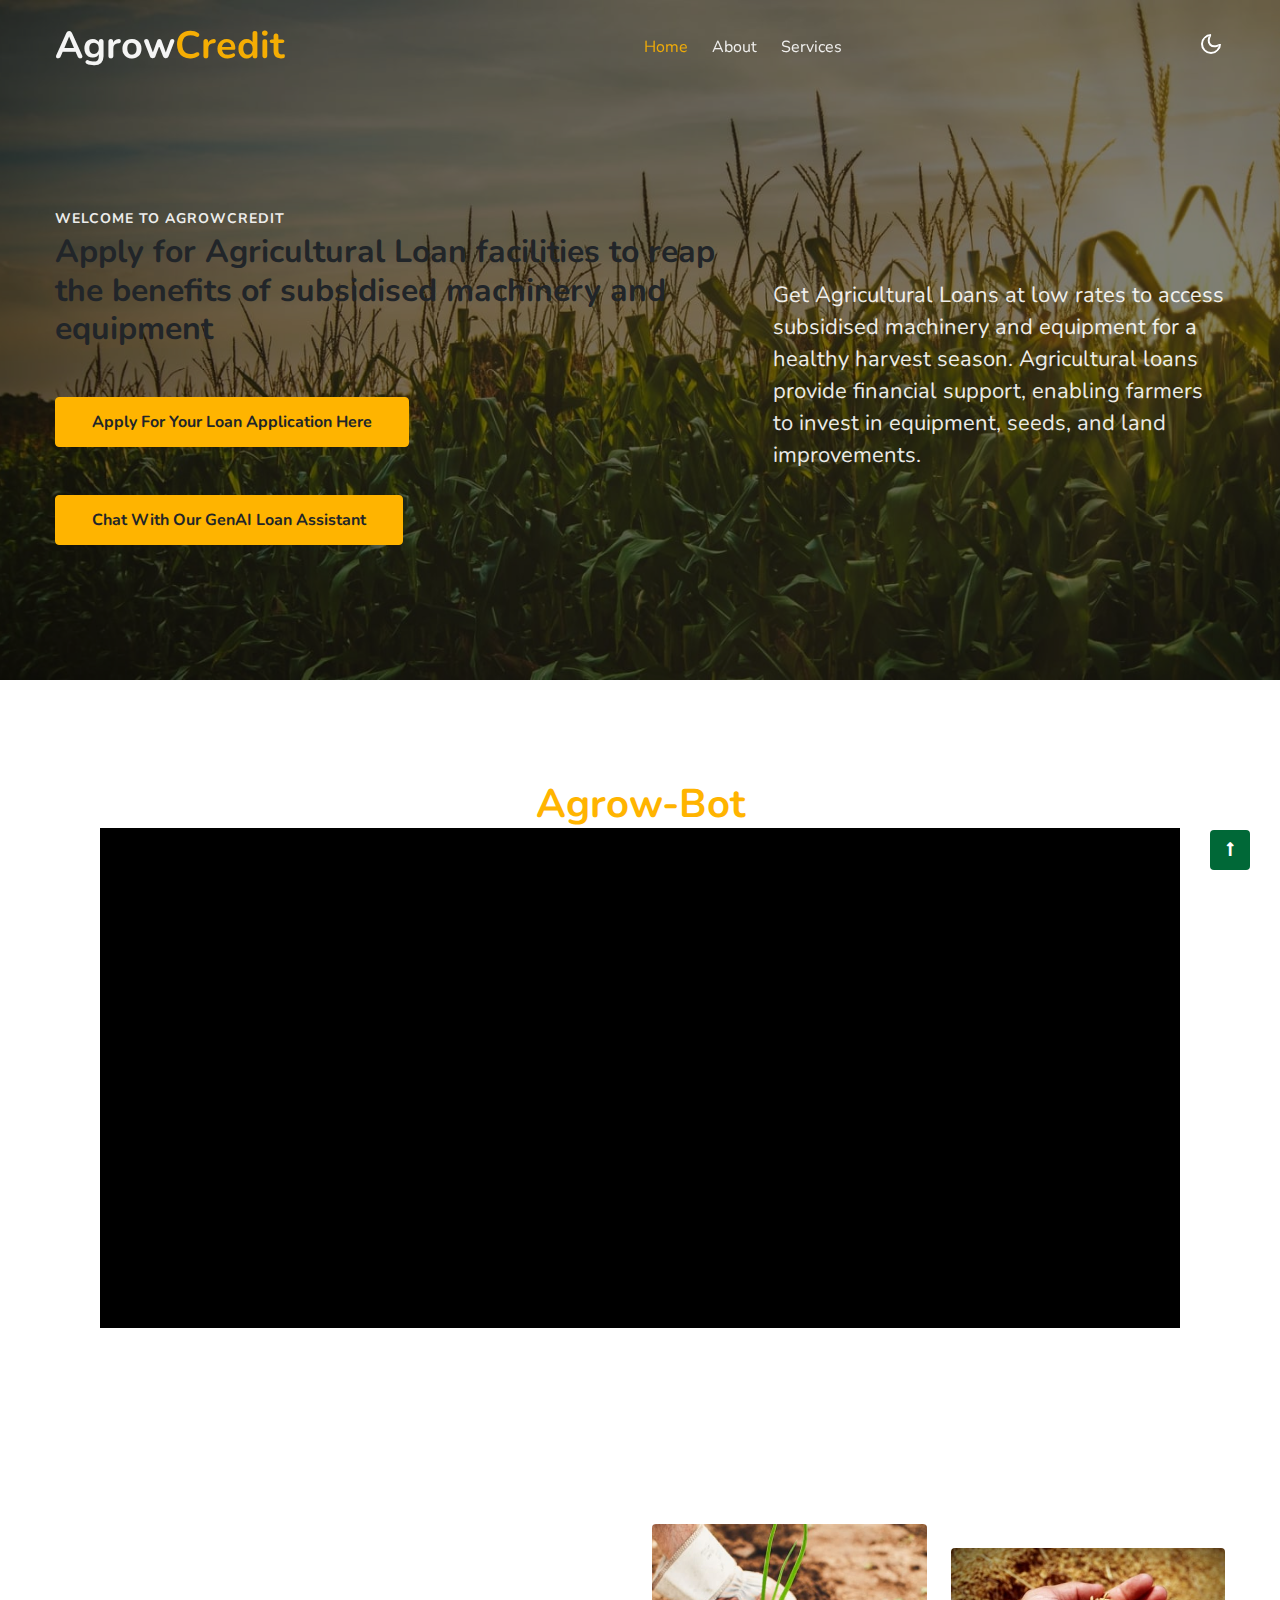
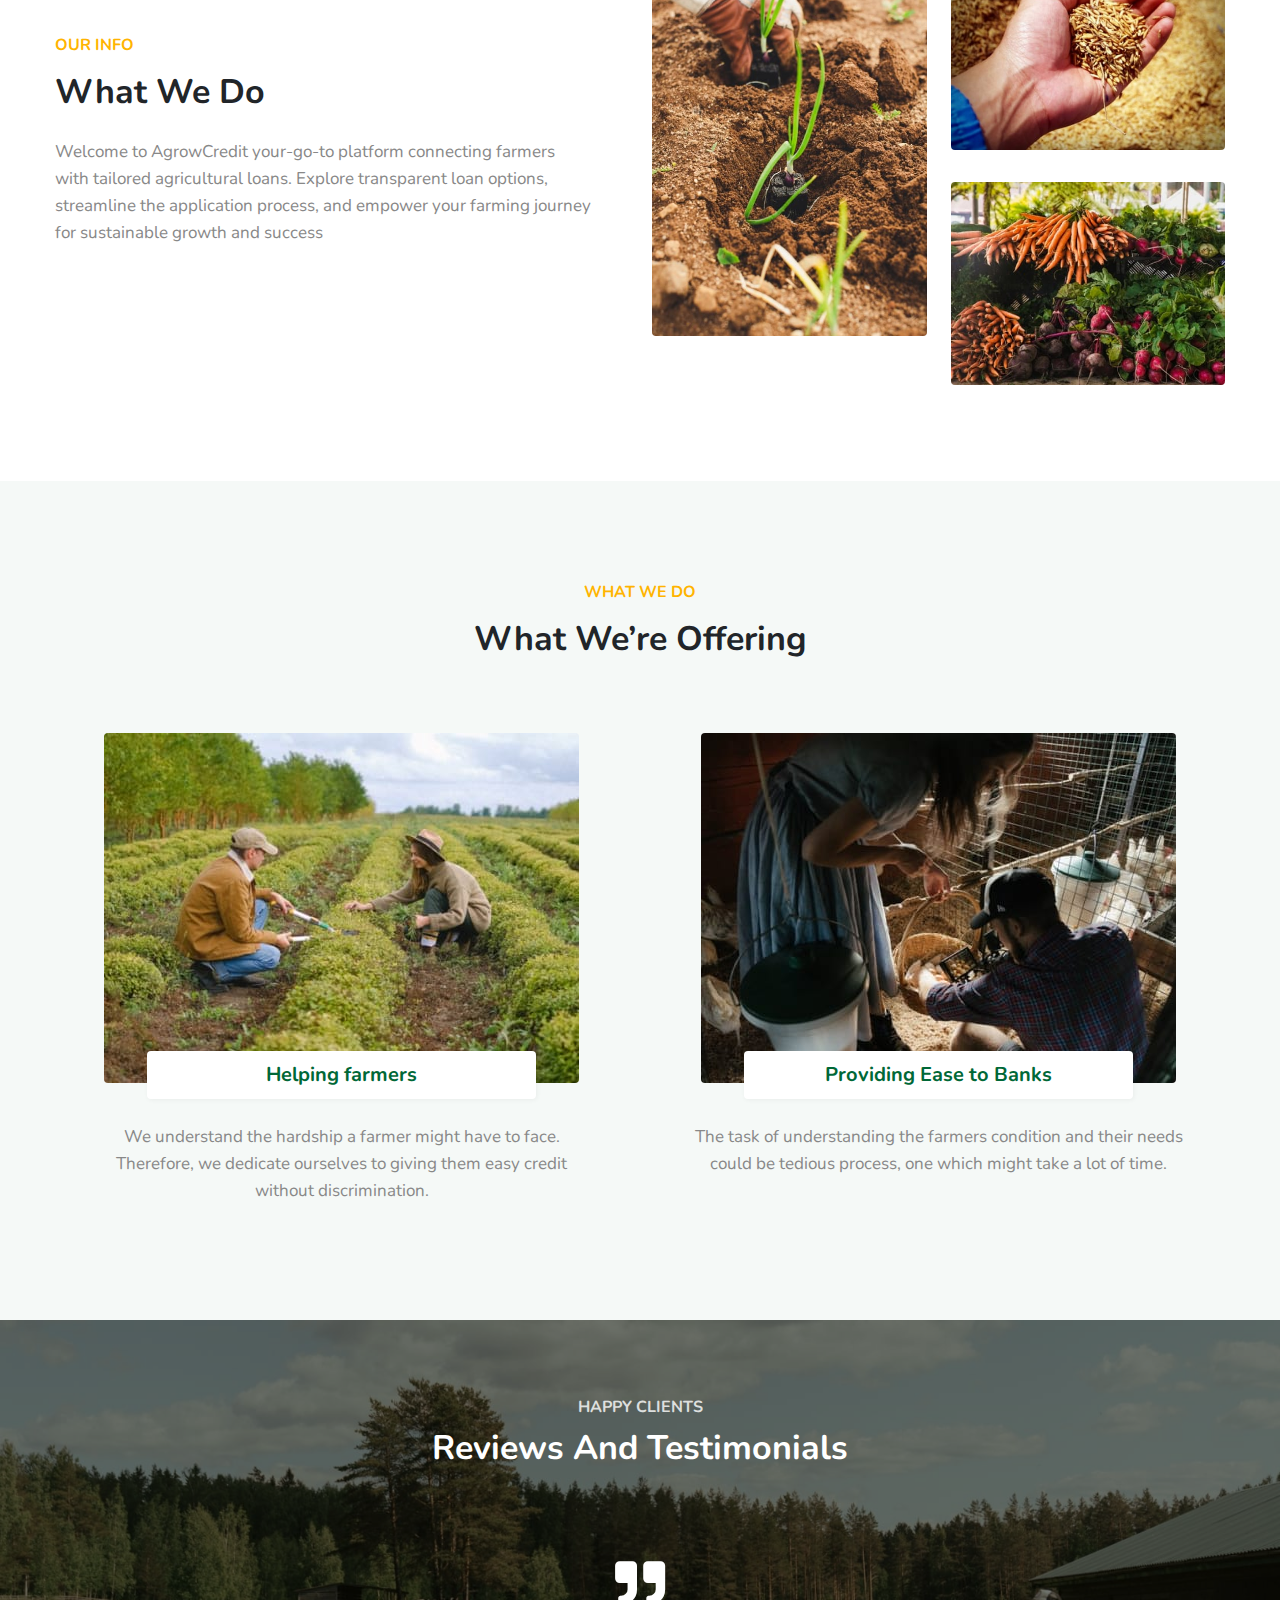
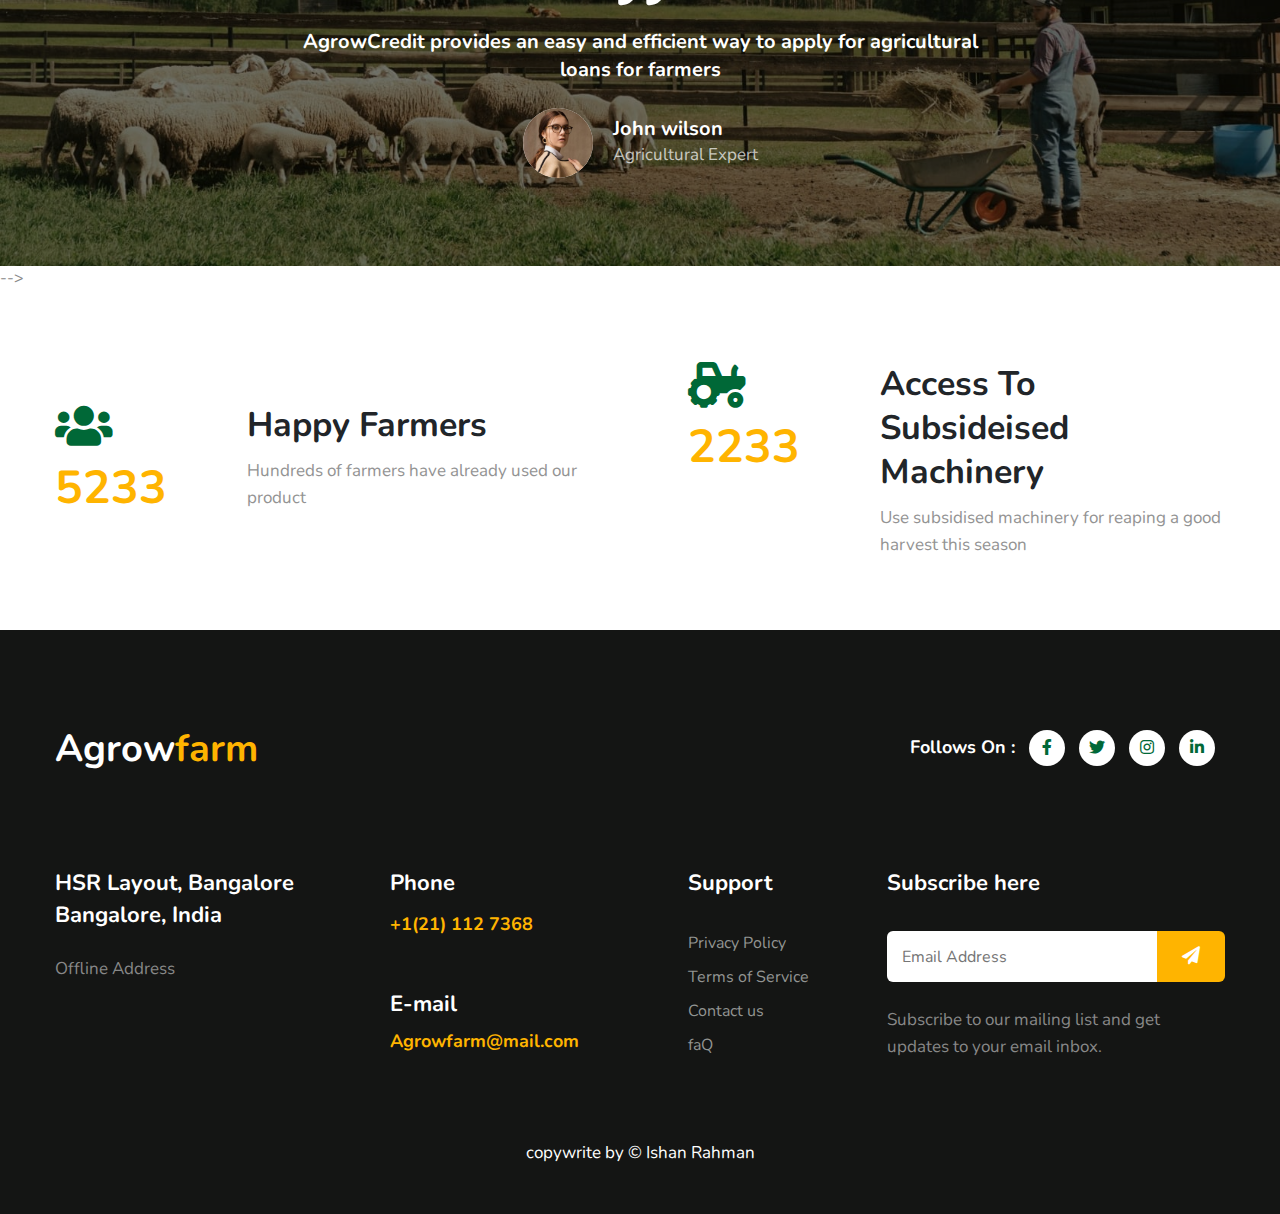
<file: index.html>
<!doctype html>
<html lang="en">

<head>
    <!-- Required meta tags -->
    <meta charset="utf-8">
    <meta name="viewport" content="width=device-width, initial-scale=1, shrink-to-fit=no">
    <title>Agrowfarm e </title>
    <!-- google fonts -->
    <link href="//fonts.googleapis.com/css2?family=Nunito:ital,wght@0,400;0,600;0,700;0,800;1,400&display=swap" rel="stylesheet">
    <!-- Template CSS -->
    <link rel="stylesheet" href="assets/css/style-starter.css">
</head>

<body>
    <!--/Header-->
    <header id="site-header" class="fixed-top">
        <div class="container">
            <nav class="navbar navbar-expand-lg navbar-light stroke">
                <h1><a class="navbar-brand" href="index.html">
                        Agrow<span class="sub-color">Credit</span>
                    </a></h1>
                <button class="navbar-toggler collapsed" type="button" data-bs-toggle="collapse" data-bs-target="#navbarScroll" aria-controls="navbarScroll" aria-expanded="false" aria-label="Toggle navigation">
                    <span class="navbar-toggler-icon fa icon-expand fa-bars"></span>
                    <span class="navbar-toggler-icon fa icon-close fa-times"></span>
                </button>
                <div class="collapse navbar-collapse" id="navbarScroll">
                    <ul class="navbar-nav mx-lg-auto my-2 my-lg-0 navbar-nav-scroll">
                        <li class="nav-item">
                            <a class="nav-link active" aria-current="page" href="index.html">Home</a>
                        </li>
                        <li class="nav-item">
                            <a class="nav-link" href="about.html">About</a>
                        </li>
                        <li class="nav-item">
                            <a class="nav-link" href="services.html">Services</a>
                        </li>
                       
                    </ul>
                   
                </div>
                <!-- toggle switch for light and dark theme -->
                <div class="mobile-position">
                    <nav class="navigation">
                        <div class="theme-switch-wrapper">
                            <label class="theme-switch" for="checkbox">
                                <input type="checkbox" id="checkbox">
                                <div class="mode-container">
                                    <i class="gg-sun"></i>
                                    <i class="gg-moon"></i>
                                </div>
                            </label>
                        </div>
                    </nav>
                </div>
                <!-- //toggle switch for light and dark theme -->
            </nav>
        </div>
    </header>
    <!--//Header-->
    <!--/Banner-Start-->
    <section class="banner-19">
        <div class="banner-layer">
            <div class="main-content-top">
                <div class="container">
                    <div class="main-content">
                        <div class="w3lbanner-left">
                            <!-- if logo is image enable this   
                        <a class="logo" href="index.html">
                            <img src="image-path" alt="Your logo" title="Your logo" style="height:35px;" />
                        </a> -->
                            <h6>Welcome to AgrowCredit</h6>
                            <h2>Apply for Agricultural Loan facilities to reap the benefits of subsidised machinery and equipment  </h2>

                            <a href="https://loan-registration.azurewebsites.net" class="btn btn-style btn-secondary mt-md-5 mt-4">Apply for your Loan Application here</a>
                            <a href="https://agrowbot-openai.azurewebsites.net/" class="btn btn-style btn-secondary mt-md-5 mt-4">Chat with our GenAI Loan Assistant</a>
                        </div>
                        <div class="w3lbanner-right">
                            <p>Get Agricultural Loans at low rates to access subsidised machinery and equipment for a healthy harvest season.
                                Agricultural loans provide financial support, enabling farmers to invest in equipment, seeds, and land improvements.</p>
                        </div>
                    </div>
                </div>
            </div>
        </div>
    </section>
    <!--//Banner-End-->
    
    <!--/About-section-->


    <section style="padding: 100px;">
        <h1 class="text-center" style="color:#ffb400">Agrow-Bot</h1>
        <iframe src='https://webchat.botframework.com/embed/AgrowBot-lang-bot2?s=SZCjl4q1GCA.b_Muar9FQEXlQyIC916Tjzo6_lL8S2-aTLHmFbDWXC4' style='min-width: 400px; width: 100%; min-height: 500px; background-color: black;'></iframe>
    </section>
    <section class="w3l-about-6 py-5" id="about">
        <div class="container py-lg-5 py-md-3">
            <div class="row align-items-center">
                <div class="col-lg-6 pe-lg-5">
                    <h6 class="title-subw3hny">Our Info</h6>
                    <h3 class="title-w3l">What We Do</h3>
                    <p class="mt-md-4 mt-3">
                        Welcome to AgrowCredit your-go-to platform connecting farmers with 
                        tailored agricultural loans. Explore transparent loan options, 
                        streamline the application process, and empower your farming journey 
                        for sustainable growth and success </p>
                    <ul class="service-list pt-lg-2 mt-4">

                        <!-- <li class="service-link"><a href="#url"><span class="fa fa-check-circle"></span> Fresh Vegetables</a></li>
                        <li class="service-link"><a href="#url"><span class="fa fa-check-circle"></span> Dairy Products</a></li>
                        <li class="service-link"><a href="#url"><span class="fa fa-check-circle"></span> Professional Farmers</a></li>...-->
                    </ul>
                </div>
                <div class="HomeAboutImages col-lg-6 mt-lg-0 mt-5">
                    <div class="row position-relative">
                        <div class="col-6">
                            <img src="assets/images/a1.jpg" alt="" class="radius-image img-fluid">
                        </div>
                        <div class="col-6 mt-4">
                            <img src="assets/images/a2.jpg" alt="" class="radius-image img-fluid mb-md-3 mb-2">
                            <img src="assets/images/a3.jpg" alt="" class="radius-image img-fluid mt-md-3">
                        </div>
                    </div>
                </div>
            </div>
        </div>
    </section>
    <!--//About-section-->
    <!--/w3l-grids-3hny-->
    <section class="w3l-grids-3hny py-5" id="grids1">
        <div class="container py-lg-5 py-md-3">
            <div class="wthree-header-section text-center">
                <h6 class="title-subw3hny">What We Do</h6>
                <h3 class="title-w3l mb-4">What We’re Offering</h3>
            </div>
            <div class="grids-of-1 row text-center">
                <div class="col-lg col-md-6 mt-5">
                    <div class="grids3-info">
                        <a href="#service" class="d-block zoom"><img src="assets/images/a4.jpg" alt="" class="img-fluid radius-image"></a>
                        <div class="grids-of-3-saas-info">
                            <h5><a href="#service" class="title">Helping farmers</a></h5>
                            <p class="saas-para"> We understand the hardship a farmer might have to face. Therefore, we dedicate
                                ourselves to giving them easy credit without discrimination.
                            </p>
                        </div>
                    </div>
                </div>
                <div class="col-lg col-md-6 mt-5">
                    <div class="grids3-info">
                        <a href="#service" class="d-block zoom"><img src="assets/images/a5.jpg" alt="" class="img-fluid radius-image"></a>
                        <div class="grids-of-3-saas-info">
                            <h5><a href="#service" class="title">Providing Ease to Banks</a></h5>
                            <p class="saas-para"> The task of understanding the farmers condition and their needs could be tedious 
                                process, one which might take a lot of time.</p>
                        </div>
                    </div>
                </div>
                <!-- <div class="col-lg-4 col-md-6 mt-5">
                    <div class="grids3-info">
                        <a href="#service" class="d-block zoom"><img src="assets/images/a6.jpg" alt="" class="img-fluid radius-image"></a>
                        <div class="grids-of-3-saas-info">
                            <h5><a href="#service" class="title">Organic Services</a></h5>
                            <p class="saas-para"> Venenatis eros et, sed commodo risus. Nullam sit
                                amet laoreet elit.</p>
                        </div>
                    </div>
                </div> -->
            </div>
        </div>
    </section>
    <!--//w3l-grids-3hny-->
   
    <!--/testimonials-->
    <section class="w3l-testimonials" id="testimonials">
        <!-- /grids -->
        <div class="cusrtomer-layout py-5">
            <div class="container py-lg-4 py-md-3 py-2 pb-lg-0">
                <h5 class="title-subw3hny text-center mb-1">Happy Clients</h5>
                <h3 class="title-w3l two text-center mb-sm-5 mb-4">Reviews and Testimonials</h3>
                <!-- /grids -->
                <div class="testimonial-width">
                    <div id="owl-demo1" class="owl-two owl-carousel owl-theme">
                        <div class="item">
                            <div class="testimonial-content">
                                <div class="testimonial">
                                    <i class="fas fa-quote-right"></i>
                                    <blockquote>
                                        <q>AgrowCredit provides an easy and efficient way to apply for agricultural loans for farmers</q>
                                    </blockquote>
                                    <div class="testi-des">
                                        <div class="test-img"><img src="assets/images/team1.jpg" class="img-fluid" alt="client-img">
                                        </div>
                                        <div class="peopl align-self">
                                            <h3>John wilson</h3>
                                            <p class="indentity">Agricultural Expert</p>
                                        </div>
                                    </div>
                                </div>
                            </div>
                        </div>
     
                    </div>
                </div>
            </div>
            <!-- /grids -->
        </div>
        <!-- //grids -->
    </section> -->
    <!-- //testimonials -->
    <!--/home-stats-->
    <section class="w3l-stats-main py-5" id="stats">
        <div class="container py-lg-4">
            <div class="row stats-con">
                <div class="col-lg-6 stats-content-left pe-lg-5">
                    <div class="stats_info counter_grid1 text-left">
                        <div class="icon stat-icon">
                            <span class="fas fa-users"></span>
                            <p class="counter">5233</p>
                        </div>
                        <div class="stat-icon-des text-left">

                            <h3 class="title-w3l">

                                Happy farmers
                            </h3>
                            <p class="para-stat">Hundreds of farmers have already used our product</p>
                        </div>
                    </div>
                </div>
                <div class="col-lg-6 stats-content-left ps-lg-5 mt-lg-0 mt-md-5 mt-4">
                    <div class="stats_info counter_grid1 text-left">
                        <div class="icon stat-icon">
                            <span class="fas fa-tractor"></span>
                            <p class="counter">2233</p>
                        </div>
                        <div class="stat-icon-des text-left">
                            <h3 class="title-w3l">
                                Access to subsideised machinery</h3>
                            <p class="para-stat">Use subsidised machinery for reaping a good harvest this season</p>
                        </div>
                    </div>
                </div>
            </div>
        </div>
    </section>
    <!--//home-stats-->
    <!--/footer-->
    <footer class="w3l-footer-29-main">
        <div class="footer-29-w3l py-5">
            <div class="container pt-md-5">
                <div class="w3l-footer-text-style">
                    <div class="footer-list-cont d-sm-flex align-items-center justify-content-between mb-5">

                        <h2 class="w3logo"><a class="navbar-brand" href="index.html">
                                Agrow<span class="sub-color">farm</span>
                            </a></h2>
                        <div class="main-social-footer-29">
                            <ul>
                                <li class="w3follow mt-sm-0 mt-4">Follows On : </li>
                                <li><a href="#facebook" class="facebook"><i class="fab fa-facebook-f"></i></a></li>
                                <li><a href="#twitter" class="twitter"><i class="fab fa-twitter"></i></a></li>
                                <li><a href="#instagram" class="instagram"><i class="fab fa-instagram"></i></a></li>
                                <li><a href="#linkedin" class="linkedin"><i class="fab fa-linkedin-in"></i></a></li>
                            </ul>

                        </div>
                    </div>
                </div>
                <div class="row footer-top-29 pt-lg-5 pt-sm-4">
                    <div class="col-lg-3 col-sm-6">
                        <div class="address-grid">
                            <h5>HSR Layout, Bangalore <br> Bangalore, India </h5>
                            <p class="mt-4">Offline Address </p>

                        </div>
                    </div>
                    <div class="col-lg-3 col-sm-6 mt-sm-0 mt-4 ps-lg-5">
                        <div class="address-grid">
                            <h5>Phone</h5>
                            <h5 class="phone-number-text mt-2"><a href="tel:+1(21) 112 7368">+1(21) 112 7368</a></h5>
                        </div>
                        <div class="address-grid mt-sm-5 mt-4">
                            <h5>E-mail</h5>
                            <h5 class="email-cont-text mt-1"> <a href="mailto:photogenic@mail.com" class="mail">Agrowfarm@mail.com</a></h5>
                        </div>
                    </div>
                    <div class="col-lg-2 col-md-6 col-sm-5 footer-list-menu ps-lg-5 mt-lg-0 mt-sm-5 mt-4">
                        <div class="address-grid">
                            <h5 class="mb-4 pb-lg-2">Support</h5>
                            <ul>
                                <li><a href="#privacy">Privacy Policy</a></li>
                                <li><a href="#terms"> Terms of Service</a></li>
                                <li><a href="contact.html">Contact us</a></li>
                                <li><a href="#faq">faQ</a></li>
                            </ul>
                        </div>
                    </div>
                    <div class="address-grid col-lg-4 col-md-6 col-sm-7 ps-lg-5 mt-lg-0 mt-sm-5 mt-4 w3l-footer-16-main">
                        <h5>Subscribe here</h5>
                        <form action="#" class="subscribe d-flex mt-4 pt-lg-2 mb-4" method="post">
                            <input type="email" name="email" placeholder="Email Address" required="">
                            <button><span class="fa fa-paper-plane" aria-hidden="true"></span></button>
                        </form>
                        <p>Subscribe to our mailing list and get updates to your email inbox.</p>
                    </div>
                </div>
                <!-- copyright -->
                <div class="w3l-copyright text-center mt-lg-5 mt-sm-4 pt-md-4 pt-3">
                    <p class="copy-footer-29">copywrite by &copy; Ishan Rahman</p>
                </div>
            </div>
        </div>
    </footer>
    <!-- //footer -->

    <!-- Js scripts -->
    <!-- move top -->
    <button onclick="topFunction()" id="movetop" title="Go to top">
        <span class="fas fa-long-arrow-alt-up" aria-hidden="true"></span>
    </button>
    <script>
        // When the user scrolls down 20px from the top of the document, show the button
        window.onscroll = function() {
            scrollFunction()
        };

        function scrollFunction() {
            if (document.body.scrollTop > 20 || document.documentElement.scrollTop > 20) {
                document.getElementById("movetop").style.display = "block";
            } else {
                document.getElementById("movetop").style.display = "none";
            }
        }

        // When the user clicks on the button, scroll to the top of the document
        function topFunction() {
            document.body.scrollTop = 0;
            document.documentElement.scrollTop = 0;
        }

    </script>
    <!-- //move top -->

    <!-- Template JavaScript -->
    <script src="assets/js/jquery-3.3.1.min.js"></script>
    <script src="assets/js/theme-change.js"></script>
    <script src="assets/js/circles.js"></script>

    <!-- MENU-JS -->
    <script>
        $(window).on("scroll", function() {
            var scroll = $(window).scrollTop();

            if (scroll >= 80) {
                $("#site-header").addClass("nav-fixed");
            } else {
                $("#site-header").removeClass("nav-fixed");
            }
        });

        //Main navigation Active Class Add Remove
        $(".navbar-toggler").on("click", function() {
            $("header").toggleClass("active");
        });
        $(document).on("ready", function() {
            if ($(window).width() > 991) {
                $("header").removeClass("active");
            }
            $(window).on("resize", function() {
                if ($(window).width() > 991) {
                    $("header").removeClass("active");
                }
            });
        });

    </script>
    <!-- //MENU-JS -->

    <!-- disable body scroll which navbar is in active -->
    <script>
        $(function() {
            $('.navbar-toggler').click(function() {
                $('body').toggleClass('noscroll');
            })
        });

    </script>
    <!-- //disable body scroll which navbar is in active -->
    <!-- //bootstrap -->
    <script src="assets/js/bootstrap.min.js"></script>

</body>

</html>
</file>
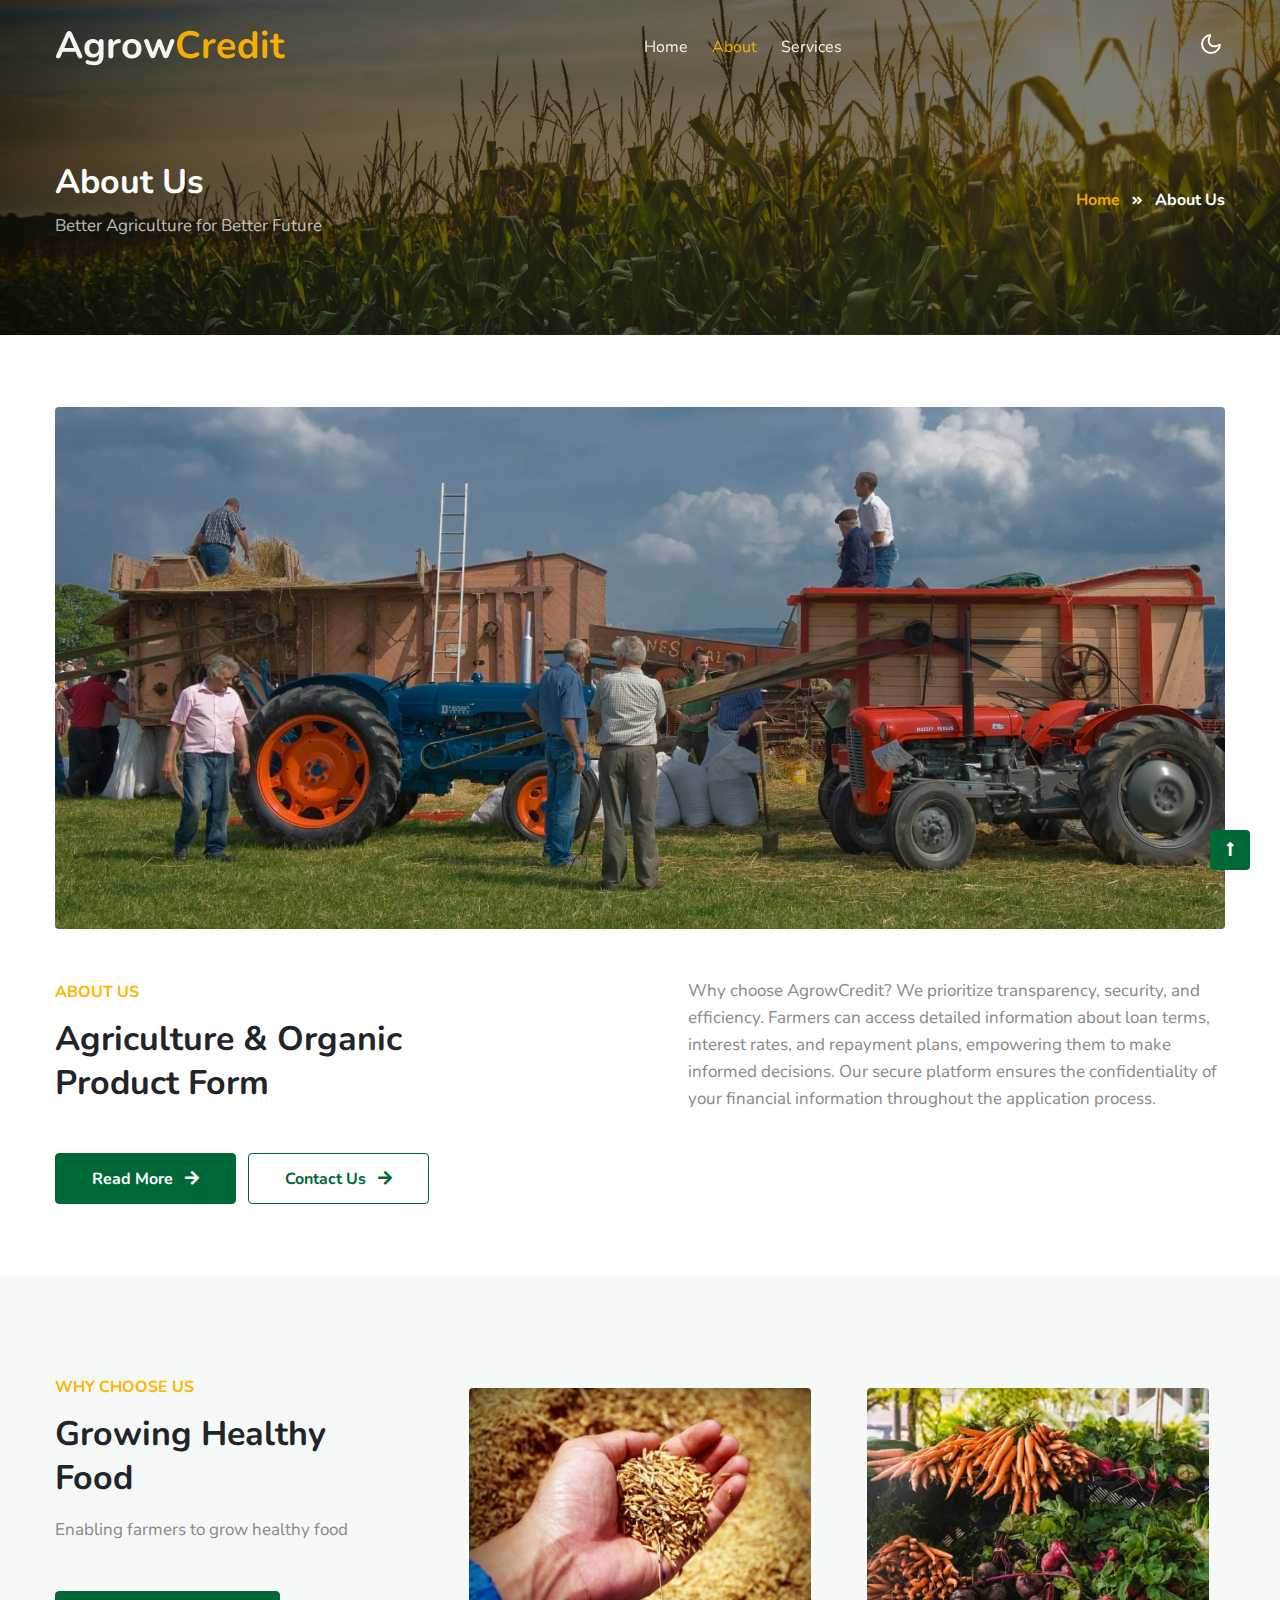
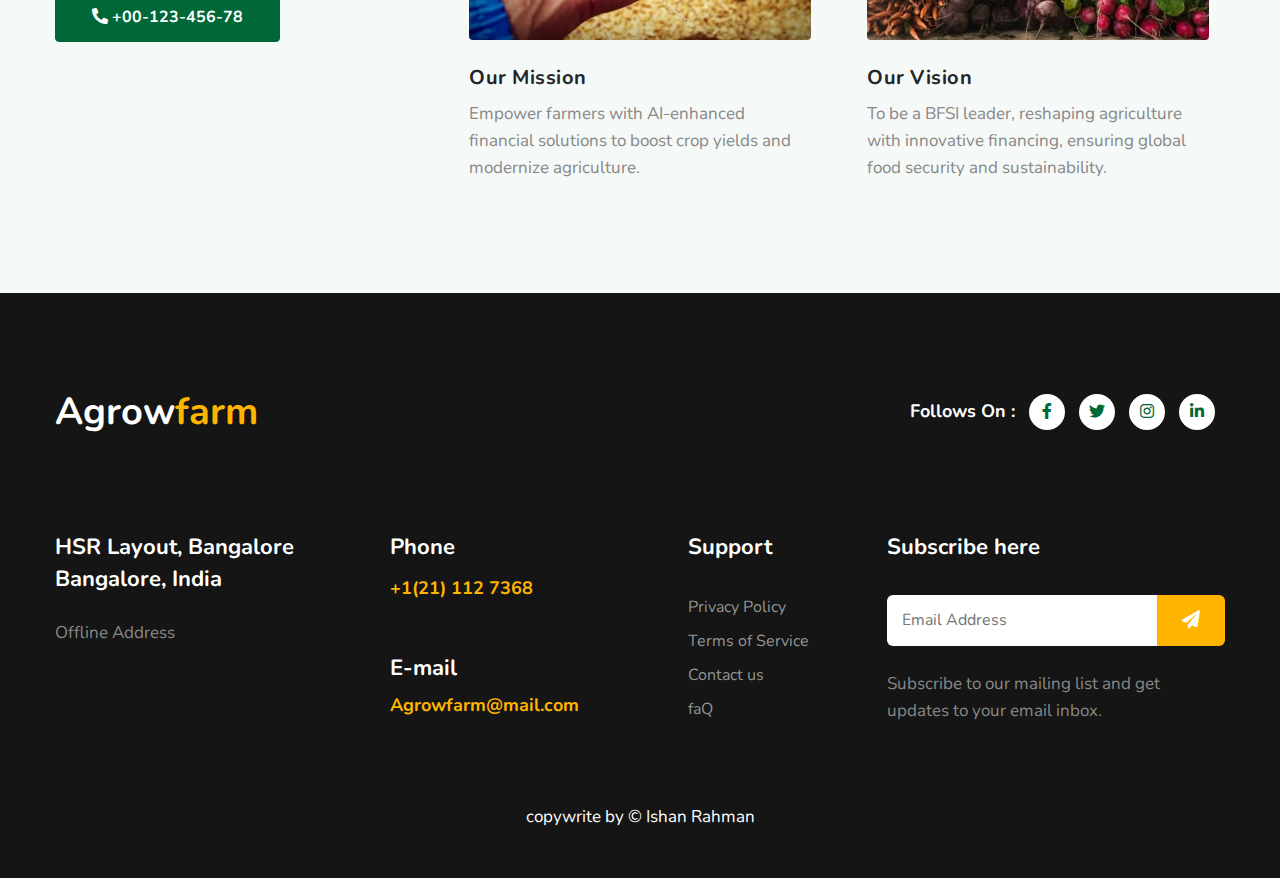
<file: about.html>
<!doctype html>
<html lang="en">

<head>
    <!-- Required meta tags -->
    <meta charset="utf-8">
    <meta name="viewport" content="width=device-width, initial-scale=1, shrink-to-fit=no">
    <title>Agrowfarm - Agriculture Category Bootstrap Responsive Template | About :: W3layouts </title>
    <!-- google fonts -->
    <link href="//fonts.googleapis.com/css2?family=Nunito:ital,wght@0,400;0,600;0,700;0,800;1,400&display=swap" rel="stylesheet">
    <!-- Template CSS -->
    <link rel="stylesheet" href="assets/css/style-starter.css">
</head>

<body>
    <!--/Header-->
    <header id="site-header" class="fixed-top">
        <div class="container">
            <nav class="navbar navbar-expand-lg navbar-light stroke">
                <h1><a class="navbar-brand" href="index.html">
                        Agrow<span class="sub-color">Credit</span>
                    </a></h1>
                <button class="navbar-toggler collapsed" type="button" data-bs-toggle="collapse" data-bs-target="#navbarScroll" aria-controls="navbarScroll" aria-expanded="false" aria-label="Toggle navigation">
                    <span class="navbar-toggler-icon fa icon-expand fa-bars"></span>
                    <span class="navbar-toggler-icon fa icon-close fa-times"></span>
                </button>
                <div class="collapse navbar-collapse" id="navbarScroll">
                    <ul class="navbar-nav mx-lg-auto my-2 my-lg-0 navbar-nav-scroll">
                        <li class="nav-item">
                            <a class="nav-link" aria-current="page" href="index.html">Home</a>
                        </li>
                        <li class="nav-item">
                            <a class="nav-link active" href="about.html">About</a>
                        </li>
                        <li class="nav-item">
                            <a class="nav-link" href="services.html">Services</a>
                        </li>
                        
                        
                    </ul>
                    
                </div>
                <!-- toggle switch for light and dark theme -->
                <div class="mobile-position">
                    <nav class="navigation">
                        <div class="theme-switch-wrapper">
                            <label class="theme-switch" for="checkbox">
                                <input type="checkbox" id="checkbox">
                                <div class="mode-container">
                                    <i class="gg-sun"></i>
                                    <i class="gg-moon"></i>
                                </div>
                            </label>
                        </div>
                    </nav>
                </div>
                <!-- //toggle switch for light and dark theme -->
            </nav>
        </div>
    </header>
    <!--//Header-->
    <!--/inner-page-->
    <div class="inner-banner py-5">
        <section class="w3l-breadcrumb text-left py-sm-5 ">
            <div class="container">
                <div class="w3breadcrumb-gids">
                    <div class="w3breadcrumb-left text-left">
                        <h2 class="inner-w3-title">
                            About Us </h2>
                        <p class="inner-page-para mt-2">
                            Better Agriculture
                            for Better Future</p>
                    </div>
                    <div class="w3breadcrumb-right">
                        <ul class="breadcrumbs-custom-path">
                            <li><a href="index.html">Home</a></li>
                            <li class="active"><span class="fas fa-angle-double-right mx-2"></span> About Us</li>
                        </ul>
                    </div>
                </div>

            </div>
        </section>
    </div>
    <!--//inner-page-->
    <!--/ab-->
    <section class="w3l-banner-agency py-5" id="work">
        <div class="midd-w3 py-md-4">
            <div class="container">
                <div class="about-img-top mb-lg-5 mb-4">
                    <img src="assets/images/banner2.jpg" alt="" class="img-fluid radius-image">
                </div>
                <div class="row">
                    <div class="col-lg-6 banner-content align-self">
                        <h6 class="title-subw3hny">About Us</h6>
                        <h3 class="title-w3l">Agriculture & Organic<br> Product Form</h3>
                        <div class="w3banner-content-btns">
                            <a href="about.html" class="btn btn-style btn-primary mt-lg-5 mt-4 me-2">Read More <i class="fas fa-arrow-right ms-2"></i></a>
                            <a href="contact.html" class="btn btn-style btn-outline-dark mt-lg-5 mt-4">Contact Us <i class="fas fa-arrow-right ms-2"></i></a>
                        </div>
                    </div>
                    <div class="col-lg-6 text-left ps-lg-5 mt-lg-0 mt-md-5 mt-4">
                        <p>Why choose AgrowCredit? We prioritize transparency, security, and efficiency. Farmers can access detailed information about loan terms, interest rates, and repayment plans, empowering them to make informed decisions. Our secure platform ensures the confidentiality of your financial information throughout the application process.</p>
                    </div>
                </div>
            </div>
        </div>
    </section>
    <!--//ab-->
    <section class="w3l-blog-se-3 py-5" id="ab-grids">
        <div class="container">
            <div class="inner-sec-w3ls py-lg-5 py-md-4 py-2">
                <!--/services-grids-->
                <div class="row blog-sec">
                    <div class="col-lg-4 manager-img mb-lg-0 mb-md-5 mb-4 pe-lg-5">
                        <h6 class="title-subw3hny">Why Choose Us</h6>
                        <h3 class="title-w3l">Growing Healthy Food</h3>
                        <p class="card-text mt-3">
                            Enabling farmers to grow healthy food
                        </p>
                        <a href="tel:+44-123-456-78" class="btn btn-style btn-primary mt-lg-5 mt-4"><span class="fas fa-phone-alt" aria-hidden="true"></span> +00-123-456-78</a>


                    </div>
                    <div class="col-lg-4 col-md-6 about-in blog-grid-info text-left">
                        <div class="card img">
                            <div class="card-body img">
                                <a href="#" class="d-block zoom radius-image"><img src="assets/images/a2.jpg" alt="" class="img-fluid radius-image"></a>
                                <div class="blog-des mt-4">
                                    <h5 class="card-title mt-4">Our Mission</h5>
                                    <p class="card-text">Empower farmers with AI-enhanced financial solutions to boost crop yields and modernize agriculture.
                                    </p>
                                </div>
                            </div>
                        </div>
                    </div>
                    <div class="col-lg-4 col-md-6 about-in blog-grid-info text-left mt-md-0 mt-5">
                        <div class="card img">
                            <div class="card-body img">
                                <a href="#" class="d-block zoom radius-image"><img src="assets/images/a3.jpg" alt="" class="img-fluid radius-image"></a>
                                <div class="blog-des mt-3">
                                    <h5 class="card-title mt-4">Our Vision</h5>
                                    <p class="card-text">To be a BFSI leader, reshaping agriculture with innovative financing, ensuring global food security and sustainability.
                                    </p>
                                </div>
                            </div>
                        </div>
                    </div>
                </div>
            </div>
        </div>
    </section>

    <!--/footer-->
    <footer class="w3l-footer-29-main">
        <div class="footer-29-w3l py-5">
            <div class="container pt-md-5">
                <div class="w3l-footer-text-style">
                    <div class="footer-list-cont d-sm-flex align-items-center justify-content-between mb-5">

                        <h2 class="w3logo"><a class="navbar-brand" href="index.html">
                                Agrow<span class="sub-color">farm</span>
                            </a></h2>
                        <div class="main-social-footer-29">
                            <ul>
                                <li class="w3follow mt-sm-0 mt-4">Follows On : </li>
                                <li><a href="#facebook" class="facebook"><i class="fab fa-facebook-f"></i></a></li>
                                <li><a href="#twitter" class="twitter"><i class="fab fa-twitter"></i></a></li>
                                <li><a href="#instagram" class="instagram"><i class="fab fa-instagram"></i></a></li>
                                <li><a href="#linkedin" class="linkedin"><i class="fab fa-linkedin-in"></i></a></li>
                            </ul>

                        </div>
                    </div>
                </div>
                <div class="row footer-top-29 pt-lg-5 pt-sm-4">
                    <div class="col-lg-3 col-sm-6">
                        <div class="address-grid">
                            <h5>HSR Layout, Bangalore <br> Bangalore, India</h5>
                            <p class="mt-4">Offline Address </p>

                        </div>
                    </div>
                    <div class="col-lg-3 col-sm-6 mt-sm-0 mt-4 ps-lg-5">
                        <div class="address-grid">
                            <h5>Phone</h5>
                            <h5 class="phone-number-text mt-2"><a href="tel:+1(21) 112 7368">+1(21) 112 7368</a></h5>
                        </div>
                        <div class="address-grid mt-sm-5 mt-4">
                            <h5>E-mail</h5>
                            <h5 class="email-cont-text mt-1"> <a href="mailto:photogenic@mail.com" class="mail">Agrowfarm@mail.com</a></h5>
                        </div>
                    </div>
                    <div class="col-lg-2 col-md-6 col-sm-5 footer-list-menu ps-lg-5 mt-lg-0 mt-sm-5 mt-4">
                        <div class="address-grid">
                            <h5 class="mb-4 pb-lg-2">Support</h5>
                            <ul>
                                <li><a href="#privacy">Privacy Policy</a></li>
                                <li><a href="#terms"> Terms of Service</a></li>
                                <li><a href="contact.html">Contact us</a></li>
                                <li><a href="#faq">faQ</a></li>
                            </ul>
                        </div>
                    </div>
                    <div class="address-grid col-lg-4 col-md-6 col-sm-7 ps-lg-5 mt-lg-0 mt-sm-5 mt-4 w3l-footer-16-main">
                        <h5>Subscribe here</h5>
                        <form action="#" class="subscribe d-flex mt-4 pt-lg-2 mb-4" method="post">
                            <input type="email" name="email" placeholder="Email Address" required="">
                            <button><span class="fa fa-paper-plane" aria-hidden="true"></span></button>
                        </form>
                        <p>Subscribe to our mailing list and get updates to your email inbox.</p>
                    </div>
                </div>
                <!-- copyright -->
                <div class="w3l-copyright text-center mt-lg-5 mt-sm-4 pt-md-4 pt-3">
                    <p class="copy-footer-29">copywrite by &copy; Ishan Rahman</p>
                </div>
            </div>
        </div>
    </footer>
    <!-- //footer -->

    <!-- Js scripts -->
    <!-- move top -->
    <button onclick="topFunction()" id="movetop" title="Go to top">
        <span class="fas fa-long-arrow-alt-up" aria-hidden="true"></span>
    </button>
    <script>
        // When the user scrolls down 20px from the top of the document, show the button
        window.onscroll = function() {
            scrollFunction()
        };

        function scrollFunction() {
            if (document.body.scrollTop > 20 || document.documentElement.scrollTop > 20) {
                document.getElementById("movetop").style.display = "block";
            } else {
                document.getElementById("movetop").style.display = "none";
            }
        }

        // When the user clicks on the button, scroll to the top of the document
        function topFunction() {
            document.body.scrollTop = 0;
            document.documentElement.scrollTop = 0;
        }

    </script>
    <!-- //move top -->

    <!-- Template JavaScript -->
    <script src="assets/js/jquery-3.3.1.min.js"></script>
    <script src="assets/js/theme-change.js"></script>
    <!--/slider-js-->
    <!-- MENU-JS -->
    <script>
        $(window).on("scroll", function() {
            var scroll = $(window).scrollTop();

            if (scroll >= 80) {
                $("#site-header").addClass("nav-fixed");
            } else {
                $("#site-header").removeClass("nav-fixed");
            }
        });

        //Main navigation Active Class Add Remove
        $(".navbar-toggler").on("click", function() {
            $("header").toggleClass("active");
        });
        $(document).on("ready", function() {
            if ($(window).width() > 991) {
                $("header").removeClass("active");
            }
            $(window).on("resize", function() {
                if ($(window).width() > 991) {
                    $("header").removeClass("active");
                }
            });
        });

    </script>
    <!-- //MENU-JS -->

    <!-- disable body scroll which navbar is in active -->
    <script>
        $(function() {
            $('.navbar-toggler').click(function() {
                $('body').toggleClass('noscroll');
            })
        });

    </script>
    <!-- //disable body scroll which navbar is in active -->
    <!-- //bootstrap -->
    <script src="assets/js/bootstrap.min.js"></script>

</body>

</html>
</file>
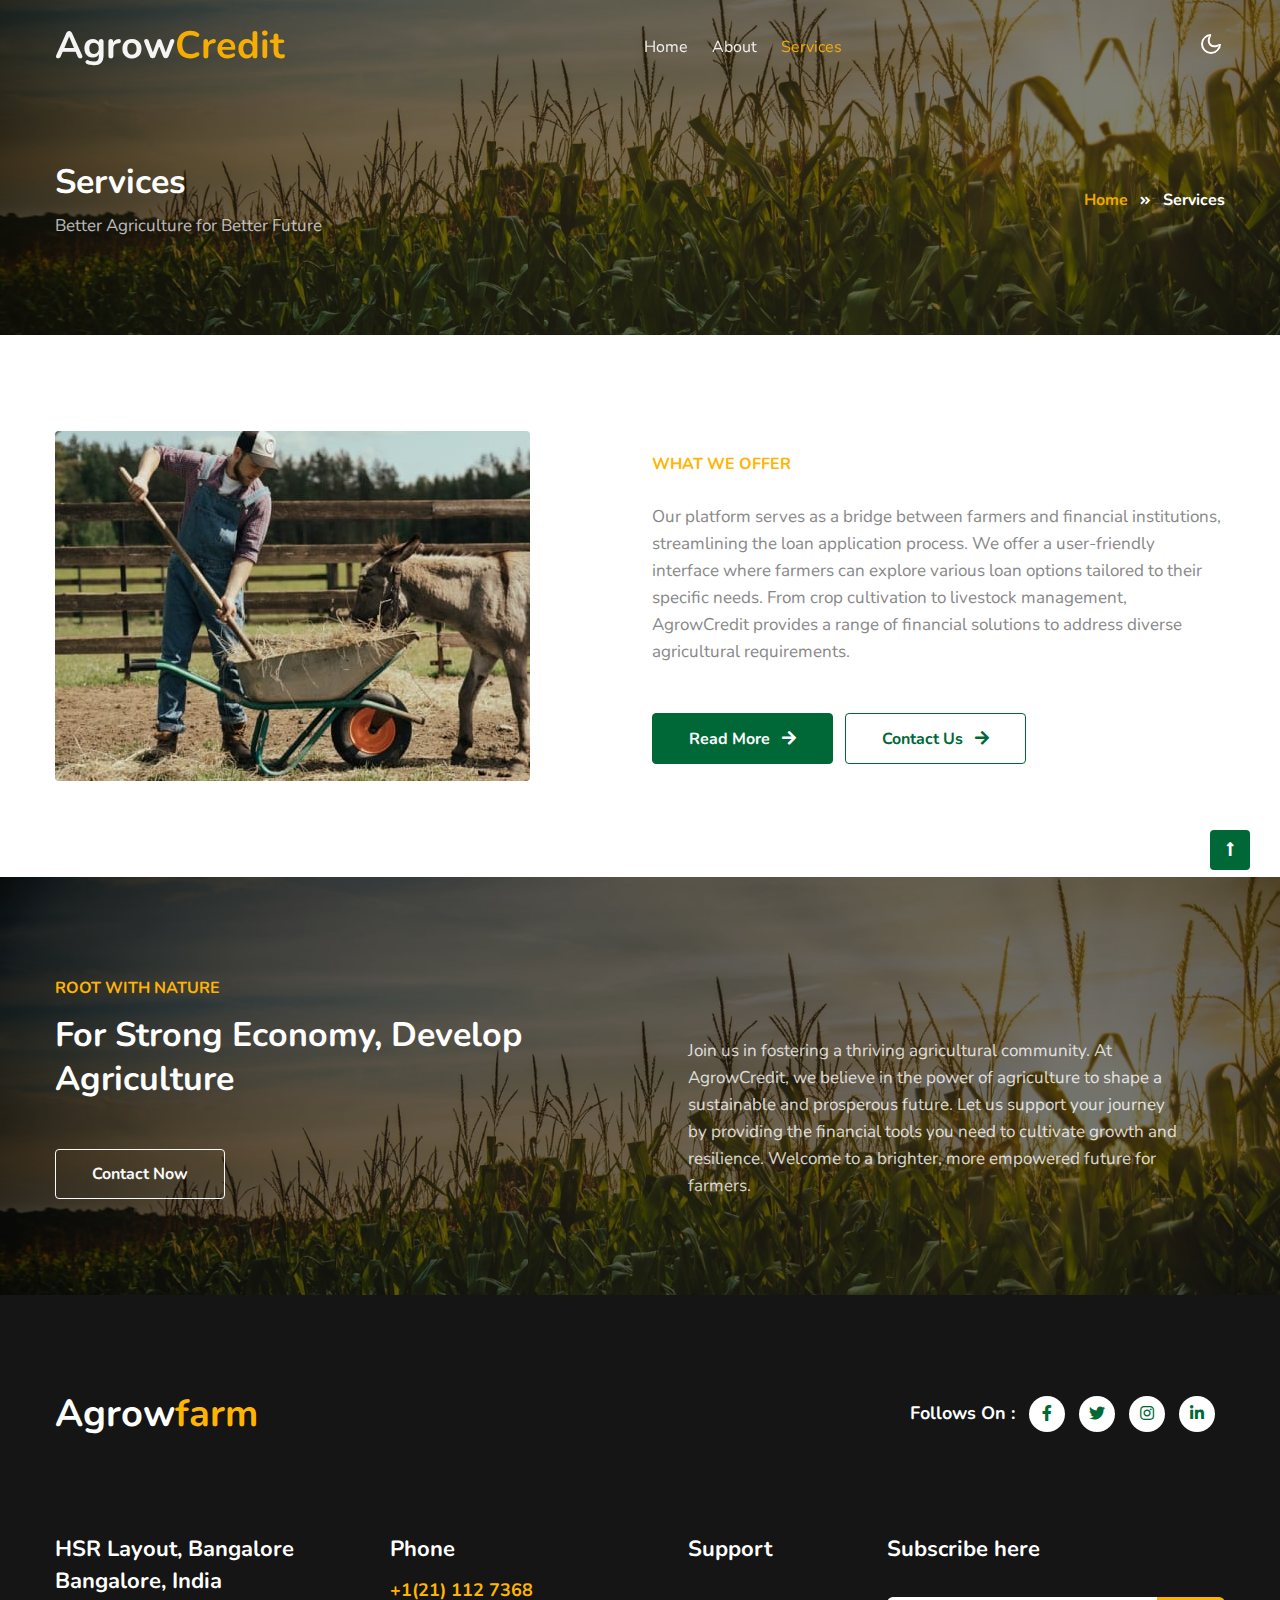
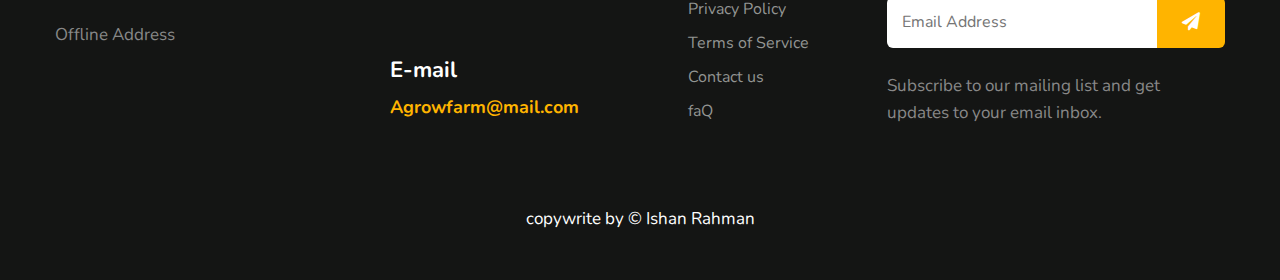
<file: services.html>
<!doctype html>
<html lang="en">

<head>
    <!-- Required meta tags -->
    <meta charset="utf-8">
    <meta name="viewport" content="width=device-width, initial-scale=1, shrink-to-fit=no">
    <title>Agrowfarm </title>
    <!-- google fonts -->
    <link href="//fonts.googleapis.com/css2?family=Nunito:ital,wght@0,400;0,600;0,700;0,800;1,400&display=swap" rel="stylesheet">
    <!-- Template CSS -->
    <link rel="stylesheet" href="assets/css/style-starter.css">
</head>

<body>
    <!--/Header-->
    <header id="site-header" class="fixed-top">
        <div class="container">
            <nav class="navbar navbar-expand-lg navbar-light stroke">
                <h1><a class="navbar-brand" href="index.html">
                        Agrow<span class="sub-color">Credit</span>
                    </a></h1>
                <button class="navbar-toggler collapsed" type="button" data-bs-toggle="collapse" data-bs-target="#navbarScroll" aria-controls="navbarScroll" aria-expanded="false" aria-label="Toggle navigation">
                    <span class="navbar-toggler-icon fa icon-expand fa-bars"></span>
                    <span class="navbar-toggler-icon fa icon-close fa-times"></span>
                </button>
                <div class="collapse navbar-collapse" id="navbarScroll">
                    <ul class="navbar-nav mx-lg-auto my-2 my-lg-0 navbar-nav-scroll">
                        <li class="nav-item">
                            <a class="nav-link" aria-current="page" href="index.html">Home</a>
                        </li>
                        <li class="nav-item">
                            <a class="nav-link" href="about.html">About</a>
                        </li>
                        <li class="nav-item">
                            <a class="nav-link active" href="services.html">Services</a>
                        </li>
                        
                        
                    </ul>
                    
                </div>
                <!-- toggle switch for light and dark theme -->
                <div class="mobile-position">
                    <nav class="navigation">
                        <div class="theme-switch-wrapper">
                            <label class="theme-switch" for="checkbox">
                                <input type="checkbox" id="checkbox">
                                <div class="mode-container">
                                    <i class="gg-sun"></i>
                                    <i class="gg-moon"></i>
                                </div>
                            </label>
                        </div>
                    </nav>
                </div>
                <!-- //toggle switch for light and dark theme -->
            </nav>
        </div>
    </header>
    <!--//Header-->
    <!--/inner-page-->
    <div class="inner-banner py-5">
        <section class="w3l-breadcrumb text-left py-sm-5 ">
            <div class="container">
                <div class="w3breadcrumb-gids">
                    <div class="w3breadcrumb-left text-left">
                        <h2 class="inner-w3-title">
                            Services </h2>
                        <p class="inner-page-para mt-2">
                            Better Agriculture
                            for Better Future</p>
                    </div>
                    <div class="w3breadcrumb-right">
                        <ul class="breadcrumbs-custom-path">
                            <li><a href="index.html">Home</a></li>
                            <li class="active"><span class="fas fa-angle-double-right mx-2"></span> Services </li>
                        </ul>
                    </div>
                </div>

            </div>
        </section>
    </div>
    <!--//inner-page-->
    <!--/w3l-servicesblock-->
    <section class="w3l-circles py-5" id="services">
        <div class="container py-md-5 py-2">
            <!--/row-2-->
            <div class="row w3l-circles">
                <div class="col-lg-6 circles-left">
                    <img src="assets/images/a6.jpg" alt="" class="radius-image img-fluid">
                </div>
                <div class="col-lg-6 circles-right mt-lg-0 mt-5 align-self  position-relative">
                    <h6 class="title-subw3hny">what We Offer</h6>
                    <h3 class="title-w3l mb-4"></h3>
                    <p class="">Our platform serves as a bridge between farmers and financial institutions, streamlining the loan application process. We offer a user-friendly interface where farmers can explore various loan options tailored to their specific needs. From crop cultivation to livestock management, AgrowCredit provides a range of financial solutions to address diverse agricultural requirements.</p>
                    <div class="w3banner-content-btns">
                        <a href="about.html" class="btn btn-style btn-primary mt-lg-5 mt-4 me-2">Read More <i class="fas fa-arrow-right ms-2"></i></a>
                        <a href="contact.html" class="btn btn-style btn-outline-dark mt-lg-5 mt-4">Contact Us <i class="fas fa-arrow-right ms-2"></i></a>
                    </div>
                </div>
            </div>
            <!--//row-2-->
        </div>
    </section>
    <!--//w3l-servicesblock-->
    <!-- /content-4-->

    <!-- /the actual form starts here-->

    <!-- /home-page-video-popup-->

    

    <section class="w3l-index5 py-5" id="about">
        <div class="new-block py-md-5 py-3">
            <div class="container">

                <div class="row middle-section align-self">
                    <div class="col-lg-6 video-info pe-lg-5">
                        <div class="title-content text-left">
                            <h6 class="title-subw3hny">Root With Nature</h6>
                            <h3 class="title-w3l two pe-lg-5">For Strong economy, develop agriculture </h3>
                            <a href="contact.html" class="btn btn-style btn-outline-light mt-sm-5 mt-4">Contact Now </a>
                        </div>
                    </div>
                    <div class="col-lg-6 history-info mt-5 ps-lg-5 align-self">
                        <p class="vhny-para mt-3 pe-lg-5">Join us in fostering a thriving agricultural community. At AgrowCredit, we believe in the power of agriculture to shape a sustainable and prosperous future. Let us support your journey by providing the financial tools you need to cultivate growth and resilience. Welcome to a brighter, more empowered future for farmers.</p>
                    </div>

                </div>
            </div>
        </div>
    </section>
    <!-- //home-page-video-popup-->

    <!--/footer-->
    <footer class="w3l-footer-29-main">
        <div class="footer-29-w3l py-5">
            <div class="container pt-md-5">
                <div class="w3l-footer-text-style">
                    <div class="footer-list-cont d-sm-flex align-items-center justify-content-between mb-5">

                        <h2 class="w3logo"><a class="navbar-brand" href="index.html">
                                Agrow<span class="sub-color">farm</span>
                            </a></h2>
                        <div class="main-social-footer-29">
                            <ul>
                                <li class="w3follow mt-sm-0 mt-4">Follows On : </li>
                                <li><a href="#facebook" class="facebook"><i class="fab fa-facebook-f"></i></a></li>
                                <li><a href="#twitter" class="twitter"><i class="fab fa-twitter"></i></a></li>
                                <li><a href="#instagram" class="instagram"><i class="fab fa-instagram"></i></a></li>
                                <li><a href="#linkedin" class="linkedin"><i class="fab fa-linkedin-in"></i></a></li>
                            </ul>

                        </div>
                    </div>
                </div>
                <div class="row footer-top-29 pt-lg-5 pt-sm-4">
                    <div class="col-lg-3 col-sm-6">
                        <div class="address-grid">
                            <h5>HSR Layout, Bangalore <br> Bangalore, India</h5>
                            <p class="mt-4">Offline Address </p>

                        </div>
                    </div>
                    <div class="col-lg-3 col-sm-6 mt-sm-0 mt-4 ps-lg-5">
                        <div class="address-grid">
                            <h5>Phone</h5>
                            <h5 class="phone-number-text mt-2"><a href="tel:+1(21) 112 7368">+1(21) 112 7368</a></h5>
                        </div>
                        <div class="address-grid mt-sm-5 mt-4">
                            <h5>E-mail</h5>
                            <h5 class="email-cont-text mt-1"> <a href="mailto:photogenic@mail.com" class="mail">Agrowfarm@mail.com</a></h5>
                        </div>
                    </div>
                    <div class="col-lg-2 col-md-6 col-sm-5 footer-list-menu ps-lg-5 mt-lg-0 mt-sm-5 mt-4">
                        <div class="address-grid">
                            <h5 class="mb-4 pb-lg-2">Support</h5>
                            <ul>
                                <li><a href="#privacy">Privacy Policy</a></li>
                                <li><a href="#terms"> Terms of Service</a></li>
                                <li><a href="contact.html">Contact us</a></li>
                                <li><a href="#faq">faQ</a></li>
                            </ul>
                        </div>
                    </div>
                    <div class="address-grid col-lg-4 col-md-6 col-sm-7 ps-lg-5 mt-lg-0 mt-sm-5 mt-4 w3l-footer-16-main">
                        <h5>Subscribe here</h5>
                        <form action="#" class="subscribe d-flex mt-4 pt-lg-2 mb-4" method="post">
                            <input type="email" name="email" placeholder="Email Address" required="">
                            <button><span class="fa fa-paper-plane" aria-hidden="true"></span></button>
                        </form>
                        <p>Subscribe to our mailing list and get updates to your email inbox.</p>
                    </div>
                </div>
                <!-- copyright -->
                <div class="w3l-copyright text-center mt-lg-5 mt-sm-4 pt-md-4 pt-3">
                    <p class="copy-footer-29">copywrite by &copy; Ishan Rahman</p>
                </div>
            </div>
        </div>
    </footer>
    <!-- //footer -->

    <!-- Js scripts -->
    <!-- move top -->
    <button onclick="topFunction()" id="movetop" title="Go to top">
        <span class="fas fa-long-arrow-alt-up" aria-hidden="true"></span>
    </button>
    <script>
        // When the user scrolls down 20px from the top of the document, show the button
        window.onscroll = function() {
            scrollFunction()
        };

        function scrollFunction() {
            if (document.body.scrollTop > 20 || document.documentElement.scrollTop > 20) {
                document.getElementById("movetop").style.display = "block";
            } else {
                document.getElementById("movetop").style.display = "none";
            }
        }

        // When the user clicks on the button, scroll to the top of the document
        function topFunction() {
            document.body.scrollTop = 0;
            document.documentElement.scrollTop = 0;
        }

    </script>
    <!-- //move top -->

    <!-- Template JavaScript -->
    <script src="assets/js/jquery-3.3.1.min.js"></script>
    <script src="assets/js/theme-change.js"></script>
    <!--/slider-js-->
    <!-- MENU-JS -->
    <script>
        $(window).on("scroll", function() {
            var scroll = $(window).scrollTop();

            if (scroll >= 80) {
                $("#site-header").addClass("nav-fixed");
            } else {
                $("#site-header").removeClass("nav-fixed");
            }
        });

        //Main navigation Active Class Add Remove
        $(".navbar-toggler").on("click", function() {
            $("header").toggleClass("active");
        });
        $(document).on("ready", function() {
            if ($(window).width() > 991) {
                $("header").removeClass("active");
            }
            $(window).on("resize", function() {
                if ($(window).width() > 991) {
                    $("header").removeClass("active");
                }
            });
        });

    </script>
    <!-- //MENU-JS -->

    <!-- disable body scroll which navbar is in active -->
    <script>
        $(function() {
            $('.navbar-toggler').click(function() {
                $('body').toggleClass('noscroll');
            })
        });

    </script>
    <!-- //disable body scroll which navbar is in active -->
    <!-- //bootstrap -->
    <script src="assets/js/bootstrap.min.js"></script>

</body>

</html>
</file>
<file: assets/css/style-starter.css>
@charset "UTF-8";

:root {
    --bs-blue: #0d6efd;
    --bs-indigo: #6610f2;
    --bs-purple: #6f42c1 --bs-pink: #d63384;
    --bs-red: #dc3545;
    --bs-orange: #fd7e14;
    --bs-yellow: #ffc107;
    --bs-green: #198754;
    --bs-teal: #20c997;
    --bs-cyan: #0dcaf0;
    --bs-white: #fff;
    --bs-gray: #6c757d;
    --bs-gray-dark: #343a40;
    --bs-primary: #0d6efd;
    --bs-secondary: #6c757d;
    --bs-success: #198754;
    --bs-info: #0dcaf0;
    --bs-warning: #ffc107;
    --bs-danger: #dc3545;
    --bs-light: #f8f9fa;
    --bs-dark: #212529;
    --bs-font-sans-serif: system-ui, -apple-system, "Segoe UI", Roboto, "Helvetica Neue", Arial, "Noto Sans", "Liberation Sans", sans-serif, "Apple Color Emoji", "Segoe UI Emoji", "Segoe UI Symbol", "Noto Color Emoji";
    --bs-font-monospace: SFMono-Regular, Menlo, Monaco, Consolas, "Liberation Mono", "Courier New", monospace;
    --bs-gradient: linear-gradient(180deg, rgba(255, 255, 255, 0.15), rgba(255, 255, 255, 0))
}

*,
::after,
::before {
    box-sizing: border-box
}

@media (prefers-reduced-motion:no-preference) {
    :root {
        scroll-behavior: smooth
    }
}

body {
    margin: 0;
    font-family: 'Nunito', sans-serif;
    font-size: 1rem;
    font-weight: 400;
    line-height: 1.5;
    color: #212529;
    background-color: #fff;
    -webkit-text-size-adjust: 100%;
    -webkit-tap-highlight-color: transparent
}

hr {
    margin: 1rem 0;
    color: inherit;
    background-color: currentColor;
    border: 0;
    opacity: .25
}

hr:not([size]) {
    height: 1px
}

.h1,
.h2,
.h3,
.h4,
.h5,
.h6,
h1,
h2,
h3,
h4,
h5,
h6 {
    margin-top: 0;
    margin-bottom: .5rem;
    font-weight: 700;
    line-height: 1.2
}

.h1,
h1 {
    font-size: calc(1.375rem + 1.5vw)
}

@media (min-width:1200px) {

    .h1,
    h1 {
        font-size: 2.5rem
    }
}

.h2,
h2 {
    font-size: calc(1.325rem + .9vw)
}

@media (min-width:1200px) {

    .h2,
    h2 {
        font-size: 2rem
    }
}

.h3,
h3 {
    font-size: calc(1.3rem + .6vw)
}

@media (min-width:1200px) {

    .h3,
    h3 {
        font-size: 1.75rem
    }
}

.h4,
h4 {
    font-size: calc(1.275rem + .3vw)
}

@media (min-width:1200px) {

    .h4,
    h4 {
        font-size: 1.5rem
    }
}

.h5,
h5 {
    font-size: 1.25rem
}

.h6,
h6 {
    font-size: 1rem
}

p {
    margin-top: 0;
    margin-bottom: 1rem
}

abbr[data-bs-original-title],
abbr[title] {
    -webkit-text-decoration: underline dotted;
    text-decoration: underline dotted;
    cursor: help;
    -webkit-text-decoration-skip-ink: none;
    text-decoration-skip-ink: none
}

address {
    margin-bottom: 1rem;
    font-style: normal;
    line-height: inherit
}

ol,
ul {
    padding-left: 2rem
}

dl,
ol,
ul {
    margin-top: 0;
    margin-bottom: 1rem
}

ol ol,
ol ul,
ul ol,
ul ul {
    margin-bottom: 0
}

dt {
    font-weight: 700
}

dd {
    margin-bottom: .5rem;
    margin-left: 0
}

blockquote {
    margin: 0 0 1rem
}

b,
strong {
    font-weight: bolder
}

.small,
small {
    font-size: .875em
}

.mark,
mark {
    padding: .2em;
    background-color: #fcf8e3
}

sub,
sup {
    position: relative;
    font-size: .75em;
    line-height: 0;
    vertical-align: baseline
}

sub {
    bottom: -.25em
}

sup {
    top: -.5em
}

a {
    color: #0d6efd;
    text-decoration: underline
}

a:hover {
    color: var(--primary-color);
}

a:not([href]):not([class]),
a:not([href]):not([class]):hover {
    color: inherit;
    text-decoration: none
}

code,
kbd,
pre,
samp {
    font-family: 'Nunito', sans-serif;
    font-size: 1em;
    direction: ltr;
    unicode-bidi: bidi-override
}

pre {
    display: block;
    margin-top: 0;
    margin-bottom: 1rem;
    overflow: auto;
    font-size: .875em
}

pre code {
    font-size: inherit;
    color: inherit;
    word-break: normal
}

code {
    font-size: .875em;
    color: #d63384;
    word-wrap: break-word
}

a > code {
    color: inherit
}

kbd {
    padding: .2rem .4rem;
    font-size: .875em;
    color: #fff;
    background-color: #212529;
    border-radius: .2rem
}

kbd kbd {
    padding: 0;
    font-size: 1em;
    font-weight: 700
}

figure {
    margin: 0 0 1rem
}

img,
svg {
    vertical-align: middle
}

table {
    caption-side: bottom;
    border-collapse: collapse
}

caption {
    padding-top: .5rem;
    padding-bottom: .5rem;
    color: #6c757d;
    text-align: left
}

th {
    text-align: inherit;
    text-align: -webkit-match-parent
}

tbody,
td,
tfoot,
th,
thead,
tr {
    border-color: inherit;
    border-style: solid;
    border-width: 0
}

label {
    display: inline-block
}

button {
    border-radius: 0
}

button:focus:not(:focus-visible) {
    outline: 0
}

button,
input,
optgroup,
select,
textarea {
    margin: 0;
    font-family: 'Nunito', sans-serif;
    font-size: inherit;
    line-height: inherit
}

button,
select {
    text-transform: none
}

[role=button] {
    cursor: pointer
}

select {
    word-wrap: normal
}

select:disabled {
    opacity: 1
}

[list]::-webkit-calendar-picker-indicator {
    display: none
}

[type=button],
[type=reset],
[type=submit],
button {
    -webkit-appearance: button
}

[type=button]:not(:disabled),
[type=reset]:not(:disabled),
[type=submit]:not(:disabled),
button:not(:disabled) {
    cursor: pointer
}

::-moz-focus-inner {
    padding: 0;
    border-style: none
}

textarea {
    resize: vertical
}

fieldset {
    min-width: 0;
    padding: 0;
    margin: 0;
    border: 0
}

legend {
    float: left;
    width: 100%;
    padding: 0;
    margin-bottom: .5rem;
    font-size: calc(1.275rem + .3vw);
    line-height: inherit
}

@media (min-width:1200px) {
    legend {
        font-size: 1.5rem
    }
}

legend + * {
    clear: left
}

::-webkit-datetime-edit-day-field,
::-webkit-datetime-edit-fields-wrapper,
::-webkit-datetime-edit-hour-field,
::-webkit-datetime-edit-minute,
::-webkit-datetime-edit-month-field,
::-webkit-datetime-edit-text,
::-webkit-datetime-edit-year-field {
    padding: 0
}

::-webkit-inner-spin-button {
    height: auto
}

[type=search] {
    outline-offset: -2px;
    -webkit-appearance: textfield
}

::-webkit-search-decoration {
    -webkit-appearance: none
}

::-webkit-color-swatch-wrapper {
    padding: 0
}

::file-selector-button {
    font: inherit
}

::-webkit-file-upload-button {
    font: inherit;
    -webkit-appearance: button
}

output {
    display: inline-block
}

iframe {
    border: 0
}

summary {
    display: list-item;
    cursor: pointer
}

progress {
    vertical-align: baseline
}

[hidden] {
    display: none !important
}

.lead {
    font-size: 1.25rem;
    font-weight: 300
}

.display-1 {
    font-size: calc(1.625rem + 4.5vw);
    font-weight: 300;
    line-height: 1.2
}

@media (min-width:1200px) {
    .display-1 {
        font-size: 5rem
    }
}

.display-2 {
    font-size: calc(1.575rem + 3.9vw);
    font-weight: 300;
    line-height: 1.2
}

@media (min-width:1200px) {
    .display-2 {
        font-size: 4.5rem
    }
}

.display-3 {
    font-size: calc(1.525rem + 3.3vw);
    font-weight: 300;
    line-height: 1.2
}

@media (min-width:1200px) {
    .display-3 {
        font-size: 4rem
    }
}

.display-4 {
    font-size: calc(1.475rem + 2.7vw);
    font-weight: 300;
    line-height: 1.2
}

@media (min-width:1200px) {
    .display-4 {
        font-size: 3.5rem
    }
}

.display-5 {
    font-size: calc(1.425rem + 2.1vw);
    font-weight: 300;
    line-height: 1.2
}

@media (min-width:1200px) {
    .display-5 {
        font-size: 3rem
    }
}

.display-6 {
    font-size: calc(1.375rem + 1.5vw);
    font-weight: 300;
    line-height: 1.2
}

@media (min-width:1200px) {
    .display-6 {
        font-size: 2.5rem
    }
}

.list-unstyled {
    padding-left: 0;
    list-style: none
}

.list-inline {
    padding-left: 0;
    list-style: none
}

.list-inline-item {
    display: inline-block
}

.list-inline-item:not(:last-child) {
    margin-right: .5rem
}

.initialism {
    font-size: .875em;
    text-transform: uppercase
}

.blockquote {
    margin-bottom: 1rem;
    font-size: 1.25rem
}

.blockquote > :last-child {
    margin-bottom: 0
}

.blockquote-footer {
    margin-top: -1rem;
    margin-bottom: 1rem;
    font-size: .875em;
    color: #6c757d
}

.blockquote-footer::before {
    content: "— "
}

.img-fluid {
    max-width: 100%;
    height: auto
}

.img-thumbnail {
    padding: .25rem;
    background-color: #fff;
    border: 1px solid #dee2e6;
    border-radius: .25rem;
    max-width: 100%;
    height: auto
}

.figure {
    display: inline-block
}

.figure-img {
    margin-bottom: .5rem;
    line-height: 1
}

.figure-caption {
    font-size: .875em;
    color: #6c757d
}

.container,
.container-fluid,
.container-lg,
.container-md,
.container-sm,
.container-xl,
.container-xxl {
    width: 100%;
    padding-right: var(--bs-gutter-x, .75rem);
    padding-left: var(--bs-gutter-x, .75rem);
    margin-right: auto;
    margin-left: auto
}

@media (min-width:576px) {

    .container,
    .container-sm {
        max-width: 540px
    }
}

@media (min-width:768px) {

    .container,
    .container-md,
    .container-sm {
        max-width: 720px
    }
}

@media (min-width:992px) {

    .container,
    .container-lg,
    .container-md,
    .container-sm {
        max-width: 960px
    }
}

@media (min-width:1200px) {

    .container,
    .container-lg,
    .container-md,
    .container-sm,
    .container-xl {
        max-width: 1140px
    }
}

@media (min-width:1400px) {

    .container,
    .container-lg,
    .container-md,
    .container-sm,
    .container-xl,
    .container-xxl {
        max-width: 1320px
    }
}

.row {
    --bs-gutter-x: 1.5rem;
    --bs-gutter-y: 0;
    display: flex;
    flex-wrap: wrap;
    margin-top: calc(var(--bs-gutter-y) * -1);
    margin-right: calc(var(--bs-gutter-x)/ -2);
    margin-left: calc(var(--bs-gutter-x)/ -2)
}

.row > * {
    flex-shrink: 0;
    width: 100%;
    max-width: 100%;
    padding-right: calc(var(--bs-gutter-x)/ 2);
    padding-left: calc(var(--bs-gutter-x)/ 2);
    margin-top: var(--bs-gutter-y)
}

.col {
    flex: 1 0 0%
}

.row-cols-auto > * {
    flex: 0 0 auto;
    width: auto
}

.row-cols-1 > * {
    flex: 0 0 auto;
    width: 100%
}

.row-cols-2 > * {
    flex: 0 0 auto;
    width: 50%
}

.row-cols-3 > * {
    flex: 0 0 auto;
    width: 33.3333333333%
}

.row-cols-4 > * {
    flex: 0 0 auto;
    width: 25%
}

.row-cols-5 > * {
    flex: 0 0 auto;
    width: 20%
}

.row-cols-6 > * {
    flex: 0 0 auto;
    width: 16.6666666667%
}

.col-auto {
    flex: 0 0 auto;
    width: auto
}

.col-1 {
    flex: 0 0 auto;
    width: 8.3333333333%
}

.col-2 {
    flex: 0 0 auto;
    width: 16.6666666667%
}

.col-3 {
    flex: 0 0 auto;
    width: 25%
}

.col-4 {
    flex: 0 0 auto;
    width: 33.3333333333%
}

.col-5 {
    flex: 0 0 auto;
    width: 41.6666666667%
}

.col-6 {
    flex: 0 0 auto;
    width: 50%
}

.col-7 {
    flex: 0 0 auto;
    width: 58.3333333333%
}

.col-8 {
    flex: 0 0 auto;
    width: 66.6666666667%
}

.col-9 {
    flex: 0 0 auto;
    width: 75%
}

.col-10 {
    flex: 0 0 auto;
    width: 83.3333333333%
}

.col-11 {
    flex: 0 0 auto;
    width: 91.6666666667%
}

.col-12 {
    flex: 0 0 auto;
    width: 100%
}

.offset-1 {
    margin-left: 8.3333333333%
}

.offset-2 {
    margin-left: 16.6666666667%
}

.offset-3 {
    margin-left: 25%
}

.offset-4 {
    margin-left: 33.3333333333%
}

.offset-5 {
    margin-left: 41.6666666667%
}

.offset-6 {
    margin-left: 50%
}

.offset-7 {
    margin-left: 58.3333333333%
}

.offset-8 {
    margin-left: 66.6666666667%
}

.offset-9 {
    margin-left: 75%
}

.offset-10 {
    margin-left: 83.3333333333%
}

.offset-11 {
    margin-left: 91.6666666667%
}

.g-0,
.gx-0 {
    --bs-gutter-x: 0
}

.g-0,
.gy-0 {
    --bs-gutter-y: 0
}

.g-1,
.gx-1 {
    --bs-gutter-x: 0.25rem
}

.g-1,
.gy-1 {
    --bs-gutter-y: 0.25rem
}

.g-2,
.gx-2 {
    --bs-gutter-x: 0.5rem
}

.g-2,
.gy-2 {
    --bs-gutter-y: 0.5rem
}

.g-3,
.gx-3 {
    --bs-gutter-x: 1rem
}

.g-3,
.gy-3 {
    --bs-gutter-y: 1rem
}

.g-4,
.gx-4 {
    --bs-gutter-x: 1.5rem
}

.g-4,
.gy-4 {
    --bs-gutter-y: 1.5rem
}

.g-5,
.gx-5 {
    --bs-gutter-x: 3rem
}

.g-5,
.gy-5 {
    --bs-gutter-y: 3rem
}

@media (min-width:576px) {
    .col-sm {
        flex: 1 0 0%
    }

    .row-cols-sm-auto > * {
        flex: 0 0 auto;
        width: auto
    }

    .row-cols-sm-1 > * {
        flex: 0 0 auto;
        width: 100%
    }

    .row-cols-sm-2 > * {
        flex: 0 0 auto;
        width: 50%
    }

    .row-cols-sm-3 > * {
        flex: 0 0 auto;
        width: 33.3333333333%
    }

    .row-cols-sm-4 > * {
        flex: 0 0 auto;
        width: 25%
    }

    .row-cols-sm-5 > * {
        flex: 0 0 auto;
        width: 20%
    }

    .row-cols-sm-6 > * {
        flex: 0 0 auto;
        width: 16.6666666667%
    }

    .col-sm-auto {
        flex: 0 0 auto;
        width: auto
    }

    .col-sm-1 {
        flex: 0 0 auto;
        width: 8.3333333333%
    }

    .col-sm-2 {
        flex: 0 0 auto;
        width: 16.6666666667%
    }

    .col-sm-3 {
        flex: 0 0 auto;
        width: 25%
    }

    .col-sm-4 {
        flex: 0 0 auto;
        width: 33.3333333333%
    }

    .col-sm-5 {
        flex: 0 0 auto;
        width: 41.6666666667%
    }

    .col-sm-6 {
        flex: 0 0 auto;
        width: 50%
    }

    .col-sm-7 {
        flex: 0 0 auto;
        width: 58.3333333333%
    }

    .col-sm-8 {
        flex: 0 0 auto;
        width: 66.6666666667%
    }

    .col-sm-9 {
        flex: 0 0 auto;
        width: 75%
    }

    .col-sm-10 {
        flex: 0 0 auto;
        width: 83.3333333333%
    }

    .col-sm-11 {
        flex: 0 0 auto;
        width: 91.6666666667%
    }

    .col-sm-12 {
        flex: 0 0 auto;
        width: 100%
    }

    .offset-sm-0 {
        margin-left: 0
    }

    .offset-sm-1 {
        margin-left: 8.3333333333%
    }

    .offset-sm-2 {
        margin-left: 16.6666666667%
    }

    .offset-sm-3 {
        margin-left: 25%
    }

    .offset-sm-4 {
        margin-left: 33.3333333333%
    }

    .offset-sm-5 {
        margin-left: 41.6666666667%
    }

    .offset-sm-6 {
        margin-left: 50%
    }

    .offset-sm-7 {
        margin-left: 58.3333333333%
    }

    .offset-sm-8 {
        margin-left: 66.6666666667%
    }

    .offset-sm-9 {
        margin-left: 75%
    }

    .offset-sm-10 {
        margin-left: 83.3333333333%
    }

    .offset-sm-11 {
        margin-left: 91.6666666667%
    }

    .g-sm-0,
    .gx-sm-0 {
        --bs-gutter-x: 0
    }

    .g-sm-0,
    .gy-sm-0 {
        --bs-gutter-y: 0
    }

    .g-sm-1,
    .gx-sm-1 {
        --bs-gutter-x: 0.25rem
    }

    .g-sm-1,
    .gy-sm-1 {
        --bs-gutter-y: 0.25rem
    }

    .g-sm-2,
    .gx-sm-2 {
        --bs-gutter-x: 0.5rem
    }

    .g-sm-2,
    .gy-sm-2 {
        --bs-gutter-y: 0.5rem
    }

    .g-sm-3,
    .gx-sm-3 {
        --bs-gutter-x: 1rem
    }

    .g-sm-3,
    .gy-sm-3 {
        --bs-gutter-y: 1rem
    }

    .g-sm-4,
    .gx-sm-4 {
        --bs-gutter-x: 1.5rem
    }

    .g-sm-4,
    .gy-sm-4 {
        --bs-gutter-y: 1.5rem
    }

    .g-sm-5,
    .gx-sm-5 {
        --bs-gutter-x: 3rem
    }

    .g-sm-5,
    .gy-sm-5 {
        --bs-gutter-y: 3rem
    }
}

@media (min-width:768px) {
    .col-md {
        flex: 1 0 0%
    }

    .row-cols-md-auto > * {
        flex: 0 0 auto;
        width: auto
    }

    .row-cols-md-1 > * {
        flex: 0 0 auto;
        width: 100%
    }

    .row-cols-md-2 > * {
        flex: 0 0 auto;
        width: 50%
    }

    .row-cols-md-3 > * {
        flex: 0 0 auto;
        width: 33.3333333333%
    }

    .row-cols-md-4 > * {
        flex: 0 0 auto;
        width: 25%
    }

    .row-cols-md-5 > * {
        flex: 0 0 auto;
        width: 20%
    }

    .row-cols-md-6 > * {
        flex: 0 0 auto;
        width: 16.6666666667%
    }

    .col-md-auto {
        flex: 0 0 auto;
        width: auto
    }

    .col-md-1 {
        flex: 0 0 auto;
        width: 8.3333333333%
    }

    .col-md-2 {
        flex: 0 0 auto;
        width: 16.6666666667%
    }

    .col-md-3 {
        flex: 0 0 auto;
        width: 25%
    }

    .col-md-4 {
        flex: 0 0 auto;
        width: 33.3333333333%
    }

    .col-md-5 {
        flex: 0 0 auto;
        width: 41.6666666667%
    }

    .col-md-6 {
        flex: 0 0 auto;
        width: 50%
    }

    .col-md-7 {
        flex: 0 0 auto;
        width: 58.3333333333%
    }

    .col-md-8 {
        flex: 0 0 auto;
        width: 66.6666666667%
    }

    .col-md-9 {
        flex: 0 0 auto;
        width: 75%
    }

    .col-md-10 {
        flex: 0 0 auto;
        width: 83.3333333333%
    }

    .col-md-11 {
        flex: 0 0 auto;
        width: 91.6666666667%
    }

    .col-md-12 {
        flex: 0 0 auto;
        width: 100%
    }

    .offset-md-0 {
        margin-left: 0
    }

    .offset-md-1 {
        margin-left: 8.3333333333%
    }

    .offset-md-2 {
        margin-left: 16.6666666667%
    }

    .offset-md-3 {
        margin-left: 25%
    }

    .offset-md-4 {
        margin-left: 33.3333333333%
    }

    .offset-md-5 {
        margin-left: 41.6666666667%
    }

    .offset-md-6 {
        margin-left: 50%
    }

    .offset-md-7 {
        margin-left: 58.3333333333%
    }

    .offset-md-8 {
        margin-left: 66.6666666667%
    }

    .offset-md-9 {
        margin-left: 75%
    }

    .offset-md-10 {
        margin-left: 83.3333333333%
    }

    .offset-md-11 {
        margin-left: 91.6666666667%
    }

    .g-md-0,
    .gx-md-0 {
        --bs-gutter-x: 0
    }

    .g-md-0,
    .gy-md-0 {
        --bs-gutter-y: 0
    }

    .g-md-1,
    .gx-md-1 {
        --bs-gutter-x: 0.25rem
    }

    .g-md-1,
    .gy-md-1 {
        --bs-gutter-y: 0.25rem
    }

    .g-md-2,
    .gx-md-2 {
        --bs-gutter-x: 0.5rem
    }

    .g-md-2,
    .gy-md-2 {
        --bs-gutter-y: 0.5rem
    }

    .g-md-3,
    .gx-md-3 {
        --bs-gutter-x: 1rem
    }

    .g-md-3,
    .gy-md-3 {
        --bs-gutter-y: 1rem
    }

    .g-md-4,
    .gx-md-4 {
        --bs-gutter-x: 1.5rem
    }

    .g-md-4,
    .gy-md-4 {
        --bs-gutter-y: 1.5rem
    }

    .g-md-5,
    .gx-md-5 {
        --bs-gutter-x: 3rem
    }

    .g-md-5,
    .gy-md-5 {
        --bs-gutter-y: 3rem
    }
}

@media (min-width:992px) {
    .col-lg {
        flex: 1 0 0%
    }

    .row-cols-lg-auto > * {
        flex: 0 0 auto;
        width: auto
    }

    .row-cols-lg-1 > * {
        flex: 0 0 auto;
        width: 100%
    }

    .row-cols-lg-2 > * {
        flex: 0 0 auto;
        width: 50%
    }

    .row-cols-lg-3 > * {
        flex: 0 0 auto;
        width: 33.3333333333%
    }

    .row-cols-lg-4 > * {
        flex: 0 0 auto;
        width: 25%
    }

    .row-cols-lg-5 > * {
        flex: 0 0 auto;
        width: 20%
    }

    .row-cols-lg-6 > * {
        flex: 0 0 auto;
        width: 16.6666666667%
    }

    .col-lg-auto {
        flex: 0 0 auto;
        width: auto
    }

    .col-lg-1 {
        flex: 0 0 auto;
        width: 8.3333333333%
    }

    .col-lg-2 {
        flex: 0 0 auto;
        width: 16.6666666667%
    }

    .col-lg-3 {
        flex: 0 0 auto;
        width: 25%
    }

    .col-lg-4 {
        flex: 0 0 auto;
        width: 33.3333333333%
    }

    .col-lg-5 {
        flex: 0 0 auto;
        width: 41.6666666667%
    }

    .col-lg-6 {
        flex: 0 0 auto;
        width: 50%
    }

    .col-lg-7 {
        flex: 0 0 auto;
        width: 58.3333333333%
    }

    .col-lg-8 {
        flex: 0 0 auto;
        width: 66.6666666667%
    }

    .col-lg-9 {
        flex: 0 0 auto;
        width: 75%
    }

    .col-lg-10 {
        flex: 0 0 auto;
        width: 83.3333333333%
    }

    .col-lg-11 {
        flex: 0 0 auto;
        width: 91.6666666667%
    }

    .col-lg-12 {
        flex: 0 0 auto;
        width: 100%
    }

    .offset-lg-0 {
        margin-left: 0
    }

    .offset-lg-1 {
        margin-left: 8.3333333333%
    }

    .offset-lg-2 {
        margin-left: 16.6666666667%
    }

    .offset-lg-3 {
        margin-left: 25%
    }

    .offset-lg-4 {
        margin-left: 33.3333333333%
    }

    .offset-lg-5 {
        margin-left: 41.6666666667%
    }

    .offset-lg-6 {
        margin-left: 50%
    }

    .offset-lg-7 {
        margin-left: 58.3333333333%
    }

    .offset-lg-8 {
        margin-left: 66.6666666667%
    }

    .offset-lg-9 {
        margin-left: 75%
    }

    .offset-lg-10 {
        margin-left: 83.3333333333%
    }

    .offset-lg-11 {
        margin-left: 91.6666666667%
    }

    .g-lg-0,
    .gx-lg-0 {
        --bs-gutter-x: 0
    }

    .g-lg-0,
    .gy-lg-0 {
        --bs-gutter-y: 0
    }

    .g-lg-1,
    .gx-lg-1 {
        --bs-gutter-x: 0.25rem
    }

    .g-lg-1,
    .gy-lg-1 {
        --bs-gutter-y: 0.25rem
    }

    .g-lg-2,
    .gx-lg-2 {
        --bs-gutter-x: 0.5rem
    }

    .g-lg-2,
    .gy-lg-2 {
        --bs-gutter-y: 0.5rem
    }

    .g-lg-3,
    .gx-lg-3 {
        --bs-gutter-x: 1rem
    }

    .g-lg-3,
    .gy-lg-3 {
        --bs-gutter-y: 1rem
    }

    .g-lg-4,
    .gx-lg-4 {
        --bs-gutter-x: 1.5rem
    }

    .g-lg-4,
    .gy-lg-4 {
        --bs-gutter-y: 1.5rem
    }

    .g-lg-5,
    .gx-lg-5 {
        --bs-gutter-x: 3rem
    }

    .g-lg-5,
    .gy-lg-5 {
        --bs-gutter-y: 3rem
    }
}

@media (min-width:1200px) {
    .col-xl {
        flex: 1 0 0%
    }

    .row-cols-xl-auto > * {
        flex: 0 0 auto;
        width: auto
    }

    .row-cols-xl-1 > * {
        flex: 0 0 auto;
        width: 100%
    }

    .row-cols-xl-2 > * {
        flex: 0 0 auto;
        width: 50%
    }

    .row-cols-xl-3 > * {
        flex: 0 0 auto;
        width: 33.3333333333%
    }

    .row-cols-xl-4 > * {
        flex: 0 0 auto;
        width: 25%
    }

    .row-cols-xl-5 > * {
        flex: 0 0 auto;
        width: 20%
    }

    .row-cols-xl-6 > * {
        flex: 0 0 auto;
        width: 16.6666666667%
    }

    .col-xl-auto {
        flex: 0 0 auto;
        width: auto
    }

    .col-xl-1 {
        flex: 0 0 auto;
        width: 8.3333333333%
    }

    .col-xl-2 {
        flex: 0 0 auto;
        width: 16.6666666667%
    }

    .col-xl-3 {
        flex: 0 0 auto;
        width: 25%
    }

    .col-xl-4 {
        flex: 0 0 auto;
        width: 33.3333333333%
    }

    .col-xl-5 {
        flex: 0 0 auto;
        width: 41.6666666667%
    }

    .col-xl-6 {
        flex: 0 0 auto;
        width: 50%
    }

    .col-xl-7 {
        flex: 0 0 auto;
        width: 58.3333333333%
    }

    .col-xl-8 {
        flex: 0 0 auto;
        width: 66.6666666667%
    }

    .col-xl-9 {
        flex: 0 0 auto;
        width: 75%
    }

    .col-xl-10 {
        flex: 0 0 auto;
        width: 83.3333333333%
    }

    .col-xl-11 {
        flex: 0 0 auto;
        width: 91.6666666667%
    }

    .col-xl-12 {
        flex: 0 0 auto;
        width: 100%
    }

    .offset-xl-0 {
        margin-left: 0
    }

    .offset-xl-1 {
        margin-left: 8.3333333333%
    }

    .offset-xl-2 {
        margin-left: 16.6666666667%
    }

    .offset-xl-3 {
        margin-left: 25%
    }

    .offset-xl-4 {
        margin-left: 33.3333333333%
    }

    .offset-xl-5 {
        margin-left: 41.6666666667%
    }

    .offset-xl-6 {
        margin-left: 50%
    }

    .offset-xl-7 {
        margin-left: 58.3333333333%
    }

    .offset-xl-8 {
        margin-left: 66.6666666667%
    }

    .offset-xl-9 {
        margin-left: 75%
    }

    .offset-xl-10 {
        margin-left: 83.3333333333%
    }

    .offset-xl-11 {
        margin-left: 91.6666666667%
    }

    .g-xl-0,
    .gx-xl-0 {
        --bs-gutter-x: 0
    }

    .g-xl-0,
    .gy-xl-0 {
        --bs-gutter-y: 0
    }

    .g-xl-1,
    .gx-xl-1 {
        --bs-gutter-x: 0.25rem
    }

    .g-xl-1,
    .gy-xl-1 {
        --bs-gutter-y: 0.25rem
    }

    .g-xl-2,
    .gx-xl-2 {
        --bs-gutter-x: 0.5rem
    }

    .g-xl-2,
    .gy-xl-2 {
        --bs-gutter-y: 0.5rem
    }

    .g-xl-3,
    .gx-xl-3 {
        --bs-gutter-x: 1rem
    }

    .g-xl-3,
    .gy-xl-3 {
        --bs-gutter-y: 1rem
    }

    .g-xl-4,
    .gx-xl-4 {
        --bs-gutter-x: 1.5rem
    }

    .g-xl-4,
    .gy-xl-4 {
        --bs-gutter-y: 1.5rem
    }

    .g-xl-5,
    .gx-xl-5 {
        --bs-gutter-x: 3rem
    }

    .g-xl-5,
    .gy-xl-5 {
        --bs-gutter-y: 3rem
    }
}

@media (min-width:1400px) {
    .col-xxl {
        flex: 1 0 0%
    }

    .row-cols-xxl-auto > * {
        flex: 0 0 auto;
        width: auto
    }

    .row-cols-xxl-1 > * {
        flex: 0 0 auto;
        width: 100%
    }

    .row-cols-xxl-2 > * {
        flex: 0 0 auto;
        width: 50%
    }

    .row-cols-xxl-3 > * {
        flex: 0 0 auto;
        width: 33.3333333333%
    }

    .row-cols-xxl-4 > * {
        flex: 0 0 auto;
        width: 25%
    }

    .row-cols-xxl-5 > * {
        flex: 0 0 auto;
        width: 20%
    }

    .row-cols-xxl-6 > * {
        flex: 0 0 auto;
        width: 16.6666666667%
    }

    .col-xxl-auto {
        flex: 0 0 auto;
        width: auto
    }

    .col-xxl-1 {
        flex: 0 0 auto;
        width: 8.3333333333%
    }

    .col-xxl-2 {
        flex: 0 0 auto;
        width: 16.6666666667%
    }

    .col-xxl-3 {
        flex: 0 0 auto;
        width: 25%
    }

    .col-xxl-4 {
        flex: 0 0 auto;
        width: 33.3333333333%
    }

    .col-xxl-5 {
        flex: 0 0 auto;
        width: 41.6666666667%
    }

    .col-xxl-6 {
        flex: 0 0 auto;
        width: 50%
    }

    .col-xxl-7 {
        flex: 0 0 auto;
        width: 58.3333333333%
    }

    .col-xxl-8 {
        flex: 0 0 auto;
        width: 66.6666666667%
    }

    .col-xxl-9 {
        flex: 0 0 auto;
        width: 75%
    }

    .col-xxl-10 {
        flex: 0 0 auto;
        width: 83.3333333333%
    }

    .col-xxl-11 {
        flex: 0 0 auto;
        width: 91.6666666667%
    }

    .col-xxl-12 {
        flex: 0 0 auto;
        width: 100%
    }

    .offset-xxl-0 {
        margin-left: 0
    }

    .offset-xxl-1 {
        margin-left: 8.3333333333%
    }

    .offset-xxl-2 {
        margin-left: 16.6666666667%
    }

    .offset-xxl-3 {
        margin-left: 25%
    }

    .offset-xxl-4 {
        margin-left: 33.3333333333%
    }

    .offset-xxl-5 {
        margin-left: 41.6666666667%
    }

    .offset-xxl-6 {
        margin-left: 50%
    }

    .offset-xxl-7 {
        margin-left: 58.3333333333%
    }

    .offset-xxl-8 {
        margin-left: 66.6666666667%
    }

    .offset-xxl-9 {
        margin-left: 75%
    }

    .offset-xxl-10 {
        margin-left: 83.3333333333%
    }

    .offset-xxl-11 {
        margin-left: 91.6666666667%
    }

    .g-xxl-0,
    .gx-xxl-0 {
        --bs-gutter-x: 0
    }

    .g-xxl-0,
    .gy-xxl-0 {
        --bs-gutter-y: 0
    }

    .g-xxl-1,
    .gx-xxl-1 {
        --bs-gutter-x: 0.25rem
    }

    .g-xxl-1,
    .gy-xxl-1 {
        --bs-gutter-y: 0.25rem
    }

    .g-xxl-2,
    .gx-xxl-2 {
        --bs-gutter-x: 0.5rem
    }

    .g-xxl-2,
    .gy-xxl-2 {
        --bs-gutter-y: 0.5rem
    }

    .g-xxl-3,
    .gx-xxl-3 {
        --bs-gutter-x: 1rem
    }

    .g-xxl-3,
    .gy-xxl-3 {
        --bs-gutter-y: 1rem
    }

    .g-xxl-4,
    .gx-xxl-4 {
        --bs-gutter-x: 1.5rem
    }

    .g-xxl-4,
    .gy-xxl-4 {
        --bs-gutter-y: 1.5rem
    }

    .g-xxl-5,
    .gx-xxl-5 {
        --bs-gutter-x: 3rem
    }

    .g-xxl-5,
    .gy-xxl-5 {
        --bs-gutter-y: 3rem
    }
}

.table {
    --bs-table-bg: transparent;
    --bs-table-accent-bg: transparent;
    --bs-table-striped-color: #212529;
    --bs-table-striped-bg: rgba(0, 0, 0, 0.05);
    --bs-table-active-color: #212529;
    --bs-table-active-bg: rgba(0, 0, 0, 0.1);
    --bs-table-hover-color: #212529;
    --bs-table-hover-bg: rgba(0, 0, 0, 0.075);
    width: 100%;
    margin-bottom: 1rem;
    color: #212529;
    vertical-align: top;
    border-color: #dee2e6
}

.table > :not(caption) > * > * {
    padding: .5rem .5rem;
    background-color: var(--bs-table-bg);
    border-bottom-width: 1px;
    box-shadow: inset 0 0 0 9999px var(--bs-table-accent-bg)
}

.table > tbody {
    vertical-align: inherit
}

.table > thead {
    vertical-align: bottom
}

.table > :not(:last-child) > :last-child > * {
    border-bottom-color: currentColor
}

.caption-top {
    caption-side: top
}

.table-sm > :not(caption) > * > * {
    padding: .25rem .25rem
}

.table-bordered > :not(caption) > * {
    border-width: 1px 0
}

.table-bordered > :not(caption) > * > * {
    border-width: 0 1px
}

.table-borderless > :not(caption) > * > * {
    border-bottom-width: 0
}

.table-striped > tbody > tr:nth-of-type(odd) {
    --bs-table-accent-bg: var(--bs-table-striped-bg);
    color: var(--bs-table-striped-color)
}

.table-active {
    --bs-table-accent-bg: var(--bs-table-active-bg);
    color: var(--bs-table-active-color)
}

.table-hover > tbody > tr:hover {
    --bs-table-accent-bg: var(--bs-table-hover-bg);
    color: var(--bs-table-hover-color)
}

.table-primary {
    --bs-table-bg: #cfe2ff;
    --bs-table-striped-bg: #c5d7f2;
    --bs-table-striped-color: #000;
    --bs-table-active-bg: #bacbe6;
    --bs-table-active-color: #000;
    --bs-table-hover-bg: #bfd1ec;
    --bs-table-hover-color: #000;
    color: #000;
    border-color: #bacbe6
}

.table-secondary {
    --bs-table-bg: #e2e3e5;
    --bs-table-striped-bg: #d7d8da;
    --bs-table-striped-color: #000;
    --bs-table-active-bg: #cbccce;
    --bs-table-active-color: #000;
    --bs-table-hover-bg: #d1d2d4;
    --bs-table-hover-color: #000;
    color: #000;
    border-color: #cbccce
}

.table-success {
    --bs-table-bg: #d1e7dd;
    --bs-table-striped-bg: #c7dbd2;
    --bs-table-striped-color: #000;
    --bs-table-active-bg: #bcd0c7;
    --bs-table-active-color: #000;
    --bs-table-hover-bg: #c1d6cc;
    --bs-table-hover-color: #000;
    color: #000;
    border-color: #bcd0c7
}

.table-info {
    --bs-table-bg: #cff4fc;
    --bs-table-striped-bg: #c5e8ef;
    --bs-table-striped-color: #000;
    --bs-table-active-bg: #badce3;
    --bs-table-active-color: #000;
    --bs-table-hover-bg: #bfe2e9;
    --bs-table-hover-color: #000;
    color: #000;
    border-color: #badce3
}

.table-warning {
    --bs-table-bg: #fff3cd;
    --bs-table-striped-bg: #f2e7c3;
    --bs-table-striped-color: #000;
    --bs-table-active-bg: #e6dbb9;
    --bs-table-active-color: #000;
    --bs-table-hover-bg: #ece1be;
    --bs-table-hover-color: #000;
    color: #000;
    border-color: #e6dbb9
}

.table-danger {
    --bs-table-bg: #f8d7da;
    --bs-table-striped-bg: #eccccf;
    --bs-table-striped-color: #000;
    --bs-table-active-bg: #dfc2c4;
    --bs-table-active-color: #000;
    --bs-table-hover-bg: #e5c7ca;
    --bs-table-hover-color: #000;
    color: #000;
    border-color: #dfc2c4
}

.table-light {
    --bs-table-bg: #f8f9fa;
    --bs-table-striped-bg: #ecedee;
    --bs-table-striped-color: #000;
    --bs-table-active-bg: #dfe0e1;
    --bs-table-active-color: #000;
    --bs-table-hover-bg: #e5e6e7;
    --bs-table-hover-color: #000;
    color: #000;
    border-color: #dfe0e1
}

.table-dark {
    --bs-table-bg: #212529;
    --bs-table-striped-bg: #2c3034;
    --bs-table-striped-color: #fff;
    --bs-table-active-bg: #373b3e;
    --bs-table-active-color: #fff;
    --bs-table-hover-bg: #323539;
    --bs-table-hover-color: #fff;
    color: #fff;
    border-color: #373b3e
}

.table-responsive {
    overflow-x: auto;
    -webkit-overflow-scrolling: touch
}

@media (max-width:575.98px) {
    .table-responsive-sm {
        overflow-x: auto;
        -webkit-overflow-scrolling: touch
    }
}

@media (max-width:767.98px) {
    .table-responsive-md {
        overflow-x: auto;
        -webkit-overflow-scrolling: touch
    }
}

@media (max-width:991.98px) {
    .table-responsive-lg {
        overflow-x: auto;
        -webkit-overflow-scrolling: touch
    }
}

@media (max-width:1199.98px) {
    .table-responsive-xl {
        overflow-x: auto;
        -webkit-overflow-scrolling: touch
    }
}

@media (max-width:1399.98px) {
    .table-responsive-xxl {
        overflow-x: auto;
        -webkit-overflow-scrolling: touch
    }
}

.form-label {
    margin-bottom: .5rem
}

.col-form-label {
    padding-top: calc(.375rem + 1px);
    padding-bottom: calc(.375rem + 1px);
    margin-bottom: 0;
    font-size: inherit;
    line-height: 1.5
}

.col-form-label-lg {
    padding-top: calc(.5rem + 1px);
    padding-bottom: calc(.5rem + 1px);
    font-size: 1.25rem
}

.col-form-label-sm {
    padding-top: calc(.25rem + 1px);
    padding-bottom: calc(.25rem + 1px);
    font-size: .875rem
}

.form-text {
    margin-top: .25rem;
    font-size: .875em;
    color: #6c757d
}

.form-control {
    display: block;
    width: 100%;
    padding: .375rem .75rem;
    font-size: 1rem;
    font-weight: 400;
    line-height: 1.5;
    color: #212529;
    background-color: #fff;
    background-clip: padding-box;
    border: 1px solid #ced4da;
    -webkit-appearance: none;
    -moz-appearance: none;
    appearance: none;
    border-radius: .25rem;
    transition: border-color .15s ease-in-out, box-shadow .15s ease-in-out
}

@media (prefers-reduced-motion:reduce) {
    .form-control {
        transition: none
    }
}

.form-control[type=file] {
    overflow: hidden
}

.form-control[type=file]:not(:disabled):not([readonly]) {
    cursor: pointer
}

.form-control:focus {
    color: #212529;
    background-color: #fff;
    border: 1px solid var(--primary-color);
    outline: 0;
    box-shadow: none;
}

.form-control::-webkit-date-and-time-value {
    height: 1.5em
}

.form-control::-moz-placeholder {
    color: #6c757d;
    opacity: 1
}

.form-control::placeholder {
    color: #6c757d;
    opacity: 1
}

.form-control:disabled,
.form-control[readonly] {
    background-color: #e9ecef;
    opacity: 1
}

.form-control::file-selector-button {
    padding: .375rem .75rem;
    margin: -.375rem -.75rem;
    -webkit-margin-end: .75rem;
    margin-inline-end: .75rem;
    color: #212529;
    background-color: #e9ecef;
    pointer-events: none;
    border-color: inherit;
    border-style: solid;
    border-width: 0;
    border-inline-end-width: 1px;
    border-radius: 0;
    transition: color .15s ease-in-out, background-color .15s ease-in-out, border-color .15s ease-in-out, box-shadow .15s ease-in-out
}

@media (prefers-reduced-motion:reduce) {
    .form-control::file-selector-button {
        transition: none
    }
}

.form-control:hover:not(:disabled):not([readonly])::file-selector-button {
    background-color: #dde0e3
}

.form-control::-webkit-file-upload-button {
    padding: .375rem .75rem;
    margin: -.375rem -.75rem;
    -webkit-margin-end: .75rem;
    margin-inline-end: .75rem;
    color: #212529;
    background-color: #e9ecef;
    pointer-events: none;
    border-color: inherit;
    border-style: solid;
    border-width: 0;
    border-inline-end-width: 1px;
    border-radius: 0;
    -webkit-transition: color .15s ease-in-out, background-color .15s ease-in-out, border-color .15s ease-in-out, box-shadow .15s ease-in-out;
    transition: color .15s ease-in-out, background-color .15s ease-in-out, border-color .15s ease-in-out, box-shadow .15s ease-in-out
}

@media (prefers-reduced-motion:reduce) {
    .form-control::-webkit-file-upload-button {
        -webkit-transition: none;
        transition: none
    }
}

.form-control:hover:not(:disabled):not([readonly])::-webkit-file-upload-button {
    background-color: #dde0e3
}

.form-control-plaintext {
    display: block;
    width: 100%;
    padding: .375rem 0;
    margin-bottom: 0;
    line-height: 1.5;
    color: #212529;
    background-color: transparent;
    border: solid transparent;
    border-width: 1px 0
}

.form-control-plaintext.form-control-lg,
.form-control-plaintext.form-control-sm {
    padding-right: 0;
    padding-left: 0
}

.form-control-sm {
    min-height: calc(1.5em + .5rem + 2px);
    padding: .25rem .5rem;
    font-size: .875rem;
    border-radius: .2rem
}

.form-control-sm::file-selector-button {
    padding: .25rem .5rem;
    margin: -.25rem -.5rem;
    -webkit-margin-end: .5rem;
    margin-inline-end: .5rem
}

.form-control-sm::-webkit-file-upload-button {
    padding: .25rem .5rem;
    margin: -.25rem -.5rem;
    -webkit-margin-end: .5rem;
    margin-inline-end: .5rem
}

.form-control-lg {
    min-height: calc(1.5em + 1rem + 2px);
    padding: .5rem 1rem;
    font-size: 1.25rem;
    border-radius: .3rem
}

.form-control-lg::file-selector-button {
    padding: .5rem 1rem;
    margin: -.5rem -1rem;
    -webkit-margin-end: 1rem;
    margin-inline-end: 1rem
}

.form-control-lg::-webkit-file-upload-button {
    padding: .5rem 1rem;
    margin: -.5rem -1rem;
    -webkit-margin-end: 1rem;
    margin-inline-end: 1rem
}

textarea.form-control {
    min-height: calc(1.5em + .75rem + 2px)
}

textarea.form-control-sm {
    min-height: calc(1.5em + .5rem + 2px)
}

textarea.form-control-lg {
    min-height: calc(1.5em + 1rem + 2px)
}

.form-control-color {
    max-width: 3rem;
    height: auto;
    padding: .375rem
}

.form-control-color:not(:disabled):not([readonly]) {
    cursor: pointer
}

.form-control-color::-moz-color-swatch {
    height: 1.5em;
    border-radius: .25rem
}

.form-control-color::-webkit-color-swatch {
    height: 1.5em;
    border-radius: .25rem
}

.form-select {
    display: block;
    width: 100%;
    padding: .375rem 2.25rem .375rem .75rem;
    font-size: 1rem;
    font-weight: 400;
    line-height: 1.5;
    color: #212529;
    background-color: #fff;
    background-image: url("data:image/svg+xml,%3csvg xmlns='http://www.w3.org/2000/svg' viewBox='0 0 16 16'%3e%3cpath fill='none' stroke='%23343a40' stroke-linecap='round' stroke-linejoin='round' stroke-width='2' d='M2 5l6 6 6-6'/%3e%3c/svg%3e");
    background-repeat: no-repeat;
    background-position: right .75rem center;
    background-size: 16px 12px;
    border: 1px solid #ced4da;
    border-radius: .25rem;
    -webkit-appearance: none;
    -moz-appearance: none;
    appearance: none
}

.form-select:focus {
    border-color: #86b7fe;
    outline: 0;
    box-shadow: 0 0 0 .25rem rgba(13, 110, 253, .25)
}

.form-select[multiple],
.form-select[size]:not([size="1"]) {
    padding-right: .75rem;
    background-image: none
}

.form-select:disabled {
    background-color: #e9ecef
}

.form-select:-moz-focusring {
    color: transparent;
    text-shadow: 0 0 0 #212529
}

.form-select-sm {
    padding-top: .25rem;
    padding-bottom: .25rem;
    padding-left: .5rem;
    font-size: .875rem
}

.form-select-lg {
    padding-top: .5rem;
    padding-bottom: .5rem;
    padding-left: 1rem;
    font-size: 1.25rem
}

.form-check {
    display: block;
    min-height: 1.5rem;
    padding-left: 1.5em;
    margin-bottom: .125rem
}

.form-check .form-check-input {
    float: left;
    margin-left: -1.5em
}

.form-check-input {
    width: 1em;
    height: 1em;
    margin-top: .25em;
    vertical-align: top;
    background-color: #fff;
    background-repeat: no-repeat;
    background-position: center;
    background-size: contain;
    border: 1px solid rgba(0, 0, 0, .25);
    -webkit-appearance: none;
    -moz-appearance: none;
    appearance: none;
    -webkit-print-color-adjust: exact;
    color-adjust: exact
}

.form-check-input[type=checkbox] {
    border-radius: .25em
}

.form-check-input[type=radio] {
    border-radius: 50%
}

.form-check-input:active {
    filter: brightness(90%)
}

.form-check-input:focus {
    border-color: #86b7fe;
    outline: 0;
    box-shadow: 0 0 0 .25rem rgba(13, 110, 253, .25)
}

.form-check-input:checked {
    background-color: #0d6efd;
    border-color: #0d6efd
}

.form-check-input:checked[type=checkbox] {
    background-image: url("data:image/svg+xml,%3csvg xmlns='http://www.w3.org/2000/svg' viewBox='0 0 20 20'%3e%3cpath fill='none' stroke='%23fff' stroke-linecap='round' stroke-linejoin='round' stroke-width='3' d='M6 10l3 3l6-6'/%3e%3c/svg%3e")
}

.form-check-input:checked[type=radio] {
    background-image: url("data:image/svg+xml,%3csvg xmlns='http://www.w3.org/2000/svg' viewBox='-4 -4 8 8'%3e%3ccircle r='2' fill='%23fff'/%3e%3c/svg%3e")
}

.form-check-input[type=checkbox]:indeterminate {
    background-color: #0d6efd;
    border-color: #0d6efd;
    background-image: url("data:image/svg+xml,%3csvg xmlns='http://www.w3.org/2000/svg' viewBox='0 0 20 20'%3e%3cpath fill='none' stroke='%23fff' stroke-linecap='round' stroke-linejoin='round' stroke-width='3' d='M6 10h8'/%3e%3c/svg%3e")
}

.form-check-input:disabled {
    pointer-events: none;
    filter: none;
    opacity: .5
}

.form-check-input:disabled ~ .form-check-label,
.form-check-input[disabled] ~ .form-check-label {
    opacity: .5
}

.form-switch {
    padding-left: 2.5em
}

.form-switch .form-check-input {
    width: 2em;
    margin-left: -2.5em;
    background-image: url("data:image/svg+xml,%3csvg xmlns='http://www.w3.org/2000/svg' viewBox='-4 -4 8 8'%3e%3ccircle r='3' fill='rgba%280, 0, 0, 0.25%29'/%3e%3c/svg%3e");
    background-position: left center;
    border-radius: 2em;
    transition: background-position .15s ease-in-out
}

@media (prefers-reduced-motion:reduce) {
    .form-switch .form-check-input {
        transition: none
    }
}

.form-switch .form-check-input:focus {
    background-image: url("data:image/svg+xml,%3csvg xmlns='http://www.w3.org/2000/svg' viewBox='-4 -4 8 8'%3e%3ccircle r='3' fill='%2386b7fe'/%3e%3c/svg%3e")
}

.form-switch .form-check-input:checked {
    background-position: right center;
    background-image: url("data:image/svg+xml,%3csvg xmlns='http://www.w3.org/2000/svg' viewBox='-4 -4 8 8'%3e%3ccircle r='3' fill='%23fff'/%3e%3c/svg%3e")
}

.form-check-inline {
    display: inline-block;
    margin-right: 1rem
}

.btn-check {
    position: absolute;
    clip: rect(0, 0, 0, 0);
    pointer-events: none
}

.btn-check:disabled + .btn,
.btn-check[disabled] + .btn {
    pointer-events: none;
    filter: none;
    opacity: .65
}

.form-range {
    width: 100%;
    height: 1.5rem;
    padding: 0;
    background-color: transparent;
    -webkit-appearance: none;
    -moz-appearance: none;
    appearance: none
}

.form-range:focus {
    outline: 0
}

.form-range:focus::-webkit-slider-thumb {
    box-shadow: 0 0 0 1px #fff, 0 0 0 .25rem rgba(13, 110, 253, .25)
}

.form-range:focus::-moz-range-thumb {
    box-shadow: 0 0 0 1px #fff, 0 0 0 .25rem rgba(13, 110, 253, .25)
}

.form-range::-moz-focus-outer {
    border: 0
}

.form-range::-webkit-slider-thumb {
    width: 1rem;
    height: 1rem;
    margin-top: -.25rem;
    background-color: #0d6efd;
    border: 0;
    border-radius: 1rem;
    -webkit-transition: background-color .15s ease-in-out, border-color .15s ease-in-out, box-shadow .15s ease-in-out;
    transition: background-color .15s ease-in-out, border-color .15s ease-in-out, box-shadow .15s ease-in-out;
    -webkit-appearance: none;
    appearance: none
}

@media (prefers-reduced-motion:reduce) {
    .form-range::-webkit-slider-thumb {
        -webkit-transition: none;
        transition: none
    }
}

.form-range::-webkit-slider-thumb:active {
    background-color: #b6d4fe
}

.form-range::-webkit-slider-runnable-track {
    width: 100%;
    height: .5rem;
    color: transparent;
    cursor: pointer;
    background-color: #dee2e6;
    border-color: transparent;
    border-radius: 1rem
}

.form-range::-moz-range-thumb {
    width: 1rem;
    height: 1rem;
    background-color: #0d6efd;
    border: 0;
    border-radius: 1rem;
    -moz-transition: background-color .15s ease-in-out, border-color .15s ease-in-out, box-shadow .15s ease-in-out;
    transition: background-color .15s ease-in-out, border-color .15s ease-in-out, box-shadow .15s ease-in-out;
    -moz-appearance: none;
    appearance: none
}

@media (prefers-reduced-motion:reduce) {
    .form-range::-moz-range-thumb {
        -moz-transition: none;
        transition: none
    }
}

.form-range::-moz-range-thumb:active {
    background-color: #b6d4fe
}

.form-range::-moz-range-track {
    width: 100%;
    height: .5rem;
    color: transparent;
    cursor: pointer;
    background-color: #dee2e6;
    border-color: transparent;
    border-radius: 1rem
}

.form-range:disabled {
    pointer-events: none
}

.form-range:disabled::-webkit-slider-thumb {
    background-color: #adb5bd
}

.form-range:disabled::-moz-range-thumb {
    background-color: #adb5bd
}

.form-floating {
    position: relative
}

.form-floating > .form-control,
.form-floating > .form-select {
    height: calc(3.5rem + 2px);
    padding: 1rem .75rem
}

.form-floating > label {
    position: absolute;
    top: 0;
    left: 0;
    height: 100%;
    padding: 1rem .75rem;
    pointer-events: none;
    border: 1px solid transparent;
    transform-origin: 0 0;
    transition: opacity .1s ease-in-out, transform .1s ease-in-out
}

@media (prefers-reduced-motion:reduce) {
    .form-floating > label {
        transition: none
    }
}

.form-floating > .form-control::-moz-placeholder {
    color: transparent
}

.form-floating > .form-control::placeholder {
    color: transparent
}

.form-floating > .form-control:not(:-moz-placeholder-shown) {
    padding-top: 1.625rem;
    padding-bottom: .625rem
}

.form-floating > .form-control:focus,
.form-floating > .form-control:not(:placeholder-shown) {
    padding-top: 1.625rem;
    padding-bottom: .625rem
}

.form-floating > .form-control:-webkit-autofill {
    padding-top: 1.625rem;
    padding-bottom: .625rem
}

.form-floating > .form-select {
    padding-top: 1.625rem;
    padding-bottom: .625rem
}

.form-floating > .form-control:not(:-moz-placeholder-shown) ~ label {
    opacity: .65;
    transform: scale(.85) translateY(-.5rem) translateX(.15rem)
}

.form-floating > .form-control:focus ~ label,
.form-floating > .form-control:not(:placeholder-shown) ~ label,
.form-floating > .form-select ~ label {
    opacity: .65;
    transform: scale(.85) translateY(-.5rem) translateX(.15rem)
}

.form-floating > .form-control:-webkit-autofill ~ label {
    opacity: .65;
    transform: scale(.85) translateY(-.5rem) translateX(.15rem)
}

.input-group {
    position: relative;
    display: flex;
    flex-wrap: wrap;
    align-items: stretch;
    width: 100%
}

.input-group > .form-control,
.input-group > .form-select {
    position: relative;
    flex: 1 1 auto;
    width: 1%;
    min-width: 0
}

.input-group > .form-control:focus,
.input-group > .form-select:focus {
    z-index: 3
}

.input-group .btn {
    position: relative;
    z-index: 2
}

.input-group .btn:focus {
    z-index: 3
}

.input-group-text {
    display: flex;
    align-items: center;
    padding: .375rem .75rem;
    font-size: 1rem;
    font-weight: 400;
    line-height: 1.5;
    color: #212529;
    text-align: center;
    white-space: nowrap;
    background-color: #e9ecef;
    border: 1px solid #ced4da;
    border-radius: .25rem
}

.input-group-lg > .btn,
.input-group-lg > .form-control,
.input-group-lg > .form-select,
.input-group-lg > .input-group-text {
    padding: .5rem 1rem;
    font-size: 1.25rem;
    border-radius: .3rem
}

.input-group-sm > .btn,
.input-group-sm > .form-control,
.input-group-sm > .form-select,
.input-group-sm > .input-group-text {
    padding: .25rem .5rem;
    font-size: .875rem;
    border-radius: .2rem
}

.input-group-lg > .form-select,
.input-group-sm > .form-select {
    padding-right: 3rem
}

.input-group:not(.has-validation) > .dropdown-toggle:nth-last-child(n+3),
.input-group:not(.has-validation) > :not(:last-child):not(.dropdown-toggle):not(.dropdown-menu) {
    border-top-right-radius: 0;
    border-bottom-right-radius: 0
}

.input-group.has-validation > .dropdown-toggle:nth-last-child(n+4),
.input-group.has-validation > :nth-last-child(n+3):not(.dropdown-toggle):not(.dropdown-menu) {
    border-top-right-radius: 0;
    border-bottom-right-radius: 0
}

.input-group > :not(:first-child):not(.dropdown-menu):not(.valid-tooltip):not(.valid-feedback):not(.invalid-tooltip):not(.invalid-feedback) {
    margin-left: -1px;
    border-top-left-radius: 0;
    border-bottom-left-radius: 0
}

.valid-feedback {
    display: none;
    width: 100%;
    margin-top: .25rem;
    font-size: .875em;
    color: #198754
}

.valid-tooltip {
    position: absolute;
    top: 100%;
    z-index: 5;
    display: none;
    max-width: 100%;
    padding: .25rem .5rem;
    margin-top: .1rem;
    font-size: .875rem;
    color: #fff;
    background-color: rgba(25, 135, 84, .9);
    border-radius: .25rem
}

.is-valid ~ .valid-feedback,
.is-valid ~ .valid-tooltip,
.was-validated :valid ~ .valid-feedback,
.was-validated :valid ~ .valid-tooltip {
    display: block
}

.form-control.is-valid,
.was-validated .form-control:valid {
    border-color: #198754;
    padding-right: calc(1.5em + .75rem);
    background-image: url("data:image/svg+xml,%3csvg xmlns='http://www.w3.org/2000/svg' viewBox='0 0 8 8'%3e%3cpath fill='%23198754' d='M2.3 6.73L.6 4.53c-.4-1.04.46-1.4 1.1-.8l1.1 1.4 3.4-3.8c.6-.63 1.6-.27 1.2.7l-4 4.6c-.43.5-.8.4-1.1.1z'/%3e%3c/svg%3e");
    background-repeat: no-repeat;
    background-position: right calc(.375em + .1875rem) center;
    background-size: calc(.75em + .375rem) calc(.75em + .375rem)
}

.form-control.is-valid:focus,
.was-validated .form-control:valid:focus {
    border-color: #198754;
    box-shadow: 0 0 0 .25rem rgba(25, 135, 84, .25)
}

.was-validated textarea.form-control:valid,
textarea.form-control.is-valid {
    padding-right: calc(1.5em + .75rem);
    background-position: top calc(.375em + .1875rem) right calc(.375em + .1875rem)
}

.form-select.is-valid,
.was-validated .form-select:valid {
    border-color: #198754
}

.form-select.is-valid:not([multiple]):not([size]),
.form-select.is-valid:not([multiple])[size="1"],
.was-validated .form-select:valid:not([multiple]):not([size]),
.was-validated .form-select:valid:not([multiple])[size="1"] {
    padding-right: 4.125rem;
    background-image: url("data:image/svg+xml,%3csvg xmlns='http://www.w3.org/2000/svg' viewBox='0 0 16 16'%3e%3cpath fill='none' stroke='%23343a40' stroke-linecap='round' stroke-linejoin='round' stroke-width='2' d='M2 5l6 6 6-6'/%3e%3c/svg%3e"), url("data:image/svg+xml,%3csvg xmlns='http://www.w3.org/2000/svg' viewBox='0 0 8 8'%3e%3cpath fill='%23198754' d='M2.3 6.73L.6 4.53c-.4-1.04.46-1.4 1.1-.8l1.1 1.4 3.4-3.8c.6-.63 1.6-.27 1.2.7l-4 4.6c-.43.5-.8.4-1.1.1z'/%3e%3c/svg%3e");
    background-position: right .75rem center, center right 2.25rem;
    background-size: 16px 12px, calc(.75em + .375rem) calc(.75em + .375rem)
}

.form-select.is-valid:focus,
.was-validated .form-select:valid:focus {
    border-color: #198754;
    box-shadow: 0 0 0 .25rem rgba(25, 135, 84, .25)
}

.form-check-input.is-valid,
.was-validated .form-check-input:valid {
    border-color: #198754
}

.form-check-input.is-valid:checked,
.was-validated .form-check-input:valid:checked {
    background-color: #198754
}

.form-check-input.is-valid:focus,
.was-validated .form-check-input:valid:focus {
    box-shadow: 0 0 0 .25rem rgba(25, 135, 84, .25)
}

.form-check-input.is-valid ~ .form-check-label,
.was-validated .form-check-input:valid ~ .form-check-label {
    color: #198754
}

.form-check-inline .form-check-input ~ .valid-feedback {
    margin-left: .5em
}

.input-group .form-control.is-valid,
.input-group .form-select.is-valid,
.was-validated .input-group .form-control:valid,
.was-validated .input-group .form-select:valid {
    z-index: 1
}

.input-group .form-control.is-valid:focus,
.input-group .form-select.is-valid:focus,
.was-validated .input-group .form-control:valid:focus,
.was-validated .input-group .form-select:valid:focus {
    z-index: 3
}

.invalid-feedback {
    display: none;
    width: 100%;
    margin-top: .25rem;
    font-size: .875em;
    color: #dc3545
}

.invalid-tooltip {
    position: absolute;
    top: 100%;
    z-index: 5;
    display: none;
    max-width: 100%;
    padding: .25rem .5rem;
    margin-top: .1rem;
    font-size: .875rem;
    color: #fff;
    background-color: rgba(220, 53, 69, .9);
    border-radius: .25rem
}

.is-invalid ~ .invalid-feedback,
.is-invalid ~ .invalid-tooltip,
.was-validated :invalid ~ .invalid-feedback,
.was-validated :invalid ~ .invalid-tooltip {
    display: block
}

.form-control.is-invalid,
.was-validated .form-control:invalid {
    border-color: #dc3545;
    padding-right: calc(1.5em + .75rem);
    background-image: url("data:image/svg+xml,%3csvg xmlns='http://www.w3.org/2000/svg' viewBox='0 0 12 12' width='12' height='12' fill='none' stroke='%23dc3545'%3e%3ccircle cx='6' cy='6' r='4.5'/%3e%3cpath stroke-linejoin='round' d='M5.8 3.6h.4L6 6.5z'/%3e%3ccircle cx='6' cy='8.2' r='.6' fill='%23dc3545' stroke='none'/%3e%3c/svg%3e");
    background-repeat: no-repeat;
    background-position: right calc(.375em + .1875rem) center;
    background-size: calc(.75em + .375rem) calc(.75em + .375rem)
}

.form-control.is-invalid:focus,
.was-validated .form-control:invalid:focus {
    border-color: #dc3545;
    box-shadow: 0 0 0 .25rem rgba(220, 53, 69, .25)
}

.was-validated textarea.form-control:invalid,
textarea.form-control.is-invalid {
    padding-right: calc(1.5em + .75rem);
    background-position: top calc(.375em + .1875rem) right calc(.375em + .1875rem)
}

.form-select.is-invalid,
.was-validated .form-select:invalid {
    border-color: #dc3545
}

.form-select.is-invalid:not([multiple]):not([size]),
.form-select.is-invalid:not([multiple])[size="1"],
.was-validated .form-select:invalid:not([multiple]):not([size]),
.was-validated .form-select:invalid:not([multiple])[size="1"] {
    padding-right: 4.125rem;
    background-image: url("data:image/svg+xml,%3csvg xmlns='http://www.w3.org/2000/svg' viewBox='0 0 16 16'%3e%3cpath fill='none' stroke='%23343a40' stroke-linecap='round' stroke-linejoin='round' stroke-width='2' d='M2 5l6 6 6-6'/%3e%3c/svg%3e"), url("data:image/svg+xml,%3csvg xmlns='http://www.w3.org/2000/svg' viewBox='0 0 12 12' width='12' height='12' fill='none' stroke='%23dc3545'%3e%3ccircle cx='6' cy='6' r='4.5'/%3e%3cpath stroke-linejoin='round' d='M5.8 3.6h.4L6 6.5z'/%3e%3ccircle cx='6' cy='8.2' r='.6' fill='%23dc3545' stroke='none'/%3e%3c/svg%3e");
    background-position: right .75rem center, center right 2.25rem;
    background-size: 16px 12px, calc(.75em + .375rem) calc(.75em + .375rem)
}

.form-select.is-invalid:focus,
.was-validated .form-select:invalid:focus {
    border-color: #dc3545;
    box-shadow: 0 0 0 .25rem rgba(220, 53, 69, .25)
}

.form-check-input.is-invalid,
.was-validated .form-check-input:invalid {
    border-color: #dc3545
}

.form-check-input.is-invalid:checked,
.was-validated .form-check-input:invalid:checked {
    background-color: #dc3545
}

.form-check-input.is-invalid:focus,
.was-validated .form-check-input:invalid:focus {
    box-shadow: 0 0 0 .25rem rgba(220, 53, 69, .25)
}

.form-check-input.is-invalid ~ .form-check-label,
.was-validated .form-check-input:invalid ~ .form-check-label {
    color: #dc3545
}

.form-check-inline .form-check-input ~ .invalid-feedback {
    margin-left: .5em
}

.input-group .form-control.is-invalid,
.input-group .form-select.is-invalid,
.was-validated .input-group .form-control:invalid,
.was-validated .input-group .form-select:invalid {
    z-index: 2
}

.input-group .form-control.is-invalid:focus,
.input-group .form-select.is-invalid:focus,
.was-validated .input-group .form-control:invalid:focus,
.was-validated .input-group .form-select:invalid:focus {
    z-index: 3
}

.btn {
    display: inline-block;
    font-weight: 400;
    line-height: 1.5;
    color: #212529;
    text-align: center;
    text-decoration: none;
    vertical-align: middle;
    cursor: pointer;
    -webkit-user-select: none;
    -moz-user-select: none;
    user-select: none;
    background-color: transparent;
    border: 1px solid transparent;
    padding: .375rem .75rem;
    font-size: 1rem;
    border-radius: .25rem;
    transition: color .15s ease-in-out, background-color .15s ease-in-out, border-color .15s ease-in-out, box-shadow .15s ease-in-out
}

@media (prefers-reduced-motion:reduce) {
    .btn {
        transition: none
    }
}

.btn:hover {
    color: #212529
}

.btn-check:focus + .btn,
.btn:focus {
    outline: 0;
    box-shadow: 0 0 0 .25rem rgba(13, 110, 253, .25)
}

.btn.disabled,
.btn:disabled,
fieldset:disabled .btn {
    pointer-events: none;
    opacity: .65
}

.btn-primary {
    color: #fff;
    background-color: var(--primary-color);
    border-color: var(--primary-color);
}

.btn-primary:hover {
    color: #fff;
    background-color: #02924e;
    border-color: #02924e;
}

.btn-check:focus + .btn-primary,
.btn-primary:focus {
    color: #fff;
    background-color: #02924e;
    border-color: #02924e;
    box-shadow: 0 0 0 0.25rem rgb(76 175 80 / 35%);
}

.btn-check:active + .btn-primary,
.btn-check:checked + .btn-primary,
.btn-primary.active,
.btn-primary:active,
.show > .btn-primary.dropdown-toggle {
    color: #fff;
    background-color: #02924e;
    border-color: #02924e;
}

.btn-check:active + .btn-primary:focus,
.btn-check:checked + .btn-primary:focus,
.btn-primary.active:focus,
.btn-primary:active:focus,
.show > .btn-primary.dropdown-toggle:focus {
    box-shadow: 0 0 0 0.25rem rgb(76 175 80 / 35%);
}

.btn-primary.disabled,
.btn-primary:disabled {
    color: #fff;
    background-color: #02924e;
    border-color: #02924e;
}

.btn-secondary {
    color: #212529;
    background-color: var(--secondary-color);
    border-color: var(--secondary-color);
}

.btn-secondary:hover {
    color: #212529;
    background-color: #f39c20;
    border-color: #f39c20;
}

.btn-check:focus + .btn-secondary,
.btn-secondary:focus {
    color: #212529;
    background-color: #f39c20;
    border-color: #f39c20;
    box-shadow: 0 0 0 0.25rem rgb(250 159 30 / 33%);
}

.btn-check:active + .btn-secondary,
.btn-check:checked + .btn-secondary,
.btn-secondary.active,
.btn-secondary:active,
.show > .btn-secondary.dropdown-toggle {
    color: #212529;
    background-color: #f39c20;
    border-color: #f39c20;
}

.btn-check:active + .btn-secondary:focus,
.btn-check:checked + .btn-secondary:focus,
.btn-secondary.active:focus,
.btn-secondary:active:focus,
.show > .btn-secondary.dropdown-toggle:focus {
    box-shadow: 0 0 0 0.25rem rgb(250 159 30 / 33%);
}

.btn-secondary.disabled,
.btn-secondary:disabled {
    color: #212529;
    background-color: #f9a022;
    border-color: #f9a022;
}

.btn-success {
    color: #fff;
    background-color: #198754;
    border-color: #198754
}

.btn-success:hover {
    color: #fff;
    background-color: #157347;
    border-color: #146c43
}

.btn-check:focus + .btn-success,
.btn-success:focus {
    color: #fff;
    background-color: #157347;
    border-color: #146c43;
    box-shadow: 0 0 0 .25rem rgba(60, 153, 110, .5)
}

.btn-check:active + .btn-success,
.btn-check:checked + .btn-success,
.btn-success.active,
.btn-success:active,
.show > .btn-success.dropdown-toggle {
    color: #fff;
    background-color: #146c43;
    border-color: #13653f
}

.btn-check:active + .btn-success:focus,
.btn-check:checked + .btn-success:focus,
.btn-success.active:focus,
.btn-success:active:focus,
.show > .btn-success.dropdown-toggle:focus {
    box-shadow: 0 0 0 .25rem rgba(60, 153, 110, .5)
}

.btn-success.disabled,
.btn-success:disabled {
    color: #fff;
    background-color: #198754;
    border-color: #198754
}

.btn-info {
    color: #000;
    background-color: #0dcaf0;
    border-color: #0dcaf0
}

.btn-info:hover {
    color: #000;
    background-color: #31d2f2;
    border-color: #25cff2
}

.btn-check:focus + .btn-info,
.btn-info:focus {
    color: #000;
    background-color: #31d2f2;
    border-color: #25cff2;
    box-shadow: 0 0 0 .25rem rgba(11, 172, 204, .5)
}

.btn-check:active + .btn-info,
.btn-check:checked + .btn-info,
.btn-info.active,
.btn-info:active,
.show > .btn-info.dropdown-toggle {
    color: #000;
    background-color: #3dd5f3;
    border-color: #25cff2
}

.btn-check:active + .btn-info:focus,
.btn-check:checked + .btn-info:focus,
.btn-info.active:focus,
.btn-info:active:focus,
.show > .btn-info.dropdown-toggle:focus {
    box-shadow: 0 0 0 .25rem rgba(11, 172, 204, .5)
}

.btn-info.disabled,
.btn-info:disabled {
    color: #000;
    background-color: #0dcaf0;
    border-color: #0dcaf0
}

.btn-warning {
    color: #000;
    background-color: #ffc107;
    border-color: #ffc107
}

.btn-warning:hover {
    color: #000;
    background-color: #ffca2c;
    border-color: #ffc720
}

.btn-check:focus + .btn-warning,
.btn-warning:focus {
    color: #000;
    background-color: #ffca2c;
    border-color: #ffc720;
    box-shadow: 0 0 0 .25rem rgba(217, 164, 6, .5)
}

.btn-check:active + .btn-warning,
.btn-check:checked + .btn-warning,
.btn-warning.active,
.btn-warning:active,
.show > .btn-warning.dropdown-toggle {
    color: #000;
    background-color: #ffcd39;
    border-color: #ffc720
}

.btn-check:active + .btn-warning:focus,
.btn-check:checked + .btn-warning:focus,
.btn-warning.active:focus,
.btn-warning:active:focus,
.show > .btn-warning.dropdown-toggle:focus {
    box-shadow: 0 0 0 .25rem rgba(217, 164, 6, .5)
}

.btn-warning.disabled,
.btn-warning:disabled {
    color: #000;
    background-color: #ffc107;
    border-color: #ffc107
}

.btn-danger {
    color: #fff;
    background-color: #dc3545;
    border-color: #dc3545
}

.btn-danger:hover {
    color: #fff;
    background-color: #bb2d3b;
    border-color: #b02a37
}

.btn-check:focus + .btn-danger,
.btn-danger:focus {
    color: #fff;
    background-color: #bb2d3b;
    border-color: #b02a37;
    box-shadow: 0 0 0 .25rem rgba(225, 83, 97, .5)
}

.btn-check:active + .btn-danger,
.btn-check:checked + .btn-danger,
.btn-danger.active,
.btn-danger:active,
.show > .btn-danger.dropdown-toggle {
    color: #fff;
    background-color: #b02a37;
    border-color: #a52834
}

.btn-check:active + .btn-danger:focus,
.btn-check:checked + .btn-danger:focus,
.btn-danger.active:focus,
.btn-danger:active:focus,
.show > .btn-danger.dropdown-toggle:focus {
    box-shadow: 0 0 0 .25rem rgba(225, 83, 97, .5)
}

.btn-danger.disabled,
.btn-danger:disabled {
    color: #fff;
    background-color: #dc3545;
    border-color: #dc3545
}

.btn-light {
    color: #000;
    background-color: #f8f9fa;
    border-color: #f8f9fa
}

.btn-light:hover {
    color: #000;
    background-color: #f9fafb;
    border-color: #f9fafb
}

.btn-check:focus + .btn-light,
.btn-light:focus {
    color: #000;
    background-color: #f9fafb;
    border-color: #f9fafb;
    box-shadow: 0 0 0 .25rem rgba(211, 212, 213, .5)
}

.btn-check:active + .btn-light,
.btn-check:checked + .btn-light,
.btn-light.active,
.btn-light:active,
.show > .btn-light.dropdown-toggle {
    color: #000;
    background-color: #f9fafb;
    border-color: #f9fafb
}

.btn-check:active + .btn-light:focus,
.btn-check:checked + .btn-light:focus,
.btn-light.active:focus,
.btn-light:active:focus,
.show > .btn-light.dropdown-toggle:focus {
    box-shadow: 0 0 0 .25rem rgba(211, 212, 213, .5)
}

.btn-light.disabled,
.btn-light:disabled {
    color: #000;
    background-color: #f8f9fa;
    border-color: #f8f9fa
}

.btn-dark {
    color: var(--primary-color);
    background-color: transparent;
    border-color: var(--primary-color);
}

.btn-dark:hover {
    color: #fff;
    background-color: var(--primary-color);
    border-color: var(--primary-color);
}

.btn-check:focus + .btn-dark,
.btn-dark:focus {
    color: #fff;
    background-color: var(--primary-color);
    border-color: var(--primary-color);
    box-shadow: 0 0 0 0.25rem rgb(76 175 80 / 35%);
}

.btn-check:active + .btn-dark,
.btn-check:checked + .btn-dark,
.btn-dark.active,
.btn-dark:active,
.show > .btn-dark.dropdown-toggle {
    color: #fff;
    color: #fff;
    background-color: var(--primary-color);
    border-color: var(--primary-color);
}

.btn-check:active + .btn-dark:focus,
.btn-check:checked + .btn-dark:focus,
.btn-dark.active:focus,
.btn-dark:active:focus,
.show > .btn-dark.dropdown-toggle:focus {
    box-shadow: 0 0 0 .25rem rgba(66, 70, 73, .5)
}

.btn-dark.disabled,
.btn-dark:disabled {
    color: #fff;
    background-color: #212529;
    border-color: #212529
}

.btn-outline-primary {
    color: var(--primary-color);
    border-color: var(--primary-color);
}

.btn-outline-primary:hover {
    color: #fff;
    background-color: var(--primary-color);
    border-color: var(--primary-color);
}

.btn-check:focus + .btn-outline-primary,
.btn-outline-primary:focus {
    box-shadow: 0 0 0 0.25rem rgb(76 175 80 / 35%);
}

.btn-check:active + .btn-outline-primary,
.btn-check:checked + .btn-outline-primary,
.btn-outline-primary.active,
.btn-outline-primary.dropdown-toggle.show,
.btn-outline-primary:active {
    color: #fff;
    background-color: #0d6efd;
    border-color: #0d6efd
}

.btn-check:active + .btn-outline-primary:focus,
.btn-check:checked + .btn-outline-primary:focus,
.btn-outline-primary.active:focus,
.btn-outline-primary.dropdown-toggle.show:focus,
.btn-outline-primary:active:focus {
    box-shadow: 0 0 0 .25rem rgba(13, 110, 253, .5)
}

.btn-outline-primary.disabled,
.btn-outline-primary:disabled {
    color: #0d6efd;
    background-color: transparent
}

.btn-outline-secondary {
    color: #6c757d;
    border-color: #6c757d
}

.btn-outline-secondary:hover {
    color: #fff;
    background-color: #6c757d;
    border-color: #6c757d
}

.btn-check:focus + .btn-outline-secondary,
.btn-outline-secondary:focus {
    box-shadow: 0 0 0 .25rem rgba(108, 117, 125, .5)
}

.btn-check:active + .btn-outline-secondary,
.btn-check:checked + .btn-outline-secondary,
.btn-outline-secondary.active,
.btn-outline-secondary.dropdown-toggle.show,
.btn-outline-secondary:active {
    color: #fff;
    background-color: #6c757d;
    border-color: #6c757d
}

.btn-check:active + .btn-outline-secondary:focus,
.btn-check:checked + .btn-outline-secondary:focus,
.btn-outline-secondary.active:focus,
.btn-outline-secondary.dropdown-toggle.show:focus,
.btn-outline-secondary:active:focus {
    box-shadow: 0 0 0 .25rem rgba(108, 117, 125, .5)
}

.btn-outline-secondary.disabled,
.btn-outline-secondary:disabled {
    color: #6c757d;
    background-color: transparent
}

.btn-outline-success {
    color: #198754;
    border-color: #198754
}

.btn-outline-success:hover {
    color: #fff;
    background-color: #198754;
    border-color: #198754
}

.btn-check:focus + .btn-outline-success,
.btn-outline-success:focus {
    box-shadow: 0 0 0 .25rem rgba(25, 135, 84, .5)
}

.btn-check:active + .btn-outline-success,
.btn-check:checked + .btn-outline-success,
.btn-outline-success.active,
.btn-outline-success.dropdown-toggle.show,
.btn-outline-success:active {
    color: #fff;
    background-color: #198754;
    border-color: #198754
}

.btn-check:active + .btn-outline-success:focus,
.btn-check:checked + .btn-outline-success:focus,
.btn-outline-success.active:focus,
.btn-outline-success.dropdown-toggle.show:focus,
.btn-outline-success:active:focus {
    box-shadow: 0 0 0 .25rem rgba(25, 135, 84, .5)
}

.btn-outline-success.disabled,
.btn-outline-success:disabled {
    color: #198754;
    background-color: transparent
}

.btn-outline-info {
    color: #0dcaf0;
    border-color: #0dcaf0
}

.btn-outline-info:hover {
    color: #000;
    background-color: #0dcaf0;
    border-color: #0dcaf0
}

.btn-check:focus + .btn-outline-info,
.btn-outline-info:focus {
    box-shadow: 0 0 0 .25rem rgba(13, 202, 240, .5)
}

.btn-check:active + .btn-outline-info,
.btn-check:checked + .btn-outline-info,
.btn-outline-info.active,
.btn-outline-info.dropdown-toggle.show,
.btn-outline-info:active {
    color: #000;
    background-color: #0dcaf0;
    border-color: #0dcaf0
}

.btn-check:active + .btn-outline-info:focus,
.btn-check:checked + .btn-outline-info:focus,
.btn-outline-info.active:focus,
.btn-outline-info.dropdown-toggle.show:focus,
.btn-outline-info:active:focus {
    box-shadow: 0 0 0 .25rem rgba(13, 202, 240, .5)
}

.btn-outline-info.disabled,
.btn-outline-info:disabled {
    color: #0dcaf0;
    background-color: transparent
}

.btn-outline-warning {
    color: #ffc107;
    border-color: #ffc107
}

.btn-outline-warning:hover {
    color: #000;
    background-color: #ffc107;
    border-color: #ffc107
}

.btn-check:focus + .btn-outline-warning,
.btn-outline-warning:focus {
    box-shadow: 0 0 0 .25rem rgba(255, 193, 7, .5)
}

.btn-check:active + .btn-outline-warning,
.btn-check:checked + .btn-outline-warning,
.btn-outline-warning.active,
.btn-outline-warning.dropdown-toggle.show,
.btn-outline-warning:active {
    color: #000;
    background-color: #ffc107;
    border-color: #ffc107
}

.btn-check:active + .btn-outline-warning:focus,
.btn-check:checked + .btn-outline-warning:focus,
.btn-outline-warning.active:focus,
.btn-outline-warning.dropdown-toggle.show:focus,
.btn-outline-warning:active:focus {
    box-shadow: 0 0 0 .25rem rgba(255, 193, 7, .5)
}

.btn-outline-warning.disabled,
.btn-outline-warning:disabled {
    color: #ffc107;
    background-color: transparent
}

.btn-outline-danger {
    color: #dc3545;
    border-color: #dc3545
}

.btn-outline-danger:hover {
    color: #fff;
    background-color: #dc3545;
    border-color: #dc3545
}

.btn-check:focus + .btn-outline-danger,
.btn-outline-danger:focus {
    box-shadow: 0 0 0 .25rem rgba(220, 53, 69, .5)
}

.btn-check:active + .btn-outline-danger,
.btn-check:checked + .btn-outline-danger,
.btn-outline-danger.active,
.btn-outline-danger.dropdown-toggle.show,
.btn-outline-danger:active {
    color: #fff;
    background-color: #dc3545;
    border-color: #dc3545
}

.btn-check:active + .btn-outline-danger:focus,
.btn-check:checked + .btn-outline-danger:focus,
.btn-outline-danger.active:focus,
.btn-outline-danger.dropdown-toggle.show:focus,
.btn-outline-danger:active:focus {
    box-shadow: 0 0 0 .25rem rgba(220, 53, 69, .5)
}

.btn-outline-danger.disabled,
.btn-outline-danger:disabled {
    color: #dc3545;
    background-color: transparent
}

.btn-outline-light {
    color: #f8f9fa;
    border-color: #f8f9fa
}

.btn-outline-light:hover {
    color: #000;
    background-color: #f8f9fa;
    border-color: #f8f9fa
}

.btn-check:focus + .btn-outline-light,
.btn-outline-light:focus {
    box-shadow: 0 0 0 .25rem rgba(248, 249, 250, .5)
}

.btn-check:active + .btn-outline-light,
.btn-check:checked + .btn-outline-light,
.btn-outline-light.active,
.btn-outline-light.dropdown-toggle.show,
.btn-outline-light:active {
    color: #000;
    background-color: #f8f9fa;
    border-color: #f8f9fa
}

.btn-check:active + .btn-outline-light:focus,
.btn-check:checked + .btn-outline-light:focus,
.btn-outline-light.active:focus,
.btn-outline-light.dropdown-toggle.show:focus,
.btn-outline-light:active:focus {
    box-shadow: 0 0 0 .25rem rgba(248, 249, 250, .5)
}

.btn-outline-light.disabled,
.btn-outline-light:disabled {
    color: #f8f9fa;
    background-color: transparent
}

.btn-outline-dark {
    color: var(--primary-color);
    border-color: var(--primary-color);
}

.btn-outline-dark:hover {
    color: #fff;
    background-color: var(--primary-color);
    border-color: var(--primary-color);
}

.btn-check:focus + .btn-outline-dark,
.btn-outline-dark:focus {
    box-shadow: 0 0 0 0.25rem rgb(76 175 80 / 35%);
}

.btn-check:active + .btn-outline-dark,
.btn-check:checked + .btn-outline-dark,
.btn-outline-dark.active,
.btn-outline-dark.dropdown-toggle.show,
.btn-outline-dark:active {
    color: #fff;
    background-color: var(--primary-color);
    border-color: var(--primary-color);
}

.btn-check:active + .btn-outline-dark:focus,
.btn-check:checked + .btn-outline-dark:focus,
.btn-outline-dark.active:focus,
.btn-outline-dark.dropdown-toggle.show:focus,
.btn-outline-dark:active:focus {
    box-shadow: 0 0 0 0.25rem rgb(76 175 80 / 35%);
}

.btn-outline-dark.disabled,
.btn-outline-dark:disabled {
    color: var(--primary-color);
    background-color: transparent;
}

.btn-link {
    font-weight: 400;
    color: #0d6efd;
    text-decoration: underline
}

.btn-link:hover {
    color: #0a58ca
}

.btn-link.disabled,
.btn-link:disabled {
    color: #6c757d
}

.btn-group-lg > .btn,
.btn-lg {
    padding: .5rem 1rem;
    font-size: 1.25rem;
    border-radius: .3rem
}

.btn-group-sm > .btn,
.btn-sm {
    padding: .25rem .5rem;
    font-size: .875rem;
    border-radius: .2rem
}

.fade {
    transition: opacity .15s linear
}

@media (prefers-reduced-motion:reduce) {
    .fade {
        transition: none
    }
}

.fade:not(.show) {
    opacity: 0
}

.collapse:not(.show) {
    display: none
}

.collapsing {
    height: 0;
    overflow: hidden;
    transition: height .35s ease
}

@media (prefers-reduced-motion:reduce) {
    .collapsing {
        transition: none
    }
}

.dropdown,
.dropend,
.dropstart,
.dropup {
    position: relative
}

.dropdown-toggle {
    white-space: nowrap
}

.dropdown-toggle::after {
    display: inline-block;
    margin-left: .255em;
    vertical-align: .255em;
    content: "";
    border-top: .3em solid;
    border-right: .3em solid transparent;
    border-bottom: 0;
    border-left: .3em solid transparent
}

.dropdown-toggle:empty::after {
    margin-left: 0
}

.dropdown-menu {
    position: absolute;
    z-index: 1000;
    display: none;
    min-width: 10rem;
    padding: .5rem 0;
    margin: 0;
    font-size: 1rem;
    color: #212529;
    text-align: left;
    list-style: none;
    background-color: #fff;
    background-clip: padding-box;
    border: 1px solid rgba(0, 0, 0, .15);
    border-radius: .25rem
}

.dropdown-menu[data-bs-popper] {
    top: 100%;
    left: 0;
    margin-top: .125rem
}

.dropdown-menu-start {
    --bs-position: start
}

.dropdown-menu-start[data-bs-popper] {
    right: auto;
    left: 0
}

.dropdown-menu-end {
    --bs-position: end
}

.dropdown-menu-end[data-bs-popper] {
    right: 0;
    left: auto
}

@media (min-width:576px) {
    .dropdown-menu-sm-start {
        --bs-position: start
    }

    .dropdown-menu-sm-start[data-bs-popper] {
        right: auto;
        left: 0
    }

    .dropdown-menu-sm-end {
        --bs-position: end
    }

    .dropdown-menu-sm-end[data-bs-popper] {
        right: 0;
        left: auto
    }
}

@media (min-width:768px) {
    .dropdown-menu-md-start {
        --bs-position: start
    }

    .dropdown-menu-md-start[data-bs-popper] {
        right: auto;
        left: 0
    }

    .dropdown-menu-md-end {
        --bs-position: end
    }

    .dropdown-menu-md-end[data-bs-popper] {
        right: 0;
        left: auto
    }
}

@media (min-width:992px) {
    .dropdown-menu-lg-start {
        --bs-position: start
    }

    .dropdown-menu-lg-start[data-bs-popper] {
        right: auto;
        left: 0
    }

    .dropdown-menu-lg-end {
        --bs-position: end
    }

    .dropdown-menu-lg-end[data-bs-popper] {
        right: 0;
        left: auto
    }
}

@media (min-width:1200px) {
    .dropdown-menu-xl-start {
        --bs-position: start
    }

    .dropdown-menu-xl-start[data-bs-popper] {
        right: auto;
        left: 0
    }

    .dropdown-menu-xl-end {
        --bs-position: end
    }

    .dropdown-menu-xl-end[data-bs-popper] {
        right: 0;
        left: auto
    }
}

@media (min-width:1400px) {
    .dropdown-menu-xxl-start {
        --bs-position: start
    }

    .dropdown-menu-xxl-start[data-bs-popper] {
        right: auto;
        left: 0
    }

    .dropdown-menu-xxl-end {
        --bs-position: end
    }

    .dropdown-menu-xxl-end[data-bs-popper] {
        right: 0;
        left: auto
    }
}

.dropup .dropdown-menu[data-bs-popper] {
    top: auto;
    bottom: 100%;
    margin-top: 0;
    margin-bottom: .125rem
}

.dropup .dropdown-toggle::after {
    display: inline-block;
    margin-left: .255em;
    vertical-align: .255em;
    content: "";
    border-top: 0;
    border-right: .3em solid transparent;
    border-bottom: .3em solid;
    border-left: .3em solid transparent
}

.dropup .dropdown-toggle:empty::after {
    margin-left: 0
}

.dropend .dropdown-menu[data-bs-popper] {
    top: 0;
    right: auto;
    left: 100%;
    margin-top: 0;
    margin-left: .125rem
}

.dropend .dropdown-toggle::after {
    display: inline-block;
    margin-left: .255em;
    vertical-align: .255em;
    content: "";
    border-top: .3em solid transparent;
    border-right: 0;
    border-bottom: .3em solid transparent;
    border-left: .3em solid
}

.dropend .dropdown-toggle:empty::after {
    margin-left: 0
}

.dropend .dropdown-toggle::after {
    vertical-align: 0
}

.dropstart .dropdown-menu[data-bs-popper] {
    top: 0;
    right: 100%;
    left: auto;
    margin-top: 0;
    margin-right: .125rem
}

.dropstart .dropdown-toggle::after {
    display: inline-block;
    margin-left: .255em;
    vertical-align: .255em;
    content: ""
}

.dropstart .dropdown-toggle::after {
    display: none
}

.dropstart .dropdown-toggle::before {
    display: inline-block;
    margin-right: .255em;
    vertical-align: .255em;
    content: "";
    border-top: .3em solid transparent;
    border-right: .3em solid;
    border-bottom: .3em solid transparent
}

.dropstart .dropdown-toggle:empty::after {
    margin-left: 0
}

.dropstart .dropdown-toggle::before {
    vertical-align: 0
}

.dropdown-divider {
    height: 0;
    margin: .5rem 0;
    overflow: hidden;
    border-top: 1px solid rgba(0, 0, 0, .15)
}

.dropdown-item {
    display: block;
    width: 100%;
    padding: .25rem 1rem;
    clear: both;
    font-weight: 400;
    color: #212529;
    text-align: inherit;
    text-decoration: none;
    white-space: nowrap;
    background-color: transparent;
    border: 0
}

.dropdown-item:focus,
.dropdown-item:hover {
    color: #1e2125;
    background-color: transparent;
}

.dropdown-item.active,
.dropdown-item:active {
    color: #fff;
    text-decoration: none;
    background-color: #0d6efd
}

.dropdown-item.disabled,
.dropdown-item:disabled {
    color: #adb5bd;
    pointer-events: none;
    background-color: transparent
}

.dropdown-menu.show {
    display: block
}

.dropdown-header {
    display: block;
    padding: .5rem 1rem;
    margin-bottom: 0;
    font-size: .875rem;
    color: #6c757d;
    white-space: nowrap
}

.dropdown-item-text {
    display: block;
    padding: .25rem 1rem;
    color: #212529
}

.dropdown-menu-dark {
    color: #dee2e6;
    background-color: #343a40;
    border-color: rgba(0, 0, 0, .15)
}

.dropdown-menu-dark .dropdown-item {
    color: #dee2e6
}

.dropdown-menu-dark .dropdown-item:focus,
.dropdown-menu-dark .dropdown-item:hover {
    color: #fff;
    background-color: rgba(255, 255, 255, .15)
}

.dropdown-menu-dark .dropdown-item.active,
.dropdown-menu-dark .dropdown-item:active {
    color: #fff;
    background-color: #0d6efd
}

.dropdown-menu-dark .dropdown-item.disabled,
.dropdown-menu-dark .dropdown-item:disabled {
    color: #adb5bd
}

.dropdown-menu-dark .dropdown-divider {
    border-color: rgba(0, 0, 0, .15)
}

.dropdown-menu-dark .dropdown-item-text {
    color: #dee2e6
}

.dropdown-menu-dark .dropdown-header {
    color: #adb5bd
}

.btn-group,
.btn-group-vertical {
    position: relative;
    display: inline-flex;
    vertical-align: middle
}

.btn-group-vertical > .btn,
.btn-group > .btn {
    position: relative;
    flex: 1 1 auto
}

.btn-group-vertical > .btn-check:checked + .btn,
.btn-group-vertical > .btn-check:focus + .btn,
.btn-group-vertical > .btn.active,
.btn-group-vertical > .btn:active,
.btn-group-vertical > .btn:focus,
.btn-group-vertical > .btn:hover,
.btn-group > .btn-check:checked + .btn,
.btn-group > .btn-check:focus + .btn,
.btn-group > .btn.active,
.btn-group > .btn:active,
.btn-group > .btn:focus,
.btn-group > .btn:hover {
    z-index: 1
}

.btn-toolbar {
    display: flex;
    flex-wrap: wrap;
    justify-content: flex-start
}

.btn-toolbar .input-group {
    width: auto
}

.btn-group > .btn-group:not(:first-child),
.btn-group > .btn:not(:first-child) {
    margin-left: -1px
}

.btn-group > .btn-group:not(:last-child) > .btn,
.btn-group > .btn:not(:last-child):not(.dropdown-toggle) {
    border-top-right-radius: 0;
    border-bottom-right-radius: 0
}

.btn-group > .btn-group:not(:first-child) > .btn,
.btn-group > .btn:nth-child(n+3),
.btn-group > :not(.btn-check) + .btn {
    border-top-left-radius: 0;
    border-bottom-left-radius: 0
}

.dropdown-toggle-split {
    padding-right: .5625rem;
    padding-left: .5625rem
}

.dropdown-toggle-split::after,
.dropend .dropdown-toggle-split::after,
.dropup .dropdown-toggle-split::after {
    margin-left: 0
}

.dropstart .dropdown-toggle-split::before {
    margin-right: 0
}

.btn-group-sm > .btn + .dropdown-toggle-split,
.btn-sm + .dropdown-toggle-split {
    padding-right: .375rem;
    padding-left: .375rem
}

.btn-group-lg > .btn + .dropdown-toggle-split,
.btn-lg + .dropdown-toggle-split {
    padding-right: .75rem;
    padding-left: .75rem
}

.btn-group-vertical {
    flex-direction: column;
    align-items: flex-start;
    justify-content: center
}

.btn-group-vertical > .btn,
.btn-group-vertical > .btn-group {
    width: 100%
}

.btn-group-vertical > .btn-group:not(:first-child),
.btn-group-vertical > .btn:not(:first-child) {
    margin-top: -1px
}

.btn-group-vertical > .btn-group:not(:last-child) > .btn,
.btn-group-vertical > .btn:not(:last-child):not(.dropdown-toggle) {
    border-bottom-right-radius: 0;
    border-bottom-left-radius: 0
}

.btn-group-vertical > .btn-group:not(:first-child) > .btn,
.btn-group-vertical > .btn ~ .btn {
    border-top-left-radius: 0;
    border-top-right-radius: 0
}

.nav {
    display: flex;
    flex-wrap: wrap;
    padding-left: 0;
    margin-bottom: 0;
    list-style: none
}

.nav-link {
    display: block;
    padding: .5rem 1rem;
    color: #0d6efd;
    text-decoration: none;
    transition: color .15s ease-in-out, background-color .15s ease-in-out, border-color .15s ease-in-out
}

@media (prefers-reduced-motion:reduce) {
    .nav-link {
        transition: none
    }
}

.nav-link:focus,
.nav-link:hover {
    color: #0a58ca
}

.nav-link.disabled {
    color: #6c757d;
    pointer-events: none;
    cursor: default
}

.nav-tabs {
    border-bottom: 1px solid #dee2e6
}

.nav-tabs .nav-link {
    margin-bottom: -1px;
    background: 0 0;
    border: 1px solid transparent;
    border-top-left-radius: .25rem;
    border-top-right-radius: .25rem
}

.nav-tabs .nav-link:focus,
.nav-tabs .nav-link:hover {
    border-color: #e9ecef #e9ecef #dee2e6;
    isolation: isolate
}

.nav-tabs .nav-link.disabled {
    color: #6c757d;
    background-color: transparent;
    border-color: transparent
}

.nav-tabs .nav-item.show .nav-link,
.nav-tabs .nav-link.active {
    color: #495057;
    background-color: #fff;
    border-color: #dee2e6 #dee2e6 #fff
}

.nav-tabs .dropdown-menu {
    margin-top: -1px;
    border-top-left-radius: 0;
    border-top-right-radius: 0
}

.nav-pills .nav-link {
    background: 0 0;
    border: 0;
    border-radius: .25rem
}

.nav-pills .nav-link.active,
.nav-pills .show > .nav-link {
    color: #fff;
    background-color: #0d6efd
}

.nav-fill .nav-item,
.nav-fill > .nav-link {
    flex: 1 1 auto;
    text-align: center
}

.nav-justified .nav-item,
.nav-justified > .nav-link {
    flex-basis: 0;
    flex-grow: 1;
    text-align: center
}

.nav-fill .nav-item .nav-link,
.nav-justified .nav-item .nav-link {
    width: 100%
}

.tab-content > .tab-pane {
    display: none
}

.tab-content > .active {
    display: block
}

.navbar {
    position: relative;
    display: flex;
    flex-wrap: wrap;
    align-items: center;
    justify-content: space-between;
    padding-top: .5rem;
    padding-bottom: .5rem
}

.navbar > .container,
.navbar > .container-fluid,
.navbar > .container-lg,
.navbar > .container-md,
.navbar > .container-sm,
.navbar > .container-xl,
.navbar > .container-xxl {
    display: flex;
    flex-wrap: inherit;
    align-items: center;
    justify-content: space-between
}

.navbar-brand {
    padding-top: .3125rem;
    padding-bottom: .3125rem;
    margin-right: 1rem;
    font-size: 1.25rem;
    text-decoration: none;
    white-space: nowrap
}

.navbar-nav {
    display: flex;
    flex-direction: column;
    padding-left: 0;
    margin-bottom: 0;
    list-style: none
}

.navbar-nav .nav-link {
    padding-right: 0;
    padding-left: 0
}

.navbar-nav .dropdown-menu {
    position: static
}

.navbar-text {
    padding-top: .5rem;
    padding-bottom: .5rem
}

.navbar-collapse {
    flex-basis: 100%;
    flex-grow: 1;
    align-items: center
}

.navbar-toggler {
    padding: .25rem .75rem;
    font-size: 1.25rem;
    line-height: 1;
    background-color: transparent;
    border: 1px solid transparent;
    border-radius: .25rem;
    transition: box-shadow .15s ease-in-out
}

@media (prefers-reduced-motion:reduce) {
    .navbar-toggler {
        transition: none
    }
}

.navbar-toggler:hover {
    text-decoration: none
}

.navbar-toggler:focus {
    text-decoration: none;
    outline: 0;
    box-shadow: 0 0 0 .25rem
}

.navbar-toggler-icon {
    display: inline-block;
    width: 1.5em;
    height: 1.5em;
    vertical-align: middle;
    background-repeat: no-repeat;
    background-position: center;
    background-size: 100%
}

.navbar-nav-scroll {
    max-height: var(--bs-scroll-height, 75vh);
    overflow-y: auto
}

@media (min-width:576px) {
    .navbar-expand-sm {
        flex-wrap: nowrap;
        justify-content: flex-start
    }

    .navbar-expand-sm .navbar-nav {
        flex-direction: row
    }

    .navbar-expand-sm .navbar-nav .dropdown-menu {
        position: absolute
    }

    .navbar-expand-sm .navbar-nav .nav-link {
        padding-right: .5rem;
        padding-left: .5rem
    }

    .navbar-expand-sm .navbar-nav-scroll {
        overflow: visible
    }

    .navbar-expand-sm .navbar-collapse {
        display: flex !important;
        flex-basis: auto
    }

    .navbar-expand-sm .navbar-toggler {
        display: none
    }
}

@media (min-width:768px) {
    .navbar-expand-md {
        flex-wrap: nowrap;
        justify-content: flex-start
    }

    .navbar-expand-md .navbar-nav {
        flex-direction: row
    }

    .navbar-expand-md .navbar-nav .dropdown-menu {
        position: absolute
    }

    .navbar-expand-md .navbar-nav .nav-link {
        padding-right: .5rem;
        padding-left: .5rem
    }

    .navbar-expand-md .navbar-nav-scroll {
        overflow: visible
    }

    .navbar-expand-md .navbar-collapse {
        display: flex !important;
        flex-basis: auto
    }

    .navbar-expand-md .navbar-toggler {
        display: none
    }
}

@media (min-width:992px) {
    .navbar-expand-lg {
        flex-wrap: nowrap;
        justify-content: flex-start
    }

    .navbar-expand-lg .navbar-nav {
        flex-direction: row
    }

    .navbar-expand-lg .navbar-nav .dropdown-menu {
        position: absolute
    }

    .navbar-expand-lg .navbar-nav .nav-link {
        padding-right: .5rem;
        padding-left: .5rem
    }

    .navbar-expand-lg .navbar-nav-scroll {
        overflow: visible
    }

    .navbar-expand-lg .navbar-collapse {
        display: flex !important;
        flex-basis: auto
    }

    .navbar-expand-lg .navbar-toggler {
        display: none
    }
}

@media (min-width:1200px) {
    .navbar-expand-xl {
        flex-wrap: nowrap;
        justify-content: flex-start
    }

    .navbar-expand-xl .navbar-nav {
        flex-direction: row
    }

    .navbar-expand-xl .navbar-nav .dropdown-menu {
        position: absolute
    }

    .navbar-expand-xl .navbar-nav .nav-link {
        padding-right: .5rem;
        padding-left: .5rem
    }

    .navbar-expand-xl .navbar-nav-scroll {
        overflow: visible
    }

    .navbar-expand-xl .navbar-collapse {
        display: flex !important;
        flex-basis: auto
    }

    .navbar-expand-xl .navbar-toggler {
        display: none
    }
}

@media (min-width:1400px) {
    .navbar-expand-xxl {
        flex-wrap: nowrap;
        justify-content: flex-start
    }

    .navbar-expand-xxl .navbar-nav {
        flex-direction: row
    }

    .navbar-expand-xxl .navbar-nav .dropdown-menu {
        position: absolute
    }

    .navbar-expand-xxl .navbar-nav .nav-link {
        padding-right: .5rem;
        padding-left: .5rem
    }

    .navbar-expand-xxl .navbar-nav-scroll {
        overflow: visible
    }

    .navbar-expand-xxl .navbar-collapse {
        display: flex !important;
        flex-basis: auto
    }

    .navbar-expand-xxl .navbar-toggler {
        display: none
    }
}

.navbar-expand {
    flex-wrap: nowrap;
    justify-content: flex-start
}

.navbar-expand .navbar-nav {
    flex-direction: row
}

.navbar-expand .navbar-nav .dropdown-menu {
    position: absolute
}

.navbar-expand .navbar-nav .nav-link {
    padding-right: .5rem;
    padding-left: .5rem
}

.navbar-expand .navbar-nav-scroll {
    overflow: visible
}

.navbar-expand .navbar-collapse {
    display: flex !important;
    flex-basis: auto
}

.navbar-expand .navbar-toggler {
    display: none
}

.navbar-light .navbar-brand {
    opacity: 0.95;
}

.navbar-light .navbar-brand:focus,
.navbar-light .navbar-brand:hover {
    opacity: 0.95;
}

.navbar-light .navbar-nav .nav-link {
    color: rgba(0, 0, 0, .55);
}

.navbar-light .navbar-nav .nav-link:focus,
.navbar-light .navbar-nav .nav-link:hover {
    color: rgba(0, 0, 0, .7)
}

.navbar-light .navbar-nav .nav-link.disabled {
    color: rgba(0, 0, 0, .3)
}

.navbar-light .navbar-nav .nav-link.active,
.navbar-light .navbar-nav .show > .nav-link {
    color: rgba(0, 0, 0, .9)
}

.navbar-light .navbar-toggler {
    color: rgba(0, 0, 0, .55);
    border-color: rgba(0, 0, 0, .1)
}

.navbar-light .navbar-toggler-icon {
    background-image: url("data:image/svg+xml,%3csvg xmlns='http://www.w3.org/2000/svg' viewBox='0 0 30 30'%3e%3cpath stroke='rgba%280, 0, 0, 0.55%29' stroke-linecap='round' stroke-miterlimit='10' stroke-width='2' d='M4 7h22M4 15h22M4 23h22'/%3e%3c/svg%3e")
}

.navbar-light .navbar-text {
    color: rgba(0, 0, 0, .55)
}

.navbar-light .navbar-text a,
.navbar-light .navbar-text a:focus,
.navbar-light .navbar-text a:hover {
    color: rgba(0, 0, 0, .9)
}

.navbar-dark .navbar-brand {
    color: #fff
}

.navbar-dark .navbar-brand:focus,
.navbar-dark .navbar-brand:hover {
    color: #fff
}

.navbar-dark .navbar-nav .nav-link {
    color: rgba(255, 255, 255, .55)
}

.navbar-dark .navbar-nav .nav-link:focus,
.navbar-dark .navbar-nav .nav-link:hover {
    color: rgba(255, 255, 255, .75)
}

.navbar-dark .navbar-nav .nav-link.disabled {
    color: rgba(255, 255, 255, .25)
}

.navbar-dark .navbar-nav .nav-link.active,
.navbar-dark .navbar-nav .show > .nav-link {
    color: #fff
}

.navbar-dark .navbar-toggler {
    color: rgba(255, 255, 255, .55);
    border-color: rgba(255, 255, 255, .1)
}

.navbar-dark .navbar-toggler-icon {
    background-image: url("data:image/svg+xml,%3csvg xmlns='http://www.w3.org/2000/svg' viewBox='0 0 30 30'%3e%3cpath stroke='rgba%28255, 255, 255, 0.55%29' stroke-linecap='round' stroke-miterlimit='10' stroke-width='2' d='M4 7h22M4 15h22M4 23h22'/%3e%3c/svg%3e")
}

.navbar-dark .navbar-text {
    color: rgba(255, 255, 255, .55)
}

.navbar-dark .navbar-text a,
.navbar-dark .navbar-text a:focus,
.navbar-dark .navbar-text a:hover {
    color: #fff
}

.card {
    position: relative;
    display: flex;
    flex-direction: column;
    min-width: 0;
    word-wrap: break-word;
    background-color: #fff;
    background-clip: border-box;
    border: 1px solid rgba(0, 0, 0, .125);
    border-radius: .25rem
}

.card > hr {
    margin-right: 0;
    margin-left: 0
}

.card > .list-group {
    border-top: inherit;
    border-bottom: inherit
}

.card > .list-group:first-child {
    border-top-width: 0;
    border-top-left-radius: calc(.25rem - 1px);
    border-top-right-radius: calc(.25rem - 1px)
}

.card > .list-group:last-child {
    border-bottom-width: 0;
    border-bottom-right-radius: calc(.25rem - 1px);
    border-bottom-left-radius: calc(.25rem - 1px)
}

.card > .card-header + .list-group,
.card > .list-group + .card-footer {
    border-top: 0
}

.card-body {
    flex: 1 1 auto;
    padding: 1rem 1rem
}

.card-title {
    margin-bottom: .5rem
}

.card-subtitle {
    margin-top: -.25rem;
    margin-bottom: 0
}

.card-text:last-child {
    margin-bottom: 0
}

.card-link:hover {
    text-decoration: none
}

.card-link + .card-link {
    margin-left: 1rem
}

.card-header {
    padding: .5rem 1rem;
    margin-bottom: 0;
    background-color: rgba(0, 0, 0, .03);
    border-bottom: 1px solid rgba(0, 0, 0, .125)
}

.card-header:first-child {
    border-radius: calc(.25rem - 1px) calc(.25rem - 1px) 0 0
}

.card-footer {
    padding: .5rem 1rem;
    background-color: rgba(0, 0, 0, .03);
    border-top: 1px solid rgba(0, 0, 0, .125)
}

.card-footer:last-child {
    border-radius: 0 0 calc(.25rem - 1px) calc(.25rem - 1px)
}

.card-header-tabs {
    margin-right: -.5rem;
    margin-bottom: -.5rem;
    margin-left: -.5rem;
    border-bottom: 0
}

.card-header-pills {
    margin-right: -.5rem;
    margin-left: -.5rem
}

.card-img-overlay {
    position: absolute;
    top: 0;
    right: 0;
    bottom: 0;
    left: 0;
    padding: 1rem;
    border-radius: calc(.25rem - 1px)
}

.card-img,
.card-img-bottom,
.card-img-top {
    width: 100%
}

.card-img,
.card-img-top {
    border-top-left-radius: calc(.25rem - 1px);
    border-top-right-radius: calc(.25rem - 1px)
}

.card-img,
.card-img-bottom {
    border-bottom-right-radius: calc(.25rem - 1px);
    border-bottom-left-radius: calc(.25rem - 1px)
}

.card-group > .card {
    margin-bottom: .75rem
}

@media (min-width:576px) {
    .card-group {
        display: flex;
        flex-flow: row wrap
    }

    .card-group > .card {
        flex: 1 0 0%;
        margin-bottom: 0
    }

    .card-group > .card + .card {
        margin-left: 0;
        border-left: 0
    }

    .card-group > .card:not(:last-child) {
        border-top-right-radius: 0;
        border-bottom-right-radius: 0
    }

    .card-group > .card:not(:last-child) .card-header,
    .card-group > .card:not(:last-child) .card-img-top {
        border-top-right-radius: 0
    }

    .card-group > .card:not(:last-child) .card-footer,
    .card-group > .card:not(:last-child) .card-img-bottom {
        border-bottom-right-radius: 0
    }

    .card-group > .card:not(:first-child) {
        border-top-left-radius: 0;
        border-bottom-left-radius: 0
    }

    .card-group > .card:not(:first-child) .card-header,
    .card-group > .card:not(:first-child) .card-img-top {
        border-top-left-radius: 0
    }

    .card-group > .card:not(:first-child) .card-footer,
    .card-group > .card:not(:first-child) .card-img-bottom {
        border-bottom-left-radius: 0
    }
}

.accordion-button {
    position: relative;
    display: flex;
    align-items: center;
    width: 100%;
    padding: 1rem 1.25rem;
    font-size: 1rem;
    color: #212529;
    text-align: left;
    background-color: #fff;
    border: 0;
    border-radius: 0;
    overflow-anchor: none;
    transition: color .15s ease-in-out, background-color .15s ease-in-out, border-color .15s ease-in-out, box-shadow .15s ease-in-out, border-radius .15s ease
}

@media (prefers-reduced-motion:reduce) {
    .accordion-button {
        transition: none
    }
}

.accordion-button:not(.collapsed) {
    color: #0c63e4;
    background-color: #e7f1ff;
    box-shadow: inset 0 -1px 0 rgba(0, 0, 0, .125)
}

.accordion-button:not(.collapsed)::after {
    background-image: url("data:image/svg+xml,%3csvg xmlns='http://www.w3.org/2000/svg' viewBox='0 0 16 16' fill='%230c63e4'%3e%3cpath fill-rule='evenodd' d='M1.646 4.646a.5.5 0 0 1 .708 0L8 10.293l5.646-5.647a.5.5 0 0 1 .708.708l-6 6a.5.5 0 0 1-.708 0l-6-6a.5.5 0 0 1 0-.708z'/%3e%3c/svg%3e");
    transform: rotate(-180deg)
}

.accordion-button::after {
    flex-shrink: 0;
    width: 1.25rem;
    height: 1.25rem;
    margin-left: auto;
    content: "";
    background-image: url("data:image/svg+xml,%3csvg xmlns='http://www.w3.org/2000/svg' viewBox='0 0 16 16' fill='%23212529'%3e%3cpath fill-rule='evenodd' d='M1.646 4.646a.5.5 0 0 1 .708 0L8 10.293l5.646-5.647a.5.5 0 0 1 .708.708l-6 6a.5.5 0 0 1-.708 0l-6-6a.5.5 0 0 1 0-.708z'/%3e%3c/svg%3e");
    background-repeat: no-repeat;
    background-size: 1.25rem;
    transition: transform .2s ease-in-out
}

@media (prefers-reduced-motion:reduce) {
    .accordion-button::after {
        transition: none
    }
}

.accordion-button:hover {
    z-index: 2
}

.accordion-button:focus {
    z-index: 3;
    border-color: #86b7fe;
    outline: 0;
    box-shadow: 0 0 0 .25rem rgba(13, 110, 253, .25)
}

.accordion-header {
    margin-bottom: 0
}

.accordion-item {
    background-color: #fff;
    border: 1px solid rgba(0, 0, 0, .125)
}

.accordion-item:first-of-type {
    border-top-left-radius: .25rem;
    border-top-right-radius: .25rem
}

.accordion-item:first-of-type .accordion-button {
    border-top-left-radius: calc(.25rem - 1px);
    border-top-right-radius: calc(.25rem - 1px)
}

.accordion-item:not(:first-of-type) {
    border-top: 0
}

.accordion-item:last-of-type {
    border-bottom-right-radius: .25rem;
    border-bottom-left-radius: .25rem
}

.accordion-item:last-of-type .accordion-button.collapsed {
    border-bottom-right-radius: calc(.25rem - 1px);
    border-bottom-left-radius: calc(.25rem - 1px)
}

.accordion-item:last-of-type .accordion-collapse {
    border-bottom-right-radius: .25rem;
    border-bottom-left-radius: .25rem
}

.accordion-body {
    padding: 1rem 1.25rem
}

.accordion-flush .accordion-collapse {
    border-width: 0
}

.accordion-flush .accordion-item {
    border-right: 0;
    border-left: 0;
    border-radius: 0
}

.accordion-flush .accordion-item:first-child {
    border-top: 0
}

.accordion-flush .accordion-item:last-child {
    border-bottom: 0
}

.accordion-flush .accordion-item .accordion-button {
    border-radius: 0
}

.breadcrumb {
    display: flex;
    flex-wrap: wrap;
    padding: 0 0;
    margin-bottom: 1rem;
    list-style: none
}

.breadcrumb-item + .breadcrumb-item {
    padding-left: .5rem
}

.breadcrumb-item + .breadcrumb-item::before {
    float: left;
    padding-right: .5rem;
    color: #6c757d;
    content: var(--bs-breadcrumb-divider, "/")
}

.breadcrumb-item.active {
    color: #6c757d
}

.pagination {
    display: flex;
    padding-left: 0;
    list-style: none
}

.page-link {
    position: relative;
    display: block;
    color: #0d6efd;
    text-decoration: none;
    background-color: #fff;
    border: 1px solid #dee2e6;
    transition: color .15s ease-in-out, background-color .15s ease-in-out, border-color .15s ease-in-out, box-shadow .15s ease-in-out
}

@media (prefers-reduced-motion:reduce) {
    .page-link {
        transition: none
    }
}

.page-link:hover {
    z-index: 2;
    color: #0a58ca;
    background-color: #e9ecef;
    border-color: #dee2e6
}

.page-link:focus {
    z-index: 3;
    color: #0a58ca;
    background-color: #e9ecef;
    outline: 0;
    box-shadow: 0 0 0 .25rem rgba(13, 110, 253, .25)
}

.page-item:not(:first-child) .page-link {
    margin-left: -1px
}

.page-item.active .page-link {
    z-index: 3;
    color: #fff;
    background-color: #0d6efd;
    border-color: #0d6efd
}

.page-item.disabled .page-link {
    color: #6c757d;
    pointer-events: none;
    background-color: #fff;
    border-color: #dee2e6
}

.page-link {
    padding: .375rem .75rem
}

.page-item:first-child .page-link {
    border-top-left-radius: .25rem;
    border-bottom-left-radius: .25rem
}

.page-item:last-child .page-link {
    border-top-right-radius: .25rem;
    border-bottom-right-radius: .25rem
}

.pagination-lg .page-link {
    padding: .75rem 1.5rem;
    font-size: 1.25rem
}

.pagination-lg .page-item:first-child .page-link {
    border-top-left-radius: .3rem;
    border-bottom-left-radius: .3rem
}

.pagination-lg .page-item:last-child .page-link {
    border-top-right-radius: .3rem;
    border-bottom-right-radius: .3rem
}

.pagination-sm .page-link {
    padding: .25rem .5rem;
    font-size: .875rem
}

.pagination-sm .page-item:first-child .page-link {
    border-top-left-radius: .2rem;
    border-bottom-left-radius: .2rem
}

.pagination-sm .page-item:last-child .page-link {
    border-top-right-radius: .2rem;
    border-bottom-right-radius: .2rem
}

.badge {
    display: inline-block;
    padding: .35em .65em;
    font-size: .75em;
    font-weight: 700;
    line-height: 1;
    color: #fff;
    text-align: center;
    white-space: nowrap;
    vertical-align: baseline;
    border-radius: .25rem
}

.badge:empty {
    display: none
}

.btn .badge {
    position: relative;
    top: -1px
}

.alert {
    position: relative;
    padding: 1rem 1rem;
    margin-bottom: 1rem;
    border: 1px solid transparent;
    border-radius: .25rem
}

.alert-heading {
    color: inherit
}

.alert-link {
    font-weight: 700
}

.alert-dismissible {
    padding-right: 3rem
}

.alert-dismissible .btn-close {
    position: absolute;
    top: 0;
    right: 0;
    z-index: 2;
    padding: 1.25rem 1rem
}

.alert-primary {
    color: #084298;
    background-color: #cfe2ff;
    border-color: #b6d4fe
}

.alert-primary .alert-link {
    color: #06357a
}

.alert-secondary {
    color: #41464b;
    background-color: #e2e3e5;
    border-color: #d3d6d8
}

.alert-secondary .alert-link {
    color: #34383c
}

.alert-success {
    color: #0f5132;
    background-color: #d1e7dd;
    border-color: #badbcc
}

.alert-success .alert-link {
    color: #0c4128
}

.alert-info {
    color: #055160;
    background-color: #cff4fc;
    border-color: #b6effb
}

.alert-info .alert-link {
    color: #04414d
}

.alert-warning {
    color: #664d03;
    background-color: #fff3cd;
    border-color: #ffecb5
}

.alert-warning .alert-link {
    color: #523e02
}

.alert-danger {
    color: #842029;
    background-color: #f8d7da;
    border-color: #f5c2c7
}

.alert-danger .alert-link {
    color: #6a1a21
}

.alert-light {
    color: #636464;
    background-color: #fefefe;
    border-color: #fdfdfe
}

.alert-light .alert-link {
    color: #4f5050
}

.alert-dark {
    color: #141619;
    background-color: #d3d3d4;
    border-color: #bcbebf
}

.alert-dark .alert-link {
    color: #101214
}

@-webkit-keyframes progress-bar-stripes {
    0% {
        background-position-x: 1rem
    }
}

@keyframes progress-bar-stripes {
    0% {
        background-position-x: 1rem
    }
}

.progress {
    display: flex;
    height: 1rem;
    overflow: hidden;
    font-size: .75rem;
    background-color: #e9ecef;
    border-radius: .25rem
}

.progress-bar {
    display: flex;
    flex-direction: column;
    justify-content: center;
    overflow: hidden;
    color: #fff;
    text-align: center;
    white-space: nowrap;
    background-color: #0d6efd;
    transition: width .6s ease
}

@media (prefers-reduced-motion:reduce) {
    .progress-bar {
        transition: none
    }
}

.progress-bar-striped {
    background-image: linear-gradient(45deg, rgba(255, 255, 255, .15) 25%, transparent 25%, transparent 50%, rgba(255, 255, 255, .15) 50%, rgba(255, 255, 255, .15) 75%, transparent 75%, transparent);
    background-size: 1rem 1rem
}

.progress-bar-animated {
    -webkit-animation: 1s linear infinite progress-bar-stripes;
    animation: 1s linear infinite progress-bar-stripes
}

@media (prefers-reduced-motion:reduce) {
    .progress-bar-animated {
        -webkit-animation: none;
        animation: none
    }
}

.list-group {
    display: flex;
    flex-direction: column;
    padding-left: 0;
    margin-bottom: 0;
    border-radius: .25rem
}

.list-group-numbered {
    list-style-type: none;
    counter-reset: section
}

.list-group-numbered > li::before {
    content: counters(section, ".") ". ";
    counter-increment: section
}

.list-group-item-action {
    width: 100%;
    color: #495057;
    text-align: inherit
}

.list-group-item-action:focus,
.list-group-item-action:hover {
    z-index: 1;
    color: #495057;
    text-decoration: none;
    background-color: #f8f9fa
}

.list-group-item-action:active {
    color: #212529;
    background-color: #e9ecef
}

.list-group-item {
    position: relative;
    display: block;
    padding: .5rem 1rem;
    color: #212529;
    text-decoration: none;
    background-color: #fff;
    border: 1px solid rgba(0, 0, 0, .125)
}

.list-group-item:first-child {
    border-top-left-radius: inherit;
    border-top-right-radius: inherit
}

.list-group-item:last-child {
    border-bottom-right-radius: inherit;
    border-bottom-left-radius: inherit
}

.list-group-item.disabled,
.list-group-item:disabled {
    color: #6c757d;
    pointer-events: none;
    background-color: #fff
}

.list-group-item.active {
    z-index: 2;
    color: #fff;
    background-color: #0d6efd;
    border-color: #0d6efd
}

.list-group-item + .list-group-item {
    border-top-width: 0
}

.list-group-item + .list-group-item.active {
    margin-top: -1px;
    border-top-width: 1px
}

.list-group-horizontal {
    flex-direction: row
}

.list-group-horizontal > .list-group-item:first-child {
    border-bottom-left-radius: .25rem;
    border-top-right-radius: 0
}

.list-group-horizontal > .list-group-item:last-child {
    border-top-right-radius: .25rem;
    border-bottom-left-radius: 0
}

.list-group-horizontal > .list-group-item.active {
    margin-top: 0
}

.list-group-horizontal > .list-group-item + .list-group-item {
    border-top-width: 1px;
    border-left-width: 0
}

.list-group-horizontal > .list-group-item + .list-group-item.active {
    margin-left: -1px;
    border-left-width: 1px
}

@media (min-width:576px) {
    .list-group-horizontal-sm {
        flex-direction: row
    }

    .list-group-horizontal-sm > .list-group-item:first-child {
        border-bottom-left-radius: .25rem;
        border-top-right-radius: 0
    }

    .list-group-horizontal-sm > .list-group-item:last-child {
        border-top-right-radius: .25rem;
        border-bottom-left-radius: 0
    }

    .list-group-horizontal-sm > .list-group-item.active {
        margin-top: 0
    }

    .list-group-horizontal-sm > .list-group-item + .list-group-item {
        border-top-width: 1px;
        border-left-width: 0
    }

    .list-group-horizontal-sm > .list-group-item + .list-group-item.active {
        margin-left: -1px;
        border-left-width: 1px
    }
}

@media (min-width:768px) {
    .list-group-horizontal-md {
        flex-direction: row
    }

    .list-group-horizontal-md > .list-group-item:first-child {
        border-bottom-left-radius: .25rem;
        border-top-right-radius: 0
    }

    .list-group-horizontal-md > .list-group-item:last-child {
        border-top-right-radius: .25rem;
        border-bottom-left-radius: 0
    }

    .list-group-horizontal-md > .list-group-item.active {
        margin-top: 0
    }

    .list-group-horizontal-md > .list-group-item + .list-group-item {
        border-top-width: 1px;
        border-left-width: 0
    }

    .list-group-horizontal-md > .list-group-item + .list-group-item.active {
        margin-left: -1px;
        border-left-width: 1px
    }
}

@media (min-width:992px) {
    .list-group-horizontal-lg {
        flex-direction: row
    }

    .list-group-horizontal-lg > .list-group-item:first-child {
        border-bottom-left-radius: .25rem;
        border-top-right-radius: 0
    }

    .list-group-horizontal-lg > .list-group-item:last-child {
        border-top-right-radius: .25rem;
        border-bottom-left-radius: 0
    }

    .list-group-horizontal-lg > .list-group-item.active {
        margin-top: 0
    }

    .list-group-horizontal-lg > .list-group-item + .list-group-item {
        border-top-width: 1px;
        border-left-width: 0
    }

    .list-group-horizontal-lg > .list-group-item + .list-group-item.active {
        margin-left: -1px;
        border-left-width: 1px
    }
}

@media (min-width:1200px) {
    .list-group-horizontal-xl {
        flex-direction: row
    }

    .list-group-horizontal-xl > .list-group-item:first-child {
        border-bottom-left-radius: .25rem;
        border-top-right-radius: 0
    }

    .list-group-horizontal-xl > .list-group-item:last-child {
        border-top-right-radius: .25rem;
        border-bottom-left-radius: 0
    }

    .list-group-horizontal-xl > .list-group-item.active {
        margin-top: 0
    }

    .list-group-horizontal-xl > .list-group-item + .list-group-item {
        border-top-width: 1px;
        border-left-width: 0
    }

    .list-group-horizontal-xl > .list-group-item + .list-group-item.active {
        margin-left: -1px;
        border-left-width: 1px
    }
}

@media (min-width:1400px) {
    .list-group-horizontal-xxl {
        flex-direction: row
    }

    .list-group-horizontal-xxl > .list-group-item:first-child {
        border-bottom-left-radius: .25rem;
        border-top-right-radius: 0
    }

    .list-group-horizontal-xxl > .list-group-item:last-child {
        border-top-right-radius: .25rem;
        border-bottom-left-radius: 0
    }

    .list-group-horizontal-xxl > .list-group-item.active {
        margin-top: 0
    }

    .list-group-horizontal-xxl > .list-group-item + .list-group-item {
        border-top-width: 1px;
        border-left-width: 0
    }

    .list-group-horizontal-xxl > .list-group-item + .list-group-item.active {
        margin-left: -1px;
        border-left-width: 1px
    }
}

.list-group-flush {
    border-radius: 0
}

.list-group-flush > .list-group-item {
    border-width: 0 0 1px
}

.list-group-flush > .list-group-item:last-child {
    border-bottom-width: 0
}

.list-group-item-primary {
    color: #084298;
    background-color: #cfe2ff
}

.list-group-item-primary.list-group-item-action:focus,
.list-group-item-primary.list-group-item-action:hover {
    color: #084298;
    background-color: #bacbe6
}

.list-group-item-primary.list-group-item-action.active {
    color: #fff;
    background-color: #084298;
    border-color: #084298
}

.list-group-item-secondary {
    color: #41464b;
    background-color: #e2e3e5
}

.list-group-item-secondary.list-group-item-action:focus,
.list-group-item-secondary.list-group-item-action:hover {
    color: #41464b;
    background-color: #cbccce
}

.list-group-item-secondary.list-group-item-action.active {
    color: #fff;
    background-color: #41464b;
    border-color: #41464b
}

.list-group-item-success {
    color: #0f5132;
    background-color: #d1e7dd
}

.list-group-item-success.list-group-item-action:focus,
.list-group-item-success.list-group-item-action:hover {
    color: #0f5132;
    background-color: #bcd0c7
}

.list-group-item-success.list-group-item-action.active {
    color: #fff;
    background-color: #0f5132;
    border-color: #0f5132
}

.list-group-item-info {
    color: #055160;
    background-color: #cff4fc
}

.list-group-item-info.list-group-item-action:focus,
.list-group-item-info.list-group-item-action:hover {
    color: #055160;
    background-color: #badce3
}

.list-group-item-info.list-group-item-action.active {
    color: #fff;
    background-color: #055160;
    border-color: #055160
}

.list-group-item-warning {
    color: #664d03;
    background-color: #fff3cd
}

.list-group-item-warning.list-group-item-action:focus,
.list-group-item-warning.list-group-item-action:hover {
    color: #664d03;
    background-color: #e6dbb9
}

.list-group-item-warning.list-group-item-action.active {
    color: #fff;
    background-color: #664d03;
    border-color: #664d03
}

.list-group-item-danger {
    color: #842029;
    background-color: #f8d7da
}

.list-group-item-danger.list-group-item-action:focus,
.list-group-item-danger.list-group-item-action:hover {
    color: #842029;
    background-color: #dfc2c4
}

.list-group-item-danger.list-group-item-action.active {
    color: #fff;
    background-color: #842029;
    border-color: #842029
}

.list-group-item-light {
    color: #636464;
    background-color: #fefefe
}

.list-group-item-light.list-group-item-action:focus,
.list-group-item-light.list-group-item-action:hover {
    color: #636464;
    background-color: #e5e5e5
}

.list-group-item-light.list-group-item-action.active {
    color: #fff;
    background-color: #636464;
    border-color: #636464
}

.list-group-item-dark {
    color: #141619;
    background-color: #d3d3d4
}

.list-group-item-dark.list-group-item-action:focus,
.list-group-item-dark.list-group-item-action:hover {
    color: #141619;
    background-color: #bebebf
}

.list-group-item-dark.list-group-item-action.active {
    color: #fff;
    background-color: #141619;
    border-color: #141619
}

.btn-close {
    box-sizing: content-box;
    width: 1em;
    height: 1em;
    padding: .25em .25em;
    color: #000;
    background: transparent url("data:image/svg+xml,%3csvg xmlns='http://www.w3.org/2000/svg' viewBox='0 0 16 16' fill='%23000'%3e%3cpath d='M.293.293a1 1 0 011.414 0L8 6.586 14.293.293a1 1 0 111.414 1.414L9.414 8l6.293 6.293a1 1 0 01-1.414 1.414L8 9.414l-6.293 6.293a1 1 0 01-1.414-1.414L6.586 8 .293 1.707a1 1 0 010-1.414z'/%3e%3c/svg%3e") center/1em auto no-repeat;
    border: 0;
    border-radius: .25rem;
    opacity: .5
}

.btn-close:hover {
    color: #000;
    text-decoration: none;
    opacity: .75
}

.btn-close:focus {
    outline: 0;
    box-shadow: 0 0 0 .25rem rgba(13, 110, 253, .25);
    opacity: 1
}

.btn-close.disabled,
.btn-close:disabled {
    pointer-events: none;
    -webkit-user-select: none;
    -moz-user-select: none;
    user-select: none;
    opacity: .25
}

.btn-close-white {
    filter: invert(1) grayscale(100%) brightness(200%)
}

.toast {
    width: 350px;
    max-width: 100%;
    font-size: .875rem;
    pointer-events: auto;
    background-color: rgba(255, 255, 255, .85);
    background-clip: padding-box;
    border: 1px solid rgba(0, 0, 0, .1);
    box-shadow: 0 .5rem 1rem rgba(0, 0, 0, .15);
    border-radius: .25rem
}

.toast:not(.showing):not(.show) {
    opacity: 0
}

.toast.hide {
    display: none
}

.toast-container {
    width: -webkit-max-content;
    width: -moz-max-content;
    width: max-content;
    max-width: 100%;
    pointer-events: none
}

.toast-container > :not(:last-child) {
    margin-bottom: .75rem
}

.toast-header {
    display: flex;
    align-items: center;
    padding: .5rem .75rem;
    color: #6c757d;
    background-color: rgba(255, 255, 255, .85);
    background-clip: padding-box;
    border-bottom: 1px solid rgba(0, 0, 0, .05);
    border-top-left-radius: calc(.25rem - 1px);
    border-top-right-radius: calc(.25rem - 1px)
}

.toast-header .btn-close {
    margin-right: -.375rem;
    margin-left: .75rem
}

.toast-body {
    padding: .75rem;
    word-wrap: break-word
}

.modal {
    position: fixed;
    top: 0;
    left: 0;
    z-index: 1060;
    display: none;
    width: 100%;
    height: 100%;
    overflow-x: hidden;
    overflow-y: auto;
    outline: 0
}

.modal-dialog {
    position: relative;
    width: auto;
    margin: .5rem;
    pointer-events: none
}

.modal.fade .modal-dialog {
    transition: transform .3s ease-out;
    transform: translate(0, -50px)
}

@media (prefers-reduced-motion:reduce) {
    .modal.fade .modal-dialog {
        transition: none
    }
}

.modal.show .modal-dialog {
    transform: none
}

.modal.modal-static .modal-dialog {
    transform: scale(1.02)
}

.modal-dialog-scrollable {
    height: calc(100% - 1rem)
}

.modal-dialog-scrollable .modal-content {
    max-height: 100%;
    overflow: hidden
}

.modal-dialog-scrollable .modal-body {
    overflow-y: auto
}

.modal-dialog-centered {
    display: flex;
    align-items: center;
    min-height: calc(100% - 1rem)
}

.modal-content {
    position: relative;
    display: flex;
    flex-direction: column;
    width: 100%;
    pointer-events: auto;
    background-color: #fff;
    background-clip: padding-box;
    border: 1px solid rgba(0, 0, 0, .2);
    border-radius: .3rem;
    outline: 0
}

.modal-backdrop {
    position: fixed;
    top: 0;
    left: 0;
    z-index: 1040;
    width: 100vw;
    height: 100vh;
    background-color: #000
}

.modal-backdrop.fade {
    opacity: 0
}

.modal-backdrop.show {
    opacity: .5
}

.modal-header {
    display: flex;
    flex-shrink: 0;
    align-items: center;
    justify-content: space-between;
    padding: 1rem 1rem;
    border-bottom: 1px solid #dee2e6;
    border-top-left-radius: calc(.3rem - 1px);
    border-top-right-radius: calc(.3rem - 1px)
}

.modal-header .btn-close {
    padding: .5rem .5rem;
    margin: -.5rem -.5rem -.5rem auto
}

.modal-title {
    margin-bottom: 0;
    line-height: 1.5
}

.modal-body {
    position: relative;
    flex: 1 1 auto;
    padding: 1rem
}

.modal-footer {
    display: flex;
    flex-wrap: wrap;
    flex-shrink: 0;
    align-items: center;
    justify-content: flex-end;
    padding: .75rem;
    border-top: 1px solid #dee2e6;
    border-bottom-right-radius: calc(.3rem - 1px);
    border-bottom-left-radius: calc(.3rem - 1px)
}

.modal-footer > * {
    margin: .25rem
}

@media (min-width:576px) {
    .modal-dialog {
        max-width: 500px;
        margin: 1.75rem auto
    }

    .modal-dialog-scrollable {
        height: calc(100% - 3.5rem)
    }

    .modal-dialog-centered {
        min-height: calc(100% - 3.5rem)
    }

    .modal-sm {
        max-width: 300px
    }
}

@media (min-width:992px) {

    .modal-lg,
    .modal-xl {
        max-width: 800px
    }
}

@media (min-width:1200px) {
    .modal-xl {
        max-width: 1140px
    }
}

.modal-fullscreen {
    width: 100vw;
    max-width: none;
    height: 100%;
    margin: 0
}

.modal-fullscreen .modal-content {
    height: 100%;
    border: 0;
    border-radius: 0
}

.modal-fullscreen .modal-header {
    border-radius: 0
}

.modal-fullscreen .modal-body {
    overflow-y: auto
}

.modal-fullscreen .modal-footer {
    border-radius: 0
}

@media (max-width:575.98px) {
    .modal-fullscreen-sm-down {
        width: 100vw;
        max-width: none;
        height: 100%;
        margin: 0
    }

    .modal-fullscreen-sm-down .modal-content {
        height: 100%;
        border: 0;
        border-radius: 0
    }

    .modal-fullscreen-sm-down .modal-header {
        border-radius: 0
    }

    .modal-fullscreen-sm-down .modal-body {
        overflow-y: auto
    }

    .modal-fullscreen-sm-down .modal-footer {
        border-radius: 0
    }
}

@media (max-width:767.98px) {
    .modal-fullscreen-md-down {
        width: 100vw;
        max-width: none;
        height: 100%;
        margin: 0
    }

    .modal-fullscreen-md-down .modal-content {
        height: 100%;
        border: 0;
        border-radius: 0
    }

    .modal-fullscreen-md-down .modal-header {
        border-radius: 0
    }

    .modal-fullscreen-md-down .modal-body {
        overflow-y: auto
    }

    .modal-fullscreen-md-down .modal-footer {
        border-radius: 0
    }
}

@media (max-width:991.98px) {
    .modal-fullscreen-lg-down {
        width: 100vw;
        max-width: none;
        height: 100%;
        margin: 0
    }

    .modal-fullscreen-lg-down .modal-content {
        height: 100%;
        border: 0;
        border-radius: 0
    }

    .modal-fullscreen-lg-down .modal-header {
        border-radius: 0
    }

    .modal-fullscreen-lg-down .modal-body {
        overflow-y: auto
    }

    .modal-fullscreen-lg-down .modal-footer {
        border-radius: 0
    }
}

@media (max-width:1199.98px) {
    .modal-fullscreen-xl-down {
        width: 100vw;
        max-width: none;
        height: 100%;
        margin: 0
    }

    .modal-fullscreen-xl-down .modal-content {
        height: 100%;
        border: 0;
        border-radius: 0
    }

    .modal-fullscreen-xl-down .modal-header {
        border-radius: 0
    }

    .modal-fullscreen-xl-down .modal-body {
        overflow-y: auto
    }

    .modal-fullscreen-xl-down .modal-footer {
        border-radius: 0
    }
}

@media (max-width:1399.98px) {
    .modal-fullscreen-xxl-down {
        width: 100vw;
        max-width: none;
        height: 100%;
        margin: 0
    }

    .modal-fullscreen-xxl-down .modal-content {
        height: 100%;
        border: 0;
        border-radius: 0
    }

    .modal-fullscreen-xxl-down .modal-header {
        border-radius: 0
    }

    .modal-fullscreen-xxl-down .modal-body {
        overflow-y: auto
    }

    .modal-fullscreen-xxl-down .modal-footer {
        border-radius: 0
    }
}

.tooltip {
    position: absolute;
    z-index: 1080;
    display: block;
    margin: 0;
    font-family: 'Nunito', sans-serif;
    font-style: normal;
    font-weight: 400;
    line-height: 1.5;
    text-align: left;
    text-align: start;
    text-decoration: none;
    text-shadow: none;
    text-transform: none;
    letter-spacing: normal;
    word-break: normal;
    word-spacing: normal;
    white-space: normal;
    line-break: auto;
    font-size: .875rem;
    word-wrap: break-word;
    opacity: 0
}

.tooltip.show {
    opacity: .9
}

.tooltip .tooltip-arrow {
    position: absolute;
    display: block;
    width: .8rem;
    height: .4rem
}

.tooltip .tooltip-arrow::before {
    position: absolute;
    content: "";
    border-color: transparent;
    border-style: solid
}

.bs-tooltip-auto[data-popper-placement^=top],
.bs-tooltip-top {
    padding: .4rem 0
}

.bs-tooltip-auto[data-popper-placement^=top] .tooltip-arrow,
.bs-tooltip-top .tooltip-arrow {
    bottom: 0
}

.bs-tooltip-auto[data-popper-placement^=top] .tooltip-arrow::before,
.bs-tooltip-top .tooltip-arrow::before {
    top: -1px;
    border-width: .4rem .4rem 0;
    border-top-color: #000
}

.bs-tooltip-auto[data-popper-placement^=right],
.bs-tooltip-end {
    padding: 0 .4rem
}

.bs-tooltip-auto[data-popper-placement^=right] .tooltip-arrow,
.bs-tooltip-end .tooltip-arrow {
    left: 0;
    width: .4rem;
    height: .8rem
}

.bs-tooltip-auto[data-popper-placement^=right] .tooltip-arrow::before,
.bs-tooltip-end .tooltip-arrow::before {
    right: -1px;
    border-width: .4rem .4rem .4rem 0;
    border-right-color: #000
}

.bs-tooltip-auto[data-popper-placement^=bottom],
.bs-tooltip-bottom {
    padding: .4rem 0
}

.bs-tooltip-auto[data-popper-placement^=bottom] .tooltip-arrow,
.bs-tooltip-bottom .tooltip-arrow {
    top: 0
}

.bs-tooltip-auto[data-popper-placement^=bottom] .tooltip-arrow::before,
.bs-tooltip-bottom .tooltip-arrow::before {
    bottom: -1px;
    border-width: 0 .4rem .4rem;
    border-bottom-color: #000
}

.bs-tooltip-auto[data-popper-placement^=left],
.bs-tooltip-start {
    padding: 0 .4rem
}

.bs-tooltip-auto[data-popper-placement^=left] .tooltip-arrow,
.bs-tooltip-start .tooltip-arrow {
    right: 0;
    width: .4rem;
    height: .8rem
}

.bs-tooltip-auto[data-popper-placement^=left] .tooltip-arrow::before,
.bs-tooltip-start .tooltip-arrow::before {
    left: -1px;
    border-width: .4rem 0 .4rem .4rem;
    border-left-color: #000
}

.tooltip-inner {
    max-width: 200px;
    padding: .25rem .5rem;
    color: #fff;
    text-align: center;
    background-color: #000;
    border-radius: .25rem
}

.popover {
    position: absolute;
    top: 0;
    left: 0;
    z-index: 1070;
    display: block;
    max-width: 276px;
    font-family: 'Nunito', sans-serif;
    font-style: normal;
    font-weight: 400;
    line-height: 1.5;
    text-align: left;
    text-align: start;
    text-decoration: none;
    text-shadow: none;
    text-transform: none;
    letter-spacing: normal;
    word-break: normal;
    word-spacing: normal;
    white-space: normal;
    line-break: auto;
    font-size: .875rem;
    word-wrap: break-word;
    background-color: #fff;
    background-clip: padding-box;
    border: 1px solid rgba(0, 0, 0, .2);
    border-radius: .3rem
}

.popover .popover-arrow {
    position: absolute;
    display: block;
    width: 1rem;
    height: .5rem
}

.popover .popover-arrow::after,
.popover .popover-arrow::before {
    position: absolute;
    display: block;
    content: "";
    border-color: transparent;
    border-style: solid
}

.bs-popover-auto[data-popper-placement^=top] > .popover-arrow,
.bs-popover-top > .popover-arrow {
    bottom: calc(-.5rem - 1px)
}

.bs-popover-auto[data-popper-placement^=top] > .popover-arrow::before,
.bs-popover-top > .popover-arrow::before {
    bottom: 0;
    border-width: .5rem .5rem 0;
    border-top-color: rgba(0, 0, 0, .25)
}

.bs-popover-auto[data-popper-placement^=top] > .popover-arrow::after,
.bs-popover-top > .popover-arrow::after {
    bottom: 1px;
    border-width: .5rem .5rem 0;
    border-top-color: #fff
}

.bs-popover-auto[data-popper-placement^=right] > .popover-arrow,
.bs-popover-end > .popover-arrow {
    left: calc(-.5rem - 1px);
    width: .5rem;
    height: 1rem
}

.bs-popover-auto[data-popper-placement^=right] > .popover-arrow::before,
.bs-popover-end > .popover-arrow::before {
    left: 0;
    border-width: .5rem .5rem .5rem 0;
    border-right-color: rgba(0, 0, 0, .25)
}

.bs-popover-auto[data-popper-placement^=right] > .popover-arrow::after,
.bs-popover-end > .popover-arrow::after {
    left: 1px;
    border-width: .5rem .5rem .5rem 0;
    border-right-color: #fff
}

.bs-popover-auto[data-popper-placement^=bottom] > .popover-arrow,
.bs-popover-bottom > .popover-arrow {
    top: calc(-.5rem - 1px)
}

.bs-popover-auto[data-popper-placement^=bottom] > .popover-arrow::before,
.bs-popover-bottom > .popover-arrow::before {
    top: 0;
    border-width: 0 .5rem .5rem .5rem;
    border-bottom-color: rgba(0, 0, 0, .25)
}

.bs-popover-auto[data-popper-placement^=bottom] > .popover-arrow::after,
.bs-popover-bottom > .popover-arrow::after {
    top: 1px;
    border-width: 0 .5rem .5rem .5rem;
    border-bottom-color: #fff
}

.bs-popover-auto[data-popper-placement^=bottom] .popover-header::before,
.bs-popover-bottom .popover-header::before {
    position: absolute;
    top: 0;
    left: 50%;
    display: block;
    width: 1rem;
    margin-left: -.5rem;
    content: "";
    border-bottom: 1px solid #f0f0f0
}

.bs-popover-auto[data-popper-placement^=left] > .popover-arrow,
.bs-popover-start > .popover-arrow {
    right: calc(-.5rem - 1px);
    width: .5rem;
    height: 1rem
}

.bs-popover-auto[data-popper-placement^=left] > .popover-arrow::before,
.bs-popover-start > .popover-arrow::before {
    right: 0;
    border-width: .5rem 0 .5rem .5rem;
    border-left-color: rgba(0, 0, 0, .25)
}

.bs-popover-auto[data-popper-placement^=left] > .popover-arrow::after,
.bs-popover-start > .popover-arrow::after {
    right: 1px;
    border-width: .5rem 0 .5rem .5rem;
    border-left-color: #fff
}

.popover-header {
    padding: .5rem 1rem;
    margin-bottom: 0;
    font-size: 1rem;
    background-color: #f0f0f0;
    border-bottom: 1px solid #d8d8d8;
    border-top-left-radius: calc(.3rem - 1px);
    border-top-right-radius: calc(.3rem - 1px)
}

.popover-header:empty {
    display: none
}

.popover-body {
    padding: 1rem 1rem;
    color: #212529
}

.carousel {
    position: relative
}

.carousel.pointer-event {
    touch-action: pan-y
}

.carousel-inner {
    position: relative;
    width: 100%;
    overflow: hidden
}

.carousel-inner::after {
    display: block;
    clear: both;
    content: ""
}

.carousel-item {
    position: relative;
    display: none;
    float: left;
    width: 100%;
    margin-right: -100%;
    -webkit-backface-visibility: hidden;
    backface-visibility: hidden;
    transition: transform .6s ease-in-out
}

@media (prefers-reduced-motion:reduce) {
    .carousel-item {
        transition: none
    }
}

.carousel-item-next,
.carousel-item-prev,
.carousel-item.active {
    display: block
}

.active.carousel-item-end,
.carousel-item-next:not(.carousel-item-start) {
    transform: translateX(100%)
}

.active.carousel-item-start,
.carousel-item-prev:not(.carousel-item-end) {
    transform: translateX(-100%)
}

.carousel-fade .carousel-item {
    opacity: 0;
    transition-property: opacity;
    transform: none
}

.carousel-fade .carousel-item-next.carousel-item-start,
.carousel-fade .carousel-item-prev.carousel-item-end,
.carousel-fade .carousel-item.active {
    z-index: 1;
    opacity: 1
}

.carousel-fade .active.carousel-item-end,
.carousel-fade .active.carousel-item-start {
    z-index: 0;
    opacity: 0;
    transition: opacity 0s .6s
}

@media (prefers-reduced-motion:reduce) {

    .carousel-fade .active.carousel-item-end,
    .carousel-fade .active.carousel-item-start {
        transition: none
    }
}

.carousel-control-next,
.carousel-control-prev {
    position: absolute;
    top: 0;
    bottom: 0;
    z-index: 1;
    display: flex;
    align-items: center;
    justify-content: center;
    width: 15%;
    padding: 0;
    color: #fff;
    text-align: center;
    background: 0 0;
    border: 0;
    opacity: .5;
    transition: opacity .15s ease
}

@media (prefers-reduced-motion:reduce) {

    .carousel-control-next,
    .carousel-control-prev {
        transition: none
    }
}

.carousel-control-next:focus,
.carousel-control-next:hover,
.carousel-control-prev:focus,
.carousel-control-prev:hover {
    color: #fff;
    text-decoration: none;
    outline: 0;
    opacity: .9
}

.carousel-control-prev {
    left: 0
}

.carousel-control-next {
    right: 0
}

.carousel-control-next-icon,
.carousel-control-prev-icon {
    display: inline-block;
    width: 2rem;
    height: 2rem;
    background-repeat: no-repeat;
    background-position: 50%;
    background-size: 100% 100%
}

.carousel-control-prev-icon {
    background-image: url("data:image/svg+xml,%3csvg xmlns='http://www.w3.org/2000/svg' viewBox='0 0 16 16' fill='%23fff'%3e%3cpath d='M11.354 1.646a.5.5 0 0 1 0 .708L5.707 8l5.647 5.646a.5.5 0 0 1-.708.708l-6-6a.5.5 0 0 1 0-.708l6-6a.5.5 0 0 1 .708 0z'/%3e%3c/svg%3e")
}

.carousel-control-next-icon {
    background-image: url("data:image/svg+xml,%3csvg xmlns='http://www.w3.org/2000/svg' viewBox='0 0 16 16' fill='%23fff'%3e%3cpath d='M4.646 1.646a.5.5 0 0 1 .708 0l6 6a.5.5 0 0 1 0 .708l-6 6a.5.5 0 0 1-.708-.708L10.293 8 4.646 2.354a.5.5 0 0 1 0-.708z'/%3e%3c/svg%3e")
}

.carousel-indicators {
    position: absolute;
    right: 0;
    bottom: 0;
    left: 0;
    z-index: 2;
    display: flex;
    justify-content: center;
    padding: 0;
    margin-right: 15%;
    margin-bottom: 1rem;
    margin-left: 15%;
    list-style: none
}

.carousel-indicators [data-bs-target] {
    box-sizing: content-box;
    flex: 0 1 auto;
    width: 30px;
    height: 3px;
    padding: 0;
    margin-right: 3px;
    margin-left: 3px;
    text-indent: -999px;
    cursor: pointer;
    background-color: #fff;
    background-clip: padding-box;
    border: 0;
    border-top: 10px solid transparent;
    border-bottom: 10px solid transparent;
    opacity: .5;
    transition: opacity .6s ease
}

@media (prefers-reduced-motion:reduce) {
    .carousel-indicators [data-bs-target] {
        transition: none
    }
}

.carousel-indicators .active {
    opacity: 1
}

.carousel-caption {
    position: absolute;
    right: 15%;
    bottom: 1.25rem;
    left: 15%;
    padding-top: 1.25rem;
    padding-bottom: 1.25rem;
    color: #fff;
    text-align: center
}

.carousel-dark .carousel-control-next-icon,
.carousel-dark .carousel-control-prev-icon {
    filter: invert(1) grayscale(100)
}

.carousel-dark .carousel-indicators [data-bs-target] {
    background-color: #000
}

.carousel-dark .carousel-caption {
    color: #000
}

@-webkit-keyframes spinner-border {
    to {
        transform: rotate(360deg)
    }
}

@keyframes spinner-border {
    to {
        transform: rotate(360deg)
    }
}

.spinner-border {
    display: inline-block;
    width: 2rem;
    height: 2rem;
    vertical-align: -.125em;
    border: .25em solid currentColor;
    border-right-color: transparent;
    border-radius: 50%;
    -webkit-animation: .75s linear infinite spinner-border;
    animation: .75s linear infinite spinner-border
}

.spinner-border-sm {
    width: 1rem;
    height: 1rem;
    border-width: .2em
}

@-webkit-keyframes spinner-grow {
    0% {
        transform: scale(0)
    }

    50% {
        opacity: 1;
        transform: none
    }
}

@keyframes spinner-grow {
    0% {
        transform: scale(0)
    }

    50% {
        opacity: 1;
        transform: none
    }
}

.spinner-grow {
    display: inline-block;
    width: 2rem;
    height: 2rem;
    vertical-align: -.125em;
    background-color: currentColor;
    border-radius: 50%;
    opacity: 0;
    -webkit-animation: .75s linear infinite spinner-grow;
    animation: .75s linear infinite spinner-grow
}

.spinner-grow-sm {
    width: 1rem;
    height: 1rem
}

@media (prefers-reduced-motion:reduce) {

    .spinner-border,
    .spinner-grow {
        -webkit-animation-duration: 1.5s;
        animation-duration: 1.5s
    }
}

.offcanvas {
    position: fixed;
    bottom: 0;
    z-index: 1050;
    display: flex;
    flex-direction: column;
    max-width: 100%;
    visibility: hidden;
    background-color: #fff;
    background-clip: padding-box;
    outline: 0;
    transition: transform .3s ease-in-out
}

@media (prefers-reduced-motion:reduce) {
    .offcanvas {
        transition: none
    }
}

.offcanvas-header {
    display: flex;
    align-items: center;
    justify-content: space-between;
    padding: 1rem 1rem
}

.offcanvas-header .btn-close {
    padding: .5rem .5rem;
    margin: -.5rem -.5rem -.5rem auto
}

.offcanvas-title {
    margin-bottom: 0;
    line-height: 1.5
}

.offcanvas-body {
    flex-grow: 1;
    padding: 1rem 1rem;
    overflow-y: auto
}

.offcanvas-start {
    top: 0;
    left: 0;
    width: 400px;
    border-right: 1px solid rgba(0, 0, 0, .2);
    transform: translateX(-100%)
}

.offcanvas-end {
    top: 0;
    right: 0;
    width: 400px;
    border-left: 1px solid rgba(0, 0, 0, .2);
    transform: translateX(100%)
}

.offcanvas-top {
    top: 0;
    right: 0;
    left: 0;
    height: 30vh;
    max-height: 100%;
    border-bottom: 1px solid rgba(0, 0, 0, .2);
    transform: translateY(-100%)
}

.offcanvas-bottom {
    right: 0;
    left: 0;
    height: 30vh;
    max-height: 100%;
    border-top: 1px solid rgba(0, 0, 0, .2);
    transform: translateY(100%)
}

.offcanvas.show {
    transform: none
}

.clearfix::after {
    display: block;
    clear: both;
    content: ""
}

.link-primary {
    color: #0d6efd
}

.link-primary:focus,
.link-primary:hover {
    color: #0a58ca
}

.link-secondary {
    color: #6c757d
}

.link-secondary:focus,
.link-secondary:hover {
    color: #565e64
}

.link-success {
    color: #198754
}

.link-success:focus,
.link-success:hover {
    color: #146c43
}

.link-info {
    color: #0dcaf0
}

.link-info:focus,
.link-info:hover {
    color: #3dd5f3
}

.link-warning {
    color: #ffc107
}

.link-warning:focus,
.link-warning:hover {
    color: #ffcd39
}

.link-danger {
    color: #dc3545
}

.link-danger:focus,
.link-danger:hover {
    color: #b02a37
}

.link-light {
    color: #f8f9fa
}

.link-light:focus,
.link-light:hover {
    color: #f9fafb
}

.link-dark {
    color: #212529
}

.link-dark:focus,
.link-dark:hover {
    color: #1a1e21
}

.ratio {
    position: relative;
    width: 100%
}

.ratio::before {
    display: block;
    padding-top: var(--bs-aspect-ratio);
    content: ""
}

.ratio > * {
    position: absolute;
    top: 0;
    left: 0;
    width: 100%;
    height: 100%
}

.ratio-1x1 {
    --bs-aspect-ratio: 100%
}

.ratio-4x3 {
    --bs-aspect-ratio: calc(3 / 4 * 100%)
}

.ratio-16x9 {
    --bs-aspect-ratio: calc(9 / 16 * 100%)
}

.ratio-21x9 {
    --bs-aspect-ratio: calc(9 / 21 * 100%)
}

.fixed-top {
    position: fixed;
    top: 0;
    right: 0;
    left: 0;
    z-index: 1030
}

.fixed-bottom {
    position: fixed;
    right: 0;
    bottom: 0;
    left: 0;
    z-index: 1030
}

.sticky-top {
    position: -webkit-sticky;
    position: sticky;
    top: 0;
    z-index: 1020
}

@media (min-width:576px) {
    .sticky-sm-top {
        position: -webkit-sticky;
        position: sticky;
        top: 0;
        z-index: 1020
    }
}

@media (min-width:768px) {
    .sticky-md-top {
        position: -webkit-sticky;
        position: sticky;
        top: 0;
        z-index: 1020
    }
}

@media (min-width:992px) {
    .sticky-lg-top {
        position: -webkit-sticky;
        position: sticky;
        top: 0;
        z-index: 1020
    }
}

@media (min-width:1200px) {
    .sticky-xl-top {
        position: -webkit-sticky;
        position: sticky;
        top: 0;
        z-index: 1020
    }
}

@media (min-width:1400px) {
    .sticky-xxl-top {
        position: -webkit-sticky;
        position: sticky;
        top: 0;
        z-index: 1020
    }
}

.visually-hidden,
.visually-hidden-focusable:not(:focus):not(:focus-within) {
    position: absolute !important;
    width: 1px !important;
    height: 1px !important;
    padding: 0 !important;
    margin: -1px !important;
    overflow: hidden !important;
    clip: rect(0, 0, 0, 0) !important;
    white-space: nowrap !important;
    border: 0 !important
}

.stretched-link::after {
    position: absolute;
    top: 0;
    right: 0;
    bottom: 0;
    left: 0;
    z-index: 1;
    content: ""
}

.text-truncate {
    overflow: hidden;
    text-overflow: ellipsis;
    white-space: nowrap
}

.align-baseline {
    vertical-align: baseline !important
}

.align-top {
    vertical-align: top !important
}

.align-middle {
    vertical-align: middle !important
}

.align-bottom {
    vertical-align: bottom !important
}

.align-text-bottom {
    vertical-align: text-bottom !important
}

.align-text-top {
    vertical-align: text-top !important
}

.float-start {
    float: left !important
}

.float-end {
    float: right !important
}

.float-none {
    float: none !important
}

.overflow-auto {
    overflow: auto !important
}

.overflow-hidden {
    overflow: hidden !important
}

.overflow-visible {
    overflow: visible !important
}

.overflow-scroll {
    overflow: scroll !important
}

.d-inline {
    display: inline !important
}

.d-inline-block {
    display: inline-block !important
}

.d-block {
    display: block !important
}

.d-grid {
    display: grid !important
}

.d-table {
    display: table !important
}

.d-table-row {
    display: table-row !important
}

.d-table-cell {
    display: table-cell !important
}

.d-flex {
    display: flex !important
}

.d-inline-flex {
    display: inline-flex !important
}

.d-none {
    display: none !important
}

.shadow {
    box-shadow: 0 .5rem 1rem rgba(0, 0, 0, .15) !important
}

.shadow-sm {
    box-shadow: 0 .125rem .25rem rgba(0, 0, 0, .075) !important
}

.shadow-lg {
    box-shadow: 0 1rem 3rem rgba(0, 0, 0, .175) !important
}

.shadow-none {
    box-shadow: none !important
}

.position-static {
    position: static !important
}

.position-relative {
    position: relative !important
}

.position-absolute {
    position: absolute !important
}

.position-fixed {
    position: fixed !important
}

.position-sticky {
    position: -webkit-sticky !important;
    position: sticky !important
}

.top-0 {
    top: 0 !important
}

.top-50 {
    top: 50% !important
}

.top-100 {
    top: 100% !important
}

.bottom-0 {
    bottom: 0 !important
}

.bottom-50 {
    bottom: 50% !important
}

.bottom-100 {
    bottom: 100% !important
}

.start-0 {
    left: 0 !important
}

.start-50 {
    left: 50% !important
}

.start-100 {
    left: 100% !important
}

.end-0 {
    right: 0 !important
}

.end-50 {
    right: 50% !important
}

.end-100 {
    right: 100% !important
}

.translate-middle {
    transform: translate(-50%, -50%) !important
}

.translate-middle-x {
    transform: translateX(-50%) !important
}

.translate-middle-y {
    transform: translateY(-50%) !important
}

.border {
    border: 1px solid #dee2e6 !important
}

.border-0 {
    border: 0 !important
}

.border-top {
    border-top: 1px solid #dee2e6 !important
}

.border-top-0 {
    border-top: 0 !important
}

.border-end {
    border-right: 1px solid #dee2e6 !important
}

.border-end-0 {
    border-right: 0 !important
}

.border-bottom {
    border-bottom: 1px solid #dee2e6 !important
}

.border-bottom-0 {
    border-bottom: 0 !important
}

.border-start {
    border-left: 1px solid #dee2e6 !important
}

.border-start-0 {
    border-left: 0 !important
}

.border-primary {
    border-color: #0d6efd !important
}

.border-secondary {
    border-color: #6c757d !important
}

.border-success {
    border-color: #198754 !important
}

.border-info {
    border-color: #0dcaf0 !important
}

.border-warning {
    border-color: #ffc107 !important
}

.border-danger {
    border-color: #dc3545 !important
}

.border-light {
    border-color: #f8f9fa !important
}

.border-dark {
    border-color: #212529 !important
}

.border-white {
    border-color: #fff !important
}

.border-1 {
    border-width: 1px !important
}

.border-2 {
    border-width: 2px !important
}

.border-3 {
    border-width: 3px !important
}

.border-4 {
    border-width: 4px !important
}

.border-5 {
    border-width: 5px !important
}

.w-25 {
    width: 25% !important
}

.w-50 {
    width: 50% !important
}

.w-75 {
    width: 75% !important
}

.w-100 {
    width: 100% !important
}

.w-auto {
    width: auto !important
}

.mw-100 {
    max-width: 100% !important
}

.vw-100 {
    width: 100vw !important
}

.min-vw-100 {
    min-width: 100vw !important
}

.h-25 {
    height: 25% !important
}

.h-50 {
    height: 50% !important
}

.h-75 {
    height: 75% !important
}

.h-100 {
    height: 100% !important
}

.h-auto {
    height: auto !important
}

.mh-100 {
    max-height: 100% !important
}

.vh-100 {
    height: 100vh !important
}

.min-vh-100 {
    min-height: 100vh !important
}

.flex-fill {
    flex: 1 1 auto !important
}

.flex-row {
    flex-direction: row !important
}

.flex-column {
    flex-direction: column !important
}

.flex-row-reverse {
    flex-direction: row-reverse !important
}

.flex-column-reverse {
    flex-direction: column-reverse !important
}

.flex-grow-0 {
    flex-grow: 0 !important
}

.flex-grow-1 {
    flex-grow: 1 !important
}

.flex-shrink-0 {
    flex-shrink: 0 !important
}

.flex-shrink-1 {
    flex-shrink: 1 !important
}

.flex-wrap {
    flex-wrap: wrap !important
}

.flex-nowrap {
    flex-wrap: nowrap !important
}

.flex-wrap-reverse {
    flex-wrap: wrap-reverse !important
}

.gap-0 {
    gap: 0 !important
}

.gap-1 {
    gap: .25rem !important
}

.gap-2 {
    gap: .5rem !important
}

.gap-3 {
    gap: 1rem !important
}

.gap-4 {
    gap: 1.5rem !important
}

.gap-5 {
    gap: 3rem !important
}

.justify-content-start {
    justify-content: flex-start !important
}

.justify-content-end {
    justify-content: flex-end !important
}

.justify-content-center {
    justify-content: center !important
}

.justify-content-between {
    justify-content: space-between !important
}

.justify-content-around {
    justify-content: space-around !important
}

.justify-content-evenly {
    justify-content: space-evenly !important
}

.align-items-start {
    align-items: flex-start !important
}

.align-items-end {
    align-items: flex-end !important
}

.align-items-center {
    align-items: center !important
}

.align-items-baseline {
    align-items: baseline !important
}

.align-items-stretch {
    align-items: stretch !important
}

.align-content-start {
    align-content: flex-start !important
}

.align-content-end {
    align-content: flex-end !important
}

.align-content-center {
    align-content: center !important
}

.align-content-between {
    align-content: space-between !important
}

.align-content-around {
    align-content: space-around !important
}

.align-content-stretch {
    align-content: stretch !important
}

.align-self-auto {
    align-self: auto !important
}

.align-self-start {
    align-self: flex-start !important
}

.align-self-end {
    align-self: flex-end !important
}

.align-self-center {
    align-self: center !important
}

.align-self-baseline {
    align-self: baseline !important
}

.align-self-stretch {
    align-self: stretch !important
}

.order-first {
    order: -1 !important
}

.order-0 {
    order: 0 !important
}

.order-1 {
    order: 1 !important
}

.order-2 {
    order: 2 !important
}

.order-3 {
    order: 3 !important
}

.order-4 {
    order: 4 !important
}

.order-5 {
    order: 5 !important
}

.order-last {
    order: 6 !important
}

.m-0 {
    margin: 0 !important
}

.m-1 {
    margin: .25rem !important
}

.m-2 {
    margin: .5rem !important
}

.m-3 {
    margin: 1rem !important
}

.m-4 {
    margin: 1.5rem !important
}

.m-5 {
    margin: 3rem !important
}

.m-auto {
    margin: auto !important
}

.mx-0 {
    margin-right: 0 !important;
    margin-left: 0 !important
}

.mx-1 {
    margin-right: .25rem !important;
    margin-left: .25rem !important
}

.mx-2 {
    margin-right: .5rem !important;
    margin-left: .5rem !important
}

.mx-3 {
    margin-right: 1rem !important;
    margin-left: 1rem !important
}

.mx-4 {
    margin-right: 1.5rem !important;
    margin-left: 1.5rem !important
}

.mx-5 {
    margin-right: 3rem !important;
    margin-left: 3rem !important
}

.mx-auto {
    margin-right: auto !important;
    margin-left: auto !important
}

.my-0 {
    margin-top: 0 !important;
    margin-bottom: 0 !important
}

.my-1 {
    margin-top: .25rem !important;
    margin-bottom: .25rem !important
}

.my-2 {
    margin-top: .5rem !important;
    margin-bottom: .5rem !important
}

.my-3 {
    margin-top: 1rem !important;
    margin-bottom: 1rem !important
}

.my-4 {
    margin-top: 1.5rem !important;
    margin-bottom: 1.5rem !important
}

.my-5 {
    margin-top: 3rem !important;
    margin-bottom: 3rem !important
}

.my-auto {
    margin-top: auto !important;
    margin-bottom: auto !important
}

.mt-0 {
    margin-top: 0 !important
}

.mt-1 {
    margin-top: .25rem !important
}

.mt-2 {
    margin-top: .5rem !important
}

.mt-3 {
    margin-top: 1rem !important
}

.mt-4 {
    margin-top: 1.5rem !important
}

.mt-5 {
    margin-top: 3rem !important
}

.mt-auto {
    margin-top: auto !important
}

.me-0 {
    margin-right: 0 !important
}

.me-1 {
    margin-right: .25rem !important
}

.me-2 {
    margin-right: .5rem !important
}

.me-3 {
    margin-right: 1rem !important
}

.me-4 {
    margin-right: 1.5rem !important
}

.me-5 {
    margin-right: 3rem !important
}

.me-auto {
    margin-right: auto !important
}

.mb-0 {
    margin-bottom: 0 !important
}

.mb-1 {
    margin-bottom: .25rem !important
}

.mb-2 {
    margin-bottom: .5rem !important
}

.mb-3 {
    margin-bottom: 1rem !important
}

.mb-4 {
    margin-bottom: 1.5rem !important
}

.mb-5 {
    margin-bottom: 3rem !important
}

.mb-auto {
    margin-bottom: auto !important
}

.ms-0 {
    margin-left: 0 !important
}

.ms-1 {
    margin-left: .25rem !important
}

.ms-2 {
    margin-left: .5rem !important
}

.ms-3 {
    margin-left: 1rem !important
}

.ms-4 {
    margin-left: 1.5rem !important
}

.ms-5 {
    margin-left: 3rem !important
}

.ms-auto {
    margin-left: auto !important
}

.p-0 {
    padding: 0 !important
}

.p-1 {
    padding: .25rem !important
}

.p-2 {
    padding: .5rem !important
}

.p-3 {
    padding: 1rem !important
}

.p-4 {
    padding: 1.5rem !important
}

.p-5 {
    padding: 3rem !important
}

.px-0 {
    padding-right: 0 !important;
    padding-left: 0 !important
}

.px-1 {
    padding-right: .25rem !important;
    padding-left: .25rem !important
}

.px-2 {
    padding-right: .5rem !important;
    padding-left: .5rem !important
}

.px-3 {
    padding-right: 1rem !important;
    padding-left: 1rem !important
}

.px-4 {
    padding-right: 1.5rem !important;
    padding-left: 1.5rem !important
}

.px-5 {
    padding-right: 3rem !important;
    padding-left: 3rem !important
}

.py-0 {
    padding-top: 0 !important;
    padding-bottom: 0 !important
}

.py-1 {
    padding-top: .25rem !important;
    padding-bottom: .25rem !important
}

.py-2 {
    padding-top: .5rem !important;
    padding-bottom: .5rem !important
}

.py-3 {
    padding-top: 1rem !important;
    padding-bottom: 1rem !important
}

.py-4 {
    padding-top: 1.5rem !important;
    padding-bottom: 1.5rem !important
}

.py-5 {
    padding-top: 3rem !important;
    padding-bottom: 3rem !important
}

.pt-0 {
    padding-top: 0 !important
}

.pt-1 {
    padding-top: .25rem !important
}

.pt-2 {
    padding-top: .5rem !important
}

.pt-3 {
    padding-top: 1rem !important
}

.pt-4 {
    padding-top: 1.5rem !important
}

.pt-5 {
    padding-top: 3rem !important
}

.pe-0 {
    padding-right: 0 !important
}

.pe-1 {
    padding-right: .25rem !important
}

.pe-2 {
    padding-right: .5rem !important
}

.pe-3 {
    padding-right: 1rem !important
}

.pe-4 {
    padding-right: 1.5rem !important
}

.pe-5 {
    padding-right: 3rem !important
}

.pb-0 {
    padding-bottom: 0 !important
}

.pb-1 {
    padding-bottom: .25rem !important
}

.pb-2 {
    padding-bottom: .5rem !important
}

.pb-3 {
    padding-bottom: 1rem !important
}

.pb-4 {
    padding-bottom: 1.5rem !important
}

.pb-5 {
    padding-bottom: 3rem !important
}

.ps-0 {
    padding-left: 0 !important
}

.ps-1 {
    padding-left: .25rem !important
}

.ps-2 {
    padding-left: .5rem !important
}

.ps-3 {
    padding-left: 1rem !important
}

.ps-4 {
    padding-left: 1.5rem !important
}

.ps-5 {
    padding-left: 3rem !important
}

.font-monospace {
    font-family: var(--bs-font-monospace) !important
}

.fs-1 {
    font-size: calc(1.375rem + 1.5vw) !important
}

.fs-2 {
    font-size: calc(1.325rem + .9vw) !important
}

.fs-3 {
    font-size: calc(1.3rem + .6vw) !important
}

.fs-4 {
    font-size: calc(1.275rem + .3vw) !important
}

.fs-5 {
    font-size: 1.25rem !important
}

.fs-6 {
    font-size: 1rem !important
}

.fst-italic {
    font-style: italic !important
}

.fst-normal {
    font-style: normal !important
}

.fw-light {
    font-weight: 300 !important
}

.fw-lighter {
    font-weight: lighter !important
}

.fw-normal {
    font-weight: 400 !important
}

.fw-bold {
    font-weight: 700 !important
}

.fw-bolder {
    font-weight: bolder !important
}

.lh-1 {
    line-height: 1 !important
}

.lh-sm {
    line-height: 1.25 !important
}

.lh-base {
    line-height: 1.5 !important
}

.lh-lg {
    line-height: 2 !important
}

.text-start {
    text-align: left !important
}

.text-end {
    text-align: right !important
}

.text-center {
    text-align: center !important
}

.text-decoration-none {
    text-decoration: none !important
}

.text-decoration-underline {
    text-decoration: underline !important
}

.text-decoration-line-through {
    text-decoration: line-through !important
}

.text-lowercase {
    text-transform: lowercase !important
}

.text-uppercase {
    text-transform: uppercase !important
}

.text-capitalize {
    text-transform: capitalize !important
}

.text-wrap {
    white-space: normal !important
}

.text-nowrap {
    white-space: nowrap !important
}

.text-break {
    word-wrap: break-word !important;
    word-break: break-word !important
}

.text-primary {
    color: #0d6efd !important
}

.text-secondary {
    color: #6c757d !important
}

.text-success {
    color: #198754 !important
}

.text-info {
    color: #0dcaf0 !important
}

.text-warning {
    color: #ffc107 !important
}

.text-danger {
    color: #dc3545 !important
}

.text-light {
    color: #f8f9fa !important
}

.text-dark {
    color: #212529 !important
}

.text-white {
    color: #fff !important
}

.text-body {
    color: #212529 !important
}

.text-muted {
    color: #6c757d !important
}

.text-black-50 {
    color: rgba(0, 0, 0, .5) !important
}

.text-white-50 {
    color: rgba(255, 255, 255, .5) !important
}

.text-reset {
    color: inherit !important
}

.bg-primary {
    background-color: #0d6efd !important
}

.bg-secondary {
    background-color: #6c757d !important
}

.bg-success {
    background-color: #198754 !important
}

.bg-info {
    background-color: #0dcaf0 !important
}

.bg-warning {
    background-color: #ffc107 !important
}

.bg-danger {
    background-color: #dc3545 !important
}

.bg-light {
    background-color: #f8f9fa !important
}

.bg-dark {
    background-color: #212529 !important
}

.bg-body {
    background-color: #fff !important
}

.bg-white {
    background-color: #fff !important
}

.bg-transparent {
    background-color: transparent !important
}

.bg-gradient {
    background-image: var(--bs-gradient) !important
}

.user-select-all {
    -webkit-user-select: all !important;
    -moz-user-select: all !important;
    user-select: all !important
}

.user-select-auto {
    -webkit-user-select: auto !important;
    -moz-user-select: auto !important;
    user-select: auto !important
}

.user-select-none {
    -webkit-user-select: none !important;
    -moz-user-select: none !important;
    user-select: none !important
}

.pe-none {
    pointer-events: none !important
}

.pe-auto {
    pointer-events: auto !important
}

.rounded {
    border-radius: .25rem !important
}

.rounded-0 {
    border-radius: 0 !important
}

.rounded-1 {
    border-radius: .2rem !important
}

.rounded-2 {
    border-radius: .25rem !important
}

.rounded-3 {
    border-radius: .3rem !important
}

.rounded-circle {
    border-radius: 50% !important
}

.rounded-pill {
    border-radius: 50rem !important
}

.rounded-top {
    border-top-left-radius: .25rem !important;
    border-top-right-radius: .25rem !important
}

.rounded-end {
    border-top-right-radius: .25rem !important;
    border-bottom-right-radius: .25rem !important
}

.rounded-bottom {
    border-bottom-right-radius: .25rem !important;
    border-bottom-left-radius: .25rem !important
}

.rounded-start {
    border-bottom-left-radius: .25rem !important;
    border-top-left-radius: .25rem !important
}

.visible {
    visibility: visible !important
}

.invisible {
    visibility: hidden !important
}

@media (min-width:576px) {
    .float-sm-start {
        float: left !important
    }

    .float-sm-end {
        float: right !important
    }

    .float-sm-none {
        float: none !important
    }

    .d-sm-inline {
        display: inline !important
    }

    .d-sm-inline-block {
        display: inline-block !important
    }

    .d-sm-block {
        display: block !important
    }

    .d-sm-grid {
        display: grid !important
    }

    .d-sm-table {
        display: table !important
    }

    .d-sm-table-row {
        display: table-row !important
    }

    .d-sm-table-cell {
        display: table-cell !important
    }

    .d-sm-flex {
        display: flex !important
    }

    .d-sm-inline-flex {
        display: inline-flex !important
    }

    .d-sm-none {
        display: none !important
    }

    .flex-sm-fill {
        flex: 1 1 auto !important
    }

    .flex-sm-row {
        flex-direction: row !important
    }

    .flex-sm-column {
        flex-direction: column !important
    }

    .flex-sm-row-reverse {
        flex-direction: row-reverse !important
    }

    .flex-sm-column-reverse {
        flex-direction: column-reverse !important
    }

    .flex-sm-grow-0 {
        flex-grow: 0 !important
    }

    .flex-sm-grow-1 {
        flex-grow: 1 !important
    }

    .flex-sm-shrink-0 {
        flex-shrink: 0 !important
    }

    .flex-sm-shrink-1 {
        flex-shrink: 1 !important
    }

    .flex-sm-wrap {
        flex-wrap: wrap !important
    }

    .flex-sm-nowrap {
        flex-wrap: nowrap !important
    }

    .flex-sm-wrap-reverse {
        flex-wrap: wrap-reverse !important
    }

    .gap-sm-0 {
        gap: 0 !important
    }

    .gap-sm-1 {
        gap: .25rem !important
    }

    .gap-sm-2 {
        gap: .5rem !important
    }

    .gap-sm-3 {
        gap: 1rem !important
    }

    .gap-sm-4 {
        gap: 1.5rem !important
    }

    .gap-sm-5 {
        gap: 3rem !important
    }

    .justify-content-sm-start {
        justify-content: flex-start !important
    }

    .justify-content-sm-end {
        justify-content: flex-end !important
    }

    .justify-content-sm-center {
        justify-content: center !important
    }

    .justify-content-sm-between {
        justify-content: space-between !important
    }

    .justify-content-sm-around {
        justify-content: space-around !important
    }

    .justify-content-sm-evenly {
        justify-content: space-evenly !important
    }

    .align-items-sm-start {
        align-items: flex-start !important
    }

    .align-items-sm-end {
        align-items: flex-end !important
    }

    .align-items-sm-center {
        align-items: center !important
    }

    .align-items-sm-baseline {
        align-items: baseline !important
    }

    .align-items-sm-stretch {
        align-items: stretch !important
    }

    .align-content-sm-start {
        align-content: flex-start !important
    }

    .align-content-sm-end {
        align-content: flex-end !important
    }

    .align-content-sm-center {
        align-content: center !important
    }

    .align-content-sm-between {
        align-content: space-between !important
    }

    .align-content-sm-around {
        align-content: space-around !important
    }

    .align-content-sm-stretch {
        align-content: stretch !important
    }

    .align-self-sm-auto {
        align-self: auto !important
    }

    .align-self-sm-start {
        align-self: flex-start !important
    }

    .align-self-sm-end {
        align-self: flex-end !important
    }

    .align-self-sm-center {
        align-self: center !important
    }

    .align-self-sm-baseline {
        align-self: baseline !important
    }

    .align-self-sm-stretch {
        align-self: stretch !important
    }

    .order-sm-first {
        order: -1 !important
    }

    .order-sm-0 {
        order: 0 !important
    }

    .order-sm-1 {
        order: 1 !important
    }

    .order-sm-2 {
        order: 2 !important
    }

    .order-sm-3 {
        order: 3 !important
    }

    .order-sm-4 {
        order: 4 !important
    }

    .order-sm-5 {
        order: 5 !important
    }

    .order-sm-last {
        order: 6 !important
    }

    .m-sm-0 {
        margin: 0 !important
    }

    .m-sm-1 {
        margin: .25rem !important
    }

    .m-sm-2 {
        margin: .5rem !important
    }

    .m-sm-3 {
        margin: 1rem !important
    }

    .m-sm-4 {
        margin: 1.5rem !important
    }

    .m-sm-5 {
        margin: 3rem !important
    }

    .m-sm-auto {
        margin: auto !important
    }

    .mx-sm-0 {
        margin-right: 0 !important;
        margin-left: 0 !important
    }

    .mx-sm-1 {
        margin-right: .25rem !important;
        margin-left: .25rem !important
    }

    .mx-sm-2 {
        margin-right: .5rem !important;
        margin-left: .5rem !important
    }

    .mx-sm-3 {
        margin-right: 1rem !important;
        margin-left: 1rem !important
    }

    .mx-sm-4 {
        margin-right: 1.5rem !important;
        margin-left: 1.5rem !important
    }

    .mx-sm-5 {
        margin-right: 3rem !important;
        margin-left: 3rem !important
    }

    .mx-sm-auto {
        margin-right: auto !important;
        margin-left: auto !important
    }

    .my-sm-0 {
        margin-top: 0 !important;
        margin-bottom: 0 !important
    }

    .my-sm-1 {
        margin-top: .25rem !important;
        margin-bottom: .25rem !important
    }

    .my-sm-2 {
        margin-top: .5rem !important;
        margin-bottom: .5rem !important
    }

    .my-sm-3 {
        margin-top: 1rem !important;
        margin-bottom: 1rem !important
    }

    .my-sm-4 {
        margin-top: 1.5rem !important;
        margin-bottom: 1.5rem !important
    }

    .my-sm-5 {
        margin-top: 3rem !important;
        margin-bottom: 3rem !important
    }

    .my-sm-auto {
        margin-top: auto !important;
        margin-bottom: auto !important
    }

    .mt-sm-0 {
        margin-top: 0 !important
    }

    .mt-sm-1 {
        margin-top: .25rem !important
    }

    .mt-sm-2 {
        margin-top: .5rem !important
    }

    .mt-sm-3 {
        margin-top: 1rem !important
    }

    .mt-sm-4 {
        margin-top: 1.5rem !important
    }

    .mt-sm-5 {
        margin-top: 3rem !important
    }

    .mt-sm-auto {
        margin-top: auto !important
    }

    .me-sm-0 {
        margin-right: 0 !important
    }

    .me-sm-1 {
        margin-right: .25rem !important
    }

    .me-sm-2 {
        margin-right: .5rem !important
    }

    .me-sm-3 {
        margin-right: 1rem !important
    }

    .me-sm-4 {
        margin-right: 1.5rem !important
    }

    .me-sm-5 {
        margin-right: 3rem !important
    }

    .me-sm-auto {
        margin-right: auto !important
    }

    .mb-sm-0 {
        margin-bottom: 0 !important
    }

    .mb-sm-1 {
        margin-bottom: .25rem !important
    }

    .mb-sm-2 {
        margin-bottom: .5rem !important
    }

    .mb-sm-3 {
        margin-bottom: 1rem !important
    }

    .mb-sm-4 {
        margin-bottom: 1.5rem !important
    }

    .mb-sm-5 {
        margin-bottom: 3rem !important
    }

    .mb-sm-auto {
        margin-bottom: auto !important
    }

    .ms-sm-0 {
        margin-left: 0 !important
    }

    .ms-sm-1 {
        margin-left: .25rem !important
    }

    .ms-sm-2 {
        margin-left: .5rem !important
    }

    .ms-sm-3 {
        margin-left: 1rem !important
    }

    .ms-sm-4 {
        margin-left: 1.5rem !important
    }

    .ms-sm-5 {
        margin-left: 3rem !important
    }

    .ms-sm-auto {
        margin-left: auto !important
    }

    .p-sm-0 {
        padding: 0 !important
    }

    .p-sm-1 {
        padding: .25rem !important
    }

    .p-sm-2 {
        padding: .5rem !important
    }

    .p-sm-3 {
        padding: 1rem !important
    }

    .p-sm-4 {
        padding: 1.5rem !important
    }

    .p-sm-5 {
        padding: 3rem !important
    }

    .px-sm-0 {
        padding-right: 0 !important;
        padding-left: 0 !important
    }

    .px-sm-1 {
        padding-right: .25rem !important;
        padding-left: .25rem !important
    }

    .px-sm-2 {
        padding-right: .5rem !important;
        padding-left: .5rem !important
    }

    .px-sm-3 {
        padding-right: 1rem !important;
        padding-left: 1rem !important
    }

    .px-sm-4 {
        padding-right: 1.5rem !important;
        padding-left: 1.5rem !important
    }

    .px-sm-5 {
        padding-right: 3rem !important;
        padding-left: 3rem !important
    }

    .py-sm-0 {
        padding-top: 0 !important;
        padding-bottom: 0 !important
    }

    .py-sm-1 {
        padding-top: .25rem !important;
        padding-bottom: .25rem !important
    }

    .py-sm-2 {
        padding-top: .5rem !important;
        padding-bottom: .5rem !important
    }

    .py-sm-3 {
        padding-top: 1rem !important;
        padding-bottom: 1rem !important
    }

    .py-sm-4 {
        padding-top: 1.5rem !important;
        padding-bottom: 1.5rem !important
    }

    .py-sm-5 {
        padding-top: 3rem !important;
        padding-bottom: 3rem !important
    }

    .pt-sm-0 {
        padding-top: 0 !important
    }

    .pt-sm-1 {
        padding-top: .25rem !important
    }

    .pt-sm-2 {
        padding-top: .5rem !important
    }

    .pt-sm-3 {
        padding-top: 1rem !important
    }

    .pt-sm-4 {
        padding-top: 1.5rem !important
    }

    .pt-sm-5 {
        padding-top: 3rem !important
    }

    .pe-sm-0 {
        padding-right: 0 !important
    }

    .pe-sm-1 {
        padding-right: .25rem !important
    }

    .pe-sm-2 {
        padding-right: .5rem !important
    }

    .pe-sm-3 {
        padding-right: 1rem !important
    }

    .pe-sm-4 {
        padding-right: 1.5rem !important
    }

    .pe-sm-5 {
        padding-right: 3rem !important
    }

    .pb-sm-0 {
        padding-bottom: 0 !important
    }

    .pb-sm-1 {
        padding-bottom: .25rem !important
    }

    .pb-sm-2 {
        padding-bottom: .5rem !important
    }

    .pb-sm-3 {
        padding-bottom: 1rem !important
    }

    .pb-sm-4 {
        padding-bottom: 1.5rem !important
    }

    .pb-sm-5 {
        padding-bottom: 3rem !important
    }

    .ps-sm-0 {
        padding-left: 0 !important
    }

    .ps-sm-1 {
        padding-left: .25rem !important
    }

    .ps-sm-2 {
        padding-left: .5rem !important
    }

    .ps-sm-3 {
        padding-left: 1rem !important
    }

    .ps-sm-4 {
        padding-left: 1.5rem !important
    }

    .ps-sm-5 {
        padding-left: 3rem !important
    }

    .text-sm-start {
        text-align: left !important
    }

    .text-sm-end {
        text-align: right !important
    }

    .text-sm-center {
        text-align: center !important
    }
}

@media (min-width:768px) {
    .float-md-start {
        float: left !important
    }

    .float-md-end {
        float: right !important
    }

    .float-md-none {
        float: none !important
    }

    .d-md-inline {
        display: inline !important
    }

    .d-md-inline-block {
        display: inline-block !important
    }

    .d-md-block {
        display: block !important
    }

    .d-md-grid {
        display: grid !important
    }

    .d-md-table {
        display: table !important
    }

    .d-md-table-row {
        display: table-row !important
    }

    .d-md-table-cell {
        display: table-cell !important
    }

    .d-md-flex {
        display: flex !important
    }

    .d-md-inline-flex {
        display: inline-flex !important
    }

    .d-md-none {
        display: none !important
    }

    .flex-md-fill {
        flex: 1 1 auto !important
    }

    .flex-md-row {
        flex-direction: row !important
    }

    .flex-md-column {
        flex-direction: column !important
    }

    .flex-md-row-reverse {
        flex-direction: row-reverse !important
    }

    .flex-md-column-reverse {
        flex-direction: column-reverse !important
    }

    .flex-md-grow-0 {
        flex-grow: 0 !important
    }

    .flex-md-grow-1 {
        flex-grow: 1 !important
    }

    .flex-md-shrink-0 {
        flex-shrink: 0 !important
    }

    .flex-md-shrink-1 {
        flex-shrink: 1 !important
    }

    .flex-md-wrap {
        flex-wrap: wrap !important
    }

    .flex-md-nowrap {
        flex-wrap: nowrap !important
    }

    .flex-md-wrap-reverse {
        flex-wrap: wrap-reverse !important
    }

    .gap-md-0 {
        gap: 0 !important
    }

    .gap-md-1 {
        gap: .25rem !important
    }

    .gap-md-2 {
        gap: .5rem !important
    }

    .gap-md-3 {
        gap: 1rem !important
    }

    .gap-md-4 {
        gap: 1.5rem !important
    }

    .gap-md-5 {
        gap: 3rem !important
    }

    .justify-content-md-start {
        justify-content: flex-start !important
    }

    .justify-content-md-end {
        justify-content: flex-end !important
    }

    .justify-content-md-center {
        justify-content: center !important
    }

    .justify-content-md-between {
        justify-content: space-between !important
    }

    .justify-content-md-around {
        justify-content: space-around !important
    }

    .justify-content-md-evenly {
        justify-content: space-evenly !important
    }

    .align-items-md-start {
        align-items: flex-start !important
    }

    .align-items-md-end {
        align-items: flex-end !important
    }

    .align-items-md-center {
        align-items: center !important
    }

    .align-items-md-baseline {
        align-items: baseline !important
    }

    .align-items-md-stretch {
        align-items: stretch !important
    }

    .align-content-md-start {
        align-content: flex-start !important
    }

    .align-content-md-end {
        align-content: flex-end !important
    }

    .align-content-md-center {
        align-content: center !important
    }

    .align-content-md-between {
        align-content: space-between !important
    }

    .align-content-md-around {
        align-content: space-around !important
    }

    .align-content-md-stretch {
        align-content: stretch !important
    }

    .align-self-md-auto {
        align-self: auto !important
    }

    .align-self-md-start {
        align-self: flex-start !important
    }

    .align-self-md-end {
        align-self: flex-end !important
    }

    .align-self-md-center {
        align-self: center !important
    }

    .align-self-md-baseline {
        align-self: baseline !important
    }

    .align-self-md-stretch {
        align-self: stretch !important
    }

    .order-md-first {
        order: -1 !important
    }

    .order-md-0 {
        order: 0 !important
    }

    .order-md-1 {
        order: 1 !important
    }

    .order-md-2 {
        order: 2 !important
    }

    .order-md-3 {
        order: 3 !important
    }

    .order-md-4 {
        order: 4 !important
    }

    .order-md-5 {
        order: 5 !important
    }

    .order-md-last {
        order: 6 !important
    }

    .m-md-0 {
        margin: 0 !important
    }

    .m-md-1 {
        margin: .25rem !important
    }

    .m-md-2 {
        margin: .5rem !important
    }

    .m-md-3 {
        margin: 1rem !important
    }

    .m-md-4 {
        margin: 1.5rem !important
    }

    .m-md-5 {
        margin: 3rem !important
    }

    .m-md-auto {
        margin: auto !important
    }

    .mx-md-0 {
        margin-right: 0 !important;
        margin-left: 0 !important
    }

    .mx-md-1 {
        margin-right: .25rem !important;
        margin-left: .25rem !important
    }

    .mx-md-2 {
        margin-right: .5rem !important;
        margin-left: .5rem !important
    }

    .mx-md-3 {
        margin-right: 1rem !important;
        margin-left: 1rem !important
    }

    .mx-md-4 {
        margin-right: 1.5rem !important;
        margin-left: 1.5rem !important
    }

    .mx-md-5 {
        margin-right: 3rem !important;
        margin-left: 3rem !important
    }

    .mx-md-auto {
        margin-right: auto !important;
        margin-left: auto !important
    }

    .my-md-0 {
        margin-top: 0 !important;
        margin-bottom: 0 !important
    }

    .my-md-1 {
        margin-top: .25rem !important;
        margin-bottom: .25rem !important
    }

    .my-md-2 {
        margin-top: .5rem !important;
        margin-bottom: .5rem !important
    }

    .my-md-3 {
        margin-top: 1rem !important;
        margin-bottom: 1rem !important
    }

    .my-md-4 {
        margin-top: 1.5rem !important;
        margin-bottom: 1.5rem !important
    }

    .my-md-5 {
        margin-top: 3rem !important;
        margin-bottom: 3rem !important
    }

    .my-md-auto {
        margin-top: auto !important;
        margin-bottom: auto !important
    }

    .mt-md-0 {
        margin-top: 0 !important
    }

    .mt-md-1 {
        margin-top: .25rem !important
    }

    .mt-md-2 {
        margin-top: .5rem !important
    }

    .mt-md-3 {
        margin-top: 1rem !important
    }

    .mt-md-4 {
        margin-top: 1.5rem !important
    }

    .mt-md-5 {
        margin-top: 3rem !important
    }

    .mt-md-auto {
        margin-top: auto !important
    }

    .me-md-0 {
        margin-right: 0 !important
    }

    .me-md-1 {
        margin-right: .25rem !important
    }

    .me-md-2 {
        margin-right: .5rem !important
    }

    .me-md-3 {
        margin-right: 1rem !important
    }

    .me-md-4 {
        margin-right: 1.5rem !important
    }

    .me-md-5 {
        margin-right: 3rem !important
    }

    .me-md-auto {
        margin-right: auto !important
    }

    .mb-md-0 {
        margin-bottom: 0 !important
    }

    .mb-md-1 {
        margin-bottom: .25rem !important
    }

    .mb-md-2 {
        margin-bottom: .5rem !important
    }

    .mb-md-3 {
        margin-bottom: 1rem !important
    }

    .mb-md-4 {
        margin-bottom: 1.5rem !important
    }

    .mb-md-5 {
        margin-bottom: 3rem !important
    }

    .mb-md-auto {
        margin-bottom: auto !important
    }

    .ms-md-0 {
        margin-left: 0 !important
    }

    .ms-md-1 {
        margin-left: .25rem !important
    }

    .ms-md-2 {
        margin-left: .5rem !important
    }

    .ms-md-3 {
        margin-left: 1rem !important
    }

    .ms-md-4 {
        margin-left: 1.5rem !important
    }

    .ms-md-5 {
        margin-left: 3rem !important
    }

    .ms-md-auto {
        margin-left: auto !important
    }

    .p-md-0 {
        padding: 0 !important
    }

    .p-md-1 {
        padding: .25rem !important
    }

    .p-md-2 {
        padding: .5rem !important
    }

    .p-md-3 {
        padding: 1rem !important
    }

    .p-md-4 {
        padding: 1.5rem !important
    }

    .p-md-5 {
        padding: 3rem !important
    }

    .px-md-0 {
        padding-right: 0 !important;
        padding-left: 0 !important
    }

    .px-md-1 {
        padding-right: .25rem !important;
        padding-left: .25rem !important
    }

    .px-md-2 {
        padding-right: .5rem !important;
        padding-left: .5rem !important
    }

    .px-md-3 {
        padding-right: 1rem !important;
        padding-left: 1rem !important
    }

    .px-md-4 {
        padding-right: 1.5rem !important;
        padding-left: 1.5rem !important
    }

    .px-md-5 {
        padding-right: 3rem !important;
        padding-left: 3rem !important
    }

    .py-md-0 {
        padding-top: 0 !important;
        padding-bottom: 0 !important
    }

    .py-md-1 {
        padding-top: .25rem !important;
        padding-bottom: .25rem !important
    }

    .py-md-2 {
        padding-top: .5rem !important;
        padding-bottom: .5rem !important
    }

    .py-md-3 {
        padding-top: 1rem !important;
        padding-bottom: 1rem !important
    }

    .py-md-4 {
        padding-top: 1.5rem !important;
        padding-bottom: 1.5rem !important
    }

    .py-md-5 {
        padding-top: 3rem !important;
        padding-bottom: 3rem !important
    }

    .pt-md-0 {
        padding-top: 0 !important
    }

    .pt-md-1 {
        padding-top: .25rem !important
    }

    .pt-md-2 {
        padding-top: .5rem !important
    }

    .pt-md-3 {
        padding-top: 1rem !important
    }

    .pt-md-4 {
        padding-top: 1.5rem !important
    }

    .pt-md-5 {
        padding-top: 3rem !important
    }

    .pe-md-0 {
        padding-right: 0 !important
    }

    .pe-md-1 {
        padding-right: .25rem !important
    }

    .pe-md-2 {
        padding-right: .5rem !important
    }

    .pe-md-3 {
        padding-right: 1rem !important
    }

    .pe-md-4 {
        padding-right: 1.5rem !important
    }

    .pe-md-5 {
        padding-right: 3rem !important
    }

    .pb-md-0 {
        padding-bottom: 0 !important
    }

    .pb-md-1 {
        padding-bottom: .25rem !important
    }

    .pb-md-2 {
        padding-bottom: .5rem !important
    }

    .pb-md-3 {
        padding-bottom: 1rem !important
    }

    .pb-md-4 {
        padding-bottom: 1.5rem !important
    }

    .pb-md-5 {
        padding-bottom: 3rem !important
    }

    .ps-md-0 {
        padding-left: 0 !important
    }

    .ps-md-1 {
        padding-left: .25rem !important
    }

    .ps-md-2 {
        padding-left: .5rem !important
    }

    .ps-md-3 {
        padding-left: 1rem !important
    }

    .ps-md-4 {
        padding-left: 1.5rem !important
    }

    .ps-md-5 {
        padding-left: 3rem !important
    }

    .text-md-start {
        text-align: left !important
    }

    .text-md-end {
        text-align: right !important
    }

    .text-md-center {
        text-align: center !important
    }
}

@media (min-width:992px) {
    .float-lg-start {
        float: left !important
    }

    .float-lg-end {
        float: right !important
    }

    .float-lg-none {
        float: none !important
    }

    .d-lg-inline {
        display: inline !important
    }

    .d-lg-inline-block {
        display: inline-block !important
    }

    .d-lg-block {
        display: block !important
    }

    .d-lg-grid {
        display: grid !important
    }

    .d-lg-table {
        display: table !important
    }

    .d-lg-table-row {
        display: table-row !important
    }

    .d-lg-table-cell {
        display: table-cell !important
    }

    .d-lg-flex {
        display: flex !important
    }

    .d-lg-inline-flex {
        display: inline-flex !important
    }

    .d-lg-none {
        display: none !important
    }

    .flex-lg-fill {
        flex: 1 1 auto !important
    }

    .flex-lg-row {
        flex-direction: row !important
    }

    .flex-lg-column {
        flex-direction: column !important
    }

    .flex-lg-row-reverse {
        flex-direction: row-reverse !important
    }

    .flex-lg-column-reverse {
        flex-direction: column-reverse !important
    }

    .flex-lg-grow-0 {
        flex-grow: 0 !important
    }

    .flex-lg-grow-1 {
        flex-grow: 1 !important
    }

    .flex-lg-shrink-0 {
        flex-shrink: 0 !important
    }

    .flex-lg-shrink-1 {
        flex-shrink: 1 !important
    }

    .flex-lg-wrap {
        flex-wrap: wrap !important
    }

    .flex-lg-nowrap {
        flex-wrap: nowrap !important
    }

    .flex-lg-wrap-reverse {
        flex-wrap: wrap-reverse !important
    }

    .gap-lg-0 {
        gap: 0 !important
    }

    .gap-lg-1 {
        gap: .25rem !important
    }

    .gap-lg-2 {
        gap: .5rem !important
    }

    .gap-lg-3 {
        gap: 1rem !important
    }

    .gap-lg-4 {
        gap: 1.5rem !important
    }

    .gap-lg-5 {
        gap: 3rem !important
    }

    .justify-content-lg-start {
        justify-content: flex-start !important
    }

    .justify-content-lg-end {
        justify-content: flex-end !important
    }

    .justify-content-lg-center {
        justify-content: center !important
    }

    .justify-content-lg-between {
        justify-content: space-between !important
    }

    .justify-content-lg-around {
        justify-content: space-around !important
    }

    .justify-content-lg-evenly {
        justify-content: space-evenly !important
    }

    .align-items-lg-start {
        align-items: flex-start !important
    }

    .align-items-lg-end {
        align-items: flex-end !important
    }

    .align-items-lg-center {
        align-items: center !important
    }

    .align-items-lg-baseline {
        align-items: baseline !important
    }

    .align-items-lg-stretch {
        align-items: stretch !important
    }

    .align-content-lg-start {
        align-content: flex-start !important
    }

    .align-content-lg-end {
        align-content: flex-end !important
    }

    .align-content-lg-center {
        align-content: center !important
    }

    .align-content-lg-between {
        align-content: space-between !important
    }

    .align-content-lg-around {
        align-content: space-around !important
    }

    .align-content-lg-stretch {
        align-content: stretch !important
    }

    .align-self-lg-auto {
        align-self: auto !important
    }

    .align-self-lg-start {
        align-self: flex-start !important
    }

    .align-self-lg-end {
        align-self: flex-end !important
    }

    .align-self-lg-center {
        align-self: center !important
    }

    .align-self-lg-baseline {
        align-self: baseline !important
    }

    .align-self-lg-stretch {
        align-self: stretch !important
    }

    .order-lg-first {
        order: -1 !important
    }

    .order-lg-0 {
        order: 0 !important
    }

    .order-lg-1 {
        order: 1 !important
    }

    .order-lg-2 {
        order: 2 !important
    }

    .order-lg-3 {
        order: 3 !important
    }

    .order-lg-4 {
        order: 4 !important
    }

    .order-lg-5 {
        order: 5 !important
    }

    .order-lg-last {
        order: 6 !important
    }

    .m-lg-0 {
        margin: 0 !important
    }

    .m-lg-1 {
        margin: .25rem !important
    }

    .m-lg-2 {
        margin: .5rem !important
    }

    .m-lg-3 {
        margin: 1rem !important
    }

    .m-lg-4 {
        margin: 1.5rem !important
    }

    .m-lg-5 {
        margin: 3rem !important
    }

    .m-lg-auto {
        margin: auto !important
    }

    .mx-lg-0 {
        margin-right: 0 !important;
        margin-left: 0 !important
    }

    .mx-lg-1 {
        margin-right: .25rem !important;
        margin-left: .25rem !important
    }

    .mx-lg-2 {
        margin-right: .5rem !important;
        margin-left: .5rem !important
    }

    .mx-lg-3 {
        margin-right: 1rem !important;
        margin-left: 1rem !important
    }

    .mx-lg-4 {
        margin-right: 1.5rem !important;
        margin-left: 1.5rem !important
    }

    .mx-lg-5 {
        margin-right: 3rem !important;
        margin-left: 3rem !important
    }

    .mx-lg-auto {
        margin-right: auto !important;
        margin-left: auto !important
    }

    .my-lg-0 {
        margin-top: 0 !important;
        margin-bottom: 0 !important
    }

    .my-lg-1 {
        margin-top: .25rem !important;
        margin-bottom: .25rem !important
    }

    .my-lg-2 {
        margin-top: .5rem !important;
        margin-bottom: .5rem !important
    }

    .my-lg-3 {
        margin-top: 1rem !important;
        margin-bottom: 1rem !important
    }

    .my-lg-4 {
        margin-top: 1.5rem !important;
        margin-bottom: 1.5rem !important
    }

    .my-lg-5 {
        margin-top: 3rem !important;
        margin-bottom: 3rem !important
    }

    .my-lg-auto {
        margin-top: auto !important;
        margin-bottom: auto !important
    }

    .mt-lg-0 {
        margin-top: 0 !important
    }

    .mt-lg-1 {
        margin-top: .25rem !important
    }

    .mt-lg-2 {
        margin-top: .5rem !important
    }

    .mt-lg-3 {
        margin-top: 1rem !important
    }

    .mt-lg-4 {
        margin-top: 1.5rem !important
    }

    .mt-lg-5 {
        margin-top: 3rem !important
    }

    .mt-lg-auto {
        margin-top: auto !important
    }

    .me-lg-0 {
        margin-right: 0 !important
    }

    .me-lg-1 {
        margin-right: .25rem !important
    }

    .me-lg-2 {
        margin-right: .5rem !important
    }

    .me-lg-3 {
        margin-right: 1rem !important
    }

    .me-lg-4 {
        margin-right: 1.5rem !important
    }

    .me-lg-5 {
        margin-right: 3rem !important
    }

    .me-lg-auto {
        margin-right: auto !important
    }

    .mb-lg-0 {
        margin-bottom: 0 !important
    }

    .mb-lg-1 {
        margin-bottom: .25rem !important
    }

    .mb-lg-2 {
        margin-bottom: .5rem !important
    }

    .mb-lg-3 {
        margin-bottom: 1rem !important
    }

    .mb-lg-4 {
        margin-bottom: 1.5rem !important
    }

    .mb-lg-5 {
        margin-bottom: 3rem !important
    }

    .mb-lg-auto {
        margin-bottom: auto !important
    }

    .ms-lg-0 {
        margin-left: 0 !important
    }

    .ms-lg-1 {
        margin-left: .25rem !important
    }

    .ms-lg-2 {
        margin-left: .5rem !important
    }

    .ms-lg-3 {
        margin-left: 1rem !important
    }

    .ms-lg-4 {
        margin-left: 1.5rem !important
    }

    .ms-lg-5 {
        margin-left: 3rem !important
    }

    .ms-lg-auto {
        margin-left: auto !important
    }

    .p-lg-0 {
        padding: 0 !important
    }

    .p-lg-1 {
        padding: .25rem !important
    }

    .p-lg-2 {
        padding: .5rem !important
    }

    .p-lg-3 {
        padding: 1rem !important
    }

    .p-lg-4 {
        padding: 1.5rem !important
    }

    .p-lg-5 {
        padding: 3rem !important
    }

    .px-lg-0 {
        padding-right: 0 !important;
        padding-left: 0 !important
    }

    .px-lg-1 {
        padding-right: .25rem !important;
        padding-left: .25rem !important
    }

    .px-lg-2 {
        padding-right: .5rem !important;
        padding-left: .5rem !important
    }

    .px-lg-3 {
        padding-right: 1rem !important;
        padding-left: 1rem !important
    }

    .px-lg-4 {
        padding-right: 1.5rem !important;
        padding-left: 1.5rem !important
    }

    .px-lg-5 {
        padding-right: 3rem !important;
        padding-left: 3rem !important
    }

    .py-lg-0 {
        padding-top: 0 !important;
        padding-bottom: 0 !important
    }

    .py-lg-1 {
        padding-top: .25rem !important;
        padding-bottom: .25rem !important
    }

    .py-lg-2 {
        padding-top: .5rem !important;
        padding-bottom: .5rem !important
    }

    .py-lg-3 {
        padding-top: 1rem !important;
        padding-bottom: 1rem !important
    }

    .py-lg-4 {
        padding-top: 1.5rem !important;
        padding-bottom: 1.5rem !important
    }

    .py-lg-5 {
        padding-top: 3rem !important;
        padding-bottom: 3rem !important
    }

    .pt-lg-0 {
        padding-top: 0 !important
    }

    .pt-lg-1 {
        padding-top: .25rem !important
    }

    .pt-lg-2 {
        padding-top: .5rem !important
    }

    .pt-lg-3 {
        padding-top: 1rem !important
    }

    .pt-lg-4 {
        padding-top: 1.5rem !important
    }

    .pt-lg-5 {
        padding-top: 3rem !important
    }

    .pe-lg-0 {
        padding-right: 0 !important
    }

    .pe-lg-1 {
        padding-right: .25rem !important
    }

    .pe-lg-2 {
        padding-right: .5rem !important
    }

    .pe-lg-3 {
        padding-right: 1rem !important
    }

    .pe-lg-4 {
        padding-right: 1.5rem !important
    }

    .pe-lg-5 {
        padding-right: 3rem !important
    }

    .pb-lg-0 {
        padding-bottom: 0 !important
    }

    .pb-lg-1 {
        padding-bottom: .25rem !important
    }

    .pb-lg-2 {
        padding-bottom: .5rem !important
    }

    .pb-lg-3 {
        padding-bottom: 1rem !important
    }

    .pb-lg-4 {
        padding-bottom: 1.5rem !important
    }

    .pb-lg-5 {
        padding-bottom: 3rem !important
    }

    .ps-lg-0 {
        padding-left: 0 !important
    }

    .ps-lg-1 {
        padding-left: .25rem !important
    }

    .ps-lg-2 {
        padding-left: .5rem !important
    }

    .ps-lg-3 {
        padding-left: 1rem !important
    }

    .ps-lg-4 {
        padding-left: 1.5rem !important
    }

    .ps-lg-5 {
        padding-left: 3rem !important
    }

    .text-lg-start {
        text-align: left !important
    }

    .text-lg-end {
        text-align: right !important
    }

    .text-lg-center {
        text-align: center !important
    }
}

@media (min-width:1200px) {
    .float-xl-start {
        float: left !important
    }

    .float-xl-end {
        float: right !important
    }

    .float-xl-none {
        float: none !important
    }

    .d-xl-inline {
        display: inline !important
    }

    .d-xl-inline-block {
        display: inline-block !important
    }

    .d-xl-block {
        display: block !important
    }

    .d-xl-grid {
        display: grid !important
    }

    .d-xl-table {
        display: table !important
    }

    .d-xl-table-row {
        display: table-row !important
    }

    .d-xl-table-cell {
        display: table-cell !important
    }

    .d-xl-flex {
        display: flex !important
    }

    .d-xl-inline-flex {
        display: inline-flex !important
    }

    .d-xl-none {
        display: none !important
    }

    .flex-xl-fill {
        flex: 1 1 auto !important
    }

    .flex-xl-row {
        flex-direction: row !important
    }

    .flex-xl-column {
        flex-direction: column !important
    }

    .flex-xl-row-reverse {
        flex-direction: row-reverse !important
    }

    .flex-xl-column-reverse {
        flex-direction: column-reverse !important
    }

    .flex-xl-grow-0 {
        flex-grow: 0 !important
    }

    .flex-xl-grow-1 {
        flex-grow: 1 !important
    }

    .flex-xl-shrink-0 {
        flex-shrink: 0 !important
    }

    .flex-xl-shrink-1 {
        flex-shrink: 1 !important
    }

    .flex-xl-wrap {
        flex-wrap: wrap !important
    }

    .flex-xl-nowrap {
        flex-wrap: nowrap !important
    }

    .flex-xl-wrap-reverse {
        flex-wrap: wrap-reverse !important
    }

    .gap-xl-0 {
        gap: 0 !important
    }

    .gap-xl-1 {
        gap: .25rem !important
    }

    .gap-xl-2 {
        gap: .5rem !important
    }

    .gap-xl-3 {
        gap: 1rem !important
    }

    .gap-xl-4 {
        gap: 1.5rem !important
    }

    .gap-xl-5 {
        gap: 3rem !important
    }

    .justify-content-xl-start {
        justify-content: flex-start !important
    }

    .justify-content-xl-end {
        justify-content: flex-end !important
    }

    .justify-content-xl-center {
        justify-content: center !important
    }

    .justify-content-xl-between {
        justify-content: space-between !important
    }

    .justify-content-xl-around {
        justify-content: space-around !important
    }

    .justify-content-xl-evenly {
        justify-content: space-evenly !important
    }

    .align-items-xl-start {
        align-items: flex-start !important
    }

    .align-items-xl-end {
        align-items: flex-end !important
    }

    .align-items-xl-center {
        align-items: center !important
    }

    .align-items-xl-baseline {
        align-items: baseline !important
    }

    .align-items-xl-stretch {
        align-items: stretch !important
    }

    .align-content-xl-start {
        align-content: flex-start !important
    }

    .align-content-xl-end {
        align-content: flex-end !important
    }

    .align-content-xl-center {
        align-content: center !important
    }

    .align-content-xl-between {
        align-content: space-between !important
    }

    .align-content-xl-around {
        align-content: space-around !important
    }

    .align-content-xl-stretch {
        align-content: stretch !important
    }

    .align-self-xl-auto {
        align-self: auto !important
    }

    .align-self-xl-start {
        align-self: flex-start !important
    }

    .align-self-xl-end {
        align-self: flex-end !important
    }

    .align-self-xl-center {
        align-self: center !important
    }

    .align-self-xl-baseline {
        align-self: baseline !important
    }

    .align-self-xl-stretch {
        align-self: stretch !important
    }

    .order-xl-first {
        order: -1 !important
    }

    .order-xl-0 {
        order: 0 !important
    }

    .order-xl-1 {
        order: 1 !important
    }

    .order-xl-2 {
        order: 2 !important
    }

    .order-xl-3 {
        order: 3 !important
    }

    .order-xl-4 {
        order: 4 !important
    }

    .order-xl-5 {
        order: 5 !important
    }

    .order-xl-last {
        order: 6 !important
    }

    .m-xl-0 {
        margin: 0 !important
    }

    .m-xl-1 {
        margin: .25rem !important
    }

    .m-xl-2 {
        margin: .5rem !important
    }

    .m-xl-3 {
        margin: 1rem !important
    }

    .m-xl-4 {
        margin: 1.5rem !important
    }

    .m-xl-5 {
        margin: 3rem !important
    }

    .m-xl-auto {
        margin: auto !important
    }

    .mx-xl-0 {
        margin-right: 0 !important;
        margin-left: 0 !important
    }

    .mx-xl-1 {
        margin-right: .25rem !important;
        margin-left: .25rem !important
    }

    .mx-xl-2 {
        margin-right: .5rem !important;
        margin-left: .5rem !important
    }

    .mx-xl-3 {
        margin-right: 1rem !important;
        margin-left: 1rem !important
    }

    .mx-xl-4 {
        margin-right: 1.5rem !important;
        margin-left: 1.5rem !important
    }

    .mx-xl-5 {
        margin-right: 3rem !important;
        margin-left: 3rem !important
    }

    .mx-xl-auto {
        margin-right: auto !important;
        margin-left: auto !important
    }

    .my-xl-0 {
        margin-top: 0 !important;
        margin-bottom: 0 !important
    }

    .my-xl-1 {
        margin-top: .25rem !important;
        margin-bottom: .25rem !important
    }

    .my-xl-2 {
        margin-top: .5rem !important;
        margin-bottom: .5rem !important
    }

    .my-xl-3 {
        margin-top: 1rem !important;
        margin-bottom: 1rem !important
    }

    .my-xl-4 {
        margin-top: 1.5rem !important;
        margin-bottom: 1.5rem !important
    }

    .my-xl-5 {
        margin-top: 3rem !important;
        margin-bottom: 3rem !important
    }

    .my-xl-auto {
        margin-top: auto !important;
        margin-bottom: auto !important
    }

    .mt-xl-0 {
        margin-top: 0 !important
    }

    .mt-xl-1 {
        margin-top: .25rem !important
    }

    .mt-xl-2 {
        margin-top: .5rem !important
    }

    .mt-xl-3 {
        margin-top: 1rem !important
    }

    .mt-xl-4 {
        margin-top: 1.5rem !important
    }

    .mt-xl-5 {
        margin-top: 3rem !important
    }

    .mt-xl-auto {
        margin-top: auto !important
    }

    .me-xl-0 {
        margin-right: 0 !important
    }

    .me-xl-1 {
        margin-right: .25rem !important
    }

    .me-xl-2 {
        margin-right: .5rem !important
    }

    .me-xl-3 {
        margin-right: 1rem !important
    }

    .me-xl-4 {
        margin-right: 1.5rem !important
    }

    .me-xl-5 {
        margin-right: 3rem !important
    }

    .me-xl-auto {
        margin-right: auto !important
    }

    .mb-xl-0 {
        margin-bottom: 0 !important
    }

    .mb-xl-1 {
        margin-bottom: .25rem !important
    }

    .mb-xl-2 {
        margin-bottom: .5rem !important
    }

    .mb-xl-3 {
        margin-bottom: 1rem !important
    }

    .mb-xl-4 {
        margin-bottom: 1.5rem !important
    }

    .mb-xl-5 {
        margin-bottom: 3rem !important
    }

    .mb-xl-auto {
        margin-bottom: auto !important
    }

    .ms-xl-0 {
        margin-left: 0 !important
    }

    .ms-xl-1 {
        margin-left: .25rem !important
    }

    .ms-xl-2 {
        margin-left: .5rem !important
    }

    .ms-xl-3 {
        margin-left: 1rem !important
    }

    .ms-xl-4 {
        margin-left: 1.5rem !important
    }

    .ms-xl-5 {
        margin-left: 3rem !important
    }

    .ms-xl-auto {
        margin-left: auto !important
    }

    .p-xl-0 {
        padding: 0 !important
    }

    .p-xl-1 {
        padding: .25rem !important
    }

    .p-xl-2 {
        padding: .5rem !important
    }

    .p-xl-3 {
        padding: 1rem !important
    }

    .p-xl-4 {
        padding: 1.5rem !important
    }

    .p-xl-5 {
        padding: 3rem !important
    }

    .px-xl-0 {
        padding-right: 0 !important;
        padding-left: 0 !important
    }

    .px-xl-1 {
        padding-right: .25rem !important;
        padding-left: .25rem !important
    }

    .px-xl-2 {
        padding-right: .5rem !important;
        padding-left: .5rem !important
    }

    .px-xl-3 {
        padding-right: 1rem !important;
        padding-left: 1rem !important
    }

    .px-xl-4 {
        padding-right: 1.5rem !important;
        padding-left: 1.5rem !important
    }

    .px-xl-5 {
        padding-right: 3rem !important;
        padding-left: 3rem !important
    }

    .py-xl-0 {
        padding-top: 0 !important;
        padding-bottom: 0 !important
    }

    .py-xl-1 {
        padding-top: .25rem !important;
        padding-bottom: .25rem !important
    }

    .py-xl-2 {
        padding-top: .5rem !important;
        padding-bottom: .5rem !important
    }

    .py-xl-3 {
        padding-top: 1rem !important;
        padding-bottom: 1rem !important
    }

    .py-xl-4 {
        padding-top: 1.5rem !important;
        padding-bottom: 1.5rem !important
    }

    .py-xl-5 {
        padding-top: 3rem !important;
        padding-bottom: 3rem !important
    }

    .pt-xl-0 {
        padding-top: 0 !important
    }

    .pt-xl-1 {
        padding-top: .25rem !important
    }

    .pt-xl-2 {
        padding-top: .5rem !important
    }

    .pt-xl-3 {
        padding-top: 1rem !important
    }

    .pt-xl-4 {
        padding-top: 1.5rem !important
    }

    .pt-xl-5 {
        padding-top: 3rem !important
    }

    .pe-xl-0 {
        padding-right: 0 !important
    }

    .pe-xl-1 {
        padding-right: .25rem !important
    }

    .pe-xl-2 {
        padding-right: .5rem !important
    }

    .pe-xl-3 {
        padding-right: 1rem !important
    }

    .pe-xl-4 {
        padding-right: 1.5rem !important
    }

    .pe-xl-5 {
        padding-right: 3rem !important
    }

    .pb-xl-0 {
        padding-bottom: 0 !important
    }

    .pb-xl-1 {
        padding-bottom: .25rem !important
    }

    .pb-xl-2 {
        padding-bottom: .5rem !important
    }

    .pb-xl-3 {
        padding-bottom: 1rem !important
    }

    .pb-xl-4 {
        padding-bottom: 1.5rem !important
    }

    .pb-xl-5 {
        padding-bottom: 3rem !important
    }

    .ps-xl-0 {
        padding-left: 0 !important
    }

    .ps-xl-1 {
        padding-left: .25rem !important
    }

    .ps-xl-2 {
        padding-left: .5rem !important
    }

    .ps-xl-3 {
        padding-left: 1rem !important
    }

    .ps-xl-4 {
        padding-left: 1.5rem !important
    }

    .ps-xl-5 {
        padding-left: 3rem !important
    }

    .text-xl-start {
        text-align: left !important
    }

    .text-xl-end {
        text-align: right !important
    }

    .text-xl-center {
        text-align: center !important
    }
}

@media (min-width:1400px) {
    .float-xxl-start {
        float: left !important
    }

    .float-xxl-end {
        float: right !important
    }

    .float-xxl-none {
        float: none !important
    }

    .d-xxl-inline {
        display: inline !important
    }

    .d-xxl-inline-block {
        display: inline-block !important
    }

    .d-xxl-block {
        display: block !important
    }

    .d-xxl-grid {
        display: grid !important
    }

    .d-xxl-table {
        display: table !important
    }

    .d-xxl-table-row {
        display: table-row !important
    }

    .d-xxl-table-cell {
        display: table-cell !important
    }

    .d-xxl-flex {
        display: flex !important
    }

    .d-xxl-inline-flex {
        display: inline-flex !important
    }

    .d-xxl-none {
        display: none !important
    }

    .flex-xxl-fill {
        flex: 1 1 auto !important
    }

    .flex-xxl-row {
        flex-direction: row !important
    }

    .flex-xxl-column {
        flex-direction: column !important
    }

    .flex-xxl-row-reverse {
        flex-direction: row-reverse !important
    }

    .flex-xxl-column-reverse {
        flex-direction: column-reverse !important
    }

    .flex-xxl-grow-0 {
        flex-grow: 0 !important
    }

    .flex-xxl-grow-1 {
        flex-grow: 1 !important
    }

    .flex-xxl-shrink-0 {
        flex-shrink: 0 !important
    }

    .flex-xxl-shrink-1 {
        flex-shrink: 1 !important
    }

    .flex-xxl-wrap {
        flex-wrap: wrap !important
    }

    .flex-xxl-nowrap {
        flex-wrap: nowrap !important
    }

    .flex-xxl-wrap-reverse {
        flex-wrap: wrap-reverse !important
    }

    .gap-xxl-0 {
        gap: 0 !important
    }

    .gap-xxl-1 {
        gap: .25rem !important
    }

    .gap-xxl-2 {
        gap: .5rem !important
    }

    .gap-xxl-3 {
        gap: 1rem !important
    }

    .gap-xxl-4 {
        gap: 1.5rem !important
    }

    .gap-xxl-5 {
        gap: 3rem !important
    }

    .justify-content-xxl-start {
        justify-content: flex-start !important
    }

    .justify-content-xxl-end {
        justify-content: flex-end !important
    }

    .justify-content-xxl-center {
        justify-content: center !important
    }

    .justify-content-xxl-between {
        justify-content: space-between !important
    }

    .justify-content-xxl-around {
        justify-content: space-around !important
    }

    .justify-content-xxl-evenly {
        justify-content: space-evenly !important
    }

    .align-items-xxl-start {
        align-items: flex-start !important
    }

    .align-items-xxl-end {
        align-items: flex-end !important
    }

    .align-items-xxl-center {
        align-items: center !important
    }

    .align-items-xxl-baseline {
        align-items: baseline !important
    }

    .align-items-xxl-stretch {
        align-items: stretch !important
    }

    .align-content-xxl-start {
        align-content: flex-start !important
    }

    .align-content-xxl-end {
        align-content: flex-end !important
    }

    .align-content-xxl-center {
        align-content: center !important
    }

    .align-content-xxl-between {
        align-content: space-between !important
    }

    .align-content-xxl-around {
        align-content: space-around !important
    }

    .align-content-xxl-stretch {
        align-content: stretch !important
    }

    .align-self-xxl-auto {
        align-self: auto !important
    }

    .align-self-xxl-start {
        align-self: flex-start !important
    }

    .align-self-xxl-end {
        align-self: flex-end !important
    }

    .align-self-xxl-center {
        align-self: center !important
    }

    .align-self-xxl-baseline {
        align-self: baseline !important
    }

    .align-self-xxl-stretch {
        align-self: stretch !important
    }

    .order-xxl-first {
        order: -1 !important
    }

    .order-xxl-0 {
        order: 0 !important
    }

    .order-xxl-1 {
        order: 1 !important
    }

    .order-xxl-2 {
        order: 2 !important
    }

    .order-xxl-3 {
        order: 3 !important
    }

    .order-xxl-4 {
        order: 4 !important
    }

    .order-xxl-5 {
        order: 5 !important
    }

    .order-xxl-last {
        order: 6 !important
    }

    .m-xxl-0 {
        margin: 0 !important
    }

    .m-xxl-1 {
        margin: .25rem !important
    }

    .m-xxl-2 {
        margin: .5rem !important
    }

    .m-xxl-3 {
        margin: 1rem !important
    }

    .m-xxl-4 {
        margin: 1.5rem !important
    }

    .m-xxl-5 {
        margin: 3rem !important
    }

    .m-xxl-auto {
        margin: auto !important
    }

    .mx-xxl-0 {
        margin-right: 0 !important;
        margin-left: 0 !important
    }

    .mx-xxl-1 {
        margin-right: .25rem !important;
        margin-left: .25rem !important
    }

    .mx-xxl-2 {
        margin-right: .5rem !important;
        margin-left: .5rem !important
    }

    .mx-xxl-3 {
        margin-right: 1rem !important;
        margin-left: 1rem !important
    }

    .mx-xxl-4 {
        margin-right: 1.5rem !important;
        margin-left: 1.5rem !important
    }

    .mx-xxl-5 {
        margin-right: 3rem !important;
        margin-left: 3rem !important
    }

    .mx-xxl-auto {
        margin-right: auto !important;
        margin-left: auto !important
    }

    .my-xxl-0 {
        margin-top: 0 !important;
        margin-bottom: 0 !important
    }

    .my-xxl-1 {
        margin-top: .25rem !important;
        margin-bottom: .25rem !important
    }

    .my-xxl-2 {
        margin-top: .5rem !important;
        margin-bottom: .5rem !important
    }

    .my-xxl-3 {
        margin-top: 1rem !important;
        margin-bottom: 1rem !important
    }

    .my-xxl-4 {
        margin-top: 1.5rem !important;
        margin-bottom: 1.5rem !important
    }

    .my-xxl-5 {
        margin-top: 3rem !important;
        margin-bottom: 3rem !important
    }

    .my-xxl-auto {
        margin-top: auto !important;
        margin-bottom: auto !important
    }

    .mt-xxl-0 {
        margin-top: 0 !important
    }

    .mt-xxl-1 {
        margin-top: .25rem !important
    }

    .mt-xxl-2 {
        margin-top: .5rem !important
    }

    .mt-xxl-3 {
        margin-top: 1rem !important
    }

    .mt-xxl-4 {
        margin-top: 1.5rem !important
    }

    .mt-xxl-5 {
        margin-top: 3rem !important
    }

    .mt-xxl-auto {
        margin-top: auto !important
    }

    .me-xxl-0 {
        margin-right: 0 !important
    }

    .me-xxl-1 {
        margin-right: .25rem !important
    }

    .me-xxl-2 {
        margin-right: .5rem !important
    }

    .me-xxl-3 {
        margin-right: 1rem !important
    }

    .me-xxl-4 {
        margin-right: 1.5rem !important
    }

    .me-xxl-5 {
        margin-right: 3rem !important
    }

    .me-xxl-auto {
        margin-right: auto !important
    }

    .mb-xxl-0 {
        margin-bottom: 0 !important
    }

    .mb-xxl-1 {
        margin-bottom: .25rem !important
    }

    .mb-xxl-2 {
        margin-bottom: .5rem !important
    }

    .mb-xxl-3 {
        margin-bottom: 1rem !important
    }

    .mb-xxl-4 {
        margin-bottom: 1.5rem !important
    }

    .mb-xxl-5 {
        margin-bottom: 3rem !important
    }

    .mb-xxl-auto {
        margin-bottom: auto !important
    }

    .ms-xxl-0 {
        margin-left: 0 !important
    }

    .ms-xxl-1 {
        margin-left: .25rem !important
    }

    .ms-xxl-2 {
        margin-left: .5rem !important
    }

    .ms-xxl-3 {
        margin-left: 1rem !important
    }

    .ms-xxl-4 {
        margin-left: 1.5rem !important
    }

    .ms-xxl-5 {
        margin-left: 3rem !important
    }

    .ms-xxl-auto {
        margin-left: auto !important
    }

    .p-xxl-0 {
        padding: 0 !important
    }

    .p-xxl-1 {
        padding: .25rem !important
    }

    .p-xxl-2 {
        padding: .5rem !important
    }

    .p-xxl-3 {
        padding: 1rem !important
    }

    .p-xxl-4 {
        padding: 1.5rem !important
    }

    .p-xxl-5 {
        padding: 3rem !important
    }

    .px-xxl-0 {
        padding-right: 0 !important;
        padding-left: 0 !important
    }

    .px-xxl-1 {
        padding-right: .25rem !important;
        padding-left: .25rem !important
    }

    .px-xxl-2 {
        padding-right: .5rem !important;
        padding-left: .5rem !important
    }

    .px-xxl-3 {
        padding-right: 1rem !important;
        padding-left: 1rem !important
    }

    .px-xxl-4 {
        padding-right: 1.5rem !important;
        padding-left: 1.5rem !important
    }

    .px-xxl-5 {
        padding-right: 3rem !important;
        padding-left: 3rem !important
    }

    .py-xxl-0 {
        padding-top: 0 !important;
        padding-bottom: 0 !important
    }

    .py-xxl-1 {
        padding-top: .25rem !important;
        padding-bottom: .25rem !important
    }

    .py-xxl-2 {
        padding-top: .5rem !important;
        padding-bottom: .5rem !important
    }

    .py-xxl-3 {
        padding-top: 1rem !important;
        padding-bottom: 1rem !important
    }

    .py-xxl-4 {
        padding-top: 1.5rem !important;
        padding-bottom: 1.5rem !important
    }

    .py-xxl-5 {
        padding-top: 3rem !important;
        padding-bottom: 3rem !important
    }

    .pt-xxl-0 {
        padding-top: 0 !important
    }

    .pt-xxl-1 {
        padding-top: .25rem !important
    }

    .pt-xxl-2 {
        padding-top: .5rem !important
    }

    .pt-xxl-3 {
        padding-top: 1rem !important
    }

    .pt-xxl-4 {
        padding-top: 1.5rem !important
    }

    .pt-xxl-5 {
        padding-top: 3rem !important
    }

    .pe-xxl-0 {
        padding-right: 0 !important
    }

    .pe-xxl-1 {
        padding-right: .25rem !important
    }

    .pe-xxl-2 {
        padding-right: .5rem !important
    }

    .pe-xxl-3 {
        padding-right: 1rem !important
    }

    .pe-xxl-4 {
        padding-right: 1.5rem !important
    }

    .pe-xxl-5 {
        padding-right: 3rem !important
    }

    .pb-xxl-0 {
        padding-bottom: 0 !important
    }

    .pb-xxl-1 {
        padding-bottom: .25rem !important
    }

    .pb-xxl-2 {
        padding-bottom: .5rem !important
    }

    .pb-xxl-3 {
        padding-bottom: 1rem !important
    }

    .pb-xxl-4 {
        padding-bottom: 1.5rem !important
    }

    .pb-xxl-5 {
        padding-bottom: 3rem !important
    }

    .ps-xxl-0 {
        padding-left: 0 !important
    }

    .ps-xxl-1 {
        padding-left: .25rem !important
    }

    .ps-xxl-2 {
        padding-left: .5rem !important
    }

    .ps-xxl-3 {
        padding-left: 1rem !important
    }

    .ps-xxl-4 {
        padding-left: 1.5rem !important
    }

    .ps-xxl-5 {
        padding-left: 3rem !important
    }

    .text-xxl-start {
        text-align: left !important
    }

    .text-xxl-end {
        text-align: right !important
    }

    .text-xxl-center {
        text-align: center !important
    }
}

@media (min-width:1200px) {
    .fs-1 {
        font-size: 2.5rem !important
    }

    .fs-2 {
        font-size: 2rem !important
    }

    .fs-3 {
        font-size: 1.75rem !important
    }

    .fs-4 {
        font-size: 1.5rem !important
    }
}

@media print {
    .d-print-inline {
        display: inline !important
    }

    .d-print-inline-block {
        display: inline-block !important
    }

    .d-print-block {
        display: block !important
    }

    .d-print-grid {
        display: grid !important
    }

    .d-print-table {
        display: table !important
    }

    .d-print-table-row {
        display: table-row !important
    }

    .d-print-table-cell {
        display: table-cell !important
    }

    .d-print-flex {
        display: flex !important
    }

    .d-print-inline-flex {
        display: inline-flex !important
    }

    .d-print-none {
        display: none !important
    }
}

/*# sourceMappingURL=bootstrap.min.css.map */

/*--/Font-Awesome--*/
/*!
 * Font Awesome Free 5.15.2 by @fontawesome - https://fontawesome.com
 * License - https://fontawesome.com/license/free (Icons: CC BY 4.0, Fonts: SIL OFL 1.1, Code: MIT License)
 */
.fa,
.fas,
.far,
.fal,
.fad,
.fab {
    -moz-osx-font-smoothing: grayscale;
    -webkit-font-smoothing: antialiased;
    display: inline-block;
    font-style: normal;
    font-variant: normal;
    text-rendering: auto;
    line-height: 1;
}

.fa-lg {
    font-size: 1.33333em;
    line-height: 0.75em;
    vertical-align: -.0667em;
}

.fa-xs {
    font-size: .75em;
}

.fa-sm {
    font-size: .875em;
}

.fa-1x {
    font-size: 1em;
}

.fa-2x {
    font-size: 2em;
}

.fa-3x {
    font-size: 3em;
}

.fa-4x {
    font-size: 4em;
}

.fa-5x {
    font-size: 5em;
}

.fa-6x {
    font-size: 6em;
}

.fa-7x {
    font-size: 7em;
}

.fa-8x {
    font-size: 8em;
}

.fa-9x {
    font-size: 9em;
}

.fa-10x {
    font-size: 10em;
}

.fa-fw {
    text-align: center;
    width: 1.25em;
}

.fa-ul {
    list-style-type: none;
    margin-left: 2.5em;
    padding-left: 0;
}

.fa-ul > li {
    position: relative;
}

.fa-li {
    left: -2em;
    position: absolute;
    text-align: center;
    width: 2em;
    line-height: inherit;
}

.fa-border {
    border: solid 0.08em #eee;
    border-radius: .1em;
    padding: .2em .25em .15em;
}

.fa-pull-left {
    float: left;
}

.fa-pull-right {
    float: right;
}

.fa.fa-pull-left,
.fas.fa-pull-left,
.far.fa-pull-left,
.fal.fa-pull-left,
.fab.fa-pull-left {
    margin-right: .3em;
}

.fa.fa-pull-right,
.fas.fa-pull-right,
.far.fa-pull-right,
.fal.fa-pull-right,
.fab.fa-pull-right {
    margin-left: .3em;
}

.fa-spin {
    -webkit-animation: fa-spin 2s infinite linear;
    animation: fa-spin 2s infinite linear;
}

.fa-pulse {
    -webkit-animation: fa-spin 1s infinite steps(8);
    animation: fa-spin 1s infinite steps(8);
}

@-webkit-keyframes fa-spin {
    0% {
        -webkit-transform: rotate(0deg);
        transform: rotate(0deg);
    }

    100% {
        -webkit-transform: rotate(360deg);
        transform: rotate(360deg);
    }
}

@keyframes fa-spin {
    0% {
        -webkit-transform: rotate(0deg);
        transform: rotate(0deg);
    }

    100% {
        -webkit-transform: rotate(360deg);
        transform: rotate(360deg);
    }
}

.fa-rotate-90 {
    -ms-filter: "progid:DXImageTransform.Microsoft.BasicImage(rotation=1)";
    -webkit-transform: rotate(90deg);
    transform: rotate(90deg);
}

.fa-rotate-180 {
    -ms-filter: "progid:DXImageTransform.Microsoft.BasicImage(rotation=2)";
    -webkit-transform: rotate(180deg);
    transform: rotate(180deg);
}

.fa-rotate-270 {
    -ms-filter: "progid:DXImageTransform.Microsoft.BasicImage(rotation=3)";
    -webkit-transform: rotate(270deg);
    transform: rotate(270deg);
}

.fa-flip-horizontal {
    -ms-filter: "progid:DXImageTransform.Microsoft.BasicImage(rotation=0, mirror=1)";
    -webkit-transform: scale(-1, 1);
    transform: scale(-1, 1);
}

.fa-flip-vertical {
    -ms-filter: "progid:DXImageTransform.Microsoft.BasicImage(rotation=2, mirror=1)";
    -webkit-transform: scale(1, -1);
    transform: scale(1, -1);
}

.fa-flip-both,
.fa-flip-horizontal.fa-flip-vertical {
    -ms-filter: "progid:DXImageTransform.Microsoft.BasicImage(rotation=2, mirror=1)";
    -webkit-transform: scale(-1, -1);
    transform: scale(-1, -1);
}

:root .fa-rotate-90,
:root .fa-rotate-180,
:root .fa-rotate-270,
:root .fa-flip-horizontal,
:root .fa-flip-vertical,
:root .fa-flip-both {
    -webkit-filter: none;
    filter: none;
}

.fa-stack {
    display: inline-block;
    height: 2em;
    line-height: 2em;
    position: relative;
    vertical-align: middle;
    width: 2.5em;
}

.fa-stack-1x,
.fa-stack-2x {
    left: 0;
    position: absolute;
    text-align: center;
    width: 100%;
}

.fa-stack-1x {
    line-height: inherit;
}

.fa-stack-2x {
    font-size: 2em;
}

.fa-inverse {
    color: #fff;
}

/* Font Awesome uses the Unicode Private Use Area (PUA) to ensure screen
  readers do not read off random characters that represent icons */
.fa-500px:before {
    content: "\f26e";
}

.fa-accessible-icon:before {
    content: "\f368";
}

.fa-accusoft:before {
    content: "\f369";
}

.fa-acquisitions-incorporated:before {
    content: "\f6af";
}

.fa-ad:before {
    content: "\f641";
}

.fa-address-book:before {
    content: "\f2b9";
}

.fa-address-card:before {
    content: "\f2bb";
}

.fa-adjust:before {
    content: "\f042";
}

.fa-adn:before {
    content: "\f170";
}

.fa-adversal:before {
    content: "\f36a";
}

.fa-affiliatetheme:before {
    content: "\f36b";
}

.fa-air-freshener:before {
    content: "\f5d0";
}

.fa-airbnb:before {
    content: "\f834";
}

.fa-algolia:before {
    content: "\f36c";
}

.fa-align-center:before {
    content: "\f037";
}

.fa-align-justify:before {
    content: "\f039";
}

.fa-align-left:before {
    content: "\f036";
}

.fa-align-right:before {
    content: "\f038";
}

.fa-alipay:before {
    content: "\f642";
}

.fa-allergies:before {
    content: "\f461";
}

.fa-amazon:before {
    content: "\f270";
}

.fa-amazon-pay:before {
    content: "\f42c";
}

.fa-ambulance:before {
    content: "\f0f9";
}

.fa-american-sign-language-interpreting:before {
    content: "\f2a3";
}

.fa-amilia:before {
    content: "\f36d";
}

.fa-anchor:before {
    content: "\f13d";
}

.fa-android:before {
    content: "\f17b";
}

.fa-angellist:before {
    content: "\f209";
}

.fa-angle-double-down:before {
    content: "\f103";
}

.fa-angle-double-left:before {
    content: "\f100";
}

.fa-angle-double-right:before {
    content: "\f101";
}

.fa-angle-double-up:before {
    content: "\f102";
}

.fa-angle-down:before {
    content: "\f107";
}

.fa-angle-left:before {
    content: "\f104";
}

.fa-angle-right:before {
    content: "\f105";
}

.fa-angle-up:before {
    content: "\f106";
}

.fa-angry:before {
    content: "\f556";
}

.fa-angrycreative:before {
    content: "\f36e";
}

.fa-angular:before {
    content: "\f420";
}

.fa-ankh:before {
    content: "\f644";
}

.fa-app-store:before {
    content: "\f36f";
}

.fa-app-store-ios:before {
    content: "\f370";
}

.fa-apper:before {
    content: "\f371";
}

.fa-apple:before {
    content: "\f179";
}

.fa-apple-alt:before {
    content: "\f5d1";
}

.fa-apple-pay:before {
    content: "\f415";
}

.fa-archive:before {
    content: "\f187";
}

.fa-archway:before {
    content: "\f557";
}

.fa-arrow-alt-circle-down:before {
    content: "\f358";
}

.fa-arrow-alt-circle-left:before {
    content: "\f359";
}

.fa-arrow-alt-circle-right:before {
    content: "\f35a";
}

.fa-arrow-alt-circle-up:before {
    content: "\f35b";
}

.fa-arrow-circle-down:before {
    content: "\f0ab";
}

.fa-arrow-circle-left:before {
    content: "\f0a8";
}

.fa-arrow-circle-right:before {
    content: "\f0a9";
}

.fa-arrow-circle-up:before {
    content: "\f0aa";
}

.fa-arrow-down:before {
    content: "\f063";
}

.fa-arrow-left:before {
    content: "\f060";
}

.fa-arrow-right:before {
    content: "\f061";
}

.fa-arrow-up:before {
    content: "\f062";
}

.fa-arrows-alt:before {
    content: "\f0b2";
}

.fa-arrows-alt-h:before {
    content: "\f337";
}

.fa-arrows-alt-v:before {
    content: "\f338";
}

.fa-artstation:before {
    content: "\f77a";
}

.fa-assistive-listening-systems:before {
    content: "\f2a2";
}

.fa-asterisk:before {
    content: "\f069";
}

.fa-asymmetrik:before {
    content: "\f372";
}

.fa-at:before {
    content: "\f1fa";
}

.fa-atlas:before {
    content: "\f558";
}

.fa-atlassian:before {
    content: "\f77b";
}

.fa-atom:before {
    content: "\f5d2";
}

.fa-audible:before {
    content: "\f373";
}

.fa-audio-description:before {
    content: "\f29e";
}

.fa-autoprefixer:before {
    content: "\f41c";
}

.fa-avianex:before {
    content: "\f374";
}

.fa-aviato:before {
    content: "\f421";
}

.fa-award:before {
    content: "\f559";
}

.fa-aws:before {
    content: "\f375";
}

.fa-baby:before {
    content: "\f77c";
}

.fa-baby-carriage:before {
    content: "\f77d";
}

.fa-backspace:before {
    content: "\f55a";
}

.fa-backward:before {
    content: "\f04a";
}

.fa-bacon:before {
    content: "\f7e5";
}

.fa-bacteria:before {
    content: "\e059";
}

.fa-bacterium:before {
    content: "\e05a";
}

.fa-bahai:before {
    content: "\f666";
}

.fa-balance-scale:before {
    content: "\f24e";
}

.fa-balance-scale-left:before {
    content: "\f515";
}

.fa-balance-scale-right:before {
    content: "\f516";
}

.fa-ban:before {
    content: "\f05e";
}

.fa-band-aid:before {
    content: "\f462";
}

.fa-bandcamp:before {
    content: "\f2d5";
}

.fa-barcode:before {
    content: "\f02a";
}

.fa-bars:before {
    content: "\f0c9";
}

.fa-baseball-ball:before {
    content: "\f433";
}

.fa-basketball-ball:before {
    content: "\f434";
}

.fa-bath:before {
    content: "\f2cd";
}

.fa-battery-empty:before {
    content: "\f244";
}

.fa-battery-full:before {
    content: "\f240";
}

.fa-battery-half:before {
    content: "\f242";
}

.fa-battery-quarter:before {
    content: "\f243";
}

.fa-battery-three-quarters:before {
    content: "\f241";
}

.fa-battle-net:before {
    content: "\f835";
}

.fa-bed:before {
    content: "\f236";
}

.fa-beer:before {
    content: "\f0fc";
}

.fa-behance:before {
    content: "\f1b4";
}

.fa-behance-square:before {
    content: "\f1b5";
}

.fa-bell:before {
    content: "\f0f3";
}

.fa-bell-slash:before {
    content: "\f1f6";
}

.fa-bezier-curve:before {
    content: "\f55b";
}

.fa-bible:before {
    content: "\f647";
}

.fa-bicycle:before {
    content: "\f206";
}

.fa-biking:before {
    content: "\f84a";
}

.fa-bimobject:before {
    content: "\f378";
}

.fa-binoculars:before {
    content: "\f1e5";
}

.fa-biohazard:before {
    content: "\f780";
}

.fa-birthday-cake:before {
    content: "\f1fd";
}

.fa-bitbucket:before {
    content: "\f171";
}

.fa-bitcoin:before {
    content: "\f379";
}

.fa-bity:before {
    content: "\f37a";
}

.fa-black-tie:before {
    content: "\f27e";
}

.fa-blackberry:before {
    content: "\f37b";
}

.fa-blender:before {
    content: "\f517";
}

.fa-blender-phone:before {
    content: "\f6b6";
}

.fa-blind:before {
    content: "\f29d";
}

.fa-blog:before {
    content: "\f781";
}

.fa-blogger:before {
    content: "\f37c";
}

.fa-blogger-b:before {
    content: "\f37d";
}

.fa-bluetooth:before {
    content: "\f293";
}

.fa-bluetooth-b:before {
    content: "\f294";
}

.fa-bold:before {
    content: "\f032";
}

.fa-bolt:before {
    content: "\f0e7";
}

.fa-bomb:before {
    content: "\f1e2";
}

.fa-bone:before {
    content: "\f5d7";
}

.fa-bong:before {
    content: "\f55c";
}

.fa-book:before {
    content: "\f02d";
}

.fa-book-dead:before {
    content: "\f6b7";
}

.fa-book-medical:before {
    content: "\f7e6";
}

.fa-book-open:before {
    content: "\f518";
}

.fa-book-reader:before {
    content: "\f5da";
}

.fa-bookmark:before {
    content: "\f02e";
}

.fa-bootstrap:before {
    content: "\f836";
}

.fa-border-all:before {
    content: "\f84c";
}

.fa-border-none:before {
    content: "\f850";
}

.fa-border-style:before {
    content: "\f853";
}

.fa-bowling-ball:before {
    content: "\f436";
}

.fa-box:before {
    content: "\f466";
}

.fa-box-open:before {
    content: "\f49e";
}

.fa-box-tissue:before {
    content: "\e05b";
}

.fa-boxes:before {
    content: "\f468";
}

.fa-braille:before {
    content: "\f2a1";
}

.fa-brain:before {
    content: "\f5dc";
}

.fa-bread-slice:before {
    content: "\f7ec";
}

.fa-briefcase:before {
    content: "\f0b1";
}

.fa-briefcase-medical:before {
    content: "\f469";
}

.fa-broadcast-tower:before {
    content: "\f519";
}

.fa-broom:before {
    content: "\f51a";
}

.fa-brush:before {
    content: "\f55d";
}

.fa-btc:before {
    content: "\f15a";
}

.fa-buffer:before {
    content: "\f837";
}

.fa-bug:before {
    content: "\f188";
}

.fa-building:before {
    content: "\f1ad";
}

.fa-bullhorn:before {
    content: "\f0a1";
}

.fa-bullseye:before {
    content: "\f140";
}

.fa-burn:before {
    content: "\f46a";
}

.fa-buromobelexperte:before {
    content: "\f37f";
}

.fa-bus:before {
    content: "\f207";
}

.fa-bus-alt:before {
    content: "\f55e";
}

.fa-business-time:before {
    content: "\f64a";
}

.fa-buy-n-large:before {
    content: "\f8a6";
}

.fa-buysellads:before {
    content: "\f20d";
}

.fa-calculator:before {
    content: "\f1ec";
}

.fa-calendar:before {
    content: "\f133";
}

.fa-calendar-alt:before {
    content: "\f073";
}

.fa-calendar-check:before {
    content: "\f274";
}

.fa-calendar-day:before {
    content: "\f783";
}

.fa-calendar-minus:before {
    content: "\f272";
}

.fa-calendar-plus:before {
    content: "\f271";
}

.fa-calendar-times:before {
    content: "\f273";
}

.fa-calendar-week:before {
    content: "\f784";
}

.fa-camera:before {
    content: "\f030";
}

.fa-camera-retro:before {
    content: "\f083";
}

.fa-campground:before {
    content: "\f6bb";
}

.fa-canadian-maple-leaf:before {
    content: "\f785";
}

.fa-candy-cane:before {
    content: "\f786";
}

.fa-cannabis:before {
    content: "\f55f";
}

.fa-capsules:before {
    content: "\f46b";
}

.fa-car:before {
    content: "\f1b9";
}

.fa-car-alt:before {
    content: "\f5de";
}

.fa-car-battery:before {
    content: "\f5df";
}

.fa-car-crash:before {
    content: "\f5e1";
}

.fa-car-side:before {
    content: "\f5e4";
}

.fa-caravan:before {
    content: "\f8ff";
}

.fa-caret-down:before {
    content: "\f0d7";
}

.fa-caret-left:before {
    content: "\f0d9";
}

.fa-caret-right:before {
    content: "\f0da";
}

.fa-caret-square-down:before {
    content: "\f150";
}

.fa-caret-square-left:before {
    content: "\f191";
}

.fa-caret-square-right:before {
    content: "\f152";
}

.fa-caret-square-up:before {
    content: "\f151";
}

.fa-caret-up:before {
    content: "\f0d8";
}

.fa-carrot:before {
    content: "\f787";
}

.fa-cart-arrow-down:before {
    content: "\f218";
}

.fa-cart-plus:before {
    content: "\f217";
}

.fa-cash-register:before {
    content: "\f788";
}

.fa-cat:before {
    content: "\f6be";
}

.fa-cc-amazon-pay:before {
    content: "\f42d";
}

.fa-cc-amex:before {
    content: "\f1f3";
}

.fa-cc-apple-pay:before {
    content: "\f416";
}

.fa-cc-diners-club:before {
    content: "\f24c";
}

.fa-cc-discover:before {
    content: "\f1f2";
}

.fa-cc-jcb:before {
    content: "\f24b";
}

.fa-cc-mastercard:before {
    content: "\f1f1";
}

.fa-cc-paypal:before {
    content: "\f1f4";
}

.fa-cc-stripe:before {
    content: "\f1f5";
}

.fa-cc-visa:before {
    content: "\f1f0";
}

.fa-centercode:before {
    content: "\f380";
}

.fa-centos:before {
    content: "\f789";
}

.fa-certificate:before {
    content: "\f0a3";
}

.fa-chair:before {
    content: "\f6c0";
}

.fa-chalkboard:before {
    content: "\f51b";
}

.fa-chalkboard-teacher:before {
    content: "\f51c";
}

.fa-charging-station:before {
    content: "\f5e7";
}

.fa-chart-area:before {
    content: "\f1fe";
}

.fa-chart-bar:before {
    content: "\f080";
}

.fa-chart-line:before {
    content: "\f201";
}

.fa-chart-pie:before {
    content: "\f200";
}

.fa-check:before {
    content: "\f00c";
}

.fa-check-circle:before {
    content: "\f058";
}

.fa-check-double:before {
    content: "\f560";
}

.fa-check-square:before {
    content: "\f14a";
}

.fa-cheese:before {
    content: "\f7ef";
}

.fa-chess:before {
    content: "\f439";
}

.fa-chess-bishop:before {
    content: "\f43a";
}

.fa-chess-board:before {
    content: "\f43c";
}

.fa-chess-king:before {
    content: "\f43f";
}

.fa-chess-knight:before {
    content: "\f441";
}

.fa-chess-pawn:before {
    content: "\f443";
}

.fa-chess-queen:before {
    content: "\f445";
}

.fa-chess-rook:before {
    content: "\f447";
}

.fa-chevron-circle-down:before {
    content: "\f13a";
}

.fa-chevron-circle-left:before {
    content: "\f137";
}

.fa-chevron-circle-right:before {
    content: "\f138";
}

.fa-chevron-circle-up:before {
    content: "\f139";
}

.fa-chevron-down:before {
    content: "\f078";
}

.fa-chevron-left:before {
    content: "\f053";
}

.fa-chevron-right:before {
    content: "\f054";
}

.fa-chevron-up:before {
    content: "\f077";
}

.fa-child:before {
    content: "\f1ae";
}

.fa-chrome:before {
    content: "\f268";
}

.fa-chromecast:before {
    content: "\f838";
}

.fa-church:before {
    content: "\f51d";
}

.fa-circle:before {
    content: "\f111";
}

.fa-circle-notch:before {
    content: "\f1ce";
}

.fa-city:before {
    content: "\f64f";
}

.fa-clinic-medical:before {
    content: "\f7f2";
}

.fa-clipboard:before {
    content: "\f328";
}

.fa-clipboard-check:before {
    content: "\f46c";
}

.fa-clipboard-list:before {
    content: "\f46d";
}

.fa-clock:before {
    content: "\f017";
}

.fa-clone:before {
    content: "\f24d";
}

.fa-closed-captioning:before {
    content: "\f20a";
}

.fa-cloud:before {
    content: "\f0c2";
}

.fa-cloud-download-alt:before {
    content: "\f381";
}

.fa-cloud-meatball:before {
    content: "\f73b";
}

.fa-cloud-moon:before {
    content: "\f6c3";
}

.fa-cloud-moon-rain:before {
    content: "\f73c";
}

.fa-cloud-rain:before {
    content: "\f73d";
}

.fa-cloud-showers-heavy:before {
    content: "\f740";
}

.fa-cloud-sun:before {
    content: "\f6c4";
}

.fa-cloud-sun-rain:before {
    content: "\f743";
}

.fa-cloud-upload-alt:before {
    content: "\f382";
}

.fa-cloudflare:before {
    content: "\e07d";
}

.fa-cloudscale:before {
    content: "\f383";
}

.fa-cloudsmith:before {
    content: "\f384";
}

.fa-cloudversify:before {
    content: "\f385";
}

.fa-cocktail:before {
    content: "\f561";
}

.fa-code:before {
    content: "\f121";
}

.fa-code-branch:before {
    content: "\f126";
}

.fa-codepen:before {
    content: "\f1cb";
}

.fa-codiepie:before {
    content: "\f284";
}

.fa-coffee:before {
    content: "\f0f4";
}

.fa-cog:before {
    content: "\f013";
}

.fa-cogs:before {
    content: "\f085";
}

.fa-coins:before {
    content: "\f51e";
}

.fa-columns:before {
    content: "\f0db";
}

.fa-comment:before {
    content: "\f075";
}

.fa-comment-alt:before {
    content: "\f27a";
}

.fa-comment-dollar:before {
    content: "\f651";
}

.fa-comment-dots:before {
    content: "\f4ad";
}

.fa-comment-medical:before {
    content: "\f7f5";
}

.fa-comment-slash:before {
    content: "\f4b3";
}

.fa-comments:before {
    content: "\f086";
}

.fa-comments-dollar:before {
    content: "\f653";
}

.fa-compact-disc:before {
    content: "\f51f";
}

.fa-compass:before {
    content: "\f14e";
}

.fa-compress:before {
    content: "\f066";
}

.fa-compress-alt:before {
    content: "\f422";
}

.fa-compress-arrows-alt:before {
    content: "\f78c";
}

.fa-concierge-bell:before {
    content: "\f562";
}

.fa-confluence:before {
    content: "\f78d";
}

.fa-connectdevelop:before {
    content: "\f20e";
}

.fa-contao:before {
    content: "\f26d";
}

.fa-cookie:before {
    content: "\f563";
}

.fa-cookie-bite:before {
    content: "\f564";
}

.fa-copy:before {
    content: "\f0c5";
}

.fa-copyright:before {
    content: "\f1f9";
}

.fa-cotton-bureau:before {
    content: "\f89e";
}

.fa-couch:before {
    content: "\f4b8";
}

.fa-cpanel:before {
    content: "\f388";
}

.fa-creative-commons:before {
    content: "\f25e";
}

.fa-creative-commons-by:before {
    content: "\f4e7";
}

.fa-creative-commons-nc:before {
    content: "\f4e8";
}

.fa-creative-commons-nc-eu:before {
    content: "\f4e9";
}

.fa-creative-commons-nc-jp:before {
    content: "\f4ea";
}

.fa-creative-commons-nd:before {
    content: "\f4eb";
}

.fa-creative-commons-pd:before {
    content: "\f4ec";
}

.fa-creative-commons-pd-alt:before {
    content: "\f4ed";
}

.fa-creative-commons-remix:before {
    content: "\f4ee";
}

.fa-creative-commons-sa:before {
    content: "\f4ef";
}

.fa-creative-commons-sampling:before {
    content: "\f4f0";
}

.fa-creative-commons-sampling-plus:before {
    content: "\f4f1";
}

.fa-creative-commons-share:before {
    content: "\f4f2";
}

.fa-creative-commons-zero:before {
    content: "\f4f3";
}

.fa-credit-card:before {
    content: "\f09d";
}

.fa-critical-role:before {
    content: "\f6c9";
}

.fa-crop:before {
    content: "\f125";
}

.fa-crop-alt:before {
    content: "\f565";
}

.fa-cross:before {
    content: "\f654";
}

.fa-crosshairs:before {
    content: "\f05b";
}

.fa-crow:before {
    content: "\f520";
}

.fa-crown:before {
    content: "\f521";
}

.fa-crutch:before {
    content: "\f7f7";
}

.fa-css3:before {
    content: "\f13c";
}

.fa-css3-alt:before {
    content: "\f38b";
}

.fa-cube:before {
    content: "\f1b2";
}

.fa-cubes:before {
    content: "\f1b3";
}

.fa-cut:before {
    content: "\f0c4";
}

.fa-cuttlefish:before {
    content: "\f38c";
}

.fa-d-and-d:before {
    content: "\f38d";
}

.fa-d-and-d-beyond:before {
    content: "\f6ca";
}

.fa-dailymotion:before {
    content: "\e052";
}

.fa-dashcube:before {
    content: "\f210";
}

.fa-database:before {
    content: "\f1c0";
}

.fa-deaf:before {
    content: "\f2a4";
}

.fa-deezer:before {
    content: "\e077";
}

.fa-delicious:before {
    content: "\f1a5";
}

.fa-democrat:before {
    content: "\f747";
}

.fa-deploydog:before {
    content: "\f38e";
}

.fa-deskpro:before {
    content: "\f38f";
}

.fa-desktop:before {
    content: "\f108";
}

.fa-dev:before {
    content: "\f6cc";
}

.fa-deviantart:before {
    content: "\f1bd";
}

.fa-dharmachakra:before {
    content: "\f655";
}

.fa-dhl:before {
    content: "\f790";
}

.fa-diagnoses:before {
    content: "\f470";
}

.fa-diaspora:before {
    content: "\f791";
}

.fa-dice:before {
    content: "\f522";
}

.fa-dice-d20:before {
    content: "\f6cf";
}

.fa-dice-d6:before {
    content: "\f6d1";
}

.fa-dice-five:before {
    content: "\f523";
}

.fa-dice-four:before {
    content: "\f524";
}

.fa-dice-one:before {
    content: "\f525";
}

.fa-dice-six:before {
    content: "\f526";
}

.fa-dice-three:before {
    content: "\f527";
}

.fa-dice-two:before {
    content: "\f528";
}

.fa-digg:before {
    content: "\f1a6";
}

.fa-digital-ocean:before {
    content: "\f391";
}

.fa-digital-tachograph:before {
    content: "\f566";
}

.fa-directions:before {
    content: "\f5eb";
}

.fa-discord:before {
    content: "\f392";
}

.fa-discourse:before {
    content: "\f393";
}

.fa-disease:before {
    content: "\f7fa";
}

.fa-divide:before {
    content: "\f529";
}

.fa-dizzy:before {
    content: "\f567";
}

.fa-dna:before {
    content: "\f471";
}

.fa-dochub:before {
    content: "\f394";
}

.fa-docker:before {
    content: "\f395";
}

.fa-dog:before {
    content: "\f6d3";
}

.fa-dollar-sign:before {
    content: "\f155";
}

.fa-dolly:before {
    content: "\f472";
}

.fa-dolly-flatbed:before {
    content: "\f474";
}

.fa-donate:before {
    content: "\f4b9";
}

.fa-door-closed:before {
    content: "\f52a";
}

.fa-door-open:before {
    content: "\f52b";
}

.fa-dot-circle:before {
    content: "\f192";
}

.fa-dove:before {
    content: "\f4ba";
}

.fa-download:before {
    content: "\f019";
}

.fa-draft2digital:before {
    content: "\f396";
}

.fa-drafting-compass:before {
    content: "\f568";
}

.fa-dragon:before {
    content: "\f6d5";
}

.fa-draw-polygon:before {
    content: "\f5ee";
}

.fa-dribbble:before {
    content: "\f17d";
}

.fa-dribbble-square:before {
    content: "\f397";
}

.fa-dropbox:before {
    content: "\f16b";
}

.fa-drum:before {
    content: "\f569";
}

.fa-drum-steelpan:before {
    content: "\f56a";
}

.fa-drumstick-bite:before {
    content: "\f6d7";
}

.fa-drupal:before {
    content: "\f1a9";
}

.fa-dumbbell:before {
    content: "\f44b";
}

.fa-dumpster:before {
    content: "\f793";
}

.fa-dumpster-fire:before {
    content: "\f794";
}

.fa-dungeon:before {
    content: "\f6d9";
}

.fa-dyalog:before {
    content: "\f399";
}

.fa-earlybirds:before {
    content: "\f39a";
}

.fa-ebay:before {
    content: "\f4f4";
}

.fa-edge:before {
    content: "\f282";
}

.fa-edge-legacy:before {
    content: "\e078";
}

.fa-edit:before {
    content: "\f044";
}

.fa-egg:before {
    content: "\f7fb";
}

.fa-eject:before {
    content: "\f052";
}

.fa-elementor:before {
    content: "\f430";
}

.fa-ellipsis-h:before {
    content: "\f141";
}

.fa-ellipsis-v:before {
    content: "\f142";
}

.fa-ello:before {
    content: "\f5f1";
}

.fa-ember:before {
    content: "\f423";
}

.fa-empire:before {
    content: "\f1d1";
}

.fa-envelope:before {
    content: "\f0e0";
}

.fa-envelope-open:before {
    content: "\f2b6";
}

.fa-envelope-open-text:before {
    content: "\f658";
}

.fa-envelope-square:before {
    content: "\f199";
}

.fa-envira:before {
    content: "\f299";
}

.fa-equals:before {
    content: "\f52c";
}

.fa-eraser:before {
    content: "\f12d";
}

.fa-erlang:before {
    content: "\f39d";
}

.fa-ethereum:before {
    content: "\f42e";
}

.fa-ethernet:before {
    content: "\f796";
}

.fa-etsy:before {
    content: "\f2d7";
}

.fa-euro-sign:before {
    content: "\f153";
}

.fa-evernote:before {
    content: "\f839";
}

.fa-exchange-alt:before {
    content: "\f362";
}

.fa-exclamation:before {
    content: "\f12a";
}

.fa-exclamation-circle:before {
    content: "\f06a";
}

.fa-exclamation-triangle:before {
    content: "\f071";
}

.fa-expand:before {
    content: "\f065";
}

.fa-expand-alt:before {
    content: "\f424";
}

.fa-expand-arrows-alt:before {
    content: "\f31e";
}

.fa-expeditedssl:before {
    content: "\f23e";
}

.fa-external-link-alt:before {
    content: "\f35d";
}

.fa-external-link-square-alt:before {
    content: "\f360";
}

.fa-eye:before {
    content: "\f06e";
}

.fa-eye-dropper:before {
    content: "\f1fb";
}

.fa-eye-slash:before {
    content: "\f070";
}

.fa-facebook:before {
    content: "\f09a";
}

.fa-facebook-f:before {
    content: "\f39e";
}

.fa-facebook-messenger:before {
    content: "\f39f";
}

.fa-facebook-square:before {
    content: "\f082";
}

.fa-fan:before {
    content: "\f863";
}

.fa-fantasy-flight-games:before {
    content: "\f6dc";
}

.fa-fast-backward:before {
    content: "\f049";
}

.fa-fast-forward:before {
    content: "\f050";
}

.fa-faucet:before {
    content: "\e005";
}

.fa-fax:before {
    content: "\f1ac";
}

.fa-feather:before {
    content: "\f52d";
}

.fa-feather-alt:before {
    content: "\f56b";
}

.fa-fedex:before {
    content: "\f797";
}

.fa-fedora:before {
    content: "\f798";
}

.fa-female:before {
    content: "\f182";
}

.fa-fighter-jet:before {
    content: "\f0fb";
}

.fa-figma:before {
    content: "\f799";
}

.fa-file:before {
    content: "\f15b";
}

.fa-file-alt:before {
    content: "\f15c";
}

.fa-file-archive:before {
    content: "\f1c6";
}

.fa-file-audio:before {
    content: "\f1c7";
}

.fa-file-code:before {
    content: "\f1c9";
}

.fa-file-contract:before {
    content: "\f56c";
}

.fa-file-csv:before {
    content: "\f6dd";
}

.fa-file-download:before {
    content: "\f56d";
}

.fa-file-excel:before {
    content: "\f1c3";
}

.fa-file-export:before {
    content: "\f56e";
}

.fa-file-image:before {
    content: "\f1c5";
}

.fa-file-import:before {
    content: "\f56f";
}

.fa-file-invoice:before {
    content: "\f570";
}

.fa-file-invoice-dollar:before {
    content: "\f571";
}

.fa-file-medical:before {
    content: "\f477";
}

.fa-file-medical-alt:before {
    content: "\f478";
}

.fa-file-pdf:before {
    content: "\f1c1";
}

.fa-file-powerpoint:before {
    content: "\f1c4";
}

.fa-file-prescription:before {
    content: "\f572";
}

.fa-file-signature:before {
    content: "\f573";
}

.fa-file-upload:before {
    content: "\f574";
}

.fa-file-video:before {
    content: "\f1c8";
}

.fa-file-word:before {
    content: "\f1c2";
}

.fa-fill:before {
    content: "\f575";
}

.fa-fill-drip:before {
    content: "\f576";
}

.fa-film:before {
    content: "\f008";
}

.fa-filter:before {
    content: "\f0b0";
}

.fa-fingerprint:before {
    content: "\f577";
}

.fa-fire:before {
    content: "\f06d";
}

.fa-fire-alt:before {
    content: "\f7e4";
}

.fa-fire-extinguisher:before {
    content: "\f134";
}

.fa-firefox:before {
    content: "\f269";
}

.fa-firefox-browser:before {
    content: "\e007";
}

.fa-first-aid:before {
    content: "\f479";
}

.fa-first-order:before {
    content: "\f2b0";
}

.fa-first-order-alt:before {
    content: "\f50a";
}

.fa-firstdraft:before {
    content: "\f3a1";
}

.fa-fish:before {
    content: "\f578";
}

.fa-fist-raised:before {
    content: "\f6de";
}

.fa-flag:before {
    content: "\f024";
}

.fa-flag-checkered:before {
    content: "\f11e";
}

.fa-flag-usa:before {
    content: "\f74d";
}

.fa-flask:before {
    content: "\f0c3";
}

.fa-flickr:before {
    content: "\f16e";
}

.fa-flipboard:before {
    content: "\f44d";
}

.fa-flushed:before {
    content: "\f579";
}

.fa-fly:before {
    content: "\f417";
}

.fa-folder:before {
    content: "\f07b";
}

.fa-folder-minus:before {
    content: "\f65d";
}

.fa-folder-open:before {
    content: "\f07c";
}

.fa-folder-plus:before {
    content: "\f65e";
}

.fa-font:before {
    content: "\f031";
}

.fa-font-awesome:before {
    content: "\f2b4";
}

.fa-font-awesome-alt:before {
    content: "\f35c";
}

.fa-font-awesome-flag:before {
    content: "\f425";
}

.fa-font-awesome-logo-full:before {
    content: "\f4e6";
}

.fa-fonticons:before {
    content: "\f280";
}

.fa-fonticons-fi:before {
    content: "\f3a2";
}

.fa-football-ball:before {
    content: "\f44e";
}

.fa-fort-awesome:before {
    content: "\f286";
}

.fa-fort-awesome-alt:before {
    content: "\f3a3";
}

.fa-forumbee:before {
    content: "\f211";
}

.fa-forward:before {
    content: "\f04e";
}

.fa-foursquare:before {
    content: "\f180";
}

.fa-free-code-camp:before {
    content: "\f2c5";
}

.fa-freebsd:before {
    content: "\f3a4";
}

.fa-frog:before {
    content: "\f52e";
}

.fa-frown:before {
    content: "\f119";
}

.fa-frown-open:before {
    content: "\f57a";
}

.fa-fulcrum:before {
    content: "\f50b";
}

.fa-funnel-dollar:before {
    content: "\f662";
}

.fa-futbol:before {
    content: "\f1e3";
}

.fa-galactic-republic:before {
    content: "\f50c";
}

.fa-galactic-senate:before {
    content: "\f50d";
}

.fa-gamepad:before {
    content: "\f11b";
}

.fa-gas-pump:before {
    content: "\f52f";
}

.fa-gavel:before {
    content: "\f0e3";
}

.fa-gem:before {
    content: "\f3a5";
}

.fa-genderless:before {
    content: "\f22d";
}

.fa-get-pocket:before {
    content: "\f265";
}

.fa-gg:before {
    content: "\f260";
}

.fa-gg-circle:before {
    content: "\f261";
}

.fa-ghost:before {
    content: "\f6e2";
}

.fa-gift:before {
    content: "\f06b";
}

.fa-gifts:before {
    content: "\f79c";
}

.fa-git:before {
    content: "\f1d3";
}

.fa-git-alt:before {
    content: "\f841";
}

.fa-git-square:before {
    content: "\f1d2";
}

.fa-github:before {
    content: "\f09b";
}

.fa-github-alt:before {
    content: "\f113";
}

.fa-github-square:before {
    content: "\f092";
}

.fa-gitkraken:before {
    content: "\f3a6";
}

.fa-gitlab:before {
    content: "\f296";
}

.fa-gitter:before {
    content: "\f426";
}

.fa-glass-cheers:before {
    content: "\f79f";
}

.fa-glass-martini:before {
    content: "\f000";
}

.fa-glass-martini-alt:before {
    content: "\f57b";
}

.fa-glass-whiskey:before {
    content: "\f7a0";
}

.fa-glasses:before {
    content: "\f530";
}

.fa-glide:before {
    content: "\f2a5";
}

.fa-glide-g:before {
    content: "\f2a6";
}

.fa-globe:before {
    content: "\f0ac";
}

.fa-globe-africa:before {
    content: "\f57c";
}

.fa-globe-americas:before {
    content: "\f57d";
}

.fa-globe-asia:before {
    content: "\f57e";
}

.fa-globe-europe:before {
    content: "\f7a2";
}

.fa-gofore:before {
    content: "\f3a7";
}

.fa-golf-ball:before {
    content: "\f450";
}

.fa-goodreads:before {
    content: "\f3a8";
}

.fa-goodreads-g:before {
    content: "\f3a9";
}

.fa-google:before {
    content: "\f1a0";
}

.fa-google-drive:before {
    content: "\f3aa";
}

.fa-google-pay:before {
    content: "\e079";
}

.fa-google-play:before {
    content: "\f3ab";
}

.fa-google-plus:before {
    content: "\f2b3";
}

.fa-google-plus-g:before {
    content: "\f0d5";
}

.fa-google-plus-square:before {
    content: "\f0d4";
}

.fa-google-wallet:before {
    content: "\f1ee";
}

.fa-gopuram:before {
    content: "\f664";
}

.fa-graduation-cap:before {
    content: "\f19d";
}

.fa-gratipay:before {
    content: "\f184";
}

.fa-grav:before {
    content: "\f2d6";
}

.fa-greater-than:before {
    content: "\f531";
}

.fa-greater-than-equal:before {
    content: "\f532";
}

.fa-grimace:before {
    content: "\f57f";
}

.fa-grin:before {
    content: "\f580";
}

.fa-grin-alt:before {
    content: "\f581";
}

.fa-grin-beam:before {
    content: "\f582";
}

.fa-grin-beam-sweat:before {
    content: "\f583";
}

.fa-grin-hearts:before {
    content: "\f584";
}

.fa-grin-squint:before {
    content: "\f585";
}

.fa-grin-squint-tears:before {
    content: "\f586";
}

.fa-grin-stars:before {
    content: "\f587";
}

.fa-grin-tears:before {
    content: "\f588";
}

.fa-grin-tongue:before {
    content: "\f589";
}

.fa-grin-tongue-squint:before {
    content: "\f58a";
}

.fa-grin-tongue-wink:before {
    content: "\f58b";
}

.fa-grin-wink:before {
    content: "\f58c";
}

.fa-grip-horizontal:before {
    content: "\f58d";
}

.fa-grip-lines:before {
    content: "\f7a4";
}

.fa-grip-lines-vertical:before {
    content: "\f7a5";
}

.fa-grip-vertical:before {
    content: "\f58e";
}

.fa-gripfire:before {
    content: "\f3ac";
}

.fa-grunt:before {
    content: "\f3ad";
}

.fa-guilded:before {
    content: "\e07e";
}

.fa-guitar:before {
    content: "\f7a6";
}

.fa-gulp:before {
    content: "\f3ae";
}

.fa-h-square:before {
    content: "\f0fd";
}

.fa-hacker-news:before {
    content: "\f1d4";
}

.fa-hacker-news-square:before {
    content: "\f3af";
}

.fa-hackerrank:before {
    content: "\f5f7";
}

.fa-hamburger:before {
    content: "\f805";
}

.fa-hammer:before {
    content: "\f6e3";
}

.fa-hamsa:before {
    content: "\f665";
}

.fa-hand-holding:before {
    content: "\f4bd";
}

.fa-hand-holding-heart:before {
    content: "\f4be";
}

.fa-hand-holding-medical:before {
    content: "\e05c";
}

.fa-hand-holding-usd:before {
    content: "\f4c0";
}

.fa-hand-holding-water:before {
    content: "\f4c1";
}

.fa-hand-lizard:before {
    content: "\f258";
}

.fa-hand-middle-finger:before {
    content: "\f806";
}

.fa-hand-paper:before {
    content: "\f256";
}

.fa-hand-peace:before {
    content: "\f25b";
}

.fa-hand-point-down:before {
    content: "\f0a7";
}

.fa-hand-point-left:before {
    content: "\f0a5";
}

.fa-hand-point-right:before {
    content: "\f0a4";
}

.fa-hand-point-up:before {
    content: "\f0a6";
}

.fa-hand-pointer:before {
    content: "\f25a";
}

.fa-hand-rock:before {
    content: "\f255";
}

.fa-hand-scissors:before {
    content: "\f257";
}

.fa-hand-sparkles:before {
    content: "\e05d";
}

.fa-hand-spock:before {
    content: "\f259";
}

.fa-hands:before {
    content: "\f4c2";
}

.fa-hands-helping:before {
    content: "\f4c4";
}

.fa-hands-wash:before {
    content: "\e05e";
}

.fa-handshake:before {
    content: "\f2b5";
}

.fa-handshake-alt-slash:before {
    content: "\e05f";
}

.fa-handshake-slash:before {
    content: "\e060";
}

.fa-hanukiah:before {
    content: "\f6e6";
}

.fa-hard-hat:before {
    content: "\f807";
}

.fa-hashtag:before {
    content: "\f292";
}

.fa-hat-cowboy:before {
    content: "\f8c0";
}

.fa-hat-cowboy-side:before {
    content: "\f8c1";
}

.fa-hat-wizard:before {
    content: "\f6e8";
}

.fa-hdd:before {
    content: "\f0a0";
}

.fa-head-side-cough:before {
    content: "\e061";
}

.fa-head-side-cough-slash:before {
    content: "\e062";
}

.fa-head-side-mask:before {
    content: "\e063";
}

.fa-head-side-virus:before {
    content: "\e064";
}

.fa-heading:before {
    content: "\f1dc";
}

.fa-headphones:before {
    content: "\f025";
}

.fa-headphones-alt:before {
    content: "\f58f";
}

.fa-headset:before {
    content: "\f590";
}

.fa-heart:before {
    content: "\f004";
}

.fa-heart-broken:before {
    content: "\f7a9";
}

.fa-heartbeat:before {
    content: "\f21e";
}

.fa-helicopter:before {
    content: "\f533";
}

.fa-highlighter:before {
    content: "\f591";
}

.fa-hiking:before {
    content: "\f6ec";
}

.fa-hippo:before {
    content: "\f6ed";
}

.fa-hips:before {
    content: "\f452";
}

.fa-hire-a-helper:before {
    content: "\f3b0";
}

.fa-history:before {
    content: "\f1da";
}

.fa-hive:before {
    content: "\e07f";
}

.fa-hockey-puck:before {
    content: "\f453";
}

.fa-holly-berry:before {
    content: "\f7aa";
}

.fa-home:before {
    content: "\f015";
}

.fa-hooli:before {
    content: "\f427";
}

.fa-hornbill:before {
    content: "\f592";
}

.fa-horse:before {
    content: "\f6f0";
}

.fa-horse-head:before {
    content: "\f7ab";
}

.fa-hospital:before {
    content: "\f0f8";
}

.fa-hospital-alt:before {
    content: "\f47d";
}

.fa-hospital-symbol:before {
    content: "\f47e";
}

.fa-hospital-user:before {
    content: "\f80d";
}

.fa-hot-tub:before {
    content: "\f593";
}

.fa-hotdog:before {
    content: "\f80f";
}

.fa-hotel:before {
    content: "\f594";
}

.fa-hotjar:before {
    content: "\f3b1";
}

.fa-hourglass:before {
    content: "\f254";
}

.fa-hourglass-end:before {
    content: "\f253";
}

.fa-hourglass-half:before {
    content: "\f252";
}

.fa-hourglass-start:before {
    content: "\f251";
}

.fa-house-damage:before {
    content: "\f6f1";
}

.fa-house-user:before {
    content: "\e065";
}

.fa-houzz:before {
    content: "\f27c";
}

.fa-hryvnia:before {
    content: "\f6f2";
}

.fa-html5:before {
    content: "\f13b";
}

.fa-hubspot:before {
    content: "\f3b2";
}

.fa-i-cursor:before {
    content: "\f246";
}

.fa-ice-cream:before {
    content: "\f810";
}

.fa-icicles:before {
    content: "\f7ad";
}

.fa-icons:before {
    content: "\f86d";
}

.fa-id-badge:before {
    content: "\f2c1";
}

.fa-id-card:before {
    content: "\f2c2";
}

.fa-id-card-alt:before {
    content: "\f47f";
}

.fa-ideal:before {
    content: "\e013";
}

.fa-igloo:before {
    content: "\f7ae";
}

.fa-image:before {
    content: "\f03e";
}

.fa-images:before {
    content: "\f302";
}

.fa-imdb:before {
    content: "\f2d8";
}

.fa-inbox:before {
    content: "\f01c";
}

.fa-indent:before {
    content: "\f03c";
}

.fa-industry:before {
    content: "\f275";
}

.fa-infinity:before {
    content: "\f534";
}

.fa-info:before {
    content: "\f129";
}

.fa-info-circle:before {
    content: "\f05a";
}

.fa-innosoft:before {
    content: "\e080";
}

.fa-instagram:before {
    content: "\f16d";
}

.fa-instagram-square:before {
    content: "\e055";
}

.fa-instalod:before {
    content: "\e081";
}

.fa-intercom:before {
    content: "\f7af";
}

.fa-internet-explorer:before {
    content: "\f26b";
}

.fa-invision:before {
    content: "\f7b0";
}

.fa-ioxhost:before {
    content: "\f208";
}

.fa-italic:before {
    content: "\f033";
}

.fa-itch-io:before {
    content: "\f83a";
}

.fa-itunes:before {
    content: "\f3b4";
}

.fa-itunes-note:before {
    content: "\f3b5";
}

.fa-java:before {
    content: "\f4e4";
}

.fa-jedi:before {
    content: "\f669";
}

.fa-jedi-order:before {
    content: "\f50e";
}

.fa-jenkins:before {
    content: "\f3b6";
}

.fa-jira:before {
    content: "\f7b1";
}

.fa-joget:before {
    content: "\f3b7";
}

.fa-joint:before {
    content: "\f595";
}

.fa-joomla:before {
    content: "\f1aa";
}

.fa-journal-whills:before {
    content: "\f66a";
}

.fa-js:before {
    content: "\f3b8";
}

.fa-js-square:before {
    content: "\f3b9";
}

.fa-jsfiddle:before {
    content: "\f1cc";
}

.fa-kaaba:before {
    content: "\f66b";
}

.fa-kaggle:before {
    content: "\f5fa";
}

.fa-key:before {
    content: "\f084";
}

.fa-keybase:before {
    content: "\f4f5";
}

.fa-keyboard:before {
    content: "\f11c";
}

.fa-keycdn:before {
    content: "\f3ba";
}

.fa-khanda:before {
    content: "\f66d";
}

.fa-kickstarter:before {
    content: "\f3bb";
}

.fa-kickstarter-k:before {
    content: "\f3bc";
}

.fa-kiss:before {
    content: "\f596";
}

.fa-kiss-beam:before {
    content: "\f597";
}

.fa-kiss-wink-heart:before {
    content: "\f598";
}

.fa-kiwi-bird:before {
    content: "\f535";
}

.fa-korvue:before {
    content: "\f42f";
}

.fa-landmark:before {
    content: "\f66f";
}

.fa-language:before {
    content: "\f1ab";
}

.fa-laptop:before {
    content: "\f109";
}

.fa-laptop-code:before {
    content: "\f5fc";
}

.fa-laptop-house:before {
    content: "\e066";
}

.fa-laptop-medical:before {
    content: "\f812";
}

.fa-laravel:before {
    content: "\f3bd";
}

.fa-lastfm:before {
    content: "\f202";
}

.fa-lastfm-square:before {
    content: "\f203";
}

.fa-laugh:before {
    content: "\f599";
}

.fa-laugh-beam:before {
    content: "\f59a";
}

.fa-laugh-squint:before {
    content: "\f59b";
}

.fa-laugh-wink:before {
    content: "\f59c";
}

.fa-layer-group:before {
    content: "\f5fd";
}

.fa-leaf:before {
    content: "\f06c";
}

.fa-leanpub:before {
    content: "\f212";
}

.fa-lemon:before {
    content: "\f094";
}

.fa-less:before {
    content: "\f41d";
}

.fa-less-than:before {
    content: "\f536";
}

.fa-less-than-equal:before {
    content: "\f537";
}

.fa-level-down-alt:before {
    content: "\f3be";
}

.fa-level-up-alt:before {
    content: "\f3bf";
}

.fa-life-ring:before {
    content: "\f1cd";
}

.fa-lightbulb:before {
    content: "\f0eb";
}

.fa-line:before {
    content: "\f3c0";
}

.fa-link:before {
    content: "\f0c1";
}

.fa-linkedin:before {
    content: "\f08c";
}

.fa-linkedin-in:before {
    content: "\f0e1";
}

.fa-linode:before {
    content: "\f2b8";
}

.fa-linux:before {
    content: "\f17c";
}

.fa-lira-sign:before {
    content: "\f195";
}

.fa-list:before {
    content: "\f03a";
}

.fa-list-alt:before {
    content: "\f022";
}

.fa-list-ol:before {
    content: "\f0cb";
}

.fa-list-ul:before {
    content: "\f0ca";
}

.fa-location-arrow:before {
    content: "\f124";
}

.fa-lock:before {
    content: "\f023";
}

.fa-lock-open:before {
    content: "\f3c1";
}

.fa-long-arrow-alt-down:before {
    content: "\f309";
}

.fa-long-arrow-alt-left:before {
    content: "\f30a";
}

.fa-long-arrow-alt-right:before {
    content: "\f30b";
}

.fa-long-arrow-alt-up:before {
    content: "\f30c";
}

.fa-low-vision:before {
    content: "\f2a8";
}

.fa-luggage-cart:before {
    content: "\f59d";
}

.fa-lungs:before {
    content: "\f604";
}

.fa-lungs-virus:before {
    content: "\e067";
}

.fa-lyft:before {
    content: "\f3c3";
}

.fa-magento:before {
    content: "\f3c4";
}

.fa-magic:before {
    content: "\f0d0";
}

.fa-magnet:before {
    content: "\f076";
}

.fa-mail-bulk:before {
    content: "\f674";
}

.fa-mailchimp:before {
    content: "\f59e";
}

.fa-male:before {
    content: "\f183";
}

.fa-mandalorian:before {
    content: "\f50f";
}

.fa-map:before {
    content: "\f279";
}

.fa-map-marked:before {
    content: "\f59f";
}

.fa-map-marked-alt:before {
    content: "\f5a0";
}

.fa-map-marker:before {
    content: "\f041";
}

.fa-map-marker-alt:before {
    content: "\f3c5";
}

.fa-map-pin:before {
    content: "\f276";
}

.fa-map-signs:before {
    content: "\f277";
}

.fa-markdown:before {
    content: "\f60f";
}

.fa-marker:before {
    content: "\f5a1";
}

.fa-mars:before {
    content: "\f222";
}

.fa-mars-double:before {
    content: "\f227";
}

.fa-mars-stroke:before {
    content: "\f229";
}

.fa-mars-stroke-h:before {
    content: "\f22b";
}

.fa-mars-stroke-v:before {
    content: "\f22a";
}

.fa-mask:before {
    content: "\f6fa";
}

.fa-mastodon:before {
    content: "\f4f6";
}

.fa-maxcdn:before {
    content: "\f136";
}

.fa-mdb:before {
    content: "\f8ca";
}

.fa-medal:before {
    content: "\f5a2";
}

.fa-medapps:before {
    content: "\f3c6";
}

.fa-medium:before {
    content: "\f23a";
}

.fa-medium-m:before {
    content: "\f3c7";
}

.fa-medkit:before {
    content: "\f0fa";
}

.fa-medrt:before {
    content: "\f3c8";
}

.fa-meetup:before {
    content: "\f2e0";
}

.fa-megaport:before {
    content: "\f5a3";
}

.fa-meh:before {
    content: "\f11a";
}

.fa-meh-blank:before {
    content: "\f5a4";
}

.fa-meh-rolling-eyes:before {
    content: "\f5a5";
}

.fa-memory:before {
    content: "\f538";
}

.fa-mendeley:before {
    content: "\f7b3";
}

.fa-menorah:before {
    content: "\f676";
}

.fa-mercury:before {
    content: "\f223";
}

.fa-meteor:before {
    content: "\f753";
}

.fa-microblog:before {
    content: "\e01a";
}

.fa-microchip:before {
    content: "\f2db";
}

.fa-microphone:before {
    content: "\f130";
}

.fa-microphone-alt:before {
    content: "\f3c9";
}

.fa-microphone-alt-slash:before {
    content: "\f539";
}

.fa-microphone-slash:before {
    content: "\f131";
}

.fa-microscope:before {
    content: "\f610";
}

.fa-microsoft:before {
    content: "\f3ca";
}

.fa-minus:before {
    content: "\f068";
}

.fa-minus-circle:before {
    content: "\f056";
}

.fa-minus-square:before {
    content: "\f146";
}

.fa-mitten:before {
    content: "\f7b5";
}

.fa-mix:before {
    content: "\f3cb";
}

.fa-mixcloud:before {
    content: "\f289";
}

.fa-mixer:before {
    content: "\e056";
}

.fa-mizuni:before {
    content: "\f3cc";
}

.fa-mobile:before {
    content: "\f10b";
}

.fa-mobile-alt:before {
    content: "\f3cd";
}

.fa-modx:before {
    content: "\f285";
}

.fa-monero:before {
    content: "\f3d0";
}

.fa-money-bill:before {
    content: "\f0d6";
}

.fa-money-bill-alt:before {
    content: "\f3d1";
}

.fa-money-bill-wave:before {
    content: "\f53a";
}

.fa-money-bill-wave-alt:before {
    content: "\f53b";
}

.fa-money-check:before {
    content: "\f53c";
}

.fa-money-check-alt:before {
    content: "\f53d";
}

.fa-monument:before {
    content: "\f5a6";
}

.fa-moon:before {
    content: "\f186";
}

.fa-mortar-pestle:before {
    content: "\f5a7";
}

.fa-mosque:before {
    content: "\f678";
}

.fa-motorcycle:before {
    content: "\f21c";
}

.fa-mountain:before {
    content: "\f6fc";
}

.fa-mouse:before {
    content: "\f8cc";
}

.fa-mouse-pointer:before {
    content: "\f245";
}

.fa-mug-hot:before {
    content: "\f7b6";
}

.fa-music:before {
    content: "\f001";
}

.fa-napster:before {
    content: "\f3d2";
}

.fa-neos:before {
    content: "\f612";
}

.fa-network-wired:before {
    content: "\f6ff";
}

.fa-neuter:before {
    content: "\f22c";
}

.fa-newspaper:before {
    content: "\f1ea";
}

.fa-nimblr:before {
    content: "\f5a8";
}

.fa-node:before {
    content: "\f419";
}

.fa-node-js:before {
    content: "\f3d3";
}

.fa-not-equal:before {
    content: "\f53e";
}

.fa-notes-medical:before {
    content: "\f481";
}

.fa-npm:before {
    content: "\f3d4";
}

.fa-ns8:before {
    content: "\f3d5";
}

.fa-nutritionix:before {
    content: "\f3d6";
}

.fa-object-group:before {
    content: "\f247";
}

.fa-object-ungroup:before {
    content: "\f248";
}

.fa-octopus-deploy:before {
    content: "\e082";
}

.fa-odnoklassniki:before {
    content: "\f263";
}

.fa-odnoklassniki-square:before {
    content: "\f264";
}

.fa-oil-can:before {
    content: "\f613";
}

.fa-old-republic:before {
    content: "\f510";
}

.fa-om:before {
    content: "\f679";
}

.fa-opencart:before {
    content: "\f23d";
}

.fa-openid:before {
    content: "\f19b";
}

.fa-opera:before {
    content: "\f26a";
}

.fa-optin-monster:before {
    content: "\f23c";
}

.fa-orcid:before {
    content: "\f8d2";
}

.fa-osi:before {
    content: "\f41a";
}

.fa-otter:before {
    content: "\f700";
}

.fa-outdent:before {
    content: "\f03b";
}

.fa-page4:before {
    content: "\f3d7";
}

.fa-pagelines:before {
    content: "\f18c";
}

.fa-pager:before {
    content: "\f815";
}

.fa-paint-brush:before {
    content: "\f1fc";
}

.fa-paint-roller:before {
    content: "\f5aa";
}

.fa-palette:before {
    content: "\f53f";
}

.fa-palfed:before {
    content: "\f3d8";
}

.fa-pallet:before {
    content: "\f482";
}

.fa-paper-plane:before {
    content: "\f1d8";
}

.fa-paperclip:before {
    content: "\f0c6";
}

.fa-parachute-box:before {
    content: "\f4cd";
}

.fa-paragraph:before {
    content: "\f1dd";
}

.fa-parking:before {
    content: "\f540";
}

.fa-passport:before {
    content: "\f5ab";
}

.fa-pastafarianism:before {
    content: "\f67b";
}

.fa-paste:before {
    content: "\f0ea";
}

.fa-patreon:before {
    content: "\f3d9";
}

.fa-pause:before {
    content: "\f04c";
}

.fa-pause-circle:before {
    content: "\f28b";
}

.fa-paw:before {
    content: "\f1b0";
}

.fa-paypal:before {
    content: "\f1ed";
}

.fa-peace:before {
    content: "\f67c";
}

.fa-pen:before {
    content: "\f304";
}

.fa-pen-alt:before {
    content: "\f305";
}

.fa-pen-fancy:before {
    content: "\f5ac";
}

.fa-pen-nib:before {
    content: "\f5ad";
}

.fa-pen-square:before {
    content: "\f14b";
}

.fa-pencil-alt:before {
    content: "\f303";
}

.fa-pencil-ruler:before {
    content: "\f5ae";
}

.fa-penny-arcade:before {
    content: "\f704";
}

.fa-people-arrows:before {
    content: "\e068";
}

.fa-people-carry:before {
    content: "\f4ce";
}

.fa-pepper-hot:before {
    content: "\f816";
}

.fa-perbyte:before {
    content: "\e083";
}

.fa-percent:before {
    content: "\f295";
}

.fa-percentage:before {
    content: "\f541";
}

.fa-periscope:before {
    content: "\f3da";
}

.fa-person-booth:before {
    content: "\f756";
}

.fa-phabricator:before {
    content: "\f3db";
}

.fa-phoenix-framework:before {
    content: "\f3dc";
}

.fa-phoenix-squadron:before {
    content: "\f511";
}

.fa-phone:before {
    content: "\f095";
}

.fa-phone-alt:before {
    content: "\f879";
}

.fa-phone-slash:before {
    content: "\f3dd";
}

.fa-phone-square:before {
    content: "\f098";
}

.fa-phone-square-alt:before {
    content: "\f87b";
}

.fa-phone-volume:before {
    content: "\f2a0";
}

.fa-photo-video:before {
    content: "\f87c";
}

.fa-php:before {
    content: "\f457";
}

.fa-pied-piper:before {
    content: "\f2ae";
}

.fa-pied-piper-alt:before {
    content: "\f1a8";
}

.fa-pied-piper-hat:before {
    content: "\f4e5";
}

.fa-pied-piper-pp:before {
    content: "\f1a7";
}

.fa-pied-piper-square:before {
    content: "\e01e";
}

.fa-piggy-bank:before {
    content: "\f4d3";
}

.fa-pills:before {
    content: "\f484";
}

.fa-pinterest:before {
    content: "\f0d2";
}

.fa-pinterest-p:before {
    content: "\f231";
}

.fa-pinterest-square:before {
    content: "\f0d3";
}

.fa-pizza-slice:before {
    content: "\f818";
}

.fa-place-of-worship:before {
    content: "\f67f";
}

.fa-plane:before {
    content: "\f072";
}

.fa-plane-arrival:before {
    content: "\f5af";
}

.fa-plane-departure:before {
    content: "\f5b0";
}

.fa-plane-slash:before {
    content: "\e069";
}

.fa-play:before {
    content: "\f04b";
}

.fa-play-circle:before {
    content: "\f144";
}

.fa-playstation:before {
    content: "\f3df";
}

.fa-plug:before {
    content: "\f1e6";
}

.fa-plus:before {
    content: "\f067";
}

.fa-plus-circle:before {
    content: "\f055";
}

.fa-plus-square:before {
    content: "\f0fe";
}

.fa-podcast:before {
    content: "\f2ce";
}

.fa-poll:before {
    content: "\f681";
}

.fa-poll-h:before {
    content: "\f682";
}

.fa-poo:before {
    content: "\f2fe";
}

.fa-poo-storm:before {
    content: "\f75a";
}

.fa-poop:before {
    content: "\f619";
}

.fa-portrait:before {
    content: "\f3e0";
}

.fa-pound-sign:before {
    content: "\f154";
}

.fa-power-off:before {
    content: "\f011";
}

.fa-pray:before {
    content: "\f683";
}

.fa-praying-hands:before {
    content: "\f684";
}

.fa-prescription:before {
    content: "\f5b1";
}

.fa-prescription-bottle:before {
    content: "\f485";
}

.fa-prescription-bottle-alt:before {
    content: "\f486";
}

.fa-print:before {
    content: "\f02f";
}

.fa-procedures:before {
    content: "\f487";
}

.fa-product-hunt:before {
    content: "\f288";
}

.fa-project-diagram:before {
    content: "\f542";
}

.fa-pump-medical:before {
    content: "\e06a";
}

.fa-pump-soap:before {
    content: "\e06b";
}

.fa-pushed:before {
    content: "\f3e1";
}

.fa-puzzle-piece:before {
    content: "\f12e";
}

.fa-python:before {
    content: "\f3e2";
}

.fa-qq:before {
    content: "\f1d6";
}

.fa-qrcode:before {
    content: "\f029";
}

.fa-question:before {
    content: "\f128";
}

.fa-question-circle:before {
    content: "\f059";
}

.fa-quidditch:before {
    content: "\f458";
}

.fa-quinscape:before {
    content: "\f459";
}

.fa-quora:before {
    content: "\f2c4";
}

.fa-quote-left:before {
    content: "\f10d";
}

.fa-quote-right:before {
    content: "\f10e";
}

.fa-quran:before {
    content: "\f687";
}

.fa-r-project:before {
    content: "\f4f7";
}

.fa-radiation:before {
    content: "\f7b9";
}

.fa-radiation-alt:before {
    content: "\f7ba";
}

.fa-rainbow:before {
    content: "\f75b";
}

.fa-random:before {
    content: "\f074";
}

.fa-raspberry-pi:before {
    content: "\f7bb";
}

.fa-ravelry:before {
    content: "\f2d9";
}

.fa-react:before {
    content: "\f41b";
}

.fa-reacteurope:before {
    content: "\f75d";
}

.fa-readme:before {
    content: "\f4d5";
}

.fa-rebel:before {
    content: "\f1d0";
}

.fa-receipt:before {
    content: "\f543";
}

.fa-record-vinyl:before {
    content: "\f8d9";
}

.fa-recycle:before {
    content: "\f1b8";
}

.fa-red-river:before {
    content: "\f3e3";
}

.fa-reddit:before {
    content: "\f1a1";
}

.fa-reddit-alien:before {
    content: "\f281";
}

.fa-reddit-square:before {
    content: "\f1a2";
}

.fa-redhat:before {
    content: "\f7bc";
}

.fa-redo:before {
    content: "\f01e";
}

.fa-redo-alt:before {
    content: "\f2f9";
}

.fa-registered:before {
    content: "\f25d";
}

.fa-remove-format:before {
    content: "\f87d";
}

.fa-renren:before {
    content: "\f18b";
}

.fa-reply:before {
    content: "\f3e5";
}

.fa-reply-all:before {
    content: "\f122";
}

.fa-replyd:before {
    content: "\f3e6";
}

.fa-republican:before {
    content: "\f75e";
}

.fa-researchgate:before {
    content: "\f4f8";
}

.fa-resolving:before {
    content: "\f3e7";
}

.fa-restroom:before {
    content: "\f7bd";
}

.fa-retweet:before {
    content: "\f079";
}

.fa-rev:before {
    content: "\f5b2";
}

.fa-ribbon:before {
    content: "\f4d6";
}

.fa-ring:before {
    content: "\f70b";
}

.fa-road:before {
    content: "\f018";
}

.fa-robot:before {
    content: "\f544";
}

.fa-rocket:before {
    content: "\f135";
}

.fa-rocketchat:before {
    content: "\f3e8";
}

.fa-rockrms:before {
    content: "\f3e9";
}

.fa-route:before {
    content: "\f4d7";
}

.fa-rss:before {
    content: "\f09e";
}

.fa-rss-square:before {
    content: "\f143";
}

.fa-ruble-sign:before {
    content: "\f158";
}

.fa-ruler:before {
    content: "\f545";
}

.fa-ruler-combined:before {
    content: "\f546";
}

.fa-ruler-horizontal:before {
    content: "\f547";
}

.fa-ruler-vertical:before {
    content: "\f548";
}

.fa-running:before {
    content: "\f70c";
}

.fa-rupee-sign:before {
    content: "\f156";
}

.fa-rust:before {
    content: "\e07a";
}

.fa-sad-cry:before {
    content: "\f5b3";
}

.fa-sad-tear:before {
    content: "\f5b4";
}

.fa-safari:before {
    content: "\f267";
}

.fa-salesforce:before {
    content: "\f83b";
}

.fa-sass:before {
    content: "\f41e";
}

.fa-satellite:before {
    content: "\f7bf";
}

.fa-satellite-dish:before {
    content: "\f7c0";
}

.fa-save:before {
    content: "\f0c7";
}

.fa-schlix:before {
    content: "\f3ea";
}

.fa-school:before {
    content: "\f549";
}

.fa-screwdriver:before {
    content: "\f54a";
}

.fa-scribd:before {
    content: "\f28a";
}

.fa-scroll:before {
    content: "\f70e";
}

.fa-sd-card:before {
    content: "\f7c2";
}

.fa-search:before {
    content: "\f002";
}

.fa-search-dollar:before {
    content: "\f688";
}

.fa-search-location:before {
    content: "\f689";
}

.fa-search-minus:before {
    content: "\f010";
}

.fa-search-plus:before {
    content: "\f00e";
}

.fa-searchengin:before {
    content: "\f3eb";
}

.fa-seedling:before {
    content: "\f4d8";
}

.fa-sellcast:before {
    content: "\f2da";
}

.fa-sellsy:before {
    content: "\f213";
}

.fa-server:before {
    content: "\f233";
}

.fa-servicestack:before {
    content: "\f3ec";
}

.fa-shapes:before {
    content: "\f61f";
}

.fa-share:before {
    content: "\f064";
}

.fa-share-alt:before {
    content: "\f1e0";
}

.fa-share-alt-square:before {
    content: "\f1e1";
}

.fa-share-square:before {
    content: "\f14d";
}

.fa-shekel-sign:before {
    content: "\f20b";
}

.fa-shield-alt:before {
    content: "\f3ed";
}

.fa-shield-virus:before {
    content: "\e06c";
}

.fa-ship:before {
    content: "\f21a";
}

.fa-shipping-fast:before {
    content: "\f48b";
}

.fa-shirtsinbulk:before {
    content: "\f214";
}

.fa-shoe-prints:before {
    content: "\f54b";
}

.fa-shopify:before {
    content: "\e057";
}

.fa-shopping-bag:before {
    content: "\f290";
}

.fa-shopping-basket:before {
    content: "\f291";
}

.fa-shopping-cart:before {
    content: "\f07a";
}

.fa-shopware:before {
    content: "\f5b5";
}

.fa-shower:before {
    content: "\f2cc";
}

.fa-shuttle-van:before {
    content: "\f5b6";
}

.fa-sign:before {
    content: "\f4d9";
}

.fa-sign-in-alt:before {
    content: "\f2f6";
}

.fa-sign-language:before {
    content: "\f2a7";
}

.fa-sign-out-alt:before {
    content: "\f2f5";
}

.fa-signal:before {
    content: "\f012";
}

.fa-signature:before {
    content: "\f5b7";
}

.fa-sim-card:before {
    content: "\f7c4";
}

.fa-simplybuilt:before {
    content: "\f215";
}

.fa-sink:before {
    content: "\e06d";
}

.fa-sistrix:before {
    content: "\f3ee";
}

.fa-sitemap:before {
    content: "\f0e8";
}

.fa-sith:before {
    content: "\f512";
}

.fa-skating:before {
    content: "\f7c5";
}

.fa-sketch:before {
    content: "\f7c6";
}

.fa-skiing:before {
    content: "\f7c9";
}

.fa-skiing-nordic:before {
    content: "\f7ca";
}

.fa-skull:before {
    content: "\f54c";
}

.fa-skull-crossbones:before {
    content: "\f714";
}

.fa-skyatlas:before {
    content: "\f216";
}

.fa-skype:before {
    content: "\f17e";
}

.fa-slack:before {
    content: "\f198";
}

.fa-slack-hash:before {
    content: "\f3ef";
}

.fa-slash:before {
    content: "\f715";
}

.fa-sleigh:before {
    content: "\f7cc";
}

.fa-sliders-h:before {
    content: "\f1de";
}

.fa-slideshare:before {
    content: "\f1e7";
}

.fa-smile:before {
    content: "\f118";
}

.fa-smile-beam:before {
    content: "\f5b8";
}

.fa-smile-wink:before {
    content: "\f4da";
}

.fa-smog:before {
    content: "\f75f";
}

.fa-smoking:before {
    content: "\f48d";
}

.fa-smoking-ban:before {
    content: "\f54d";
}

.fa-sms:before {
    content: "\f7cd";
}

.fa-snapchat:before {
    content: "\f2ab";
}

.fa-snapchat-ghost:before {
    content: "\f2ac";
}

.fa-snapchat-square:before {
    content: "\f2ad";
}

.fa-snowboarding:before {
    content: "\f7ce";
}

.fa-snowflake:before {
    content: "\f2dc";
}

.fa-snowman:before {
    content: "\f7d0";
}

.fa-snowplow:before {
    content: "\f7d2";
}

.fa-soap:before {
    content: "\e06e";
}

.fa-socks:before {
    content: "\f696";
}

.fa-solar-panel:before {
    content: "\f5ba";
}

.fa-sort:before {
    content: "\f0dc";
}

.fa-sort-alpha-down:before {
    content: "\f15d";
}

.fa-sort-alpha-down-alt:before {
    content: "\f881";
}

.fa-sort-alpha-up:before {
    content: "\f15e";
}

.fa-sort-alpha-up-alt:before {
    content: "\f882";
}

.fa-sort-amount-down:before {
    content: "\f160";
}

.fa-sort-amount-down-alt:before {
    content: "\f884";
}

.fa-sort-amount-up:before {
    content: "\f161";
}

.fa-sort-amount-up-alt:before {
    content: "\f885";
}

.fa-sort-down:before {
    content: "\f0dd";
}

.fa-sort-numeric-down:before {
    content: "\f162";
}

.fa-sort-numeric-down-alt:before {
    content: "\f886";
}

.fa-sort-numeric-up:before {
    content: "\f163";
}

.fa-sort-numeric-up-alt:before {
    content: "\f887";
}

.fa-sort-up:before {
    content: "\f0de";
}

.fa-soundcloud:before {
    content: "\f1be";
}

.fa-sourcetree:before {
    content: "\f7d3";
}

.fa-spa:before {
    content: "\f5bb";
}

.fa-space-shuttle:before {
    content: "\f197";
}

.fa-speakap:before {
    content: "\f3f3";
}

.fa-speaker-deck:before {
    content: "\f83c";
}

.fa-spell-check:before {
    content: "\f891";
}

.fa-spider:before {
    content: "\f717";
}

.fa-spinner:before {
    content: "\f110";
}

.fa-splotch:before {
    content: "\f5bc";
}

.fa-spotify:before {
    content: "\f1bc";
}

.fa-spray-can:before {
    content: "\f5bd";
}

.fa-square:before {
    content: "\f0c8";
}

.fa-square-full:before {
    content: "\f45c";
}

.fa-square-root-alt:before {
    content: "\f698";
}

.fa-squarespace:before {
    content: "\f5be";
}

.fa-stack-exchange:before {
    content: "\f18d";
}

.fa-stack-overflow:before {
    content: "\f16c";
}

.fa-stackpath:before {
    content: "\f842";
}

.fa-stamp:before {
    content: "\f5bf";
}

.fa-star:before {
    content: "\f005";
}

.fa-star-and-crescent:before {
    content: "\f699";
}

.fa-star-half:before {
    content: "\f089";
}

.fa-star-half-alt:before {
    content: "\f5c0";
}

.fa-star-of-david:before {
    content: "\f69a";
}

.fa-star-of-life:before {
    content: "\f621";
}

.fa-staylinked:before {
    content: "\f3f5";
}

.fa-steam:before {
    content: "\f1b6";
}

.fa-steam-square:before {
    content: "\f1b7";
}

.fa-steam-symbol:before {
    content: "\f3f6";
}

.fa-step-backward:before {
    content: "\f048";
}

.fa-step-forward:before {
    content: "\f051";
}

.fa-stethoscope:before {
    content: "\f0f1";
}

.fa-sticker-mule:before {
    content: "\f3f7";
}

.fa-sticky-note:before {
    content: "\f249";
}

.fa-stop:before {
    content: "\f04d";
}

.fa-stop-circle:before {
    content: "\f28d";
}

.fa-stopwatch:before {
    content: "\f2f2";
}

.fa-stopwatch-20:before {
    content: "\e06f";
}

.fa-store:before {
    content: "\f54e";
}

.fa-store-alt:before {
    content: "\f54f";
}

.fa-store-alt-slash:before {
    content: "\e070";
}

.fa-store-slash:before {
    content: "\e071";
}

.fa-strava:before {
    content: "\f428";
}

.fa-stream:before {
    content: "\f550";
}

.fa-street-view:before {
    content: "\f21d";
}

.fa-strikethrough:before {
    content: "\f0cc";
}

.fa-stripe:before {
    content: "\f429";
}

.fa-stripe-s:before {
    content: "\f42a";
}

.fa-stroopwafel:before {
    content: "\f551";
}

.fa-studiovinari:before {
    content: "\f3f8";
}

.fa-stumbleupon:before {
    content: "\f1a4";
}

.fa-stumbleupon-circle:before {
    content: "\f1a3";
}

.fa-subscript:before {
    content: "\f12c";
}

.fa-subway:before {
    content: "\f239";
}

.fa-suitcase:before {
    content: "\f0f2";
}

.fa-suitcase-rolling:before {
    content: "\f5c1";
}

.fa-sun:before {
    content: "\f185";
}

.fa-superpowers:before {
    content: "\f2dd";
}

.fa-superscript:before {
    content: "\f12b";
}

.fa-supple:before {
    content: "\f3f9";
}

.fa-surprise:before {
    content: "\f5c2";
}

.fa-suse:before {
    content: "\f7d6";
}

.fa-swatchbook:before {
    content: "\f5c3";
}

.fa-swift:before {
    content: "\f8e1";
}

.fa-swimmer:before {
    content: "\f5c4";
}

.fa-swimming-pool:before {
    content: "\f5c5";
}

.fa-symfony:before {
    content: "\f83d";
}

.fa-synagogue:before {
    content: "\f69b";
}

.fa-sync:before {
    content: "\f021";
}

.fa-sync-alt:before {
    content: "\f2f1";
}

.fa-syringe:before {
    content: "\f48e";
}

.fa-table:before {
    content: "\f0ce";
}

.fa-table-tennis:before {
    content: "\f45d";
}

.fa-tablet:before {
    content: "\f10a";
}

.fa-tablet-alt:before {
    content: "\f3fa";
}

.fa-tablets:before {
    content: "\f490";
}

.fa-tachometer-alt:before {
    content: "\f3fd";
}

.fa-tag:before {
    content: "\f02b";
}

.fa-tags:before {
    content: "\f02c";
}

.fa-tape:before {
    content: "\f4db";
}

.fa-tasks:before {
    content: "\f0ae";
}

.fa-taxi:before {
    content: "\f1ba";
}

.fa-teamspeak:before {
    content: "\f4f9";
}

.fa-teeth:before {
    content: "\f62e";
}

.fa-teeth-open:before {
    content: "\f62f";
}

.fa-telegram:before {
    content: "\f2c6";
}

.fa-telegram-plane:before {
    content: "\f3fe";
}

.fa-temperature-high:before {
    content: "\f769";
}

.fa-temperature-low:before {
    content: "\f76b";
}

.fa-tencent-weibo:before {
    content: "\f1d5";
}

.fa-tenge:before {
    content: "\f7d7";
}

.fa-terminal:before {
    content: "\f120";
}

.fa-text-height:before {
    content: "\f034";
}

.fa-text-width:before {
    content: "\f035";
}

.fa-th:before {
    content: "\f00a";
}

.fa-th-large:before {
    content: "\f009";
}

.fa-th-list:before {
    content: "\f00b";
}

.fa-the-red-yeti:before {
    content: "\f69d";
}

.fa-theater-masks:before {
    content: "\f630";
}

.fa-themeco:before {
    content: "\f5c6";
}

.fa-themeisle:before {
    content: "\f2b2";
}

.fa-thermometer:before {
    content: "\f491";
}

.fa-thermometer-empty:before {
    content: "\f2cb";
}

.fa-thermometer-full:before {
    content: "\f2c7";
}

.fa-thermometer-half:before {
    content: "\f2c9";
}

.fa-thermometer-quarter:before {
    content: "\f2ca";
}

.fa-thermometer-three-quarters:before {
    content: "\f2c8";
}

.fa-think-peaks:before {
    content: "\f731";
}

.fa-thumbs-down:before {
    content: "\f165";
}

.fa-thumbs-up:before {
    content: "\f164";
}

.fa-thumbtack:before {
    content: "\f08d";
}

.fa-ticket-alt:before {
    content: "\f3ff";
}

.fa-tiktok:before {
    content: "\e07b";
}

.fa-times:before {
    content: "\f00d";
}

.fa-times-circle:before {
    content: "\f057";
}

.fa-tint:before {
    content: "\f043";
}

.fa-tint-slash:before {
    content: "\f5c7";
}

.fa-tired:before {
    content: "\f5c8";
}

.fa-toggle-off:before {
    content: "\f204";
}

.fa-toggle-on:before {
    content: "\f205";
}

.fa-toilet:before {
    content: "\f7d8";
}

.fa-toilet-paper:before {
    content: "\f71e";
}

.fa-toilet-paper-slash:before {
    content: "\e072";
}

.fa-toolbox:before {
    content: "\f552";
}

.fa-tools:before {
    content: "\f7d9";
}

.fa-tooth:before {
    content: "\f5c9";
}

.fa-torah:before {
    content: "\f6a0";
}

.fa-torii-gate:before {
    content: "\f6a1";
}

.fa-tractor:before {
    content: "\f722";
}

.fa-trade-federation:before {
    content: "\f513";
}

.fa-trademark:before {
    content: "\f25c";
}

.fa-traffic-light:before {
    content: "\f637";
}

.fa-trailer:before {
    content: "\e041";
}

.fa-train:before {
    content: "\f238";
}

.fa-tram:before {
    content: "\f7da";
}

.fa-transgender:before {
    content: "\f224";
}

.fa-transgender-alt:before {
    content: "\f225";
}

.fa-trash:before {
    content: "\f1f8";
}

.fa-trash-alt:before {
    content: "\f2ed";
}

.fa-trash-restore:before {
    content: "\f829";
}

.fa-trash-restore-alt:before {
    content: "\f82a";
}

.fa-tree:before {
    content: "\f1bb";
}

.fa-trello:before {
    content: "\f181";
}

.fa-tripadvisor:before {
    content: "\f262";
}

.fa-trophy:before {
    content: "\f091";
}

.fa-truck:before {
    content: "\f0d1";
}

.fa-truck-loading:before {
    content: "\f4de";
}

.fa-truck-monster:before {
    content: "\f63b";
}

.fa-truck-moving:before {
    content: "\f4df";
}

.fa-truck-pickup:before {
    content: "\f63c";
}

.fa-tshirt:before {
    content: "\f553";
}

.fa-tty:before {
    content: "\f1e4";
}

.fa-tumblr:before {
    content: "\f173";
}

.fa-tumblr-square:before {
    content: "\f174";
}

.fa-tv:before {
    content: "\f26c";
}

.fa-twitch:before {
    content: "\f1e8";
}

.fa-twitter:before {
    content: "\f099";
}

.fa-twitter-square:before {
    content: "\f081";
}

.fa-typo3:before {
    content: "\f42b";
}

.fa-uber:before {
    content: "\f402";
}

.fa-ubuntu:before {
    content: "\f7df";
}

.fa-uikit:before {
    content: "\f403";
}

.fa-umbraco:before {
    content: "\f8e8";
}

.fa-umbrella:before {
    content: "\f0e9";
}

.fa-umbrella-beach:before {
    content: "\f5ca";
}

.fa-uncharted:before {
    content: "\e084";
}

.fa-underline:before {
    content: "\f0cd";
}

.fa-undo:before {
    content: "\f0e2";
}

.fa-undo-alt:before {
    content: "\f2ea";
}

.fa-uniregistry:before {
    content: "\f404";
}

.fa-unity:before {
    content: "\e049";
}

.fa-universal-access:before {
    content: "\f29a";
}

.fa-university:before {
    content: "\f19c";
}

.fa-unlink:before {
    content: "\f127";
}

.fa-unlock:before {
    content: "\f09c";
}

.fa-unlock-alt:before {
    content: "\f13e";
}

.fa-unsplash:before {
    content: "\e07c";
}

.fa-untappd:before {
    content: "\f405";
}

.fa-upload:before {
    content: "\f093";
}

.fa-ups:before {
    content: "\f7e0";
}

.fa-usb:before {
    content: "\f287";
}

.fa-user:before {
    content: "\f007";
}

.fa-user-alt:before {
    content: "\f406";
}

.fa-user-alt-slash:before {
    content: "\f4fa";
}

.fa-user-astronaut:before {
    content: "\f4fb";
}

.fa-user-check:before {
    content: "\f4fc";
}

.fa-user-circle:before {
    content: "\f2bd";
}

.fa-user-clock:before {
    content: "\f4fd";
}

.fa-user-cog:before {
    content: "\f4fe";
}

.fa-user-edit:before {
    content: "\f4ff";
}

.fa-user-friends:before {
    content: "\f500";
}

.fa-user-graduate:before {
    content: "\f501";
}

.fa-user-injured:before {
    content: "\f728";
}

.fa-user-lock:before {
    content: "\f502";
}

.fa-user-md:before {
    content: "\f0f0";
}

.fa-user-minus:before {
    content: "\f503";
}

.fa-user-ninja:before {
    content: "\f504";
}

.fa-user-nurse:before {
    content: "\f82f";
}

.fa-user-plus:before {
    content: "\f234";
}

.fa-user-secret:before {
    content: "\f21b";
}

.fa-user-shield:before {
    content: "\f505";
}

.fa-user-slash:before {
    content: "\f506";
}

.fa-user-tag:before {
    content: "\f507";
}

.fa-user-tie:before {
    content: "\f508";
}

.fa-user-times:before {
    content: "\f235";
}

.fa-users:before {
    content: "\f0c0";
}

.fa-users-cog:before {
    content: "\f509";
}

.fa-users-slash:before {
    content: "\e073";
}

.fa-usps:before {
    content: "\f7e1";
}

.fa-ussunnah:before {
    content: "\f407";
}

.fa-utensil-spoon:before {
    content: "\f2e5";
}

.fa-utensils:before {
    content: "\f2e7";
}

.fa-vaadin:before {
    content: "\f408";
}

.fa-vector-square:before {
    content: "\f5cb";
}

.fa-venus:before {
    content: "\f221";
}

.fa-venus-double:before {
    content: "\f226";
}

.fa-venus-mars:before {
    content: "\f228";
}

.fa-vest:before {
    content: "\e085";
}

.fa-vest-patches:before {
    content: "\e086";
}

.fa-viacoin:before {
    content: "\f237";
}

.fa-viadeo:before {
    content: "\f2a9";
}

.fa-viadeo-square:before {
    content: "\f2aa";
}

.fa-vial:before {
    content: "\f492";
}

.fa-vials:before {
    content: "\f493";
}

.fa-viber:before {
    content: "\f409";
}

.fa-video:before {
    content: "\f03d";
}

.fa-video-slash:before {
    content: "\f4e2";
}

.fa-vihara:before {
    content: "\f6a7";
}

.fa-vimeo:before {
    content: "\f40a";
}

.fa-vimeo-square:before {
    content: "\f194";
}

.fa-vimeo-v:before {
    content: "\f27d";
}

.fa-vine:before {
    content: "\f1ca";
}

.fa-virus:before {
    content: "\e074";
}

.fa-virus-slash:before {
    content: "\e075";
}

.fa-viruses:before {
    content: "\e076";
}

.fa-vk:before {
    content: "\f189";
}

.fa-vnv:before {
    content: "\f40b";
}

.fa-voicemail:before {
    content: "\f897";
}

.fa-volleyball-ball:before {
    content: "\f45f";
}

.fa-volume-down:before {
    content: "\f027";
}

.fa-volume-mute:before {
    content: "\f6a9";
}

.fa-volume-off:before {
    content: "\f026";
}

.fa-volume-up:before {
    content: "\f028";
}

.fa-vote-yea:before {
    content: "\f772";
}

.fa-vr-cardboard:before {
    content: "\f729";
}

.fa-vuejs:before {
    content: "\f41f";
}

.fa-walking:before {
    content: "\f554";
}

.fa-wallet:before {
    content: "\f555";
}

.fa-warehouse:before {
    content: "\f494";
}

.fa-watchman-monitoring:before {
    content: "\e087";
}

.fa-water:before {
    content: "\f773";
}

.fa-wave-square:before {
    content: "\f83e";
}

.fa-waze:before {
    content: "\f83f";
}

.fa-weebly:before {
    content: "\f5cc";
}

.fa-weibo:before {
    content: "\f18a";
}

.fa-weight:before {
    content: "\f496";
}

.fa-weight-hanging:before {
    content: "\f5cd";
}

.fa-weixin:before {
    content: "\f1d7";
}

.fa-whatsapp:before {
    content: "\f232";
}

.fa-whatsapp-square:before {
    content: "\f40c";
}

.fa-wheelchair:before {
    content: "\f193";
}

.fa-whmcs:before {
    content: "\f40d";
}

.fa-wifi:before {
    content: "\f1eb";
}

.fa-wikipedia-w:before {
    content: "\f266";
}

.fa-wind:before {
    content: "\f72e";
}

.fa-window-close:before {
    content: "\f410";
}

.fa-window-maximize:before {
    content: "\f2d0";
}

.fa-window-minimize:before {
    content: "\f2d1";
}

.fa-window-restore:before {
    content: "\f2d2";
}

.fa-windows:before {
    content: "\f17a";
}

.fa-wine-bottle:before {
    content: "\f72f";
}

.fa-wine-glass:before {
    content: "\f4e3";
}

.fa-wine-glass-alt:before {
    content: "\f5ce";
}

.fa-wix:before {
    content: "\f5cf";
}

.fa-wizards-of-the-coast:before {
    content: "\f730";
}

.fa-wodu:before {
    content: "\e088";
}

.fa-wolf-pack-battalion:before {
    content: "\f514";
}

.fa-won-sign:before {
    content: "\f159";
}

.fa-wordpress:before {
    content: "\f19a";
}

.fa-wordpress-simple:before {
    content: "\f411";
}

.fa-wpbeginner:before {
    content: "\f297";
}

.fa-wpexplorer:before {
    content: "\f2de";
}

.fa-wpforms:before {
    content: "\f298";
}

.fa-wpressr:before {
    content: "\f3e4";
}

.fa-wrench:before {
    content: "\f0ad";
}

.fa-x-ray:before {
    content: "\f497";
}

.fa-xbox:before {
    content: "\f412";
}

.fa-xing:before {
    content: "\f168";
}

.fa-xing-square:before {
    content: "\f169";
}

.fa-y-combinator:before {
    content: "\f23b";
}

.fa-yahoo:before {
    content: "\f19e";
}

.fa-yammer:before {
    content: "\f840";
}

.fa-yandex:before {
    content: "\f413";
}

.fa-yandex-international:before {
    content: "\f414";
}

.fa-yarn:before {
    content: "\f7e3";
}

.fa-yelp:before {
    content: "\f1e9";
}

.fa-yen-sign:before {
    content: "\f157";
}

.fa-yin-yang:before {
    content: "\f6ad";
}

.fa-yoast:before {
    content: "\f2b1";
}

.fa-youtube:before {
    content: "\f167";
}

.fa-youtube-square:before {
    content: "\f431";
}

.fa-zhihu:before {
    content: "\f63f";
}

.sr-only {
    border: 0;
    clip: rect(0, 0, 0, 0);
    height: 1px;
    margin: -1px;
    overflow: hidden;
    padding: 0;
    position: absolute;
    width: 1px;
}

.sr-only-focusable:active,
.sr-only-focusable:focus {
    clip: auto;
    height: auto;
    margin: 0;
    overflow: visible;
    position: static;
    width: auto;
}

@font-face {
    font-family: 'Font Awesome 5 Brands';
    font-style: normal;
    font-weight: 400;
    font-display: block;
    src: url("../webfonts/fa-brands-400.eot");
    src: url("../webfonts/fa-brands-400.eot?#iefix") format("embedded-opentype"), url("../webfonts/fa-brands-400.woff2") format("woff2"), url("../webfonts/fa-brands-400.woff") format("woff"), url("../webfonts/fa-brands-400.ttf") format("truetype"), url("../webfonts/fa-brands-400.svg#fontawesome") format("svg");
}

.fab {
    font-family: 'Font Awesome 5 Brands';
    font-weight: 400;
}

@font-face {
    font-family: 'Font Awesome 5 Free';
    font-style: normal;
    font-weight: 400;
    font-display: block;
    src: url("../webfonts/fa-regular-400.eot");
    src: url("../webfonts/fa-regular-400.eot?#iefix") format("embedded-opentype"), url("../webfonts/fa-regular-400.woff2") format("woff2"), url("../webfonts/fa-regular-400.woff") format("woff"), url("../webfonts/fa-regular-400.ttf") format("truetype"), url("../webfonts/fa-regular-400.svg#fontawesome") format("svg");
}

.far {
    font-family: 'Font Awesome 5 Free';
    font-weight: 400;
}

@font-face {
    font-family: 'Font Awesome 5 Free';
    font-style: normal;
    font-weight: 900;
    font-display: block;
    src: url("../webfonts/fa-solid-900.eot");
    src: url("../webfonts/fa-solid-900.eot?#iefix") format("embedded-opentype"), url("../webfonts/fa-solid-900.woff2") format("woff2"), url("../webfonts/fa-solid-900.woff") format("woff"), url("../webfonts/fa-solid-900.ttf") format("truetype"), url("../webfonts/fa-solid-900.svg#fontawesome") format("svg");
}

.fa,
.fas {
    font-family: 'Font Awesome 5 Free';
    font-weight: 900;
}

/*--//Font-Awesome--*/

.sr-only {
    position: absolute;
    width: 1px;
    height: 1px;
    padding: 0;
    margin: -1px;
    overflow: hidden;
    clip: rect(0, 0, 0, 0);
    border: 0;
}

.sr-only-focusable:active,
.sr-only-focusable:focus {
    position: static;
    width: auto;
    height: auto;
    margin: 0;
    overflow: visible;
    clip: auto;
}

:root {
    --primary-color: #006837;
    --secondary-color: #ffb400;
    --font-color: #888;
    --bg-color: #fff;
    --heading-color: #212529;
    --primary-dark: #212529;
    --border-radius: 4px;
    --border-radius-full: 35px;
    --border-color: transparent;
    --border-color-light: #e4e6e5;
    --nav-color: #212529;
    --dropdown-color: #fff;
    --iframe-filter: grayscale(0%);
    --bg-grey: #f5f9f7;
    --bg-lightgrey: #f3f5f4;
    --layer: rgb(10 8 0 / 52%);
    --footer-bg: #141514;
    --footer-bglight: #272d3a;
}

[data-theme="dark"] {
    --primary-color: #006837;
    --primary-dark: #212127;
    --secondary-color: #fa9f1e;
    --font-color: #c2c2c2;
    --bg-color: #0e0e0e;
    --heading-color: #eee;
    --border-color: rgba(255, 255, 255, 0.2);
    --border-color-light: rgba(255, 255, 255, 0.1);
    --nav-color: #fff;
    --dropdown-color: #121725;
    --iframe-filter: grayscale(100%);
    --bg-grey: #080808;
    --bg-lightgrey: var(--heading-color);
    --layer: rgb(0 0 0 / 60%);
    --footer-bg: #000402;
    --footer-bglight: #111;
}

.noscroll {
    overflow: hidden;
    height: 100vh;
}

html {
    scroll-behavior: smooth;
}

body,
html {
    margin: 0;
    padding: 0;
    background: var(--bg-color);
    color: var(--font-color);
    font-family: 'Nunito', sans-serif;

}

body a,
button,
.btn {
    cursor: pointer !important;
}

.clear {
    clear: both;
}

.img-responsive {
    max-width: 100%;
    display: block;
}

.d-grid {
    display: grid;
}

.align-self {
    align-self: center;
}

button,
input,
select,
label,
li,
span {
    -webkit-appearance: none;
    outline: none;
    font-family: 'Nunito', sans-serif;

}

a,
a:hover {
    text-decoration: none;
}

iframe {
    border: none;
    display: block;
}

ul {
    margin: 0;
    padding: 0;
}

h1,
h2,
h3,
h4,
h5,
h6 {
    margin: 0;
    padding: 0;
    color: var(--heading-color);
}

p {
    margin: 0;
    padding: 0;
    font-size: 17px;
    line-height: 27px;
    color: var(--font-color);
    font-family: 'Nunito', sans-serif;

}

li {
    list-style-type: none;
}

p.white {
    color: #eee;
}

.align-center {
    align-self: center;
}

.noscroll {
    min-height: 100vh;
    overflow: hidden;
}

.radius-image {
    border-radius: var(--border-radius);
}

.radius-image-full {
    border-radius: var(--border-radius-full);
}

/*-- container --*/
.container {
    width: 100%;
    padding-right: 15px;
    padding-left: 15px;
    margin-right: auto;
    margin-left: auto;
}

@media (min-width: 992px) {
    .container {
        max-width: 960px;
        margin-right: auto;
        margin-left: auto;
    }
}

@media (min-width: 1200px) {
    .container {
        max-width: 1140px;
        margin-right: auto;
        margin-left: auto;
    }
}

@media (min-width: 1280px) {
    .container {
        max-width: 1200px;
    }
}

/*-- //container --*/
.btn-style {
    padding: 16px 36px;
    font-size: 16px;
    line-height: 16px;
    font-weight: 700;
    transition: 0.3s ease-in;
    border-radius: var(--border-radius);
    text-transform: capitalize;
}

.btn-white {
    color: var(--primary-color);
    background: #fff;
    border: 1px solid #fff;
}

.btn-style1 {
    padding: 8px 35px;
    font-size: 16px;
    line-height: 28px;
    font-weight: 700;
    transition: 0.3s ease-in;
    color: var(--heading-color);
    border-radius: var(--border-radius);
}

.transparant-btn {
    color: var(--primary-color);
    background: transparent;
    border: 1px solid var(--primary-color);
}

.transparant-btn:hover,
.btn-white:hover {
    color: #fff;
    background: var(--primary-color);
    border: 1px solid var(--primary-color);
}

.transparant-btn:focus {
    box-shadow: none;
}

.title-w3l,
.title-w3l.two {
    font-size: 34px;
    line-height: 44px;
    font-weight: 700;
    text-transform: capitalize;
}

.title-w3l span.thin {
    font-weight: 300;
    font-size: 38px;
    line-height: 48px;
    color: var(--heading-color)
}

.title-w3l.two {
    color: #fff;
}

.title-subw3hny {
    font-size: 16px;
    font-weight: 700;
    text-transform: uppercase;
    line-height: 30px;
    color: var(--secondary-color);
    display: block;
    margin-bottom: 10px;
}

a.read {
    text-transform: capitalize;
    font-size: 16px;
    font-weight: 700;
    letter-spacing: .02em;
    color: var(--heading-color);
    opacity: .8;
}

a.read:hover {
    color: var(--primary-color);
}

a.read span.fa,
a.read span.fas {
    font-size: 15px;
    transition: 0.3s ease-in;
    font-weight: 700;
    vertical-align: 0px;
}

a.read:hover span.fa,
a.read:hover span.fas {
    transform: translateX(4px);
    transition: 0.3s ease-in;
}

@media (max-width: 1080px) {
    .title-w3l {
        font-size: 32px !important;
        line-height: 40px;
    }
}

@media (max-width: 568px) {
    .title-w3l {
        font-size: 30px !important;
        line-height: 38px;
    }

    .btn-style {
        padding: 16px 30px;
    }
}

@media (max-width:480px) {
    .title-w3l {
        font-size: 26px !important;
        line-height: 32px;
    }

    .btn-style {
        padding: 14px 28px;
    }
}

@media (max-width: 375px) {
    .title-w3l {
        font-size: 24px !important;
        line-height: 30px;
    }

    p {
        font-size: 16px;
        line-height: 26px;
    }
}

/*-- toggle switch --*/
.theme-switch-wrapper {
    display: flex;
    align-items: center;
}

.theme-switch-wrapper em {
    margin-left: 10px;
    font-size: 1rem;
}

.theme-switch {
    display: inline-block;
    position: relative;
    margin: 0;
}

.theme-switch input {
    display: none;
}

/*-- //toggle switch --*/
/*-- dark and light mode styling --*/
.mode-container {
    width: 24px;
    height: 24px;
    padding: 1px 0;
}

.gg-sun {
    position: relative;
    transform: scale(var(--ggs, 1));
    height: 24px;
    background: linear-gradient(180deg, currentColor 4px, transparent 0) no-repeat 5px -6px/2px 6px, linear-gradient(180deg, currentColor 4px, transparent 0) no-repeat 5px 14px/2px 6px, linear-gradient(180deg, currentColor 4px, transparent 0) no-repeat -8px 5px/6px 2px, linear-gradient(180deg, currentColor 4px, transparent 0) no-repeat 14px 5px/6px 2px;
    border-radius: 100px;
    box-shadow: inset 0 0 0 2px;
    border: 6px solid transparent;
}

.gg-moon {
    overflow: hidden;
    position: relative;
    transform: rotate(-135deg) scale(var(--ggs, 1));
    width: 20px;
    height: 20px;
    border: 2px solid;
    border-bottom: 2px solid transparent;
}

.gg-moon,
.gg-moon:after {
    display: block;
    box-sizing: border-box;
    border-radius: 50%;
    color: #fff;
}

.nav-fixed .gg-moon,
.nav-fixed .gg-moon:after {
    display: block;
    box-sizing: border-box;
    border-radius: 50%;
    color: #fff;
}

.gg-moon:after {
    content: "";
    position: absolute;
    width: 12px;
    height: 18px;
    border: 2px solid transparent;
    box-shadow: 0 0 0 2px;
    top: 8px;
    left: 2px;
}

.gg-sun,
.gg-sun:after,
.gg-sun:before {
    box-sizing: border-box;
    display: block;
    width: 24px;
    color: #eee;
}

.gg-sun:after,
.gg-sun:before {
    content: "";
    position: absolute;
    height: 2px;
    border-right: 4px solid;
    border-left: 4px solid;
    left: -6px;
    top: 5px;
}

.gg-sun:before {
    transform: rotate(-45deg);
}

.gg-sun:after {
    transform: rotate(45deg);
}

.mode-container i.gg-sun {
    display: none;
}

.mode-container i.gg-moon {
    display: block;
}

input:checked + .mode-container i.gg-sun {
    display: block;
}

input:checked + .mode-container i.gg-moon {
    display: none;
}

/*--//Light-and-Drak-Mode--*/
/*---/Header-Style--*/
/* header */
header {
    background-color: transparent;
    padding: 0;
    transition: all 0.4s ease 0s;
    height: 90px;
    display: grid;
    align-items: center;
    /* box-shadow: 0 3px 9px rgba(0, 0, 0, 0.05); */
}

header.nav-fixed {
    padding: 0;
    background-color: var(--bg-color);
    height: 80px;
    border-bottom: none;
    box-shadow: 0 25px 98px 0 rgba(0, 0, 0, 0.03);
    z-index: 10 !important;
    /* for z-index:10 to display gallery popup */
}

.navbar .navbar-brand {
    margin: 0;
    padding: 0;
    font-size: 38px;
    font-weight: 700;
    /* text-transform: uppercase; */
    color: #fff;
    margin: 0;
}

span.sub-color {
    color: var(--secondary-color);
}

.navbar .navbar-brand i {
    font-weight: 900;
    color: var(--primary-color);
}

.navbar h1 {
    line-height: 0;
}

.navbar .navbar-brand img {
    max-width: 140px;
    transition: all 0.5s ease;
}

.navbar-nav .nav-item {
    padding: 0 12px;
    transition: all 0.5s ease;
    position: relative;
}

.navbar-nav .nav-link:focus {
    color: var(--secondary-color);
}

.navbar-expand-lg .navbar-nav .show > .nav-link,
.navbar-expand-lg .navbar-nav .active > .nav-link,
.navbar-expand-lg .navbar-nav .nav-link.show,
.navbar-expand-lg .navbar-nav .nav-link.active,
.navbar-expand-lg .navbar-nav .nav-link:hover {
    color: var(--secondary-color);
}

nav ul li a,
nav ul li a:after,
nav ul li a:before {
    transition: all .5s;
}

.navbar-expand-lg .navbar-nav .nav-link {
    transition: all 0.5s ease;
    padding: 14px 0 10px;
    font-size: 16px;
    font-weight: 400;
    color: #fff;
    position: relative;
    opacity: .9;
    text-transform: capitalize;
}

a.nav-link:before,
a.dropdown-item:before {
    position: absolute;
    content: '';
    background: var(--secondary-color);
    width: 0px;
    height: 2px;
    bottom: 8px;
}

.navbar-nav .nav-link:hover:before,
a.dropdown-item:hover:before {
    width: 100%;
}

.navbar-nav .dropdown-menu li {
    width: 100%;
}


a.dropdown-item {
    font-weight: 400;
    font-size: 1em;
    position: relative;
    color: var(--heading-color);
    padding-top: 0;
    display: block;
    width: 100px;
    padding-bottom: 14px;
}

a.dropdown-item:hover {
    color: var(--primary-color);
    background: none;
}

a.dropdown-item.active {
    background: transparent;
    color: var(--primary-color);
}

.navbar-expand-lg .navbar-nav .dropdown-menu {
    transform: translateX(-30px);
    background: var(--bg-color);
    border: 1px solid var(--border-color-light);

}

.navbar-expand-lg .navbar-nav .dropdown-menu:before {
    content: '';
    width: 14px;
    height: 14px;
    background: var(--bg-color);
    border: 1px solid var(--border-color-light);
    display: block;
    border-right: none;
    border-bottom: none;
    transform: translateX(-50%) rotateZ(45deg);
    position: absolute;
    top: -7px;
    left: 49%;
    z-index: 1001;
}


.dropdown-toggle::after {
    display: none;
}

/*--/serach--*/
.search-header input {
    font-size: 16px;
    border-radius: 4px;
    background: var(--bg-color);
    padding: 8px 15px;
    color: var(--font-color);
}

.search-header input:focus {
    box-shadow: none;
    border-color: var(--primary-color);
    background: var(--bg-color);
}

.nav-fixed .navbar-nav .nav-link {
    color: var(--heading-color);
    opacity: 0.8;
}

.nav-fixed .navbar-brand {
    color: var(--heading-color);
}

.nav-fixed .gg-moon,
.nav-fixed .gg-moon:after {
    color: var(--heading-color);
}

/*--//serach--*/
@media only screen and (max-width: 992px) {
    header.nav-fixed {
        height: auto;
        padding: 14px 0;
    }

    header {
        height: auto;
        padding: 17px 0;
    }

    nav.navbar.navbar-expand-lg.navbar-light {
        padding: 0;
    }

    .navbar-collapse {
        max-height: calc(100vh - 80px);
        overflow-y: scroll;
    }

    .navbar-toggler {
        padding: 0rem !important;
        border: none;
    }

    .navbar-toggler:focus {
        box-shadow: none;
    }

    .navbar-collapse {
        float: left;
        text-align: center;
        width: 100%;
        background: var(--bg-color);
        padding: 20px;
        margin-top: 16px;
        /* box-shadow: 0 6px 19px rgb(0 0 0 / 5%); */
        border-radius: 4px;
        border: 1px solid var(--border-color-light);
    }

    .navbar-expand-lg .navbar-nav .nav-item {
        padding: 2px 0;
    }

    .navbar-nav .dropdown-menu {
        text-align: center;
    }

    .navbar-expand-lg .navbar-nav .nav-link {
        display: inline-block;
        text-align: center;
    }

    .navbar-expand-lg .navbar-nav .dropdown-menu {
        transform: translateX(0px);
        border: 1px solid var(--border-color-light);
    }

    .navbar-expand-lg .navbar-nav .dropdown-menu:before {
        border: 1px solid var(--border-color-light);
        border-right: none;
        border-bottom: none;
    }

    .navbar-toggler-icon {
        background-image: none;
        padding: 0;
        width: 34px;
        height: 34px;
        display: inline-block;
        background: #272121;
        border-radius: 4px;
        text-align: center;
    }

    .navbar-toggler-icon.fa {
        font-size: 20px;
        line-height: 1.2em;
        background: var(--primary-color);
        line-height: 34px;
        color: #fff;
    }

    button.navbar-toggler .icon-close {
        display: block;
    }

    button.navbar-toggler .icon-expand {
        display: none;
    }

    button.navbar-toggler.collapsed .icon-close {
        display: none;
    }

    button.navbar-toggler.collapsed .icon-expand {
        display: block;
    }

    .mobile-position {
        position: absolute;
        right: 50px;
        top: 6px;
    }
}

@media only screen and (max-width: 480px) {
    .navbar .navbar-brand {
        font-size: 32px;
    }

    .mobile-position {
        top: 12px;
    }
}

/*---//Header-Style--*/

/*---/Banner-Style--*/
#myVideo {
    position: absolute;
    right: 0;
    bottom: 0;
    min-width: 100%;
    min-height: 100%;
    z-index: 0;
    width: 100%;
}

.banner-19 .banner-layer {
    background: url(../images/banner1.jpg) no-repeat center;
    -ms-background-size: cover;
    background-size: cover;
    z-index: 0;
    position: relative;
    display: grid;
    align-items: center;
    min-height: 680px;
    background-size: cover;
}
.main-content-top {
    position: absolute;
    top: 0;
    /* min-height: 100vh; */
    bottom: 0;
    left: 0;
    right: 0;
    display: flex;
    align-items: center;
    background: var(--layer);
}

.banner-19 .main-content {
    /* max-width: 560px; */
    margin-top: 70px;
    display: grid;
    grid-gap: 40px;
    grid-template-columns: 1.5fr 1fr;
    align-items: center;
}

.banner-19 .main-content h6 {
    font-size: 14px;
    line-height: 28px;
    color: #fff;
    text-transform: uppercase;
    opacity: 0.9;
    font-weight: 700;
    letter-spacing: 1px;
}

.banner-19 .main-content h4 {
    font-size: 80px;
    line-height: 90px;
    color: #fff;
    font-weight: 700;
}

.banner-19 .w3lbanner-right p {
    font-size: 22px;
    line-height: 32px;
    color: #fff;
    opacity: 0.9;
}

/* responsive */
@media (max-width: 1130px) {
    #myVideo {
        width: auto;
        height: 100%;
    }

    .banner-19 .w3lbanner-right p {
        font-size: 20px;
        line-height: 30px;
    }
}

@media (max-width: 1080px) {
    .banner-19 .banner-layer {
        min-height: 600px;
    }

    .banner-19 .main-content {
        display: grid;
        grid-gap: 20px;
    }
}

@media (max-width: 992px) {
    .banner-19 .main-content h4 {
        font-size: 45px;
        line-height: 55px;
    }

    .banner-19 .banner-layer {
        min-height: 580px;
    }

    .banner-19 .main-content {
        /* max-width: 560px; */
        margin-top: 70px;
        display: grid;
        grid-gap: 30px;
        grid-template-columns: 1fr;
        align-items: center;
    }
}

@media (max-width:640px) {
    .banner-19 .main-content h4 {
        font-size: 40px;
        line-height: 50px;

    }

    .banner-19 .w3lbanner-right p {
        font-size: 18px;
        line-height: 28px;
    }

    .banner-19 .main-content {
        margin-top: 30px;
    }

    .banner-19 .banner-layer {
        min-height: 500px;
    }

}

@media (max-width:600px) {
    .banner-19 .main-content h4 {
        font-size: 35px;
        line-height: 45px;
    }

    .banner-19 .banner-layer {
        min-height: 460px;
    }
}

@media (max-width:480px) {
    .banner-19 .main-content h4 {
        font-size: 30px;
        line-height: 40px;
    }

    .brk-btn {
        padding: 12px;
        margin-top: 1em;
    }
}

/*---//Banner-Style--*/
/*--/about--*/
.w3l-about-6 ul.service-list li {
    display: block;
    margin-bottom: 15px;
}

.w3l-about-6 ul.service-list li:last-child {
    margin-bottom: 0px;
}

.w3l-about-6 ul.service-list li a {
    font-size: 18px;
    line-height: 28px;
    font-weight: 700;
    color: var(--heading-color);
    position: relative;
}

.w3l-about-6 ul.service-list li a span.fa {
    color: var(--primary-color);
    margin-right: 5px;
    opacity: .8;
}

.w3l-about-6 ul.service-list li a:hover {
    transition: 0.3s ease;
    color: var(--primary-color);
}

@media (max-width: 568px) {
    .w3l-about-6 ul.service-list li {
        margin-bottom: 10px;
    }
}

@media (max-width: 480px) {
    .HomeAboutImages .row {
        padding: 0 10px;
    }

    .HomeAboutImages .col-6 {
        padding: 0 5px;
    }
}

@media (max-width: 415px) {
    .w3l-about-6 ul.service-list li {
        margin-bottom: 5px;
    }
}

@media (max-width: 384px) {
    .w3l-about-6 ul.service-list li a {
        font-size: 16px;
        line-height: 27px;
    }
}

/*--//about--*/
/*--/w3l-grids-3hny--*/
.w3l-grids-3hny {
    background-color: var(--bg-grey);
}

.w3l-grids-3hny img.news-image {
    border-radius: var(--border-radius);
}

.w3l-grids-3hny h4 a {
    font-size: 22px;
    line-height: 32px;
    font-weight: 700;
    margin-bottom: 8px;
    display: block;
    color: var(--heading-color);
}

.w3l-grids-3hny h4 a:hover {
    color: var(--primary-color);
    transition: 0.3s ease-in-out;
}

.w3l-grids-3hny .grids3-info-in {
    display: grid;
    grid-template-columns: 1fr 7fr;
    grid-gap: 10px 20px;
    margin-top: 26px;
}

.w3l-grids-3hny .grids3-info-in i {
    color: var(--primary-color);
    font-size: 36px;
    margin-top: 4px;
}

.grids-of-3-saas-info {
    position: relative;
    padding: 20px 30px;
}

.grids-of-3-saas-info h5 a {
    background: var(--bg-color);
    padding: 12px;
    position: absolute;
    left: 0;
    right: 0;
    margin: 0 auto;
    top: -32px;
    z-index: 99;
    max-width: 68%;
    border-radius: var(--border-radius);
    box-shadow: rgb(1 1 1 / 5%) 1px 1px 5px 0px;
    font-weight: 700;
    color: var(--primary-color);
}

p.saas-para {
    margin-top: 20px;
}

/*--//w3l-grids-3hny--*/
/*--/w3l-circles--*/
.w3l-circles {
    background: var(--bg-color);
}

.circliful {
    position: relative;
}

.circle-text,
.circle-info,
.circle-text-half,
.circle-info-half {
    width: 100%;
    position: absolute;
    text-align: center;
    display: inline-block;
    font-weight: 700;
    color: var(--heading-color);
}

.circle-info,
.circle-info-half {
    color: #999;
}

.circliful .fa {
    margin: -10px 3px 0 3px;
    position: relative;
    bottom: 4px;
}

.progress-circles-grids {
    display: grid;
    grid-template-columns: 1fr 1fr;
    grid-gap: 20px;
}

.progress-left {
    display: grid;
    grid-template-columns: 1fr 6fr;
    grid-gap: 15px;
}

.progress-circles h4 {
    font-weight: 700;
    font-size: 20px;
    line-height: 28px;
    margin-bottom: 8px;
}

@media (max-width: 991px) {
    .progress-left {
        display: grid;
        grid-template-columns: 1fr;
        grid-gap: 10px;
    }
}

@media (max-width:767px) {
    .progress-circles h4 {
        font-weight: 700;
        font-size: 18px;
        line-height: 20px;
        margin-bottom: 6px;
    }
}

@media (max-width: 480px) {
    canvas {
        width: 120px;
        height: 120px;
    }

    .circle-text,
    .circle-info,
    .circle-text-half,
    .circle-info-half {
        font-size: 26px !important;
        line-height: 160px !important;
    }

    .circliful {
        width: 120px !important;
    }
}

@media (max-width:480px) {

    .circle-text,
    .circle-info,
    .circle-text-half,
    .circle-info-half {
        font-size: 20px !important;
        line-height: 126px !important;
    }

    .progress-circles h4 {
        font-size: 16px;
        line-height: 26px;
    }
}

@media (max-width: 365px) {}

/*--//w3l-circles--*/
/* card section */
.w3l-features-4 .features4-grid h5 {
    margin: 20px 0 20px;
}

a.grid-link {
    color: var(--primary-color);
    font-weight: 700;
    display: block;
}

a.grid-link span {
    font-size: 13px;
    padding-left: 2px;
}

.w3l-features-4 .features4-grid {
    box-shadow: 0 10px 30px 0 rgb(17 17 17 / 2%);
    background: var(--bg-grey);
    padding: 30px;
    transition: all 0.2s ease;
    -moz-transition: all 0.2s ease;
    -webkit-transition: all 0.2s ease;
    -ms-transition: all 0.2s ease;
    -o-transition: all 0.2s ease;
    border-radius: var(--border-radius);
    border: 1px solid var(--border-color-light);
}

.w3l-features-4 .features4-grid:hover,
.w3l-features-4 .features4-grid.active {
    background: var(--primary-color);
}

.w3l-features-4 .feature-images span {
    color: var(--primary-color);
    font-size: 36px;
}

.w3l-features-4 .features4-grid:hover span,
.w3l-features-4 .features4-grid.active span {
    color: var(--secondary-color);
}

.w3l-features-4 .features4-grid:hover a,
.w3l-features-4 .features4-grid.active a {
    color: #fff;
}

.w3l-features-4 .features4-grid:hover,
.w3l-features-4 .features4-grid.active {
    box-shadow: 0 10px 30px 0 rgba(17, 17, 17, 0.13);
}

.w3l-features-4 .features4-grid h5 a {
    font-size: 22px;
    line-height: 30px;
    font-weight: 700;
    color: var(--heading-color);
}

.w3l-features-4 .middle-button {
    text-align: center;
    margin-top: 4em;
}

@media all and (max-width: 768px) {
    .w3l-features-4 .features4-grid h5 a {
        font-size: 19px;
    }

    .w3l-features-4 .features4-grid {
        padding: 25px;
    }
}

/* //card section */
.w3l-content-4 {
    background: var(--bg-lightgrey);
}

.w3l-content-4 .content-info-in h6 a {
    text-align: left;
    margin-bottom: 0;
    color: var(--heading-color);
    font-weight: 700;
    font-size: 24px;
}

.w3l-content-4 .content-info-in h6 a:hover {
    color: var(--primary-color);
}

.w3l-content-4 .content-info-in h6 {
    margin: 0px 0 12px 0;
}

.w3l-content-4 .content4-icon {
    font-size: 30px;
    text-align: center;
}

.w3l-content-4 .content4-right-info {
    padding-left: 0;
}

.w3l-content-4 .content4-icon span {
    width: 80px;
    height: 80px;
    line-height: 80px;
    color: #fff;
    font-size: 32px;
    border-radius: var(--border-radius);
    background: var(--primary-color);
}


@media (max-width: 767px) {
    .w3l-content-4 .content4-icon {
        font-size: 30px;
    }

    .w3l-content-4 .content-info-in h6 a {
        font-size: 22px;
    }

    .w3l-content-4 .content4-right-info {
        padding-left: 20px;
    }

    .w3l-content-4 .content4-icon span.fa {
        margin-top: 0px;
        vertical-align: middle;
    }
}

@media (max-width:640px) {
    .w3l-content-4 .content4-right-info {
        padding-left: 30px;
    }
}

@media (max-width: 480px) {



    .w3l-content-4 .content4-icon {
        font-size: 25px;
    }

    .w3l-content-4 .content4-right-info {
        padding-left: 30px;
    }
}

@media (max-width: 384px) {


    .w3l-content-4 .content4-right-info {
        padding-left: 35px;
    }

    .w3l-content-4 .content-info-in h6 a {
        font-size: 20px;
        letter-spacing: 0;
    }
}


/*-- play icon animation --*/
@-webkit-keyframes ripple {
    0% {
        box-shadow: 0 0 0 0 rgb(255 255 255 / 30%), 0 0 0 10px rgb(255 255 255 / 30%), 0 0 0 20px rgb(255 255 255 / 30%);
    }

    100% {
        box-shadow: 0 0 0 10px rgb(255 255 255 / 30%), 0 0 0 20px rgb(255 255 255 / 30%), 0 0 0 40px rgb(255 255 255 / 20%);
    }
}

@keyframes ripple {
    0% {
        box-shadow: 0 0 0 0 rgb(255 255 255 / 30%), 0 0 0 10px rgb(255 255 255 / 30%), 0 0 0 20px rgb(255 255 255 / 30%);
    }

    100% {
        box-shadow: 0 0 0 10px rgb(255 255 255 / 30%), 0 0 0 20px rgb(255 255 255 / 30%), 0 0 0 40px rgb(255 255 255 / 20%);
    }
}

/*-- //play icon animation --*/
/*--//video--*/
/*--/testimonials--*/
.w3l-testimonials {
    background: url(../images/banner4.jpg) no-repeat center;
    background-size: cover;
    -webkit-background-size: cover;
    -o-background-size: cover;
    -moz-background-size: cover;
    -ms-background-size: cover;
    position: relative;
    z-index: 1;
}

.w3l-testimonials::before {
    background: var(--layer);
    content: "";
    position: absolute;
    top: 0;
    min-height: 100%;
    left: 0;
    right: 0;
    z-index: -1;
}

.w3l-testimonials .testimonial {
    position: relative;
    overflow: hidden;
    text-align: center;
}

.w3l-testimonials .testimonial {
    display: block;
    padding: 40px 30px;
    position: relative;
    border: none;
    max-width: 750px;
    margin: auto;
    text-align: center;
}

.w3l-testimonials blockquote q {
    font-size: 20px;
    line-height: 28px;
    color: #fff;
    font-weight: 700;
}

.w3l-testimonials blockquote q::before {
    display: none;
}

.w3l-testimonials .test-img {
    width: 70px;
    height: 70px;
    display: inline-block;
    overflow: hidden;
    background: var(--bg-color);
    border-radius: 50%;
}

.w3l-testimonials .testimonial img {
    width: 100%;
    min-height: 100%;
    -o-object-fit: cover;
    object-fit: cover;
    -o-object-position: center;
    object-position: center;
}

.testi-des {
    display: grid;
    grid-auto-flow: column;
    justify-content: center;
    text-align: left;
    grid-gap: 20px;
}

.w3l-testimonials .testimonial blockquote {
    font-size: 16px;
    font-weight: 400;
    line-height: 26px;
    position: relative;
    margin-bottom: 1.5em;
}

.w3l-clients .testimonial .peopl {
    margin: 0;
    margin-left: 20px;
    text-align: left;
}

.testimonial i.fas.fa-quote-right {
    color: #fff;
    font-size: 50px;
    margin-bottom: 20px;
}

.w3l-testimonials .testimonial .peopl h3 {
    margin: 0;
    font-weight: 700;
    font-size: 20px;
    color: #fff;
}

.w3l-testimonials p.indentity {
    font-style: normal;
    margin-bottom: 0;
    opacity: 0.7;
    color: #fff;
}

.w3l-testimonials .title-subw3hny {
    opacity: 0.8;
    color: #fff;
}

@media (max-width: 768px) {
    .w3l-testimonials .testimonial {
        padding: 20px 20px;
    }

    .w3l-testimonials blockquote q {
        font-size: 18px;
        line-height: 28px;
        color: #fff;
        font-weight: 700;
    }
}

@media (max-width: 415px) {
    .w3l-testimonials .testimonial {
        padding: 20px 0px;
    }
}


/*--/testimonials--*/
/*--/video--*/
.w3l-index5 {
    background: url(../images/banner1.jpg) no-repeat;
    -ms-background-size: cover;
    background-size: cover;
    z-index: 0;
    position: relative;
    display: grid;
    align-items: center;
    background-size: cover;
}

.w3l-index5:before {
    content: "";
    background: rgb(0 0 0 / 55%);
    position: absolute;
    top: 0;
    bottom: 0;
    left: 0;
    right: 0;
    z-index: -1;
}

.w3l-index5 .new-block {
    display: grid;
    align-items: center;
    padding: 2rem 0;
}

.w3l-index5 .middle-section h2 {
    font-size: 45px;
    line-height: 55px;
    font-weight: 700;
}

.w3l-index5 .video-info p,
p.vhny-para {
    color: #fff;
    opacity: 0.8;
}

.w3l-index5 span.video-play-icon {
    background: #fff;
    display: inline-block;
    width: 55px;
    height: 55px;
    line-height: 55px;
    border-radius: 50%;
    -webkit-animation: ripple 1s linear infinite;
    animation: ripple 1s linear infinite;
    animation: ripple 1s linear infinite;
	    -webkit-animation: ripple 1s linear infinite;
    transition: 0.3s ease-in-out;
    -webkit-transition: 0.3s ease-in-out;
    -moz-transition: 0.3s ease-in-out;
    -ms-transition: 0.3s ease-in-out;
    -o-transition: 0.3s ease-in-out;

}

.w3l-index5 span.video-play-icon span {
    color: var(--primary-color);
}

.w3l-index5 span.video-play-icon:hover {
    transform: scale(1.1);
 transition: 0.3s ease-in-out;
    -webkit-transition: 0.3s ease-in-out;
    -moz-transition: 0.3s ease-in-out;
    -ms-transition: 0.3s ease-in-out;
    -o-transition: 0.3s ease-in-out;
}

.w3l-index5 span.fa.fa-play {
    line-height: 55px;
}

.w3l-index5 .play-view {
    left: 0;
    right: 0;
    top: calc(50% - 40px);
}

@media (max-width: 800px) {
    .w3l-index5 .middle-section h2 {
        font-size: 40px;
        line-height: 50px;
    }
}

@media (max-width: 667px) {
    .w3l-index5 .middle-section h2 {
        font-size: 32px !important;
        line-height: 42px;
    }

    .w3l-index5 .play-view {
        left: 0;
        right: 0;
        top: calc(50% - 28px);
    }
}

/*-- stats --*/
.w3l-stats-main {
    background: var(--bg-color);
}

.stats-content-left {
    align-content: center;
    display: grid;
}

.stat-icon-des {
    text-align: left;
}

.w3l-stats-main .icon.stat-icon {
    text-align: left;
}

.w3l-stats-main .icon.stat-icon span {
    font-size: 46px;
    color: var(--primary-color);
}

.stats_info p {
    font-size: 46px;
    line-height: 56px;
    font-weight: 700;
    color: var(--secondary-color);
    margin-top: 10px;
    margin-bottom: 0;
}

p.para-stat {
    font-size: 17px;
    line-height: 27px;
    color: var(--font-color);
    font-weight: normal;
    opacity: 0.9;
}

.stats_info h4 {
    font-size: 26px;
    line-height: 36px;
    color: var(--heading-color);
    font-weight: 700;
    opacity: 1;
}

.stats_bottom_grid_left img {
    margin: 0 auto;
}

.stats_info {
    text-align: center;
    border-top: none;
    display: grid;
    grid-template-columns: 1fr 6fr;
    grid-gap: 40px;
}

@media (max-width:1280px) {
    .stats_info h4 {
        font-size: 20px;
        line-height: 30px;
    }

    .stats_info {
        text-align: center;
        border-top: none;
        display: grid;
        grid-template-columns: 1fr 2fr;
        grid-gap: 10px 20px;
    }
}

@media (max-width:1080px) {
    .stats_info {
        text-align: center;
        border-top: none;
        display: grid;
        grid-template-columns: 1fr 3fr;
        grid-gap: 10px 20px;
    }

}

@media (max-width: 767px) {

    .w3l-stats-main .icon.stat-icon span {
        font-size: 36px;
        margin-bottom: 10px;
    }
}

@media (max-width:600px) {
    .stats_info p {
        font-size: 32px;
        line-height: 26px;
    }

    p.para-stat {
        font-size: 16px;
        line-height: 26px;
    }

    .stats_info h4 {
        font-size: 18px;
        line-height: 28px;
    }

    .stat-icon-des h3.title-w3l {
        font-size: 24px !important;
    }
}

/*--//stats--*/
/*--/inner-banner--*/
.inner-banner {
    background: url(../images/banner1.jpg) no-repeat center;
    background-size: cover;
    -webkit-background-size: cover;
    -moz-background-size: cover;
    -o-background-size: cover;
    -ms-background-size: cover;
    position: relative;
    z-index: 0;
}

.inner-banner:before {
    content: "";
    background: var(--layer);
    position: absolute;
    top: 0;
    min-height: 100%;
    left: 0;
    right: 0;
    z-index: -1;
}

.w3breadcrumb-gids {
    display: grid;
    grid-template-columns: 2fr 1fr;
    grid-gap: 30px;
    align-items: center;
    padding-top: 4em;
}

.w3breadcrumb-right {
    text-align: right;
}

h2.inner-w3-title {
    font-size: 34px;
    line-height: 44px;
    font-weight: 700;
    text-transform: capitalize;
    color: #fff;
}

.inner-banner p.inner-page-para {
    color: #fff;
    opacity: 0.7;
}

.breadcrumbs-custom-path {
    text-align: center;
    display: inline-block;
}

.breadcrumbs-custom-path li {
    position: relative;
    display: inline-block;
    vertical-align: middle;
    font-size: 16px;
    line-height: 1.5;
    font-weight: 700;
    color: #fff;
    text-transform: capitalize;
}

.breadcrumbs-custom-path li span {
    font-size: 12px;
}

.breadcrumbs-custom-path a,
.breadcrumbs-custom-path a:active,
.breadcrumbs-custom-path a:focus {
    color: var(--secondary-color);
    opacity: 0.9;
}

.breadcrumbs-custom-path a:hover {
    color: var(--secondary-color);
}

.breadcrumbs-custom-path li.active {
    color: #fff;
}

p.abinfo-para {
    max-width: 600px;
    margin: 0 auto;
}

@media (max-width:992px) {
    .w3breadcrumb-gids {
        display: grid;
        grid-template-columns: 1fr;
        grid-gap: 20px;
        align-items: center;
        padding-top: 3em;
    }

    .w3breadcrumb-right {
        text-align: left;
    }
}

@media (max-width:667px) {
    h2.inner-w3-title {
        font-size: 30px;
        line-height: 40px;
    }
}

@media (max-width:600px) {
    h2.inner-w3-title {
        font-size: 28px;
        line-height: 38px;
    }
}

/*--//inner-banner--*/
/*--/w3l-blog-se-3--*/
.w3l-blog-se-3 {
    background: var(--bg-grey);
}

.w3l-blog-se-3 .about-in.blog-grid-info .card {
    padding: 0;
    border: none;
    background: none;
}

.w3l-blog-se-3 h5 {
    font-size: 20px;
    font-weight: 700;
    text-transform: capitalize;
    line-height: 28px;
    letter-spacing: .5px;
    color: var(--heading-color);
}

/*--//w3l-blog-se-3--*/
/*--/team--*/
.w3l-team {
    background: var(--bg-color);
}

.w3l-team .team-grids {
    position: relative;
    overflow: hidden;
    z-index: 1;
}

.w3l-team h4 {
    font-size: 18px;
    line-height: 28px;
    font-weight: 700;
    text-transform: capitalize;
    margin-top: 20px;
    color: var(--heading-color);
}

.w3l-team h6 {
    font-size: 16px;
    line-height: 28px;
    color: var(--font-color);
    font-weight: 400;
}

.w3l-team h6.title-subhny {
    font-size: 18px;
    font-weight: 700;
    text-transform: capitalize;
    line-height: 28px;
    letter-spacing: .5px;
    color: var(--primary-color);
}

.w3l-team .social-icons-section a {
    border-radius: 50px;
    display: inline-block;
    background: rgba(29, 29, 29, 0.7);
    width: 40px;
    height: 40px;
    line-height: 40px;
    text-align: center;
    color: #fff;
    margin: 0 2px;
}

.w3l-team .social-icons-section a.fac {
    background: #3b5998;
}

.w3l-team .social-icons-section a.twitter {
    background: #1da1f2;
}

.w3l-team .social-icons-section a span.fa {
    line-height: 40px;
}

.w3l-team .team-grids img {
    border-radius: 6px;
    width: 100%;
}

.w3l-team .social-icons-section a:hover {
    opacity: .8;
}

.w3l-team .team-info {
    position: absolute;
    bottom: -227px;
    margin: 0;
    padding: 2em 0;
    transition: .5s;
    -moz-transition: .5s;
    width: 100%;
    text-align: center;
    border-bottom-left-radius: 10px;
    border-bottom-right-radius: 10px;
}

.w3l-team .team-grids:hover div.team-info {
    bottom: 0;
}

.w3l-team .social-icons-section,
.w3l-team .team-grids h6 {
    margin-top: 0.5em;
}

.w3l-team .caption {
    padding: 0px;
}

.w3l-team .social-icons-section {
    padding: 10px;
    margin-top: 10px;
}

@media (max-width: 1080px) {
    .w3l-team .team-grids h4 {
        font-size: 1em;
    }

    .w3l-team .about_grids h3 {
        font-size: 22px;
    }

    .w3l-team .about-in .card {
        padding: 1.5em .5em;
    }
}

@media (max-width: 991px) {
    .w3l-team .team-grids img {
        width: 100%;
    }

    .w3l-team h4 {
        font-size: 18px;
        margin-top: 15px;
    }
}

@media (max-width: 480px) {
    .w3l-team .row {
        padding: 0 10px;
    }

    .w3l-team .row .col-6 {
        padding: 0 8px;
    }

    .w3l-team h4 {
        font-size: 22px;
        margin-top: 15px;
    }
}

@media (max-width: 384px) {
    .w3l-team .team .row {
        padding: 0 10px;
    }

    .w3l-team .team .col-6 {
        padding: 0 5px;
    }

    .w3l-team h4 {
        font-size: 17px;
        margin-top: 15px;
    }
}

/*--//team--*/
/*--/contact--*/
.w3l-contact-main,
.bootstrap-components {
    background: var(--bg-color);
}

.w3l-contact-main .d-grid {
    display: grid;
}

.w3l-contact-main .grid-col-2 {
    grid-template-columns: 1fr 1fr 1fr;
}

.w3l-contact-main .grid-col-3 {
    grid-template-columns: 1fr 1fr 1fr;
}

.w3l-contact-main .grid-col-4 {
    grid-template-columns: 1fr 1fr 1fr 1fr;
}

.w3l-contact-main a.action img {
    margin-left: 4px;
}

.w3l-contact-main .form-top-left {
    display: grid;
    grid-template-columns: 1fr 1fr 1fr;
    grid-gap: 20px;
}

.w3l-contact-main .top-map {
    margin: 0 auto;
}

.w3l-contact-main .form-top1 p {
    max-width: 600px;
    margin: auto;
}

.w3l-contact-main .map iframe {
    border: none;
    width: 100%;
    min-height: 400px;
    display: block;
    -webkit-filter: var(--iframe-filter);
    -moz-filter: var(--iframe-filter);
    -ms-filter: var(--iframe-filter);
    -o-filter: var(--iframe-filter);
    filter: var(--iframe-filter);
    border-radius: 6px;
}

.w3l-contact-main .map-content-9 form input,
.w3l-contact-main .map-content-9 form textarea {
    width: 100%;
    color: var(--font-color);
    background: var(--bg-grey);
    font-size: 18px;
    font-weight: normal;
    font-style: normal;
    border: none;
    font-family: inherit;
    padding: 0px 25px;
    border: 1px solid var(--border-color-light);
    outline: none;
    border-radius: var(--border-radius);
    -webkit-border-radius: var(--border-radius);
    -moz-border-radius: var(--border-radius);
    -ms-border-radius: var(--border-radius);
    -o-border-radius: var(--border-radius);
    height: 60px;
    display: inline-block;
    line-height: 50px;
    box-shadow: none;
}

.w3l-contact-main .map-content-9 h5 {
    font-size: 25px;
    line-height: 30px;
    margin-bottom: 20px;
    color: #233142;
}

.w3l-contact-main .map-content-9 form textarea {
    resize: none;
    height: 150px;
    margin: 30px 0;
}

.w3l-contact-main .map-content-9 form input:focus,
.w3l-contact-main .map-content-9 form textarea:focus {
    outline: none;
    border: 1px solid var(--primary-color);
    background: none;
}

@media (max-width: 800px) {
    .w3l-contact-main h4.sub-feat-text {
        margin-bottom: 10px;
        font-size: 33px;
    }

    .w3l-contact-main p.sub-para {
        font-size: 15px;
    }
}

@media (max-width: 640px) {
    .w3l-contact-main .map iframe {
        min-height: 350px;
    }
}

@media (max-width:600px) {
    .w3l-contact-main .map iframe {
        min-height: 300px;
    }

    .w3l-contact-main .form-top-left {
        display: grid;
        grid-template-columns: 1fr;
        grid-gap: 20px;
    }
}

@media (max-width: 480px) {
    .w3l-contact-main h4.sub-feat-text {
        margin-bottom: 8px;
        font-size: 30px;
    }

    .w3l-contact-main p.sub-para {
        font-size: 14px;
        margin-bottom: 35px;
        line-height: 20px;
    }

    .w3l-contact-main .map iframe {
        min-height: 270px;
    }

    .w3l-contact-main button {
        width: 100%;
    }
}

@media (max-width: 384px) {
    .w3l-contact-main h4.sub-feat-text {
        margin-bottom: 20px;
        font-size: 28px;
        line-height: 28px;
    }
}

.text-box h3 {
    font-size: 20px;
    font-weight: 700;
    margin-bottom: 15px;
}

.w3l-contact-info .icon-box span {
    color: var(--primary-color);
    font-size: 40px;
}

.w3l-contact-info .single-contact-infos:first-child .icon-box span {
    font-size: 30px;
}

.w3l-contact-info .single-contact-infos {
    display: grid;
    grid-template-columns: auto 1fr;
    grid-gap: 20px;
}

.w3l-contact-info .text-box p a {
    color: var(--font-color);
}

.w3l-contact-info .text-box p a:hover {
    color: var(--heading-color);
}

@media (max-width: 1024px) {
    .w3l-contact-info .single-contact-infos:first-child .icon-box span {
        font-size: 30px;
    }
}

@media (max-width: 415px) {
    .w3l-contact-main .form-top-left {
        grid-template-columns: 1fr;
        grid-gap: 15px;
    }

    .text-box h3 {
        font-size: 20px;
    }

    .w3l-contact-info .single-contact-infos:first-child .icon-box span.fa {
        font-size: 25px;
    }

    .w3l-contact-info .single-contact-infos {
        grid-gap: 16px;
        padding: 23px;
    }

    .w3l-contact-main .map-content-9 form input,
    .w3l-contact-main .map-content-9 form textarea {
        font-size: 17px;
        height: 58px;
        padding: 0px 20px;
    }

    .w3l-contact-main .map-content-9 form textarea {
        height: 100px;
        margin: 20px 0px 15px 0;
    }
}

/*--/Footer-9--*/
/* movetop styling */
#movetop {
    position: fixed;
    bottom: 30px;
    right: 30px;
    z-index: 9;
    font-size: 16px;
    border: none;
    outline: none;
    cursor: pointer;
    color: #fff;
    width: 40px;
    height: 40px;
    background: var(--primary-color);
    border-radius: 4px;
    -webkit-border-radius: 4px;
    -o-border-radius: 4px;
    -moz-border-radius: 4px;
    -ms-border-radius: 4px;
    padding: 0;
}

#movetop:hover {
    opacity: .8;
}

/* //movetop styling */
.footer-29-w3l {
    background: var(--footer-bg);
}

.footer-29-w3l h2.w3logo a.navbar-brand {
    padding: 0;
    font-size: 38px;
    font-weight: 700;
    color: #fff;
    margin: 0;
}

.w3l-footer-text-style h2 {
    display: inline-block;
}

.w3l-footer-text-style h6 {
    font-size: 45px;
    font-weight: bold;
    color: var(--secondary-color);
    text-decoration: underline;
    text-decoration-thickness: 2px;
}

.footer-29-w3l .address-grid h5 {
    color: #fff;
    font-weight: 700;
    font-size: 22px;
    line-height: 32px;
}

.footer-29-w3l .address-grid h5 span {
    font-weight: bold;
}

.footer-29-w3l h5.phone-number-text a {
    color: var(--secondary-color);
    font-size: 18px;
    font-weight: bold;
}

h5.phone-number-text a:hover {
    color: var(--primary-color);
}

.footer-29-w3l h5.email-cont-text a {
    color: var(--secondary-color);
    font-size: 18px;
}

.footer-29-w3l h5.email-cont-text a:hover {
    color: var(--secondary-color);
    opacity: 0.9;
}

.w3l-footer-16-main .subscribe input {
    background: var(--bg-color);
    border: none;
    padding: 12px 15px;
    font-size: 16px;
    outline: none;
    width: 80%;
    color: var(--heading-color);
    border: none;
    border-radius: 6px 0px 0px 6px;
}

.w3l-footer-16-main .subscribe button {
    background: var(--secondary-color);
    border: none;
    outline: none;
    font-size: 18px;
    padding: 12px 15px;
    cursor: pointer;
    width: 20%;
    color: #fff;
    border-radius: 0px 6px 6px 0px;
}

.w3l-footer-16-main .subscribe button:hover {
    background: var(--primary-color);
}

/* copyright */
p.copy-footer-29 {
    color: #fff;
}

.w3l-copyright .copy-footer-29 a {
    color: var(--primary-color);
    font-weight: bold;
}

.w3l-copyright .copy-footer-29 a:hover {
    color: var(--secondary-color);
}

.main-social-footer-29 li {
    display: inline-block;
    list-style: none;
    margin-right: 10px;
}

.main-social-footer-29 li.w3follow {
    font-size: 18px;
    color: #fff;
    font-weight: 700;

}

.main-social-footer-29 a {
    display: inline-block;
    text-align: center;
    font-size: 16px;
    width: 36px;
    height: 36px;
    background: var(--bg-color);
    line-height: 36px;
    color: var(--primary-color);
    border-radius: 50%;
}

.main-social-footer-29 a:hover {
    color: #fff;
    transition: 0.3s ease;
    background: var(--primary-color);
}

.footer-list-menu li {
    display: block;
}

.footer-list-menu li a {
    font-size: 16px;
    color: #929492;
    margin-bottom: 10px;
    display: block;
}

.footer-list-menu li a:hover {
    color: var(--secondary-color);
}

@media (max-width: 1199px) {
    h5.phone-number-text a {
        font-size: 24px;
    }
}

@media (max-width: 768px) {
    .w3l-footer-text-style h6 {
        font-size: 40px;
    }
}

@media (max-width: 440px) {
    .footer-list-cont {
        display: block !important;
    }

    .main-social-footer-29 {
        margin-top: 20px;
    }

    .footer-list-menu li a {
        font-size: 16px;
    }
}

/*--//Footer-9--*/
/*# sourceMappingURL=style-freedom.css.map */
</file>
